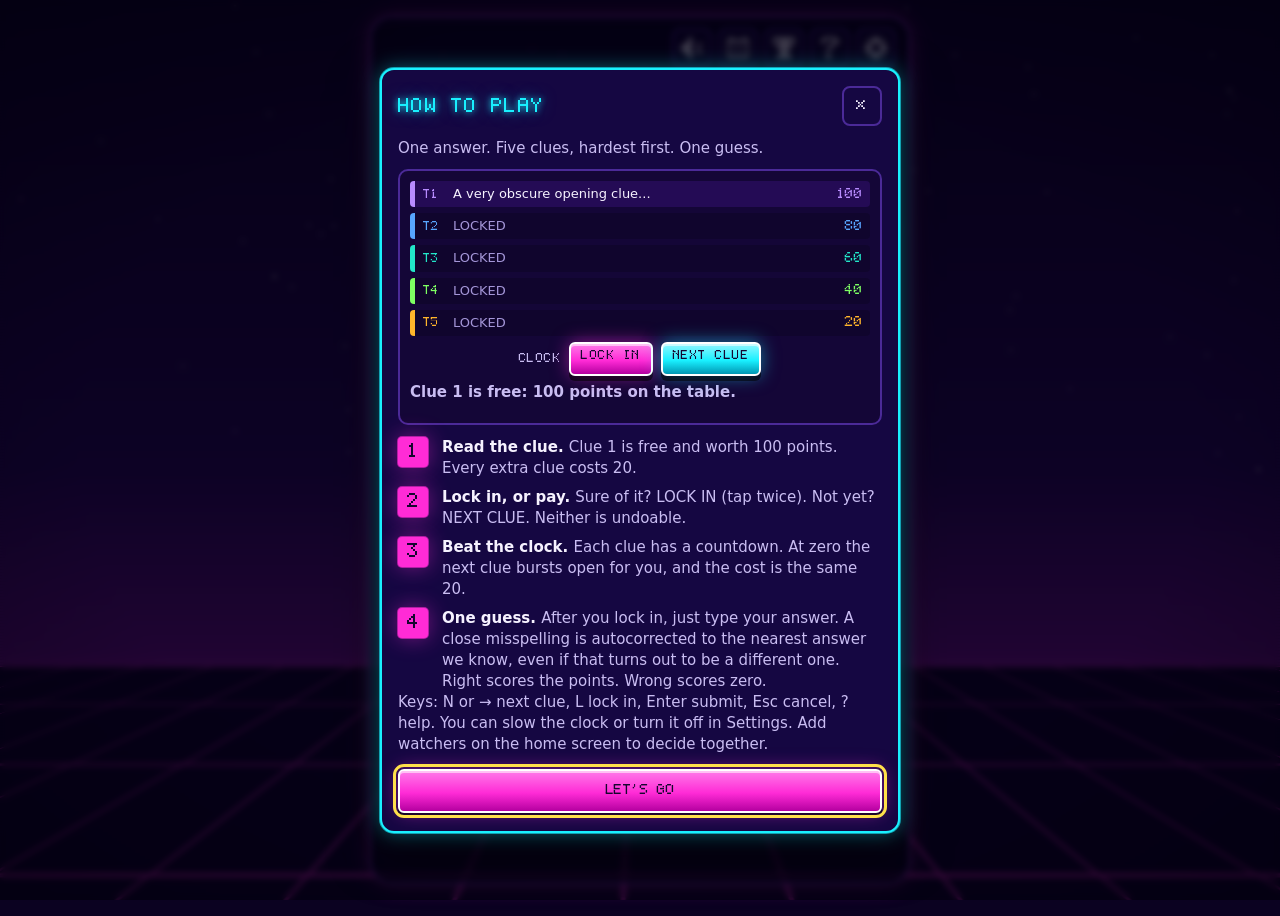
<file: beat-the-reveal/index.html>
<!doctype html>
<html lang="en" data-theme="night" data-crt="on" data-motion="full" data-contrast="normal">
<head>
<meta charset="utf-8">
<meta name="viewport" content="width=device-width, initial-scale=1, viewport-fit=cover">
<meta http-equiv="Content-Security-Policy" content="default-src 'none'; script-src 'sha256-taRDG5sLq6pEo64lqkTsDo07q6vK9UUGOmqBD/BRL+8='; style-src 'sha256-scddC0x4qYz4vvgk8U/vidAoOtzXHk8iGCM9M5PUvuo='; img-src data:; font-src data:; connect-src 'none'; base-uri 'none'; form-action 'none'">
<meta name="color-scheme" content="dark light">
<meta name="theme-color" content="#0b0221">
<meta name="description" content="Beat the Reveal: a daily trivia game. Five clues, one guess. Lock in now, or pay for one more clue?">
<title>Beat the Reveal</title>
<link rel="icon" href="data:image/svg+xml,%3Csvg xmlns='http://www.w3.org/2000/svg' viewBox='0 0 16 16'%3E%3Crect width='16' height='16' fill='%230b0221'/%3E%3Cpath fill='%23ff2bd6' d='M3 3h10v2H3zM3 7h7v2H3zM3 11h10v2H3z'/%3E%3Cpath fill='%2319f0ff' d='M11 7h2v2h-2z'/%3E%3C/svg%3E">
<style>/* ============ Beat the Reveal: 80s arcade theme ============ */
@font-face {
  font-family: 'BTR Pixel';
  src: url([data-uri]) format('truetype');
  font-display: swap;
}

:root {
  --px: 'BTR Pixel', 'Courier New', ui-monospace, monospace;
  --sans: system-ui, -apple-system, 'Segoe UI', Roboto, 'Helvetica Neue', Arial, sans-serif;

  --bg: #0b0221;
  --bg2: #1a0645;
  --panel: rgba(20, 6, 54, .86);
  --panel2: rgba(38, 12, 88, .94);
  --panel-solid: #150742;
  --text: #f6f2ff;
  --dim: #c9bdf2;
  --mute: #a496d8;
  --line: #4b2a98;
  --ink: #16062f;

  --pink: #ff2bd6;
  --cyan: #19f0ff;
  --red: #ff3355;
  --yellow: #ffe14a;
  --green: #6dff6a;
  --orange: #ff8a2b;
  --violet: #b88cff;

  --t1: #b88cff;
  --t2: #58a6ff;
  --t3: #22e6c8;
  --t4: #7dff62;
  --t5: #ffb62b;

  --gl-pink: 0 0 6px rgba(255, 43, 214, .95), 0 0 18px rgba(255, 43, 214, .55);
  --gl-cyan: 0 0 6px rgba(25, 240, 255, .95), 0 0 16px rgba(25, 240, 255, .5);
  --gl-red: 0 0 6px rgba(255, 51, 85, .95), 0 0 16px rgba(255, 51, 85, .55);
  --gl-yellow: 0 0 6px rgba(255, 225, 74, .9), 0 0 16px rgba(255, 225, 74, .45);
  --gl-pink-box: 0 0 0 1px rgba(255, 43, 214, .6), 0 0 22px rgba(255, 43, 214, .45);
  --gl-cyan-box: 0 0 0 1px rgba(25, 240, 255, .6), 0 0 20px rgba(25, 240, 255, .4);
  --bg-dim: .0;
  --sky-top: #0b0221;
  --sky-mid: #2a0a5e;
  --sky-low: #7a1596;
  --grid: rgba(255, 43, 214, .8);
  --btn-lock-a: #ff7ae9;
  --btn-lock-b: #ff2bd6;
  --btn-lock-c: #b500a0;
  --btn-next-a: #8ff7ff;
  --btn-next-b: #19f0ff;
  --btn-next-c: #0097b3;
}

html[data-theme="day"] {
  --bg: #fff1d9;
  --bg2: #ffe0ef;
  --panel: rgba(255, 251, 242, .92);
  --panel2: rgba(255, 244, 226, .98);
  --panel-solid: #fff8ec;
  --text: #22103f;
  --dim: #46327f;
  --mute: #5f4e93;
  --line: #a98fe0;
  --ink: #22103f;
  --pink: #c4008f;
  --cyan: #006f86;
  --red: #c4102f;
  --yellow: #8a5a00;
  --green: #1d7a10;
  --orange: #b04800;
  --violet: #6a2fd6;
  --t1: #6a2fd6;
  --t2: #1b5fd8;
  --t3: #007a6c;
  --t4: #2a7d13;
  --t5: #a35b00;
  --gl-pink: 0 0 0 transparent;
  --gl-cyan: 0 0 0 transparent;
  --gl-red: 0 0 0 transparent;
  --gl-yellow: 0 0 0 transparent;
  --gl-pink-box: 0 0 0 1px rgba(196, 0, 143, .5), 0 6px 22px rgba(196, 0, 143, .25);
  --gl-cyan-box: 0 0 0 1px rgba(0, 111, 134, .5), 0 6px 20px rgba(0, 111, 134, .22);
  --sky-top: #ffd9ee;
  --sky-mid: #ffc2e0;
  --sky-low: #ffb27a;
  --grid: rgba(150, 40, 190, .55);
  color-scheme: light;
}

html[data-contrast="high"] {
  --bg: #000;
  --bg2: #000;
  --panel: #000;
  --panel2: #111;
  --panel-solid: #000;
  --text: #fff;
  --dim: #fff;
  --mute: #e6e6e6;
  --line: #fff;
  --ink: #000;
  --pink: #ffff00;
  --cyan: #00ffff;
  --red: #ff6b6b;
  --yellow: #ffff00;
  --green: #5cff5c;
  --violet: #d9b3ff;
  --t1: #d9b3ff;
  --t2: #7fbfff;
  --t3: #00ffd0;
  --t4: #8cff66;
  --t5: #ffc24d;
  --gl-pink: 0 0 0 transparent;
  --gl-cyan: 0 0 0 transparent;
  --gl-red: 0 0 0 transparent;
  --gl-yellow: 0 0 0 transparent;
  --gl-pink-box: 0 0 0 2px #fff;
  --gl-cyan-box: 0 0 0 2px #fff;
  --btn-lock-a: #ffff00;
  --btn-lock-b: #ffff00;
  --btn-lock-c: #ffff00;
  --btn-next-a: #00ffff;
  --btn-next-b: #00ffff;
  --btn-next-c: #00ffff;
}

html[data-crt="off"] {
  --gl-pink: 0 0 0 transparent;
  --gl-cyan: 0 0 0 transparent;
  --gl-red: 0 0 0 transparent;
  --gl-yellow: 0 0 0 transparent;
}

* { box-sizing: border-box; }
html { -webkit-text-size-adjust: 100%; text-size-adjust: 100%; }
body {
  margin: 0;
  min-height: 100vh;
  min-height: 100dvh;
  background: var(--bg);
  color: var(--text);
  font-family: var(--sans);
  font-size: 16px;
  line-height: 1.4;
  overflow: hidden;
  font-synthesis: none;
  -webkit-tap-highlight-color: transparent;
}
button, input { font: inherit; color: inherit; }
button { cursor: pointer; }
[hidden] { display: none !important; }
.nojs { position: relative; z-index: 5; padding: 24px; font-size: 18px; }
.sr {
  position: absolute; width: 1px; height: 1px; margin: -1px; padding: 0;
  overflow: hidden; clip: rect(0 0 0 0); white-space: nowrap; border: 0;
}
.px { font-family: var(--px); text-transform: uppercase; letter-spacing: .04em; font-weight: 400; }
:focus-visible { outline: 3px solid var(--yellow); outline-offset: 2px; }
html[data-theme="day"] :focus-visible { outline-color: #22103f; }

/* ---------- Backdrop ---------- */
.bg { position: fixed; inset: 0; z-index: 0; overflow: hidden; pointer-events: none;
  background: linear-gradient(to bottom, var(--sky-top) 0%, var(--sky-mid) 52%, var(--sky-low) 74%, var(--bg) 74.2%); }
.bg .stars { position: absolute; inset: 0 0 45% 0; }
.bg .stars i { position: absolute; width: 2px; height: 2px; background: #fff; border-radius: 0; opacity: .75; }
.bg .stars i.big { width: 3px; height: 3px; }
html[data-theme="day"] .bg .stars i { background: #fff; box-shadow: 0 0 3px #d49be8; }
.bg .sun { position: absolute; left: 50%; bottom: 26%; width: min(58vw, 320px); aspect-ratio: 1;
  transform: translateX(-50%); border-radius: 50%;
  background: linear-gradient(to bottom, #fff27a 0%, #ffb02b 30%, #ff5a6e 58%, #ff2bd6 80%, #8a2be2 100%);
  -webkit-mask-image: linear-gradient(to bottom, #000 0 52%, transparent 52% 55%, #000 55% 63%, transparent 63% 68%, #000 68% 77%, transparent 77% 83%, #000 83% 92%, transparent 92% 100%);
  mask-image: linear-gradient(to bottom, #000 0 52%, transparent 52% 55%, #000 55% 63%, transparent 63% 68%, #000 68% 77%, transparent 77% 83%, #000 83% 92%, transparent 92% 100%);
  filter: drop-shadow(0 0 28px rgba(255, 43, 214, .6)); }
.bg .horizon { position: absolute; left: 0; right: 0; bottom: 25.5%; height: 3px;
  background: linear-gradient(to right, transparent, var(--pink), var(--cyan), var(--pink), transparent);
  box-shadow: 0 0 16px var(--pink); opacity: .9; }
.bg .grid { position: absolute; left: -60%; right: -60%; bottom: 0; height: 26%; overflow: hidden;
  perspective: 340px; perspective-origin: 50% 0; background: var(--bg); }
.bg .grid .plane { position: absolute; left: 0; right: 0; top: 0; height: 260%; transform-origin: 50% 0;
  transform: rotateX(64deg);
  background:
    linear-gradient(to right, var(--grid) 2px, transparent 2px) 0 0 / 70px 100%,
    linear-gradient(to bottom, var(--grid) 2px, transparent 2px) 0 0 / 100% 70px; }
.bg .grid::after { content: ''; position: absolute; inset: 0;
  background: linear-gradient(to bottom, var(--bg) 0%, transparent 45%); }
.bg .veil { position: absolute; inset: 0; background: var(--bg); opacity: var(--bg-dim); transition: opacity .5s; }
body[data-screen="play"] .bg, body[data-screen="result"] .bg { --bg-dim: .78; }
body[data-screen="play"] .bg .sun, body[data-screen="result"] .bg .sun { opacity: .55; }
body[data-screen="home"] .bg { --bg-dim: 0; }
html[data-contrast="high"] .bg { display: none; }

/* ---------- CRT finish ---------- */
.crt { position: fixed; inset: 0; z-index: 90; pointer-events: none;
  background:
    repeating-linear-gradient(to bottom, rgba(0,0,0,0) 0 2px, rgba(0,0,0,.16) 2px 3px),
    radial-gradient(ellipse at center, rgba(0,0,0,0) 62%, rgba(0,0,0,.42) 100%); }
html[data-crt="off"] .crt, html[data-contrast="high"] .crt { display: none; }
html[data-theme="day"] .crt { opacity: .35; }

/* ---------- Shell ---------- */
#app { position: relative; z-index: 2; max-width: 540px; height: 100vh; height: 100dvh; margin: 0 auto;
  display: flex; flex-direction: column; overflow: hidden; }
@media (min-width: 700px) and (min-height: 720px) {
  #app { height: min(calc(100dvh - 32px), 900px); margin-top: 16px;
    border: 2px solid var(--line); border-radius: 22px; background: rgba(8, 1, 28, .55);
    box-shadow: var(--gl-pink-box), inset 0 0 70px rgba(0, 0, 0, .45); backdrop-filter: blur(2px); }
  html[data-theme="day"] #app { background: rgba(255, 248, 236, .6); }
}
.top { display: flex; align-items: center; gap: 6px; padding: max(10px, env(safe-area-inset-top)) 12px 6px; flex: none; }
.brand { font-size: 11px; color: var(--cyan); text-shadow: var(--gl-cyan); flex: 1; min-width: 0; display: block; white-space: nowrap; overflow: hidden;
  background: none; border: 0; padding: 6px 4px; letter-spacing: .06em; text-align: left; }
@media (max-width: 460px) { .brand span, .brand b { display: none; } }
.brand b { color: var(--pink); font-weight: 400; text-shadow: var(--gl-pink); }
.ibtn { width: 40px; height: 40px; display: grid; place-items: center; background: var(--panel); color: var(--text);
  border: 2px solid var(--line); border-radius: 8px; padding: 0; transition: transform .08s, box-shadow .15s, border-color .15s; }
.ibtn:hover { border-color: var(--cyan); box-shadow: var(--gl-cyan-box); }
.ibtn:active { transform: translateY(2px); }
.ibtn svg, .ico svg { width: 22px; height: 22px; fill: currentColor; shape-rendering: crispEdges; display: block; }
.ibtn[aria-pressed="true"] { color: var(--yellow); border-color: var(--yellow); }
.ibtn.back { width: auto; padding: 0 10px; font: 11px var(--px); gap: 6px; display: inline-flex; align-items: center; }
main { flex: 1; min-height: 0; display: flex; flex-direction: column; position: relative; }
.screen { flex: 1; min-height: 0; display: flex; flex-direction: column; padding: 4px 14px calc(14px + env(safe-area-inset-bottom)); overflow-y: auto; overflow-x: hidden; }
.screen.enter { animation: screen-in .35s steps(6) both; }

/* ---------- Buttons ---------- */
.btn { position: relative; font: 14px var(--px); text-transform: uppercase; letter-spacing: .05em; color: var(--ink);
  padding: 14px 16px; min-height: 48px; border: 2px solid #fff; border-radius: 6px; text-align: center; line-height: 1.15;
  background: linear-gradient(to bottom, var(--btn-lock-a), var(--btn-lock-b) 55%, var(--btn-lock-c));
  box-shadow: 0 5px 0 rgba(0, 0, 0, .55), 0 0 18px rgba(255, 43, 214, .5), inset 0 2px 0 rgba(255, 255, 255, .55);
  transition: transform .06s, box-shadow .06s, filter .15s; overflow: hidden; }
.btn:hover { filter: brightness(1.08); }
.btn:active { transform: translateY(4px); box-shadow: 0 1px 0 rgba(0, 0, 0, .55), 0 0 12px rgba(255, 43, 214, .5), inset 0 2px 0 rgba(255, 255, 255, .4); }
.btn.cyan { background: linear-gradient(to bottom, var(--btn-next-a), var(--btn-next-b) 55%, var(--btn-next-c)); box-shadow: 0 5px 0 rgba(0, 0, 0, .55), 0 0 18px rgba(25, 240, 255, .5), inset 0 2px 0 rgba(255, 255, 255, .55); }
.btn.ghost { background: var(--panel); color: var(--text); border-color: var(--line); box-shadow: 0 4px 0 rgba(0, 0, 0, .5); }
.btn.ghost:hover { border-color: var(--cyan); box-shadow: 0 4px 0 rgba(0,0,0,.5), var(--gl-cyan-box); }
.btn.small { font-size: 11px; padding: 10px 12px; min-height: 44px; }
.btn[disabled] { filter: grayscale(.85) brightness(.6); cursor: not-allowed; box-shadow: 0 3px 0 rgba(0,0,0,.5); transform: none; }
.btn .sub { display: block; font: 600 12px var(--sans); text-transform: none; letter-spacing: 0; margin-top: 5px; opacity: .92; }
.link { background: none; border: 0; color: var(--dim); text-decoration: underline; text-underline-offset: 3px; padding: 12px 10px; min-height: 44px; font-size: 14px; }
.link:hover { color: var(--text); }
html[data-contrast="high"] .btn { border-width: 3px; box-shadow: none; }
html[data-contrast="high"] *, html[data-contrast="high"] *::before { text-shadow: none !important; }
html[data-contrast="high"] .tier.is-current { box-shadow: none; border-color: #fff; border-left-color: var(--tc); }
html[data-contrast="high"] .clock .ring, html[data-contrast="high"] .logo .l2 span { filter: none; }
html[data-contrast="high"] .logo .l2 span { background: none; -webkit-text-fill-color: #ffff00; color: #ffff00; }
html[data-contrast="high"] .points-val, html[data-contrast="high"] .pip.on { box-shadow: none; }
html[data-contrast="high"] .field input { box-shadow: none; border-color: #fff; }

.chip { display: inline-flex; align-items: center; gap: 6px; font: 10px var(--px); letter-spacing: .08em; color: var(--text);
  border: 2px solid var(--line); background: var(--panel); border-radius: 4px; padding: 5px 8px; text-transform: uppercase; }
.chip.cat { color: var(--cyan); border-color: var(--cyan); text-shadow: var(--gl-cyan); }
.chip.diff { color: var(--yellow); border-color: var(--yellow); }
.chip.prac { color: var(--ink); background: var(--yellow); border-color: var(--yellow); }
.chip.party { color: var(--ink); background: var(--cyan); border-color: var(--cyan); }
.chip.timer { color: var(--dim); }
.ico { display: inline-grid; place-items: center; }
.ico svg { width: 1.1em; height: 1.1em; }

/* ---------- Home ---------- */
.home { align-items: center; text-align: center; gap: 12px; padding-top: 0; }
.logo { margin: 14px 0 6px; line-height: 1; user-select: none; }
.logo .l1 { display: block; font: clamp(22px, 7.6vw, 36px) var(--px); color: var(--cyan); text-shadow: var(--gl-cyan); letter-spacing: .2em; margin-bottom: 8px; }
.logo .l2 { display: flex; justify-content: center; font: clamp(44px, 15.5vw, 78px) var(--px); gap: .02em; }
.logo .l2 span { display: inline-block; background: linear-gradient(to bottom, #fff7a8 0%, #ffd23f 28%, #ff7a3d 52%, #ff2bd6 78%, #8a2be2 100%);
  -webkit-background-clip: text; background-clip: text; color: transparent; -webkit-text-fill-color: transparent;
  filter: drop-shadow(3px 3px 0 #2a0a5e) drop-shadow(0 0 10px rgba(255, 43, 214, .75));
  animation: wave 2.6s ease-in-out infinite; animation-delay: calc(var(--i) * .11s); }
html[data-theme="day"] .logo .l2 span { filter: drop-shadow(3px 3px 0 #fff) drop-shadow(0 3px 6px rgba(120, 20, 160, .4)); }
.logo .stripes { height: 10px; margin: 10px auto 0; width: min(80%, 320px);
  background: linear-gradient(to bottom, #ff2bd6 0 25%, #ff8a2b 25% 50%, #ffe14a 50% 75%, #19f0ff 75% 100%);
  clip-path: polygon(0 0, 100% 0, 96% 100%, 4% 100%); }
.today { width: 100%; background: var(--panel); border: 2px solid var(--line); border-radius: 12px; padding: 12px; display: grid; gap: 10px; justify-items: center; }
.today .num { font: 14px var(--px); color: var(--text); letter-spacing: .08em; }
.today .num b { color: var(--yellow); font-weight: 400; text-shadow: var(--gl-yellow); }
.today .date { font: 11px var(--px); color: var(--dim); letter-spacing: .1em; margin-top: -4px; }
.play.guessing .points-box { display: none; }
.today .row { display: flex; gap: 8px; flex-wrap: wrap; justify-content: center; }
.start { width: 100%; max-width: 380px; font-size: 20px; padding: 18px 14px; animation: glow-pulse 1.8s ease-in-out infinite; }
.start .blink { display: inline-block; animation: blink 1.1s steps(2, jump-none) infinite; }
.seg { display: inline-flex; border: 2px solid var(--line); border-radius: 8px; overflow: hidden; background: var(--panel); }
.seg button { font: 10px var(--px); letter-spacing: .06em; background: none; border: 0; padding: 11px 10px; min-height: 44px; color: var(--dim); text-transform: uppercase; }
.seg button + button { border-left: 2px solid var(--line); }
.seg button[aria-checked="true"] { background: var(--cyan); color: var(--ink); }
.seg button:disabled { opacity: .5; cursor: not-allowed; }
.clockline { display: grid; gap: 4px; justify-items: center; }
.clockline small { color: var(--mute); font-size: 12px; }
.badges { display: flex; gap: 8px; flex-wrap: wrap; justify-content: center; }
.badge { display: inline-flex; align-items: center; gap: 6px; font: 11px var(--px); letter-spacing: .06em; color: var(--text); padding: 6px 10px; border: 2px dashed var(--line); border-radius: 6px; background: var(--panel); }
.badge b { color: var(--orange); font-weight: 400; text-shadow: 0 0 6px rgba(255,138,43,.7); }
.badge.solve b { color: var(--green); text-shadow: 0 0 6px rgba(109,255,106,.6); }
.quick { display: grid; grid-template-columns: repeat(2, 1fr); gap: 8px; width: 100%; }
.quick .btn { font-size: 11px; padding: 12px 8px; }
.done-card { width: 100%; display: grid; gap: 8px; justify-items: center; }
.squares { font-size: 24px; letter-spacing: 3px; line-height: 1.2; }
.next-in { font: 11px var(--px); color: var(--dim); letter-spacing: .08em; }
.next-in b { color: var(--cyan); font-weight: 400; text-shadow: var(--gl-cyan); }
.party-line { font-size: 13px; color: var(--cyan); }

/* ---------- Play ---------- */
.play { position: relative; padding-top: 0; gap: 8px; overflow: hidden; }
.result { position: relative; }
.reveal2, .reveal3 { display: flex; flex-direction: column; align-items: center; gap: 10px; width: 100%; }
.badge svg { width: 13px; height: 13px; fill: var(--orange); shape-rendering: crispEdges; }
.badge.solve svg { fill: var(--green); }
.wchip svg { fill: currentColor; shape-rendering: crispEdges; }
.chip svg { width: 12px; height: 12px; fill: currentColor; }
.btn-ico { width: 18px; height: 12px; fill: currentColor; vertical-align: -1px; shape-rendering: crispEdges; }
.quick.three { grid-template-columns: repeat(3, 1fr); gap: 6px; }
.quick.three .btn { font-size: 10px; padding: 12px 4px; letter-spacing: .02em; }

/* ---------- Calendar ---------- */
.cal-head { display: flex; align-items: center; justify-content: space-between; gap: 8px; margin-bottom: 10px; }
.cal-head .mname { font: 14px var(--px); color: var(--yellow); letter-spacing: .1em; text-shadow: var(--gl-yellow); text-align: center; flex: 1; }
.cal-head .ibtn[disabled] { opacity: .35; cursor: default; }
.cal-grid { display: grid; grid-template-columns: repeat(7, 1fr); gap: 5px; }
.cal-wd { font: 9px var(--px); color: var(--mute); text-align: center; padding: 4px 0; letter-spacing: .06em; }
.cal-day { min-height: 48px; border: 2px solid var(--line); background: var(--panel); border-radius: 6px; padding: 3px 0; color: var(--text);
  display: grid; place-items: center; align-content: center; gap: 3px; font: 13px var(--px); position: relative; }
.cal-day small { font: 10px var(--px); line-height: 1; min-height: 10px; }
.cal-day.blank { visibility: hidden; border: 0; }
.cal-day.none, .cal-day.locked { opacity: .38; border-style: dashed; cursor: default; }
.cal-day.new { border-color: var(--cyan); }
.cal-day.new small { color: var(--cyan); }
.cal-day.win { border-color: var(--green); background: rgba(109, 255, 106, .13); }
.cal-day.win small { color: var(--green); }
.cal-day.win.later { border-style: dashed; }
.cal-day.lose { border-color: var(--red); }
.cal-day.lose small { color: var(--red); }
.cal-day.missed { border-color: var(--orange); }
.cal-day.missed small { color: var(--orange); }
.cal-day.today small { color: var(--yellow); }
.cal-day.is-today { box-shadow: 0 0 0 2px var(--yellow); }
.cal-day.sel { background: var(--cyan); color: var(--ink); border-color: #fff; }
.cal-day.sel small { color: var(--ink); }
html[data-theme="day"] .cal-day.win { background: rgba(29, 122, 16, .12); }
.cal-legend { display: flex; flex-wrap: wrap; gap: 4px 12px; justify-content: center; font: 9px var(--px); letter-spacing: .06em; margin: 10px 0 2px; color: var(--mute); }
.cal-legend .win { color: var(--green); } .cal-legend .new { color: var(--cyan); } .cal-legend .lose { color: var(--red); } .cal-legend .missed { color: var(--orange); }
.cal-prog { font: 10px var(--px); letter-spacing: .08em; color: var(--dim); text-align: center; margin: 6px 0 0; }
.cal-detail { margin-top: 12px; border: 2px solid var(--line); border-radius: 10px; padding: 12px; background: var(--panel); display: grid; gap: 8px; justify-items: center; text-align: center; }
.cal-detail .dt { font: 13px var(--px); color: var(--yellow); letter-spacing: .08em; }
.cal-detail .row { display: flex; gap: 8px; flex-wrap: wrap; justify-content: center; }
.cal-detail .st { font: 11px var(--px); letter-spacing: .08em; color: var(--cyan); }
.cal-detail .st.win { color: var(--green); text-shadow: 0 0 8px rgba(109, 255, 106, .6); }
html[data-theme="day"] .cal-detail .st.win { text-shadow: none; }
.cal-detail .st.lose { color: var(--red); } .cal-detail .st.missed { color: var(--orange); } .cal-detail .st.today { color: var(--yellow); }
.cal-detail .btn { width: 100%; }
.cal-detail p { margin: 0; }
html[data-contrast="high"] .cal-day.win { background: #000; }
@media (max-width: 420px) {
  .modal.cyan:has(.cal-grid) { padding: 14px 12px 16px; }   /* keeps each day at least 44px wide for touch */
  .cal-grid { gap: 3px; }
}
.play-top { display: flex; align-items: center; justify-content: space-between; gap: 10px; flex: none; }
.chips { display: flex; gap: 6px; flex-wrap: wrap; align-items: center; }
.points-box { display: flex; align-items: center; gap: 10px; }
.points-box .lbl { font: 9px var(--px); letter-spacing: .1em; color: var(--dim); text-align: right; line-height: 1.5; }
.points-val { position: relative; font: 34px var(--px); color: var(--tc, var(--t1)); text-shadow: 0 0 8px var(--tc, var(--t1)); min-width: 3.4ch; text-align: right; transition: color .3s; }
.points-val .delta { position: absolute; right: 0; top: -2px; font-size: 16px; color: var(--red); text-shadow: var(--gl-red); animation: floatup 1s ease-out forwards; pointer-events: none; }
.points-val.tick { animation: bump .28s steps(3); }
.pips { display: flex; gap: 4px; flex: none; align-items: center; justify-content: space-between; }
.pips .pipset { display: flex; gap: 4px; }
.pip { width: 18px; height: 10px; border: 2px solid var(--line); background: transparent; }
.pip.on { background: var(--tc); border-color: var(--tc); box-shadow: 0 0 8px var(--tc); animation: pip-in .35s steps(4); }
.pips .of { font: 10px var(--px); color: var(--dim); letter-spacing: .08em; }
.ladder { flex: 1; min-height: 90px; overflow-y: auto; display: flex; flex-direction: column; gap: 7px; padding: 2px 2px 4px; position: relative; scroll-behavior: smooth; }
.tier { --tc: var(--t1); position: relative; border: 2px solid var(--line); border-left: 7px solid var(--tc); border-radius: 8px; background: var(--panel); padding: 8px 12px 10px; flex: none; transition: background .25s, box-shadow .25s; }
.t1 { --tc: var(--t1); } .t2 { --tc: var(--t2); } .t3 { --tc: var(--t3); } .t4 { --tc: var(--t4); } .t5 { --tc: var(--t5); }
.tier .th .lt { display: none; font-size: 9px; color: var(--mute); letter-spacing: .1em; }
.tier.is-locked .th .lt { display: inline; }
.tier.is-locked .th .nm { flex: 0 1 auto; margin-right: auto; }
.tier .th { display: flex; align-items: center; gap: 8px; font: 10px var(--px); letter-spacing: .08em; color: var(--tc); }
.tier .th .tn { background: var(--tc); color: var(--ink); padding: 2px 5px; border-radius: 2px; }
.tier .th .nm { flex: 1; text-align: left; }
.tier .th .pt { font-size: 12px; text-shadow: 0 0 6px var(--tc); }
.tier .clue { margin: 7px 0 0; font-size: 16px; line-height: 1.45; text-align: left; color: var(--dim); overflow-wrap: anywhere; }
.tier.is-locked { border-style: dashed; border-left-style: solid; padding: 7px 12px; background: rgba(10, 2, 34, .5); }
.tier.is-locked .clue { display: none; }
.tier.is-locked .th { color: var(--mute); }
.tier.is-locked .th .tn { background: transparent; color: var(--mute); border: 1px solid var(--mute); }
.tier.is-locked .th .pt { text-shadow: none; }
.tier.is-locked .th .lk { display: inline-grid; }
.tier .th .lk { display: none; width: 14px; height: 14px; }
.tier .th .lk svg { width: 14px; height: 14px; fill: currentColor; }
.tier.is-current { background: var(--panel2); box-shadow: 0 0 0 1px var(--tc), 0 0 22px -4px var(--tc); }
.tier.is-current .clue { color: var(--text); font-size: 17.5px; }
.tier.is-past { cursor: pointer; padding-top: 7px; padding-bottom: 8px; }
.tier.is-past .clue { font-size: 14px; line-height: 1.38; margin-top: 4px; display: -webkit-box; -webkit-box-orient: vertical; -webkit-line-clamp: 2; line-clamp: 2; overflow: hidden; }
.tier.is-past.open .clue { display: block; -webkit-line-clamp: unset; }
.tier.is-past::after { content: '+'; position: absolute; right: 9px; bottom: 5px; font: 10px var(--px); color: var(--mute); }
.tier.is-past.open::after { content: '-'; }
.tier.is-past:focus-visible { outline-offset: -2px; }
.tier.is-new { animation: clue-in .3s steps(5) both; }
.tier.glitch { animation: glitch .34s steps(1) 1; }
.tier.unlocking { animation: unlock .45s steps(4) 1; }
html[data-theme="day"] .tier.is-locked { background: rgba(255, 255, 255, .35); }
.watch-strip { display: flex; gap: 6px; flex-wrap: wrap; align-items: center; flex: none; padding: 0 2px; }
.watch-strip .cnt { font: 10px var(--px); color: var(--cyan); letter-spacing: .06em; margin-right: 4px; }
.wchip { font: 10px var(--px); letter-spacing: .05em; display: inline-flex; align-items: center; gap: 6px; padding: 8px 10px; min-height: 44px;
  border: 2px solid var(--cyan); color: var(--cyan); background: var(--panel); border-radius: 6px; }
.wchip .ico svg { width: 14px; height: 14px; }
.wchip[aria-pressed="true"] { background: var(--cyan); color: var(--ink); }
.wchip:disabled { cursor: default; }

.controls { flex: none; margin-top: auto; padding-top: 10px; border-top: 2px solid var(--line); position: relative; }
.clock-row { display: flex; align-items: center; justify-content: center; gap: 14px; min-height: 84px; }
.clock { position: relative; width: 78px; height: 78px; flex: none; }
.clock svg { width: 100%; height: 100%; overflow: visible; }
.clock .ring-bg { fill: none; stroke: rgba(255, 255, 255, .13); stroke-width: 9; }
html[data-theme="day"] .clock .ring-bg { stroke: rgba(34, 16, 63, .15); }
.clock .ring { fill: none; stroke: var(--cyan); stroke-width: 9; transform: rotate(-90deg); transform-origin: 50% 50%; filter: drop-shadow(0 0 4px var(--cyan)); }
.clock .ticks { fill: none; stroke: var(--red); stroke-width: 3; stroke-dasharray: 3 5; opacity: 0; transform-origin: 50% 50%; }
.clock .digits { position: absolute; inset: 0; display: grid; place-items: center; font: 26px var(--px); color: var(--cyan); text-shadow: var(--gl-cyan); }
.clock .wglyph { position: absolute; right: -10px; top: -8px; font: 18px var(--px); color: var(--red); text-shadow: var(--gl-red); opacity: 0; }
.clock.warn .ring { stroke: var(--red); stroke-width: 11; filter: drop-shadow(0 0 6px var(--red)); }
.clock.warn .ticks { opacity: 1; animation: spin .9s linear infinite; }
.clock.warn .digits { color: var(--red); text-shadow: var(--gl-red); animation: digit-pulse 1s steps(2) infinite; }
.clock.warn .wglyph { opacity: 1; animation: blink 1s steps(2, jump-none) infinite; }
.clock.hot .ring { stroke: #fff; filter: drop-shadow(0 0 12px #fff); }
.clock-info { flex: 1; max-width: 240px; text-align: left; }
.clock-info .t { font: 10px var(--px); letter-spacing: .1em; color: var(--dim); margin-bottom: 5px; }
.clock-info .m { font-size: 13.5px; color: var(--dim); line-height: 1.35; min-height: 2.7em; }
.clock-info .m.warn { color: var(--red); font-weight: 700; }
.clock.off .ring, .clock.off .ticks { display: none; }
.clock.off .ring-bg { stroke-dasharray: 5 7; stroke-width: 5; opacity: .55; }
.clock.off .digits { font-size: 40px; color: var(--mute); text-shadow: none; }
.shards { position: absolute; left: 50%; top: 50%; width: 0; height: 0; pointer-events: none; z-index: 5; }
.shard { position: absolute; left: -5px; top: -5px; width: 10px; height: 10px; background: var(--c, #fff); box-shadow: 0 0 10px var(--c, #fff);
  animation: shard .75s cubic-bezier(.12, .7, .3, 1) forwards; }
.shard.big { left: -8px; top: -8px; width: 16px; height: 16px; }
.shock { position: absolute; left: -40px; top: -40px; width: 80px; height: 80px; border: 5px solid #fff; border-radius: 50%; box-shadow: 0 0 18px #fff, inset 0 0 18px #fff;
  animation: shock .55s ease-out forwards; pointer-events: none; }
@keyframes shock { from { transform: scale(.7); opacity: .95; } to { transform: scale(3.2); opacity: 0; border-width: 1px; } }
.decide { display: grid; grid-template-columns: 1fr 1fr; gap: 10px; margin-top: 6px; }
.decide .btn { min-height: 70px; display: flex; flex-direction: column; justify-content: center; align-items: center; font-size: 14px; }
.decide .btn.solo { grid-column: 1 / -1; }
.btn.armed { animation: armed .5s steps(2) infinite; background: linear-gradient(to bottom, #fff7a8, #ffe14a 55%, #d9a400); }
.arm-bar { position: absolute; left: 0; bottom: 0; height: 5px; width: 100%; background: var(--ink); transform-origin: left; }
.arm-bar.run { animation: armdrain 2.5s linear forwards; }
.hint { min-height: 1.4em; text-align: center; font-size: 12.5px; color: var(--mute); margin: 6px 0 0; }
.under { display: flex; justify-content: center; }

.guess { display: grid; gap: 10px; padding-top: 6px; }
.guess .gh { display: flex; align-items: center; justify-content: space-between; gap: 8px; }
.guess .gh .l { font: 11px var(--px); letter-spacing: .08em; color: var(--yellow); text-shadow: var(--gl-yellow); text-align: left; line-height: 1.5; }
.guess .gh .p { font: 26px var(--px); color: var(--tc); text-shadow: 0 0 8px var(--tc); }
.field { position: relative; }
.field input { width: 100%; font-size: 18px; padding: 15px 14px; min-height: 54px; border-radius: 8px; border: 2px solid var(--pink);
  background: var(--panel-solid); color: var(--text); box-shadow: var(--gl-pink-box); outline: none; }
.field input:focus { border-color: var(--cyan); box-shadow: var(--gl-cyan-box); }
.gmsg { min-height: 1.5em; font-size: 14px; color: var(--mute); text-align: left; margin: 6px 0 0; }
.gmsg.fix { color: var(--cyan); font-weight: 600; }
.gmsg.warn { color: var(--orange); font-weight: 600; }
.guess .gh .l { flex: 1; min-width: 0; font-size: 10px; }
.guess .gh .p { flex: none; }
.play.guessing .play-top { order: -3; }
.play.guessing .pips { order: -2; }
.play.guessing .controls { order: -1; margin-top: 0; border-top: 0; padding-top: 0; }
.play.guessing { overflow-y: auto; }
.play.guessing .ladder { flex: none; overflow: visible; max-height: none; }
.play.guessing .tier { opacity: .78; }

/* ---------- Result ---------- */
.result { align-items: center; text-align: center; gap: 10px; padding-top: 4px; }
.result .kick { font: 11px var(--px); letter-spacing: .12em; color: var(--dim); }
.answer { font: clamp(22px, 7.4vw, 38px) var(--px); line-height: 1.25; color: var(--yellow); text-shadow: var(--gl-yellow); word-break: break-word; min-height: 1.4em; letter-spacing: .03em; padding: 2px 6px; }
.answer .ch { display: inline-block; min-width: .55em; }
.verdict { font: clamp(26px, 9vw, 44px) var(--px); letter-spacing: .06em; animation: stamp .55s cubic-bezier(.2, 1.6, .4, 1) both; }
.verdict.win { color: var(--green); text-shadow: 0 0 8px rgba(109, 255, 106, .9), 0 0 24px rgba(109, 255, 106, .5); }
.verdict.lose { color: var(--red); text-shadow: var(--gl-red); }
.verdict.fold { color: var(--orange); text-shadow: 0 0 10px rgba(255, 138, 43, .7); }
.scoreline { font: 24px var(--px); color: var(--text); letter-spacing: .06em; }
.scoreline b { color: var(--yellow); font-weight: 400; text-shadow: var(--gl-yellow); font-size: 34px; }
.quip { font-size: 15px; color: var(--dim); margin: 0; max-width: 34ch; }
.sofar { color: var(--cyan); font-weight: 700; }
.credit { font-size: 12.5px; color: var(--mute); margin: 0; }
.later { margin: 0; font: 11px var(--px); letter-spacing: .08em; color: var(--green); text-shadow: 0 0 8px rgba(109, 255, 106, .6); }
html[data-theme="day"] .later { text-shadow: none; }
.alts { font-size: 13px; color: var(--dim); margin: 0; }
.rbtns { display: grid; gap: 10px; width: 100%; max-width: 420px; margin-top: 4px; }
.rbtns .two { display: grid; grid-template-columns: 1fr 1fr; gap: 10px; }
.recap { width: 100%; text-align: left; background: var(--panel); border: 2px solid var(--line); border-radius: 10px; padding: 4px 12px; }
.recap summary { font: 10px var(--px); letter-spacing: .1em; color: var(--cyan); padding: 12px 0; cursor: pointer; min-height: 44px; }
.recap ol { margin: 0 0 8px; padding: 0; list-style: none; display: grid; gap: 8px; }
.recap li { font-size: 14px; color: var(--dim); border-left: 5px solid var(--tc); padding-left: 10px; }
.recap li b { display: block; font: 9px var(--px); letter-spacing: .1em; color: var(--tc); margin-bottom: 2px; font-weight: 400; }
.recap li.on { color: var(--text); }
.ptable { width: 100%; border-collapse: collapse; font-size: 14px; }
.ptable th { font: 9px var(--px); letter-spacing: .08em; color: var(--dim); text-align: left; padding: 6px 4px; font-weight: 400; }
.ptable td { padding: 8px 4px; border-top: 1px solid var(--line); text-align: left; }
.ptable tr.win td { color: var(--yellow); font-weight: 700; }
.ptable .pts { font: 14px var(--px); text-align: right; }
.strip { display: grid; gap: 6px; width: 100%; }
.strip .srow { display: grid; grid-template-columns: 54px 1fr; align-items: center; gap: 8px; font: 10px var(--px); color: var(--dim); }
.strip .cells { display: flex; gap: 3px; align-items: end; height: 34px; }
.strip .cell { flex: 1; min-width: 6px; background: var(--tc); height: var(--h, 20%); position: relative; box-shadow: 0 0 6px var(--tc); }
.strip .cell.none { background: transparent; border: 1px dashed var(--line); box-shadow: none; height: 20%; }

/* ---------- Modals, toast, banner ---------- */
.modal-back { position: fixed; inset: 0; z-index: 100; display: grid; place-items: center; padding: 12px; background: rgba(5, 0, 20, .74); backdrop-filter: blur(3px); animation: fade-in .2s both; }
.modal { width: min(520px, 100%); max-height: calc(100dvh - 24px); overflow: auto; background: var(--panel-solid); border: 2px solid var(--pink);
  border-radius: 14px; box-shadow: var(--gl-pink-box), 0 18px 50px rgba(0, 0, 0, .6); padding: 16px 16px 18px; animation: pop-in .26s cubic-bezier(.2, 1.4, .4, 1) both; text-align: left; }
.modal.cyan { border-color: var(--cyan); box-shadow: var(--gl-cyan-box), 0 18px 50px rgba(0,0,0,.6); }
.modal h2 { font: 16px var(--px); letter-spacing: .08em; color: var(--cyan); text-shadow: var(--gl-cyan); margin: 0 0 12px; display: flex; align-items: center; justify-content: space-between; gap: 10px; }
.modal h3 { font: 11px var(--px); letter-spacing: .1em; color: var(--yellow); margin: 18px 0 8px; }
.modal p { margin: 0 0 10px; color: var(--dim); font-size: 15px; }
.modal .acts { display: flex; gap: 10px; flex-wrap: wrap; margin-top: 14px; }
.modal .acts .btn { flex: 1; min-width: 120px; }
.modal .x { font: 14px var(--px); background: none; border: 2px solid var(--line); color: var(--text); width: 40px; height: 40px; border-radius: 8px; flex: none; }
.modal .x:hover { border-color: var(--red); color: var(--red); }
.privacy { position: fixed; inset: 0; z-index: 110; display: grid; place-items: center; padding: 20px; text-align: center;
  background: var(--bg); backdrop-filter: blur(20px); }
.privacy .big { font: clamp(20px, 6vw, 30px) var(--px); color: var(--cyan); text-shadow: var(--gl-cyan); line-height: 1.5; margin: 16px 0 24px; }
.privacy .eye { width: 84px; height: 56px; margin: 0 auto; color: var(--pink); filter: drop-shadow(0 0 10px var(--pink)); animation: bob 1.4s ease-in-out infinite; }
.privacy .eye svg { width: 100%; height: 100%; fill: currentColor; shape-rendering: crispEdges; }
.row-set { display: flex; justify-content: space-between; align-items: center; gap: 12px; padding: 10px 0; border-bottom: 1px solid var(--line); }
.row-set .lbl { display: grid; gap: 2px; flex: 1; min-width: 0; }
.row-set .seg { flex: none; }
.row-set .seg button { padding: 10px 8px; }
.row-set .lbl b { font-size: 15px; font-weight: 600; color: var(--text); }
.row-set .lbl small { font-size: 12.5px; color: var(--mute); }
.switch { width: 58px; height: 34px; border: 2px solid var(--line); border-radius: 4px; background: var(--panel); position: relative; flex: none; padding: 0; }
.switch::after { content: ''; position: absolute; left: 3px; top: 3px; width: 24px; height: 24px; background: var(--mute); transition: left .12s steps(3), background .12s; }
.switch[aria-checked="true"] { border-color: var(--green); }
.switch[aria-checked="true"]::after { left: 27px; background: var(--green); box-shadow: 0 0 8px var(--green); }
.sw-lab { position: absolute; right: 100%; margin-right: 8px; font: 9px var(--px); top: 50%; transform: translateY(-50%); color: var(--mute); display: none; }
.statgrid { display: grid; grid-template-columns: repeat(4, 1fr); gap: 8px; }
.stat { text-align: center; background: var(--panel); border: 2px solid var(--line); border-radius: 8px; padding: 10px 2px; }
.stat b { display: block; font: 22px var(--px); color: var(--yellow); text-shadow: var(--gl-yellow); font-weight: 400; }
.stat span { font: 8px var(--px); letter-spacing: .06em; color: var(--dim); }
.bars { display: grid; gap: 6px; }
.bars .bar { display: grid; grid-template-columns: 62px 1fr 26px; gap: 8px; align-items: center; font: 10px var(--px); color: var(--dim); }
.bars .track { height: 18px; background: rgba(255,255,255,.06); border: 1px solid var(--line); }
.bars .fill { height: 100%; width: var(--w, 0%); background: var(--tc, var(--red)); box-shadow: 0 0 8px var(--tc, var(--red)); min-width: 2px; animation: grow .6s steps(8) both; transform-origin: left; }
.bars .n { text-align: right; color: var(--text); }
.calib { width: 100%; border-collapse: collapse; font-size: 14px; }
.calib td, .calib th { padding: 6px 4px; border-bottom: 1px solid var(--line); text-align: left; }
.calib th { font: 9px var(--px); color: var(--dim); font-weight: 400; letter-spacing: .08em; }
.plist { display: grid; gap: 6px; max-height: 52dvh; overflow: auto; }
.plist button { display: grid; grid-template-columns: 54px 1fr auto; align-items: center; gap: 8px; text-align: left; padding: 10px; min-height: 48px;
  border: 2px solid var(--line); background: var(--panel); border-radius: 8px; color: var(--text); }
.plist button:hover { border-color: var(--cyan); }
.plist button:disabled { opacity: .45; cursor: not-allowed; }
.plist .n { font: 12px var(--px); color: var(--yellow); }
.plist .c { font-size: 14px; }
.plist .c small { display: block; color: var(--mute); font-size: 12px; }
.plist .r { font: 11px var(--px); color: var(--dim); white-space: nowrap; text-align: right; }
.ptabs { margin: 0 0 12px; }
.ptabs .seg { display: flex; }
.ptabs .seg button { flex: 1; }
.modal .plist + .btn, .modal .btn.cyan.small + .plist { margin-top: 10px; }
.modal p + .btn.cyan.small { margin-bottom: 10px; }
.plist .r.win { color: var(--green); } .plist .r.new { color: var(--cyan); } .plist .r.miss { color: var(--orange); }
.namefield { display: grid; gap: 8px; }
.namefield input, .modal textarea, .modal input.plain { width: 100%; padding: 12px; font-size: 16px; border: 2px solid var(--line); background: var(--panel); color: var(--text); border-radius: 8px; min-height: 48px; }
.modal textarea { min-height: 110px; font-family: ui-monospace, Consolas, monospace; font-size: 13px; resize: vertical; }
.namefield input:focus, .modal textarea:focus, .modal input.plain:focus { border-color: var(--cyan); outline: none; box-shadow: var(--gl-cyan-box); }
.err { color: var(--red); font-size: 13.5px; font-weight: 600; margin: 4px 0 0; min-height: 1.2em; }
.demo { background: var(--panel); border: 2px solid var(--line); border-radius: 10px; padding: 10px; margin: 8px 0 12px; display: grid; gap: 6px; }
.demo .dr { display: grid; grid-template-columns: 22px 1fr 40px; gap: 8px; align-items: center; font-size: 13px; color: var(--mute); border-left: 5px solid var(--tc); padding: 4px 8px; background: rgba(0,0,0,.18); border-radius: 4px; }
.demo .dr .tx { overflow: hidden; white-space: nowrap; text-overflow: ellipsis; }
.demo .dr b { font: 10px var(--px); color: var(--tc); font-weight: 400; }
.demo .dr .pt { font: 11px var(--px); color: var(--tc); text-align: right; }
.demo .dr.on { color: var(--text); background: var(--panel2); animation: clue-in .3s steps(5) both; }
.demo .dr.on .tx { white-space: normal; }
.demo .mini { display: flex; gap: 8px; align-items: center; justify-content: center; font: 10px var(--px); color: var(--dim); }
.demo .mini .btn { min-height: 34px; padding: 6px 10px; font-size: 10px; pointer-events: none; }
.demo .mini .btn.pulse { animation: glow-pulse 1s ease-in-out infinite; }
.steps { counter-reset: s; display: grid; gap: 8px; padding: 0; margin: 8px 0 0; list-style: none; }
.steps li { counter-increment: s; display: grid; grid-template-columns: 34px 1fr; gap: 10px; color: var(--dim); font-size: 15px; align-items: start; }
.steps li::before { content: counter(s); font: 16px var(--px); color: var(--ink); background: var(--pink); width: 30px; height: 30px; display: grid; place-items: center; border-radius: 4px; box-shadow: var(--gl-pink-box); }
.steps li b { color: var(--text); }
.about-small { font-size: 12.5px; color: var(--mute); }
.toast { position: fixed; left: 50%; bottom: calc(20px + env(safe-area-inset-bottom)); transform: translateX(-50%); z-index: 120; background: var(--yellow); color: #16062f; font: 11px var(--px);
  letter-spacing: .06em; padding: 12px 16px; border: 2px solid #fff; border-radius: 6px; box-shadow: 0 5px 0 rgba(0,0,0,.5), 0 0 20px rgba(255,225,74,.5); animation: toast 2.4s both; max-width: 92vw; text-align: center; line-height: 1.5; }
.banner { position: fixed; top: 0; left: 0; right: 0; z-index: 105; display: flex; justify-content: center; gap: 10px; align-items: center; padding: 10px 12px; background: var(--cyan); color: var(--ink);
  font: 11px var(--px); letter-spacing: .06em; animation: slide-down .4s steps(5) both; }
.banner button { font: 10px var(--px); background: var(--ink); color: var(--cyan); border: 0; padding: 8px 10px; border-radius: 4px; min-height: 36px; }

/* ---------- Effects layers ---------- */
#wipe { position: fixed; inset: 0; z-index: 95; pointer-events: none; display: flex; flex-direction: column; }
#wipe i { flex: 1; transform: scaleX(0); transform-origin: left; background: linear-gradient(to right, var(--pink), var(--violet), var(--cyan)); }
#wipe.on i { animation: wipe-in .24s steps(6) forwards; animation-delay: calc(var(--i) * 18ms); }
#wipe.off i { transform: scaleX(1); transform-origin: right; animation: wipe-out .28s steps(6) forwards; animation-delay: calc(var(--i) * 18ms); }
#confetti { position: fixed; inset: 0; z-index: 96; pointer-events: none; width: 100%; height: 100%; image-rendering: pixelated; }
.stamp-over { position: absolute; inset: 0; display: grid; place-items: center; pointer-events: none; z-index: 6; }
.stamp-over span { font: clamp(34px, 12vw, 56px) var(--px); color: #fff; text-shadow: 0 0 10px var(--red), 0 0 28px var(--red), 4px 4px 0 var(--red);
  animation: stamp-time .8s cubic-bezier(.2, 1.5, .4, 1) forwards; letter-spacing: .08em; }
.stamp-over.lock span { color: var(--yellow); text-shadow: 0 0 10px var(--pink), 0 0 28px var(--pink), 4px 4px 0 var(--pink); }
.stamp-over .sub { position: absolute; margin-top: 74px; font: 16px var(--px); color: var(--yellow); text-shadow: var(--gl-yellow); animation: stamp-time .8s .05s cubic-bezier(.2,1.5,.4,1) forwards; }
.slam { position: absolute; left: 50%; top: 50%; width: 120px; height: 120px; margin: -60px 0 0 -60px; color: var(--yellow); filter: drop-shadow(0 0 16px var(--pink)); animation: lockslam .65s cubic-bezier(.2, 1.3, .4, 1) forwards; pointer-events: none; z-index: 7; }
.slam svg { width: 100%; height: 100%; fill: currentColor; shape-rendering: crispEdges; }
.shake { animation: shake .32s steps(1) 1; }
.flashbar { position: absolute; left: 0; right: 0; top: 0; height: 100%; pointer-events: none; z-index: 4; border-radius: 8px; box-shadow: inset 0 0 0 3px var(--c, #fff), inset 0 0 30px var(--c, #fff); opacity: 0; animation: flashbar .5s steps(4) forwards; }
.time-static { position: absolute; left: 50%; top: 4px; transform: translateX(-50%); z-index: 6; font: 14px var(--px); color: var(--ink); background: var(--red); padding: 6px 12px; border-radius: 4px; }

/* ---------- Keyframes ---------- */
@keyframes wave { 0%, 100% { transform: translateY(0); } 50% { transform: translateY(-7px); } }
@keyframes blink { 0%, 100% { opacity: 1; } 50% { opacity: .3; } }
@keyframes glow-pulse { 0%, 100% { box-shadow: 0 5px 0 rgba(0,0,0,.55), 0 0 14px rgba(255,43,214,.45), inset 0 2px 0 rgba(255,255,255,.55); } 50% { box-shadow: 0 5px 0 rgba(0,0,0,.55), 0 0 32px rgba(255,43,214,.95), inset 0 2px 0 rgba(255,255,255,.55); } }
@keyframes screen-in { from { opacity: 0; transform: translateY(14px); } to { opacity: 1; transform: none; } }
@keyframes clue-in { from { opacity: 0; transform: translateX(26px); } to { opacity: 1; transform: none; } }
@keyframes unlock { 0% { box-shadow: 0 0 0 3px #fff, 0 0 30px #fff; } 100% { box-shadow: 0 0 0 1px var(--tc), 0 0 22px -4px var(--tc); } }
@keyframes glitch {
  0% { transform: translate(0); text-shadow: none; }
  15% { transform: translate(-4px, 1px); text-shadow: 3px 0 var(--cyan), -3px 0 var(--pink); }
  35% { transform: translate(4px, -1px); text-shadow: -3px 0 var(--cyan), 3px 0 var(--pink); }
  55% { transform: translate(-3px, 0); text-shadow: 2px 0 var(--cyan), -2px 0 var(--pink); }
  75% { transform: translate(3px, 1px); }
  100% { transform: translate(0); text-shadow: none; }
}
@keyframes shard { 0% { transform: translate(0, 0) rotate(0) scale(1.3); opacity: 1; } 62% { opacity: 1; } 100% { transform: translate(var(--dx), var(--dy)) rotate(var(--rot)) scale(.4); opacity: 0; } }
@keyframes spin { to { transform: rotate(360deg); } }
@keyframes digit-pulse { 0%, 100% { transform: scale(1); } 50% { transform: scale(1.18); } }
@keyframes floatup { from { transform: translateY(0); opacity: 1; } to { transform: translateY(-30px); opacity: 0; } }
@keyframes bump { 0% { transform: scale(1); } 50% { transform: scale(1.2); } 100% { transform: scale(1); } }
@keyframes pip-in { 0% { transform: scaleY(2.4); } 100% { transform: none; } }
@keyframes armed { 0%, 100% { filter: brightness(1); } 50% { filter: brightness(1.18); } }
@keyframes armdrain { from { transform: scaleX(1); } to { transform: scaleX(0); } }
@keyframes stamp { 0% { transform: scale(2.6) rotate(-8deg); opacity: 0; } 100% { transform: none; opacity: 1; } }
@keyframes stamp-time { 0% { transform: scale(.4); opacity: 0; } 25% { transform: scale(1.25); opacity: 1; } 55% { transform: scale(1); opacity: 1; } 100% { transform: scale(1.05); opacity: 0; } }
@keyframes lockslam { 0% { transform: scale(3.4); opacity: 0; } 40% { transform: scale(1); opacity: 1; } 55% { transform: scale(1.12); } 70% { transform: scale(1); } 100% { transform: scale(1); opacity: 0; } }
@keyframes shake { 0% { transform: translate(0); } 20% { transform: translate(-4px, 2px); } 40% { transform: translate(4px, -2px); } 60% { transform: translate(-3px, 1px); } 80% { transform: translate(3px, -1px); } 100% { transform: translate(0); } }
@keyframes flashbar { 0% { opacity: 0; } 20% { opacity: 1; } 100% { opacity: 0; } }
@keyframes wipe-in { from { transform: scaleX(0); } to { transform: scaleX(1); } }
@keyframes wipe-out { from { transform: scaleX(1); } to { transform: scaleX(0); } }
@keyframes fade-in { from { opacity: 0; } to { opacity: 1; } }
@keyframes pop-in { from { opacity: 0; transform: scale(.85) translateY(20px); } to { opacity: 1; transform: none; } }
@keyframes toast { 0% { opacity: 0; transform: translate(-50%, 20px); } 12% { opacity: 1; transform: translate(-50%, 0); } 85% { opacity: 1; } 100% { opacity: 0; } }
@keyframes slide-down { from { transform: translateY(-100%); } to { transform: none; } }
@keyframes grow { from { transform: scaleX(0); } to { transform: scaleX(1); } }
@keyframes bob { 0%, 100% { transform: translateY(0); } 50% { transform: translateY(-8px); } }

/* ---------- Reduce motion: static equivalents ---------- */
html[data-motion="reduce"] *, html[data-motion="reduce"] *::before, html[data-motion="reduce"] *::after {
  animation: none !important; transition: none !important; scroll-behavior: auto !important; }
html[data-motion="reduce"] .clock.warn .ticks { opacity: 1; }
html[data-motion="reduce"] .clock.warn .wglyph { opacity: 1; }

@media (max-width: 380px) {
  .btn { font-size: 12px; padding: 12px 10px; }
  .points-val { font-size: 28px; }
  .brand { font-size: 9px; }
  .statgrid { grid-template-columns: repeat(2, 1fr); }
}
@media (max-height: 640px) {
  .logo .l2 { font-size: clamp(36px, 12vw, 60px); }
  .home { gap: 8px; }
  .clock-row { min-height: 70px; }
  .clock { width: 66px; height: 66px; }
  .clock .digits { font-size: 22px; }
  .decide .btn { min-height: 62px; }
}
</style>
</head>
<body data-screen="home">
<div class="bg" aria-hidden="true">
  <div class="stars" id="stars"></div>
  <div class="sun"></div>
  <div class="horizon"></div>
  <div class="grid"><div class="plane"></div></div>
  <div class="veil"></div>
</div>

<div id="app">
  <header class="top" id="top"></header>
  <main id="main"></main>
</div>

<div class="crt" aria-hidden="true"></div>
<div id="wipe" aria-hidden="true"></div>
<canvas id="confetti" aria-hidden="true"></canvas>
<div id="live" class="sr" aria-live="polite" aria-atomic="true"></div>
<div id="alert" class="sr" role="alert"></div>
<noscript><p class="nojs">Beat the Reveal needs JavaScript. Please enable it and reload.</p></noscript>

<script type="application/json" id="btr-data">{"v":1,"salt":"9a9139676251","hash16":6025,"launch":[2026,11,25],"build":"1.0","puzzles":[{"cat":"Pop Culture","diff":"HS","s":"Tce5S0Dhf5a/iF573bzpOmBgZw2s5jOiEnWCdvVInelwteb0843hERV6/nMzbvo9wgb9R1dS1lmUJM3zQ7m4KusSMJX1koLu3QGXo5ElNIMn3q0GPn+mvkrBNMPClF6SvmvT0I/CGZYYuIYH/RTKczOIQIbgfu3BD8HM7Ih8xQZoNrXLJ27SFzmXyTTlRXkCDY/wEVcAJpbeYi4YHZHmQxPvcwDbMQsgTUyAbPtlwO0+P9mBXzV0dqOQvWhYvlOqQO61yWqA6Wayyn2pZHeNeDyHy6Ut5Kqno013mB60B2J1aDIi04xYdWoUfGDh5Iz8Nl6W/YvEy3e/v827aw1JwbtZWyduZg7aV9IprvKX134QTsUoFkOiK+g8Mg2Tn7hOy8mOHekoOnCW/NO+ZfaIzCU71cTM0R26Zx3aSHcEGfyAM75KAZEYym5KUebb6bVZGM9ls+O+kNElg3ivvxPi8wbuan5HM31VTGAPkJzg84SQ64FMbs8XhziJrdX0liaAptCSC/iYPQPm386KcW3NUG9Sw+TNEV5J1VNYbIaky8e8tetX0I0TS/ElfLCJ3Ehccct41C1wneBWXofhlFP1O+nZLKVwicE1qBeszPU+YeXtNWdgHzOMS5iHHZGuai1LR+bykDnyIxF9CWCO8dSPp9HmmUOc8kflRaS3Jl1XbK0fyGzvj5bgtO9/5kpzPN1jR/pabMU2Xn3DxI++0rhpYOYEaRuf8ItFyNOk6oAZ5WLIPhSXjGH2dD/B/vtaIvkkfDJQfE7zLPRH3hGWJodQh1I+sTA1Zprz843GDoB1ZnkzfMV5nuaTjtTo0e8p5apdih/[base64]"},{"cat":"History","diff":"College","s":"oR1Y1dnd0YpWCEGcjor+Puf5e2OfDc5uugqIVa7jLgmndeSE2rcS51A21immkXXJcHigpuuGUOoxbzjLbYbxpcyak79rgtDYRACxd6Vp5VIcz1OM/rZxoS8vZJVsfImV54WPvxPXI32wVuchEk1v+kjD/r9giVEAw9IyZxG6FuDasDmKptloFIbWLI/ZzFODo9cS9EJNGEAY3smcnuUnMbFHzqDCFLSKO1N1oPiuf0UW5wMPYPuCatMJtK4DQl66xq1C+An5mhjXJ8VwEvqszjzz1l4obAvTC8EKlyaAe+hdxx0RRoPuK/c1oOyC9JATLymgjFbKgyljCbSagl0MoiAjGWsxVNof1ZTKoJ/vDDIq282m2JD93DwkArMWqnz27wnv7CRAD2hviKm8Q+/[base64]/wT8Bo+NAasTmA4zEidNY53kjdQN5WVpDNUJKa+ycTXHRgJlCEtD87bDM3iXe7Zije916ou4tecX3v7jH4x1OQvYpMZmmduppVs9BXuXyowpiRUQGXLpllqBYhAACPAGajcMXArFB2Urv4bOPWAiWK5zC8sLRRmeLJZelor4GMFCztKAvxIrNxb1nW9O9QV5mT734c/gmaLPc14+xsqAtPPhaT7am82K3aa+88FTkhN4RdgsM8/j4dGa2RNJfdvzslDM7IzGNIhluNtzAg/eI17OGFqA7eTOH3JbFDaDFo0aSOOP2p2s2sM/AI6pqm1MgWBaKpVUz+m27P4TI1vZwbR1ELcwoesMUj6S94cOlPYmniElP5DmAhh+0rLTaX+D4dFOvtzm5fkouBcbyVON9uwBGszOOW1w8XMsQaa5p7wKxEdV29PCAY/spbu5J3BqnOLLIknM3u/6Q1pULhql6UD+o7VhGEBHho5v06wHM2MVStQBZkQoUnoOr4Rgwu+UVxMQBMM="},{"cat":"Literature","diff":"College","s":"mhJ7vynsUmuK9+ENqShpDkwQsrPvK60YbD7xtxkiOx3TVNVLx7m1BgYCIE/8x0mPbflifBlyahOHHM1EWI9uZmdbI+hiYNhq62WBA3n8kZbjow6/sgEl/hvzR9JSu4A/gNIXe60BXEGyiYKybsRBO3VEGP0I9khLqlk6e4+AnQNw4bQlzkwhatATaM2USCOKykiFVJ25aeGjApyx5odkkfJJO2MIrAnQJ4boDsTw9CQkyf5fSjH4cfzYmQx9BRiCu7e1+v7RmpbGyasauJXH0WojaITNCYH5YrJ3sWvvLh7k6NXxzADWL9xkcPX5w+uzF9asc1E/qO67LlN7I26dX/lpVAfVjERNQWplFhC7Ee3z+7kSUDa5JdNmsswmP/h8f+uw5ofcFhq2dlppMTo/n/mmCtGj95Trw46IviuZ2tN0cNOjb55Af0cTQh9aol9C1mwFZawATzVpyLGrIGWHF++WIcjAmIGspvjtmXlhjwwfxgTyso6aVoWnml/uFyYyH12V//Dzu8ZZEa145u+DPP9injPTJdQBZwM+5jTWJu3GW8P6wWfTZV5p2b3jBvm9/K6SnwoW5KzRrIE/[base64]/FZd6MGJ3MJOs64l"},{"cat":"Science","diff":"Open","s":"SOeGoADW6KKAGv75phDb8b8WsN+p3+1e3AwApD68x36/6ipoyZV+tstc/kftGLJzSB3qOooFhwER4Jfp9Yloa5mFyXqKo/ZNsNAMwR/rtDf64DX6lOlUcwSW3KGq+OJDsbRlBqKqSI9SZHQZ2xcaGvgUss1Qa8M9QIVuQIiDRXXXwGRAFFn3tZp95K65zq/NwJIfQUYNTk2ihx8joJc0SQuPHuQkge3muama82PV/1BbdkyAz7YCOxaTZ1fk4N7EijA7B87DBZe1s3ZP5aPvONF5vQ4253ygamSvHA0wmnSmPB4giT7y11T2kXaekALst63Gr1of+858ZaX7tJwDa+SJwShuXDdJzRebXKYDs33KPhTkHT5+t2X78gGI9huoUUET/P2RD0qo2fuT/RZnXfoaS3vVkRSJMtCdcW0/c7U79Wj7c8wRbhSH3IMrIM9folFnrf9WlZsIqea6vNm/Vmpdb52JJiCPOFvMDsVsFCPbNy68UbugpWd+0oLCwLzkLljFu+5GKEV4naRgWy9yqKTdc9TNrgKElqFeJ0eonlKrg6W4XLLyPhkA8B4qoTpGPF/FkvvOFDz1FdGKJ4dnEijoMLGFBv8B/EaIMeap3Z2OIVx4p0CyiAb40VXnCX/9yQn4lOJvsSWwfIPDJoykxe6rN5T2ftRf7HYYMjNr8HV/V9obogaWgKVP78n25X3DCV41ZjNiZIXPP63DjCO5cJ/U5FLxiHi5eC4WkJRpqAuJUIH5Mwqp/VlgwlB3eva9vSR22LJcFIC8JYpLEEOEmS0eINI6OND5VUxKAnnEW9fJ5CSYlu5CFBD7eS/lUnzBlk53FdbuBJwBLls0V5SjQu6b7w2SCgHASi5MvGLFn+Rji7ihST6jEoLyIrb76fVZNwQqYlzOf1r6xwzb5XqG7yoGqyjG2I/za/Qz0+VcW9T3lFsYQpHARxEKH/2iQ8yrF4ioG7ohcSTqUWe1InqnDmkPBaYCgMnAVfAhxCr2oQ2cBJ8eQKhdOgz1wreUMevyoxQF8BH+yBJYBJQTS6EL2W5LBIr0XXs3mZLj0a1d9RVECs5k8Piw/yK0uajodvOaBumnS/HZv673lKLEZ10816FVWKx5MkCt4nwlCELiZ5XMu4YGjpKuWwia6IN/ZMBEesns/oWC52q68LXNTbvo0X41Jbb3fPg8A86Inkd1xr4r6J/qiZyEd2BZMCSXX5dPdGicN7GUqDDC+emyVZKGjnBphhpLYbzYsCI9YTosN5NM+/LFasVFQg=="},{"cat":"Fine Arts","diff":"HS","s":"7iLLjtTz24+b8JKGntCXwYMEBHsEmmymRW/ply1EndxpnzLowtCQWeLaOksjDynkydcedUYXmByqKJnYLR/2dFqln6t6yKOV5Ib0XGShlTg3TcZNSfT6iM0RRuoJ2aWbf6q9k5deDagfR36IlJKrSmoeC7YLxfs5bOZXCm5StvrbAwQM1StcD7bdTBvH7eWSOY04AVeOfFADN289/Gfe6+FqPFJJvab2ZxczuxKOu/AB3oLVQ3BVrSBSV0HkW/20Cel2etI+4ol0+tPsI6jaoek3USE2JBivIRqAdmyKdVE3E5UoMVMIvAerw6nrKhWFTDhIpa6QTr0mMiKmnM/3FysWDPsHuySqi6cNGN5DrbzNKVQVXk9bfcQEHtdNsuENcq7GFkpy+uzNLut7dwktcHflErWulcxGLULNX94ZZ8Wl7f0rJgniKvU+ogf/tExo6Tsfvue2s1c8wVZSmzsISybGvhmx1Nq46mOGvEpjsrC6u1PwPkT+wtO+aMgPP+jnd3xPi3CI3oSzh/0ZDwdPKx2C7NiFCQLeWSSU0BEuckUPlNV2rPEOPExZ0qHi9f1wRAD+GM6irW3BtN09Xkn6EW0FfAvc4LDYhSQV3Fu29xVplhxPlCrD3M8L4qxUtt3YHvtzukz0D/384/4DVT7nqUU4dEh1+X5InAzq6vZjoi9rNdfM/fRH0ei1/[base64]/ImUoRrf4Ljk08q2vUK/aVkP7JkgoHiJoFRBwk3fJQdAnClTYng8qrygR6HZG8xytQZqiMvAv3KPaNA8w=="},{"cat":"Mythology","diff":"MS","s":"OL8dVqwIY+H+xS4a9Fp2JtmcezAtrPKuzhbGjAAUmUIS5EAfmLZvdw0vpaG9hvnt9ziWoeJLdfYW9BCLkkolkYhwLS48CuC7lgWxV8bIRvGRI0SWHUJtZO/WPOMwPI6uh76fTrUul9GLZIvDW2IGwa7/JtFOmJFNqBHgZ2FzOXNWHzIL5Cem75Agfw9etnfw+ldNXGvwvRjRunXOdz/g/DSlz0HIVHn828dXqXAbz6g7Bs7kEVOqRgWBJRovSu/InCKHcmf/[base64]/mCKrUhCAuoCvWVPWcWTcbKSv+wuEgMkl+fKbuZ5WPgMSpYquF8A4z3hfo6Ie2rpeJSW58nchg1v31UlEDx4eTQdVE2zakhDZzCF+l4oxRacJQfxj6oeypS35zC5QK+RL6NzE7GXC4bviV7Sq3vP8BfRUsVAC/dhpQSkPj5UJhpyrY6Wtu8YpH/BAyFp/SioAtk7srD0RKzXKQXA/HkyAZ2kozyBl7sRjKKGF2ZkmYaciCUeCdXdLP+Cg6dt5DLs1mfbZeiXdLcIf1qqNqeZ+hwZMUFaDRzDX5Xg4ifpSHTGsHaPk7GcHKEOg2TNCPLfaPi11Ijhup9Rejw7pRP4IZ/W2gLeNAxUwHfwSH5/8DiZZMAcJGKNK2RVjIY4AR/IvbUB45SZQZE5A4dui5pBq4TonaJJ8oJ76RIvqJCo7xz8DDitMDsfOMChPEzp0QU0Q7IZ8+3709Fd6Lotbcra+g=="},{"cat":"Geography","diff":"HS","s":"4OylHn/tRGga8OJLuUwqma52nR55vtKOE2SLEfIGTBdzFEkr990IKGHam7fMapsawGvzHtGXoeJnzeLEjPkJYXZ8SzLysFjaEJooNnBxZhMvYTZKAxv7NdPjWxUmZwsqvMqJAclYY1SO7VugxEDEqijBHgZMn0lOBO5Q9ToLIw+atEcymqJlAviBPFZiXG7O/JhszQaC5yA40HD1i+h7NexP8+/uEL4t3z1134VWfArMwVqkAen2/K/HObskU7CFKTMm7ZaBzKSp39mjUWRtA09PjB6VeyJkBNEAGp+MD4GCj/lTxYkl8ObQh+dUVh74jlfirFcXF9wKM/l2T9jYEgWUeMlFF7SGPzlVobfw4FmBMDbmQUqOuPNfjUIt/5LLoRhhjFQkl9tuPUjx3GagB6G5PqOE7DCKv6HKCN5hfiBpuzNuuHXEncN48zCg5NFQgTn3IHzl3OOmMg+lVG3ra4Lr4oqhllCNC4FZlqga8hKVrIY8H0WrWwuD17DjW+BEKd9uiq7wBh0ELuthABZiqW9exxHEh2+iK9y8Ea1GZSliN/+v5a3uNCOQbp+lR9PgNVdpVdNEfI4aj+UfPzT24zLk0m+KA3NBqgDSteigzgkNlo4Ix1m+PDkeuazNsgtAW0e1pIWl1NZm/AaSi09QX4Cdo1xDCCnOTGdDLVTVNDt6bKoGkV1VN5NqEB0zZOtADKspils9WtaSVbuMgRiwvuM1Tr05f96OMvBq9uIg1qzZsMtkt1GGkBMHylQrqHwYNy7KMgqJ6x8S4z1RHLPeJ51j5NMLHKCor16k22UIiuOmAuAZpanfcPW4/P2wnNWjoAFoTbm6kUv5urE+7i2FeTCePqQU5xlzWb55QE+OvN4B/XSXaVvEfYx0vbyVv/xPgBneGDYy6LzOmmsTBmtei0rNHl5M8pssqmg0RiwnSAVFiHPIaJfKMHq3YrakVFhaknTR6omSiyfqm6PZ4ut4Jr/iyjcLywAhAIBo8fVqaFpjCv+oGNe6ERbpNhBI8ZwnlW6O8aNHAtjdJIJQ6n+DqV5s0cbNWP8VSXEdgNp/cxNc1b1KFBub1F2cYTNqh/cC4R3lk6s1d8Qf/+eWewX4m984BRqESFfJWsjdveicY1ruttmNwMRa9w=="},{"cat":"History","diff":"HS","s":"29GFhzN0QW/sEtvm2Dg5mVZogdU5h3Kbv5uq1BxFf3qbXqCVz1pHVWSQHYqG6blYMxh1rGQ2ZfkKxlkXTGs8ImlJlT1pNeRND7/ihKJKgZ/[base64]/PKQiGAs3Hfa/vfEAwZQUiGTSgbUMP6nScWugI3Y6uBPFaB6Dym1t3JGjKVbX2Dl9M3CY3PIsUlOj18wJeStIy9Ge9FjO/Akb70PR0ouMJEa35U6J3QYKqp5g4e3cMLRb7JNLzvthTt5eX4r6X88rGnsM/fXganHaAnZP7y20rR1NX6kWVmnEgp0z0adm2jY6FNQbe8LFDWn8PI/UBOq0ZqXwF4v4NXCuDLjT1v1ajqMCpej6Q3DpNj3QGJpl45dZB9OxiwKsx4VNDT4dF8QlmgqzDmuyrHFFUMPRWTk+52Lb/2m3nxLX9bnY0ZX3ZZSeueGlVikPJsjys10FI2/6U7HQRgT/jK0bRUEXseJn8SGzZ86qyqCgSRtbhR4VX3/kUKqnRhWRZwJFtseauZ6QBblO+9CVaxKieDw7TxS094ep8rm50d2wzNfuKyg1W72oL8FNufviZvDf0OJeZSpXlS/+gog61lxUGDvvlhMXJmZpNp2U3jMTFBllJv/2P2xUUZxMstb3klBsYVBJJREGsVNmvRfmCjwfU+XhUDzLtBA/s8AL0e0zZXF8jybja3TWX4sK/LT2595Uxy6LvJDoz3qZc83k3k8IGS6wL4n2hOoiCRyHa1Az2kVj8T6plV0vb0U1XjuVdW+7LeXfT4zSsy8eGHgRAmGvgTi2YR0g11o38/LKnAIJaF00XnHv9RObU6yGhK7XD5KhWp/HcW7SQeVufZUlUd+VHiOkQ7Yk4XK7KMd24eXXrZC3hK1HPxCrPpJmVsu/GNyLKJuPmnLJ56s6Nlt"},{"cat":"Literature","diff":"College","s":"l+yVs2ePAaSOrAG5inDm0DwMaWk5+glTUdkPCsgNkrbmw8eB92IpxXF8jY7H3nCFa5xC2vzSMujwJsuEqzOpPmoOJoObGJI6xbVYPNJMvT1CqEI7l5n9CVBUajXhkZ8euumDUXb7NbHxwR5xSx9Nl+NXvGcGGWcPX0qb5WYv4CVfyz/eyxmAm2lneE5slzy3AGjAHaiJ+MemnPkiJp1tjfHpirQqdY7FvpN2+0uWmrVl45FsccNRoNp1zy3CuA813iUsv4Gzi5PaUiai5u/nnW5dUxhNX1a+tRwET46c+Ypx28gMlYezZhzYLKIb3ZFahw2nrwxn8AHW7pv1rTmLw1erQxXxl5P5AlSRcpF/07aiw11yFxfUMPV2RkLjZJ6QrQ2nJfRaIPYTsG2bcmo/snxSskKarBrke3DIurAUiCst1Wr6QCp8AxpKuinJWV4uSZN/fzTswB3YvuA7ENuVfGIfT/[base64]/J3taMip7T63YLsmQm34Z3kNivchXfb8UTR8hn17DZAoYx/6z/tr/1nf37rFFRAtMqgzbpN0AxAebJJzN6KGExP0ivpV9QIAKaFySCFE8nAnhMgrhzXwj2qbCTLcLko+96DO9XHDHLstUXp43USggNJwiFQs4UBrmI4brnPRyN5CG77GEIgZFqvPU2lJv9GPyAkQ0cg00+GyJwtFebL7YA4N1EWSH196Ss+ixH0W3Nt/VItLcNZjYET2d3b+q9KpK83WICwULRhCr0g+Zc53sfj43ItReyelwFmnD53ZM="},{"cat":"Science","diff":"College","s":"KYbURWyKg63pKlZs7Q3izFk4H/pC4nh7DToUy0H6jchEk00LG1VK+7hR1wK41b95+OXQbnHIBK7+qWMghP5UV0cRzeiVKBlcMIJWaXVtBfJKKqQtXpYK+MKR/W2r1dtX8lgPPgwmp8BwxtpwY/4WmyXBYPKyZZTkRCQ7q78XSIabHWsfInSGe7KXSQ9T3qg/ZTAvds9oN3tC+1ZgT+eKMUzfB2QbPSsEd+98nXoFDmjk8NfRBcaNA6p6Dj5pxh4PwigwiDBEX88ToLa/sJ+aCmXXW6C2XcPSI1JNKXad2tMlWI1s6lrbH8/reKz+lD3n4xiZcnz8cH2iyiTMhoSF/tUWYSqhOshej/fHwnBMZ1121tuM8Q+yGZ7bQA4Cda1WT3Cerkx6Wk5450Jtu9kqKNxue9kaRJ/u7Fjejq//[base64]/UxUcXUnyBkWd/ceE2+t32IZwjkFeK+0TAT4dFNzOrLLgfvLi3Ac8gDB1foQa64y2BPsU6Zj8zQxRTyOs1ITFcXHFzxLw99JZwd9jDzbtO//orJ8szNkfgRA4dn/1+9HDCL83m74lOeJC1tyfOFlMqnkwgXY1Ifi5DeQ2NlRoHXu6EDYOLyqn6NnyQ0NysDOw9aRqkXlqBbQverh58yCSeVGB9fW+nVQXu7/1MquNSxI6EHyDRJZJWvh5861BZWIvZK3bpBNeVcdtdM3IWvK0X+MCuvNJdQVg/ZFb0DQfBmSpjN6ts5/t8yDzd2N1DJNIOmnihR0TX3FHDw4oB/qB+LJxZr9W+sVlklgwq5rSGH6aueJqfMfU0mX+EoFMY43"},{"cat":"Fine Arts","diff":"Open","s":"1opMr32qdFbiTsDDfhvFK9IncJqn7485AVqrHBPJ1M0RU7YVJbhFFHR/goaJ9kLN121ECyH8i/lnBIrsP/8lUIqycLlBxCTOMtwKzV8EzmdjUSUmZ/v0Dj3hU83F2r/IekSYXekp+fZtoW6kUCXuealRM2IAALxmERSlsLnpKk3PFLXZJ6vNUwRI7yaO4klYpW4lt1C49r7uR3aaI+6Q35exVYKTFUTzu20OyyP5nKOun2NJoOmQmHpoi4zRFtGwbLSMswsouQDDOaHdy7esSVnD6L3C6b3PW2OI60dqEH7CrRtXAwKGk8Tketxt/GN6ZrF0nLER4Twqh4eLr3b7Ra0OAgy5G7im/xdXDpNoVSfIu+w5FAjF0bvljSzODsowV8k7Fm2yBO9ccSz4BuPsHBO5MaTA9XYZuoINUuJiLrGpcH0K/7vCD/OQLHTUJ+kstlkl8e0+8q+FY1zWfgQoBY3MUUJE8sjwln0I6H/3Lk6aU0QdHEuSHltKPOw+dqWo78jDT3zZfOuOVuReDCjSKy1Oqw/I4gwDkoRs8RKpO2V8/NFRv4uZe1eityvbz+pAlmtu4ftDbkdfamVgzIhTBi55cfkL1GBB6lZfz/J+Jhv0Cy0QTIWwucfNMaL7ZFMKTgsBLu8hCFKfLaFPbLzQ/tZOcExi683GIpOXNL2Od15QkMhNZ9/ehBjYTy5Lngkq7Tfy45f4VKZDXn4EtmzCaeJ+Lvh+XDsGofaOJBKJgnGeAzS4SdZ/JgYcS6iDv7VFj6lDS/ml427mfe41Nsi/UZWxYk+C86+js6x4LAKcCqppCEoOuiqJ5UL8ia9uMj7f7KgpnwG5U8gDyYjRVsg2FqjSA6QAvzUGpJ2VpsnbnV5lNAgNjnc0o64iVYE/VKNtpoXm827gngF9yvfshU58jv5NShtQ15sxXqeW5cyO0kL4ARBLztTjphjG5E4waUlG1Qmyab1XOORZ2tKn9IPpJstOFByr0dJyp0L3K3K14kXj4C369urXmQCVcLF5x8TF0tn5IN4uY195h/OXBDvoySWUQQ=="},{"cat":"Pop Culture","diff":"HS","s":"QZZASSFFXX6K8G+WlOslyMcNwD7Bsgp0rFS/[base64]/+YnMW362eoayGrfjDESyFJM5cNEiKlOGkV0JnbSQmOZL3m56XyLL1FEuBI27LDH1/Yb5GqnZjmtKKe5is5Y9Atct2b6o3eBihY1wUPjnbBX5xEM6YSfWhiK4Dncwb7nG7I6HU67NgWR+PH+sYPKEL/[base64]/[base64]/Kvhyij0OwZWtCF/cc8grvw5dVuw9nt730IaiwqJQ8Zrebzu5AnHM2iK56DYiLHG7rBYwFhVxkXmZBA2OMpMKKAhQtyZO91PIPXTA1TgKVvHOmwU+wGZY/eAgAR95lXxksnxPDGF6GI/+dB3EABQxEWguZRSVX9GST2QcI4IgOB/5bvmOxUliHXtO705qsjkzLT0IcUlgz3aIkIzdDKZDKLdcClY590KbBtG6sOblAYO5ZKQPk3brH1O3G/ilO+0NpSQAxnR/VLBGsOB+Xq47HOLGFtxeP8uVHkSjYjs0C/RMvkDu9g6W5jiQtJIOBVcQ=="},{"cat":"Science","diff":"MS","s":"70XPMljiZJpjkz1aySoHbN7OVE2Xl33FWMKE9jJ4JZiKZXALsNEqBRhuK5r231FTqxZMTjS5fnb47j+1bL3AxZ/9zU/ol2eDhwWMOPBUqQS26k0fyPlGk3aV6zVFGYWKKpOWoPPTaNUJoGUK31GTRfaOUvWxI78gpmr0Re8+cTj9tEtZ+eD79mPkHnOoOv5dJ90ULrPK1vwICnTL4hNIiJJsn/mv8r5aVdV3ZUJjsVdgnaQSGyz4rEOU8XiGJEYL8XgReRJuLfM3X0ohSZfg45Ip/HT0rdo1acYOS1xs5ds+7l38dK01vgN4NoFX9TYx5xA+3L/Ezank2CaI+4w8SW2Yd+rBm5xvzcuKe4QPz+lCOL1BYqXBjz5wvhlFbJO28agfUbOB6TF64tzhtIrYI7m8aYI1UaSf2EK/WhOU5UuggSLLzIUndujcVyg+MFfgfBucymp8cTowPDMWN2J7Z/Ca0Y8uUWVObXqluGs2L4d5MOpLRfVszQp73SoC7eJIeASsXKDB3wrF0Xc7UTZMmjPsgOEWqP6xfdTHh5zQnR55GyLZrMqFyuv4MV4G97N+X2fEi4AAPQXGMfVRl2unykUnZy4B/rIOZ8BN/hylLa3krjghZSmnPPL+CmGzvW16H4oMF+XlEBtbpDNQ6S2iT5v2pEf67BdxDEB6Dc87XBn0kwGBlVLaptCd/WaXJzg2WrXdc4eaQWQmXgqi++K2OYoXLlQQSNzjKpx2d3CDBgdQab1FSPMYNh0ap4RBgQXusmLNIc0EcKAQ9SKbkv4D8QsKgwQmEvbF6Q55nvDbBdOkEWBYqdyfvaPFI/gOBj/X8Aoi0mwjGihQB1FY3rcoWs93a4oO4BOzrP10fUrfj8x/ic/Eo+k0ZtZ55kkJ2B/m9w1+zywNIxdKn0ONC7tDNGXqTDxmGVQMPWZseTkgPEf1XLWPU7iN+emWkOcB/14rYwAoYVLQ7lWSP1GUlpavD6tuPvfGYLzBFcyeU+kMhCMXpPwwak0XW5gC1sE9y3kvl17twtz2eBJ6b/d/YIM1pBymYcxB6BrpiuF+tQ=="},{"cat":"Literature","diff":"HS","s":"YdMtDerpw0cF53EFEamRxE/XaXkThSJo7fJJe+zRUQYG4kB8aly6QgLz6cB8+NKDHZ2Bz30CiXCmF4Lgzg2q7mtHK7y7bnOHP2CWLoV18TdZggO2XXQgxMYnoR8ZC2jcD2E3rizu6a21ITTAZ/kn3/OW/Pzd3HlIr7jJgK9NSBZS0Zmel2ey23IbhOqru8aI17dN+MgrnHX3alehrL5Kh5HN6Irrt+1SYw0ZVUVT1U+bvnJMB02YD3xVADNTgyNzixs1laFvsCiyJgeoM0yigc6RNJmcAQw+VK7nsGyjLEXa0ufUnvypTaHqwc8HvBp/beLvK1dcNv9BJ1E0wWkdwtwRZMWkzxeM7BNeHYhHbTqfAIvLpBNCtTEB8sHD8+E5IwO22n4mj1Et8MxUELt7pZmNcm9/36uH0Ew/B2W9AEay9jIqeAcPX4Oalfrj5X9j/XMSL+4UjPFc9Gs9C/kclitFd1GFzSZrH0+8GLeYye7WlUFW7v2gvCoS+oXGyd4hemynXzGITbjA7DyTXFzn+xZQUk7ZRzepRbTcs3vlurXl6TAiwbmSMlIiZsDkI7wTBRYwTdZcAjW5YYUTZ9grOdEPO0n3FYJDPq4A80817LDJrn5QYtJuMu+nLmBedi2SM14SCvpyILK7qkefia/hU7QZnET6A9F6rTTFlva77RpfZhhHJfJzQSKaRNkWqDjQdJWcaamaGCIr76cpCnjSd/Yhk1DSd849jlDgw/OjHuzLxi/wsKbRJC5QxOYg1GkUc2COAK0qG23VmAWqnVbdz4YksdH8XwdUhe8goysannxnroCtsBloheyeKBj5oI/ddiwLLqGcy1PB8ZZ7e2UjV7g6sZhPY8SdK4LYsmTmfetgUJuBN8THyi//cHKHlt61qgT09gn7tiPSxhaNlhWyrVYnNnh5zrQW+Ka6vfdcmP3oEfiaVFwSb1ovsDIZ9ZhpGFElc/kRttsY9YSnyXnbMj/F8D5W5mjvCzFhBzuKy21YHlLeta9Qc9tXtME8stL1jkYzIDEmjh6mFKeM1rmxiEO1c8GyTjS5/yMPuPXAGcNIHn3hzfxAdZEK8nHCump+/1rckUDjrKmghQNfX7UVwShs76yGvJwSAqpp0IYg/0wdE//JNqyn/1VrEg=="},{"cat":"History","diff":"HS","s":"n9L5mmmEDdyE2tn3d5q8otuWzA3WlF1pbbk5+1SmnxfukQx04/ETuvZ+FqxiDEXVlpjvUlUSkMxOOegBQO6V30dLWkZ4u0+qn6bBPWvstvLmaojokjdHR6QLasJlia68UuN1Ceio5+3bukAN1aFkj+O1ohgzhIgHxKJ1cK5vkSJmUelCAXPj//2PyZGyRcWzyKDU9wXwgdOZZN0Z1ksomwFhOdhJxTTPEsMCfVbfGY10P8DjUnF+u1EyQeI4zJwtZvbsQXi439A1pd2SrRwoXbOK7TKxKH8XOcZMNp4s0yYycorlqwznaixJqDCfTMkiFAjr+YRs8kSugEIh7lnJjHqR/[base64]/OMTYSpY9Ro8shGUtb7gWRABi5g5N37PDaoLTHZrN1ezLQlOqeL5JpIh2FSBLNctMGbPoYanhjszSjVp1+OjMlUrTSC5DM0AbHiQi5u3FNeNG9L2lKzXWoSZg3lwnneQ2obZrgvxrY90oTBhcpr/3IQz2bpHB3P8Zl6xqMp6JafkhWGf/kxM04KLczOhbpG5LPK3ocH4Ijedlo4luvYXqOIhH3ujVO3YoP3yQociosJHLY2P95WzAG4w3HXtrwPlT2+7R74H+04PO5qgovcSia6wYoQXmHyJmuNjI6/M87ZDgGbxB+iI97+TUTASVjbwnBrJNatvc84oilqIb1ayO4JaCi5H7w2+iiSrcLV70/N2wjsoKy2Sox96vPPFboCT935eM5Eo0+ryWhmLtMeNEN7Iw74XAQeatcWSgiWe1/31poMZH5CZVFvd96Q9hfwRnyKa7FWe+q/BApWkl4rXK7/mzZXzCzldPnGB5UglBsRSVtl15iORhwPEe78="},{"cat":"Philosophy","diff":"College","s":"/gjooqIylr6ZBrDDFUpqyqdOZR2st1uGbUmgFbYpBrM+SJNqUiTZ2YDy4JBH85WNbbsjwv8167VPL/MRdi2TiUwcXH6SM+gqcaVbkrFK72s3RA9No9B/Kf9OUoQPDnKKZtaZeDPFhmy7magkyibvK5gIm4DLaVkJs0j/5z/[base64]/9NSUkkOa0e0xxe8EDyAM62eschg4GFnhMyC2nW31MWBA/TdB7xL/foASCOVJcfvCftfiavzexoobc2usdJ0/XAmEBEy0A1PVgtrX4g9+MknzRN0N0AYR+vqMlIBLjS36dbaZnXhgWPzgP2Yp1ROwjzdopAwYg08rLfqAjc1AFLduj8fjVItpuT7/[base64]/DHkhtEnJsBvmnbEa+X9hkU/akc0ArcGB9fBS2cnGkOZ3lxvePh7sPS7ZJc+r6QKwls1cmRnQLbBE7nQ3prPm1Hyl0JAu00eDJcIqdP9ey4aaL4H7ZUPQ7yenKwTWQllCrHJZSvXXfFXutSFi4hHChWKpkjH4nE5iLFIG/uHi52AITs5zULTfqwGju0BWVlZYO+7Z6RFV8Js8lLrktCjKfmMHa600OgvWoste3Gzi1mBH3ZqIOMvkD2xACP3J/moLmQraBO1RSBIbN7FPf6BeIHfqoJORuVrdSR2V0HAF2AefJeU4DQ3GTV7d6i8XI2hq6X6muzEkWreiyNQXfSHrI76JPeyQB59Q+HoOemKpQKI7BTjDbWo3PfANE2YaEq0C5rMpf0gHS/KiEh+lfHsTR2LtArZ2+kSfRcNNmb2t/lXcALA="},{"cat":"Fine Arts","diff":"College","s":"KIpXDm6GdD0YdTMbHMCAD+6AyQwdmGPHWFnbGYj0IR1GrouafeSnbIGXlKvhpMv3/Qr8OJrvyRA0aSTTkhTIEFfeXWk8TnuBo4taqyOPDFrQE4mJrlZjpW4E5yA8TcLRHmDwxqJ1Ds6zPd9L2/LrKAb00TJ0NzrfOsLGzd1y6J0aFlkH0FLhTWJpns9TJAftja18/0T+/eyYrRVIkNeDwU+G1s/[base64]/FEhUAnKCSEFvUVcPMbiYGVX8yRbr1/nUxg3sih0uOE9VjjH2kZBW1a007Cag/sBHD4gndhID2haqLminB8Mee3smWxAIbwXRridFgeda8ZvcG5J2+RpHdjfFbGRg5C+KhGVq1jQk96TDNOSpKemWpc8PUJT9ddsU9qmhF7pIVjrdAG0Z25vdC5AKgi8IS7zt+Mm4glB9i2HflZWnnyvH0p5Qga7o2YXnV08+5lVfxiPQefCCCpDoH4CIEEn+0D/cfv5U6M3CPnU1XP7fS9BCUti/3ZC0cLssJyWinE9M7zgLZu3J579bhv+MP9EYYHOmD59wSHpDmwD7kWWdrMGgQe+eglu5lXKo0kEcD7I8Rxg2qBCBPfc1pwKMDO97USHBoiDw7WKLHxe30AXqtRGGkBPbf5wIk24aD8NwwO8IbOvIeyF1bOWXHibdMHdyXXy0fFc1gXEWcCWyvCaAU4NYsPxP3BpX/Ca+X6ewvR5oCeCGy1dUtr0FN3uq4VAhoiC+/m+APqaj0NTJHd8seTLnjKFNkd0kMdnBxfK8b/RK+gm57XRCuDi+JNdce5NoYnKGgqiK5OFlBSsD6OdJde5zFUScFZU2ANxXCDru4pe6842Dqfky75gp/bu0rzCrDSuu0yRdDTcl2vsUzgxea+S3hzf/NdED3z7jBmpmEXVhaAxplmKA+RmdjMXpMHP1oE0IJ8uRApl+ktq3tgap9oQKEs94I/114fCc/cLgLIEeq4KeNIG/YjI5LahZ4rFfnqi4eZSACOwUq39HqKGwFngkxvJ9IQ4N+v/Odzo1YxWFsYHqeXExeS1EWqFfymfGRn"},{"cat":"Literature","diff":"Open","s":"e8TTv820ZnIogMSmORg63S5CK2VArlPVfHTlSCy7QxzM0JS9jtcBZ+gxsQvkGllEKZdA7gQPI6Tyc501k00LVX2/rR6eeZkcauCzfRE1tJ1le9gWSUi+1d78sVU0S1HfE5NRz/qT77Wj+TwBHynNEBX1QaxYltiS18jlkMn8nY/QQ4mmK1+y4LLJF9ehmH+0m7BjQj7iEzFAaAPYiNyf8GdlfhESBuW8/Rt0T+oKyVRIKbnk1jVNgnJTg25N8/vSRd0gRfhm16liI0cWShz8XLsXuPtTOWWmGc6SM13NvkaEVwmg96ec4RoGlxGCEZVQ7J3Boy0/pTsf+Fna8Y9eHx8KNE6ZsmAfnW0lNwJD0/GKen0RWYzPtUQCLtbTlncSrUcJruHq/GfPdxX8TJH52YMY2tPYaMkTFYlqv3jzLvUNOfYBLuofZ6+RYeKnTpk/X9tk82peAieo34qreylUnh0p0fvIvu1LWhrT8H1Mk65Cg+4CQU/W9W+5whVhnMjm/XZUiQMR9Oo4zqVyZ2V6VxxymaQoZKCh1yGWibyhZ3x8v7JyrZAQ/8n97SCKD7r807GXht11yR3u1CkxcoFrg52+O304Bpe6cLjH0ABhiwdpdjU9twrIsmhXPEyuVvcZKdhU/n8TxMM7XFLpraEc5APohpWPnTDErsRpYSqWOEwooDI7mIj7ohHwETJmInKPnjkYZ4qsiZwNIxZSzPYmO9mh4ydm+rrFeQuQ0qtD0pSUx4TFqjUsX3iMGmkQTdLT14WKRxSpZjVB+3P8Cr+Q7LCzbIceZufnKRGbWV0c6uXfmh9NS/9Pa1LcyuGpzxDJNSE9kv/PGi+9rwJalnP7tykNNsLkG6FnV8h1NzZPopeegzVGh7XDffBkqJId+YBHsjbt6bFGU294l5haid2j8QCaIpk9gNCLFodzoUnJ3Pb24sPPw3oBzzQAfwN1lA6SR35pvxPIHpsN0AO5DYiEbh61uFvCpiEpVT/dk+2v+PeecjuCzvqObo4uKPb8M9Gyf7oPNvBhPE51pzueIXZRTpzaxjvtjWH/QGsJNn5snULClyJq7lHoEH3VKKmzrSm3Omc="},{"cat":"Science","diff":"HS","s":"AN0Zp/[base64]/qropeo5C0WbMtMhn5k3SE5/u7+a+iJe9agCyEsyHbCrQ+wWVJIE/dEvcRTYASN3DP2GS5rhDtWxcdX2kUbV7+seRz+TC78fQVdCbo2BgGGgbmuTLxeltD90WdUkbZdSdMccSq0wfq+36j/iIb8p+QwPCsXgHqpq2QtfZeG65idFcH1sYCSn1YnLgThXKtv+hw6fCDtQUIhuFhBZCGEA9NqpBDqxX1sxhIMNCBk4YU8If0uOrdJUMJOdp5T64Xqp7+mHy6GzJYFXsVmzRdvGITPTwJj3cBgBZArIIUjJ/mTNd0aCSDjQgefYISYe8h0TD2PhnKGeh9qfwLCsma71QtlpPEZhYc4oBxXmXSPKqf6GN5D6qBbK387J6AXSGoAv4lZBXc4DpRU8fjDX4v3MchMwTnKky3uhw3MgaAVEyKDSF8E+yrj1F60cinYX3QulKSvsmrkG6yP6534YvyLyWUbzMYQf0X43/YXa/kGE+LGPWMTcmZRH58bxiOnPlfimS4T8S118GUCyeP2jlwocn0hmuLm74JZL5h27PbSV1G9SFi4GJqPacQty9y3W3gsthxEU2Xz1k2ATEMJKzjKmTw37PxEB6JdAMmaVjGa6MkW+GV8lMvIRIxS7LnjV9E="},{"cat":"Geography","diff":"MS","s":"HN3VH/ciJHqT2DGgosOk+dmh6u78ieLoWc0GAt89Q2WmTkusQKiRha7LO6DGe2jWOqWHLcXgcyvKjE8mJJAuJY6eEFam3jyZwplQxf+8xMQiQsw6ozWTTXrX4frT38QbP/ckzxbtmejszNmRCF7+OH7MM4Y5brfzKlBY+SLzCZ/wnTm4veovY4/5cMwL0mI4ceVyn/KQA5zh5ZFdq2a59viK3xhrJGRS2lNiYob+7xnCy6PYYy7XR89LYwFcu+bby7oYaiWk+pS5YacVh5ApwSof/raaXx0eF+DsZE7milmHJf6Zr5XHXvkZQPijwr9/DbU7LswUjJOsMeTnfoyewd+FGCEcXjtPzznVAKWhL/eIK3RDyRt9UR8Y53OxclFPAIh6UsrJ0L0Bt13hNztpCpWtxxtqMGfg8NLNEJNarMjbup4aGpUVn9P3uXrn9mwFABKX2Q4WCBgt4zCD0EHH4XgcqlHInP0LMA/ixVs264v35okEYYGgAc0cwZ3BoXfZgsMhQGW9yx3Zr1ACQ82gPpTlpFswWb+dcUQZDCc2AlyShaGLrUe1WnGtJNNjhCxYrJY3JiuaTWWsbob9lwFhOEBEoPl5LnlWw232ehv3G1bkAcaPl+f/XyxTJRsJ1edwqFUBs3Y93kWnequhwvPX4FkBGwZbqVQg8OQ5e9ghwuiWLT6MMmEud6Gzn2zkmKxS9WdcDJh3y/R1ENhqlicjsPSskbI9SuY2SjgmEuQs2Ws17iTxItXopUfLrIxSm3gGAdP2weOsuDmPM/2BvWMYH4LUT3aWE0K/cd61obR/08Y96mK6eHqwzR6CtZmdnHboPuxie9jAHGiwhtdJyO2r9S86zYucd43fw+H4sFallvYiOnrsspBDjqeBuyv7U1Nx/iFadCgS5iS+mn1HKkeGKxfrhEg6AJw2KJSeyzvwwkVL7D8jYakV/jyWDP1Jq19wDysFe6rJOi+D2M70jj39du0="},{"cat":"Pop Culture","diff":"HS","s":"aiMnfl0EFewl1jxiiaw4n0va8tSGLGHLhjDLBaeim4EC4QlzmgYa8/S7DKRiP7V1pLNua8dUoD1zbNuX31JM+HGCoRPUq8ypj4mpKI6pDd9x/21bJCcAI966fKAERgqpu5AwwMT2jCQQCcxeV/0TYuBhOX5Zvo7iwv4KpaotPajTOYSt9BXlrCS795CDPvNwamanxAdUNLTyRaZAkZXSrjRFqxQU8BkCGRWiuFKMlKNoIXap0bMzoHebu/u3ZO9xFDplyLJ4OCSSq6qPAdwa/cu/cHkkrW4lkNRl7RaDAsGkN64A9qKzp/qC2tybHvQ+IphLn/e5Pha3TUMPspgqSiL04N0SHGouYAl5GX9v3Mb2/8evk6SNWq33ReXXdRzLAxWf6ZBZdeaJzKN+eAftI5ax7/bEkrd/FY4QERKT6HY2Fm+Dh0imxJisnfgwWje8vAHaDZoa5WBV/D8RAa0c/xdcCCC+iUtp9vSxeWHl20PDPV+esjE2YppO4aSDjrbjepw/9dJWvLYIqxjr3kA4/j+/3HBlfP8rDLM5gYHu25QAGx+sCqPd/RM3dj592TDQRumGHKiOb9CBoj5Anth21iV0Mu7Rn/rihPHWCENQHiuaO9aG0UQ1Vp6qsIEA1gtOe8O53iD/[base64]"},{"cat":"Literature","diff":"HS","s":"kDD2inbIMQnVikXUh5MbRT0+4byXE6cEAMVRFzo5wUiQhQUDFvnv8JubJNxwX4DaVhyaZpwidgMvhZLlWTihbJbS1lX5Qt6fy3OVmlUlbviC9s8wQLo9H3nnURgdMJ/7mfZk71/t6ilHA+S9uA5Q3km3pxX1mYpFfQv/ZhOrCYRkp9GOnYBxo8G/Of9B0MMvnVMqKgsOTedeCbbBZquj9y0f2fQ7QzpSz7NPv2eAWYgvzk3ST/yzCRo/Qw6s2llCBi83nOeyI3Aqp1g+vjr5ew4u3ynFdtkBvwjciVbVSB4zeT2h8x24zWvKYKmvhbeiPvoKjPfwY+dZgzXvD5R6zJwSssEtHSq+tBx4ZZNVruQfL6NQHteMb5rEV30CYjEwZFU81JBPIG5XNq1MAOXsCRE6c/CFUALL6yDgDLJr9OcqvUz/obTvrEzpTfXjXC/dTzjVDOCyEO8CjUVs5YIP74nkIbrSx+kf112JoQJA+VTiZ80iAk7J41g/3bObv8q3CYUuydF5aZ8dsBK3B3/iTKcUJMVHNAU01oa1j3ZWysVcJk8zvJNZ7LIyaiUZr4rpq1oOFkcLhjq6tQh4DcNgUaDaX5AQfhAd13wJ6QDokTgfT/Uz+GftCUKeuryx47hPS/Aofe2dnTsom4zGBFHWweHM0ocXgs9xLrAaTNjN2T141TwKNm468gl29Tn/JxU0ZN8NktywOyunF2/niwLWQUqL87e10gBww3fwLQAS0pAoFm8r+Hnx3HRy92g6BPzzuSEenlHC54IS4MWJL99gahimmZLLfWsjezJ1VxdeOhHrXVcTIbP+fcZt2IAI9J/42aVk4jK15QtBuF0VMyuac+MLZTSLVySotwflOc1AEN6qhKsqJlVHqDV51fTP0qZa5gSeXD7QZB4f/tohGGkRrqXW0Sk+U+0oFd1a54gFUWpZo914cWu491dOBFfhq41XzYcUQK92AwZ9p9R/DG+sB+M4kf5zhJWe7c45BkRFRdkA5VYDRAf4RQ=="},{"cat":"History","diff":"College","s":"73nI6yPA7J0OTCZO8SyXNcCJmOXTFY4ozLknT0qHgCGKC90eBKbYuYlWDt1ycvy5Tge76lQg1IwunPH7hrDHQpuqFXoK4wrIOuS8tULda82zlAdZl7TCle2/+jaNoiWtWTi7QKCa3AYsiTxgqcCJvUd/ijCOg0PiLvxNChGiI7gjjSM1kayLEI5xtKJ+3iLF0Exz1NHpiwhI9asZIxDEZvFf8Y7eHZ+uw+sfIWvLXwrP/l1OIm9tNh0J08d6JFpXvjAfkQNpk8AiZzb5XoMDoF4uyc3shEKcbIox39flQb/YLB8e8XhOR9nciwzV8nWMma8+SWB3TO/zxzF1APQyIuIthfrqbyfMWaQaApfThBEhpXfkfVLx0kRiD83quJE/mPEK4OQzqHKxPZLx+vhEfbartmxKlyVOto2Jy8CxXXoOWOV9PSyLlS1THOq9DFTfkuC8bajEEaxhiJSBJf3sJsvntoPAMGzZ+qNLqEDP3fZW6OVL6S/qidRtY+UNHQMGDBMy/1Cm6BHo4Zmt3Hy2X8Gzc3wLbVrIetC3jShvdXnOmA043fMVrtvcbUzPl6yTNUj+jXCmZiijW1YXHiOLxiQZ6DQ7Tsw4kZpfRulWuVfemgQuMtiLbATyUOmMnJs/KQwK5VEcTb+DNxJOKaViRuqJXqXLaQF6hhCNaSeay/QqbTYunJSzaQDL1VBu9LDYKaolXaw7KqZ9AeERk2YRJCZ9kyIv8o5/cBx1r76ynD8eSnq8PpTi/P75ia3qlKjOS8S8vatgmLPLvtkH3pQaZbBYQbVvN1zRfUyuED13V9bxh0OvvywG0S1AeYUP27i3oE/KLDS8VPUIFc+iObXiAp8o5Vp8IcGTVuo="},{"cat":"Science","diff":"College","s":"dxJQwGjXjvO9XZ5eS5GPITkxhFM7RCRgxzFljymX0wF5J9ewRTr0l6p38Ob72jkBHg2UpcRs4GfORIS5TXwqUMiInbNTWXEvDL3DsmIRqC7RaeXjN7Gb4CD7cCMwJt61MDuFMAHTXiDM4gclFQr19iKMnTav6RRg32VlQHI91OPkdS8PHx8gPKyX4/ipC2uX0f7TNloQZgsTxhGQzsr0oYOJPrD20CKvZxl9lxcf1w/sKtqrs7IzrEPiNy/j3ckHHB/DJn8baVe5FbRTfgN31RBV+QwyDmt2AMcQQpKLzFOir+wSO+OyR0+ENRzqkdAg05GzHWUM895/Lj13muYrlFV5ISx7P4HdlV7R+OipGmREcH5y7HdKbbF386N4sPzOwGju3iZqiCyx7LhATAKdp1zf4Kmrws3mByb78sNTskNL0md30XNrf5WUYCI4JTDOegnQxUyZk6hc6wMMY8/[base64]/XsPnqu5NgSPZdwXmoQtJ8EwXg7LqY/Kr0zcv8dTuv3WcP356bDuoIV8zvU2yGx09CPfROqTGUE3jqKj/9G9Hin/CQcQqvBlyQ/XRCmNnxrqc6h7cVumJaSrnmF1VcHTkE2w6Whe9DIg4diYf06Tdszh5jZWFCbvcuC+KVgi1lxQMpKp50UuDcbueH6IL0QZxtZ0jFqTlugD4ud6Vgi+sb1iDFcLWj9ZJMWoIjo9CtfDR4s9SBUosp4ajFYM3X87/ATHcUM0VdNzSrpUjvc/dHphEF3w+WDtQfOBHINVtummxbiQyJyHdUudu6/3hqGowQ/QAPyJOKDy9BYWOD9UiW11BvSo327fFr3Whlegy1ZMGD57N+QILrUVjFcb5PRPXxzXy4h3vKzmavbpbBiVX9zmavAJvocJOTD+et/L7cg="},{"cat":"Fine Arts","diff":"Open","s":"2xeO6miEbb94wcrHDLBgMS8st0ezBoxljoIez9+uwNzFSvkVnnWiHng2fO4sQByKl1ZirPc4Q5OfXcjRhgfTCOgXP65mZTHRdVsFPJa3C3A20Tke0NRoYsm3x3EIq0ayaGHB08GeN6U/37jZ5LNI3sXBAAd78v0SJkPckS/ozT/0EccYU9j4SgKN/PyoYssFPhYYPk0wFh4FaY7L9rQGISEFfAISW6LohjPESd67BYH6e2RQR/ZR46+c+GkwmREvVJ+KsdbBJ+iIavmxsyZrkCBeXGuY8KIUap7L0uaSad2uGLVKGpRs7b/[base64]/+g7CuwwmYeYggZtu2WAoiOVcpjyv2eyxtnDzcia7mxieg33JkP7UYPOXQI5dh4ulXzywH96deXaS5wOQ6yBoVoVImTYs2JbkrWk5u1qGo3wG3oeFtb6AKfFQyRpKsRTuAs/mbxc7lMQAQbFhaMP5bzHFAchpEwUPvKlwTGzc2jJ74IBzkmbVpkuSBcuWqdvyVE1wIF7/9F0dSgRdsuC/vFgE/tBJYvELFjTHAS/LPgGg7WAFOBziWo0t5j6h2bE71URjQYAF9tZ7YbLYAySP2a/U2kh7EdFwDtKXhOw/fvWhukMqgh+vbdwJ4DrWxHPzaw+I7IMqOOhYVVNBTkx50XQBP1xVNQd6WTTYq1mFSQz82QHTp6s9CKB6diCTUShPPe3zJ8Gf1B26DszoRSxYeNvJ/Ly8gthWiY7Kxbu5LtN9Vhu9Rl4P5vC8wKw1uDWFaUjX/0usEZobPa6j4oc1rmroLlYlYja0yS5rLTnTXi4lQKzQponsdmkmcvdkeNeSfOOSWMndagIYbQUu3ZZNCjUVSKJcYwGjjusvGNKmUQB7TfARu6LFrx"},{"cat":"Mythology","diff":"HS","s":"ANjXNiOFp+00UzLO1LlBv5IIvDgiaNzGK2ZRwFiZ3LN4/at5QxyyODKSmWqJ46lj13Z0vALJMPZbm8VJTwOKpD9HTHqsS+5M1jj0ODvIeaS6R7C2frWX2QZrx9Pj8ovmL1bqpTgSarkp1dsG7DwiJraA+Ip9ZTg5NuyCotA6e+qxTQ92W4GKbBFOAAXcKgzjbECJLfPumW9/hEL5OlJg6DsNHldTIkcFEJk1d1HGhXGdx2XHEFUb4IfRyqaGSC8dOQtFA0BJUtOHxn7PLzg64ppuD/4Bbwpmg8ngFTBtS23MpBZ31dnrgHHQ1Oayt/8vxDHgAml3Vn6ue9IIsucK/OPWqf3s5RJ1kOzbXFONXKWDxdRkHFltz0S6gObCA7c3bkiXu5PdScsLq37kGwuqnL4ByWMb0HCBkUkE2YYd59oAKywFWzrujYwaChSW0GdrHgGEif/LXul77sDqV7z1Xbj1N2FKkEcZuM7DdiFjJHfi0a+378xFDxGw2Ijam+KJnQq/3XCgnnE8bJ6ndvEXniJ/O8OXl+18b4ONVgcKK35ubMNiwVrGHVQb56ZRCDV3ZG04OkxQQVfZu/90Muf/Af1ZlmkLyrpdm4lnj7g8/c0zlfkGpugi4r4IhIidsgggEXF6FqSljwmHi7hPm4QPELhcAgObo3rUoJTp3nU1g5vnF34wxRkNHE7cj7gEFolfBQsD9bq7Nv3w7MokSutIdaKUJWhqJjWK40Qpo7Z45owFF1pvtoj5MPyhSPITJzF83f8x/hta0+ZxP/YT8HwuwPIMiVb7F5eGwOMxqeRn+WKcGZpbQ20DIrGSI29HTM1OcxEn6dvQTpC2Uibc+TQr15h/mYsUzAMaOaGUKBKqvpX+/sHQ2X8V523fpo/6zCTagcFFhbEGIpLwDqb/Q7sqLL3m7YyOg21GUIT8wVM+VQ0UxecAam4MFt79KYFdU/q0sGkJQm0M9+Psm4G4RLop+yL5PBPLc1+Dj8LiZK8A7xewxy7RBuJv1rsyN2VKC62V35NXhhCz0NVTOHsQvscd1bHvp4fnAwelO9Ms3vf+viGqotYJ5bRfuMdLuV2wY9EM"},{"cat":"Pop Culture","diff":"MS","s":"TFoEIbmItv2lcbPlNPHYJxKuJ8X9Ut8twOvSzLY7Q8q/Fwwiiq96AdAv6nglJcmkydwP6byDCZEQ67YkDb/F9DHXum+h8ksV80T2yumRYyR96PEqt+OgCgWA9xvxRFvx0geSHUJhylIF87/oHndp2gIWKh//PFxkizal9fSD1xYGwLK9R7TsKDFVYAtzL24jfm+le657gE36KcnnciM2XMoGpKMG3XsM/7qAOcWjOsLBgynUcjHXnJlp2v2ATVHy75TrLFPM5g+0ilHzydC2/EP/I/LRSqxhvjA+IndRjlSC9LVbhIhtBHoQ5n0aj9OIFZ0oPG4ks2SwmrgBSDvPcePjs7hvWZ1tILniq6at8dEXimCGCfl6mecycYa5zML09Y2Un/71fPaBFbvNSGAOrw1UdPz9myjtMUmy88iijI3+7bmLMwGJWsH4aTTsh88qTxH7c1OocIiGuWZnWOrBqMuyLFlRHHg7BOi6+BtZTgdks7m40rkOnf65c4z5XC//4ei7gPAVKT6AlNawse2lKxOzPEBT72ByGgJmlXri2GEkwZRNtDmR8/EwsbuOd7KDv9e/DC+plPSpfVNAAVUPL9J9xzpPak4wAaeBu0TxDDA13ukYZsL733mTAxWYqxlp9AEXA05oSKFG2peLygo/sj6muHyTb9j5rHXCixxqcNLIzmGZV4nFZF6JO+H+TkaX03/kL1Nx4E18X5SmGZFVmenEzFlkcYtc125XfmpOyhyQPEaiIU/XCPELY9WEzuNnZNGyt2YVQdrNT9itcGYXuXUcFSRWYy7ncbsCfO0a4I7Vh+LmhCWZbPrjbClauVgdDokDhp1oYOHzq1UNQTLvrYplkuTqlL/MSyxWezozILWGVBn3b8EfmRzXCRGXVjCiv9NLuBUBxfsBf83K28q7hxwfuMom7cqdbARFPoWAvyyFMSV2iKfMPmSfjlhJEJKJ6uWC0HoH2Bq0MhG7Q8XEImM92IO2FHSfXz9H0gmfntFqBJq8tW9KsBNlc8qJj9E/vCVj7wRWIZ0515Z1vpBOEF7FdRXO/RXWTn3BhPGayWgSlHNNSVXNjsp/Bw=="},{"cat":"Geography","diff":"HS","s":"nCuOBwEUqjH3Kke12x7ACqKwA6ZpO3dHp3zujJRarkw+vYQ0J01XGV9JHhwCmv108KUZ1w3UH/74vW2NnDot0z/rh6uOVn76Wg9Nv8Qys3wk86OBYKLxdHnxR/UBFp97tCUkWcYCpGNh34Tr2nD3A67D0KB7ulqsUCHQMWsyOFaNOcV7xZGW6LlQDNon3vyCfuDyjsMFjgOlwpni32sUwEHMTM2Y3f1162DQvX0p/aOTqaDBQQv98JSX3Cn9RdaRaPctbQrJfsDVEOZazCwcwwIfFeZsqtXwA4YbZeLNMt2lkuhTIRTno3oSuNBvma2HBbCWoLC1Rblp3i3UlgYzn4jr3XsrtEq8EsAcStXGBdv4WR2wP4Qx3tun1tkNjT1fuW9bQ/HqD+UgRjrq7alUvEv9pKXz/EOg5oMc+ZnuQhy+EVe/yaDYFdf6TUszpQv6gxJzrN80ChCLJgC9xZjODQBL2trIne7iPGxVUf1CWFctZ3x+tCUAZu+OWPSxYihO97yGM4PtJQoSrHrQY6aVgaZXhgDrgFvuJjYTSUXV8QP1B65tWPwOvBuiGWBVrq5mwCnJ9wdIFqwMwnWUAVFg5qvi2+O/7gLWkqgo5jyPtXV3wzah+0JRqZw+51FkFpvJBeicrKHrwwcSdyKCwlaFgJ05Jq8zQGSL1p9hwpmtld71P+x5yxU8Jo3XPH5Ohc5BbWRWE5Ft5T5lex/vhXRWZO2WLR7gsi5T1oZSEth8afBzRtXRt/ww5gPShZGB+bvzZk9P2KTz59sw/dKtgva/SKnKKqu48lJnaNNQ9xyIOaLboV94YtNEq9lWS6gRNW9WAb1I/eMVHn1k6Y4EKr3lDeBOGseWVR9Um9WnZD13Jglw2K2/m7UH5EQrbm7mE2+EOw9lgG2hCrDr7nimQlvnO0JqIZW54+uxbXCzEjqEY+E/pnnG"},{"cat":"History","diff":"HS","s":"CdOsFsQPjy9pNJYMrwrLrOVe3O1JcSTrjyquUuJkiSWoEmXZIpNkB5p++pXrZZCi+iWUO3q4PI7Omm9dKsH/FDL4vJU67WlwMmlgAmBvW/6FUWruIHrt0XIDLbztvDySXnbtmuuew4sykeuQZeSOWFEypxtLaiusOh/7MfKj4I2PxKKAkAwMPemdDLEO1JofrTapoV8AoFHDRPcgW4f4AVNL64Gr7ue/[base64]/mzD0+rRxdhHwPWWTzVeV7QqcNVwDj9zqxJ3zuDm4tP0GJ+9BNLXG5VZ7M6op2q1yjebFc9S6QkqRDeLLKtKycy648DS6WPQM702yTomWpZS/dObnMXWEjV2U0EjqImVKuu0JByfev/QPO34HQPyEVLB4Q91WE6aUV3d7K+WNJM8mtxgnUhvzu6b+6KGw/Wbde1ATAonH2u3sAHwzt57CcWMRwB9TCV0u+a0LebzepnsWHfgPo1JGsr4Aqgz4cKZWha5pCjRDulsa4enanFDC4G/E2ho8iuWjztKTFcBZE9Ud1OuvS3Eo8ANxR2gsZidd5uKjLKEh0MtfBIGinCPz3WjYhK/Ryx2QqT+OVQEsETcGxHSmHoJuE+Fv0UGzG62U5MxVvt25rn1kJdZJvKkuZsAuJd/9bGUxQcdMoMSgjRIsH/77R5+3fNN5DmIJyZY/OJtRy8k6u/a3Y3MpW6qqHmBY605Lusbg7BdjespPfccUv7U8+CxqyPuBAis8lSSbRc3lxNBy21XBOPKyPpuHKrFGcK5tto5U+LFSziU8k="},{"cat":"Literature","diff":"College","s":"Fd1rpkVUbM5CyEuTEdgJSXNSJVbRMeu6chrFRcuMBF38KoUM5mU7ZifUN3pwecB8Fqxec2Jmp/epgwe472FIwglGb+sCSU+0rI/Y0Dg+RPVqNC+83/cKqnNwXOparFswRtseUF7pR+yEyIaK3+RArqMseX3m+2C0Zf/SWSLcpflaEQt0T34RChwtSm+h3/eLq/2NZH2ZIBVi3vjQDhS3mImus2+0qFdPQFdN/EqTx/t+dqoJs/sUyMsGz52HhNZ6NOIwXkF3xAF6Ml2aAeJY2qlZJO7qGKrFXvPOCYK6USHYx7yVmUA7yUM2KOC6qKlE9lN3VOKANfI1gCQl+b+x/hy+8o3j4RDXS7Dc702VfDYGIUPIObq2PKXlytsyI+Tj3dNE1PiZRF7cJkaRJoUEXzuwh8iF93DhH5JQaNwlsTDgO521PxkAPN6q6PUaV/7p6LUkptIzt+HQ2UUB6dB1lulvq/1SGPvgTsWkfeBGi+FMqf1BUUBFAIlYVsmYL4++Eoovm7FR0pYynuCzUuPIbJN3ehyT5tTgR+2zaD01cDIhjDpgcHhE5Qdo3cPNv7GtFdr8ymF6Kg6g/vIbMPQhpn0P9aUtUAQjIfo0I2OR5N/Isrgo5MyUJWK+/l+qu/oC5/I7l5fELHIACRbuZP9xwpnCrRcfMbte8TWnSH81eemypVgtTiq6sqxsbR2/tFXMfi1U+ATMDn2Reoq7Wu5ewpYHJtad5Zh5h42Jv+w2x5XIehOxjatZqnW3XfdjdGiqPdyq2LFdV85tt+h/[base64]/fDLubNl1Tvyvkv2dh0seATJxklQ+KDOl0FJmFkQW3aH1Wahy9IQhL/f8Jt"},{"cat":"Fine Arts","diff":"College","s":"ZlUzpJrvJ8OqfcRCjgUFg+upa85SS/9gbRRhd9Ko1WVkUidiqfuK126I29sJrqLhQApuAkpi4t0tqyZSiNACTX5fnbi1/M7yMfGdXwk+0qs1EU7eswzzbwo2rS8P2UJkXCUz+KiTVfeh3DddZ8/4zPxzGXvatLGWvLGQW7EiwXhb0bPwCDLOiAFWCEM4nXyHkwR7LadgwAWFdtmiPrFZOXghaZ69+vsoBvjWltKryslfZ2foRS6t2qSoM40ce6IKkdfOHrp1APX6+fIN2gREOfzheUsSrWBDdMu41l5zN9XH8ugk/6M8W/h3YFziTBZiGB+dTWnfhO3nhSw/D4yaXlkvFJzqgNoRcX/UqFcAWNRxkSCqn/es5SscOA0+NLpiv2KBCukmgpSBVIcDR84t0cSoVtY+AqlDMTraMyTtXUIwqbYXXCtO2Y3BN+72mu6HKNNKmlxMyewCDIkPQblFjdcJtY9t8ravcCocgQ0xqAm8D0oakhWl4KvQ50wT4r9qvrodnd/[base64]/BWym1wdY7Y9lbRdkrQ8faHPAfGBtF8enLdlB7X64rLk1Zj28ZKtwPUFlb2LX+QGPV6pVTRPS2PohuqguNJetYWmwl+m5Fkf7Irq5y6MKKJdjf42nxmlifx698B/uoBIE/Q5+fGDiQZf31OHn+1f0/opTtCvhMb8gLAkXBUmrJny8g4xxg7KRGEJGYVvfVfWpvuGcxJbWAtc8PcGYAOxLKPa2lhoesVnl8uSZgdQq+u1QZ8BkWj5G4dNVlVNb98Z8NWxR0LhsaGpKgmsgnWQmJ2duQUupJDMCUwuQISfrdStr57xQXdItey7ZfqvgvO/pz43rvn0yAJnu6VGdKjRburG2SxU3ZzBrUEkkTwPHYWfKN"},{"cat":"Philosophy","diff":"Open","s":"C1ck4Bk8m8P8GG3vwc6QT0LphD5C1gPU+Zhqppk0dgtnK5///dOfCoE10Q1qaA1C4GPysgBtIwmzGjq2lbAvC1ZTHTdYJjn5i3WUaAFqOD6JeM8dJhzG7/H4QjYVy/S6DP09OO0hiwfnqpHNc0GG4Ljx0UksXlv/ofy0ovheNstfzovW9sKVQ6pdE/iYlBff08WBQAl3yp8NlNtbReNQW18rExYljQN2FtLr59bWnmgR0ptFKm84LR3hl6Tqr8Madcxb/BbjsItEAGkgVwDhspNLzGbJNYJ3iLhIw7v9VKhH3VGiR9lEX2xdlmtoEEHPyJ7uFR4Me0lU1Xe8ofgvxvXK9pw3Ra1Y4wxrTiT6RLuLQfwfy8OU5fdU3h+tNsUnqCPMgs6nxaA/vusfa7mlx7/wuNM8tYuaxEX4S4ImyOdeqYqE4E5e6DbIqeSLDth3PGuiqv0Zu90RUm1kI0A1ymH2KGgM2WNluHpHX24Q00oQZrFU0cWoP/SFwGZ1tKHeSvIV0uvoQ4FP/lZXetDj17qOqRnIFBn/fYo6HHLiyKGIay8NyVbyG35a4AH3WMBf2+AVlKn+XkxnvFgSerMbSrWhNBQw0wOVzQFWzkaF0CCCSpJhKWyAC/fueZMG4nIv23YQtog5R4Idjxucfg7exOZZPyRTgIrlN7xumuHXUNyI9YCcCEF2K9ZYTQYs+wNjy+qj558OBl7IaoGWotIvDwxKEJh0V4IgbmxWl2NNbtF9vHuJjoDsXT46wq0SmkTCU/hLkm5j0q3j1tHrwi6iID1381exT6X0PfNPdLtN8tn/dyCrxL3I61W7u8noAdjDwZoxCIoiJTuyW6xxZD6HECMvtPs8H2ZXEkOeIX0RRmgeNHPrxD/F1BJQusD3infBGa0IvGVXMt8eFPNxcVfRIdh9IDrS+PlNrl8NLaG+S3ZxiF371la2v3VBaEpmJVGoFjdewIZ0CUjoDJpkYBvMm8r67+422A=="},{"cat":"Science","diff":"HS","s":"ljoypSKSupIjaJ/4ewAyRUlvRfEVZMocy8uBUZpM4N6zZ1mCfbhwt0jYeX+WNJN8MTLkG6tOPw9xP5HApIPmTlWR68V03LvDXlABunxy1iT5YiGy3+X03ZqB7QQIE64e/erpSmxb/FT9AKVfXPYfg7e6ny47tvazNsNtmDrhbj8eZIgxp1dRzNXHbGe20M3qElyZx3UcR8C65bJZmOX3uJ/tzXYOvBnPoFrwT0VB6PFJ/lOAhfYIhw6iSDqFxTAXBOnSzmhU+IVH4dTA4UjBD/F81PHlrqApjH0WsxQ9RoRLnXg4AFTFL+9FqtrmBY7GKOwE0ZUQGJjLbRhBxJEY3GLqM9jeTecYyXiaei9raHB9Y83A5y3KLC/M8wtQlMkAic4a9CvEYeaQBcydZnaiCaqtFHtTA5t0BeomoewpwOwOoMYL1p8YYusCkjtmGlByqEyTnpnq3HlBcjxscGpk8YX9VeOPCA6uJpyIGG9O7+kc0f5Vh2Y3tq8HZlnPqO71uGJN5WJmIsc2QBAj1EuTghE6pgYI3ij6MvQ/ZBUSDYLFdaHaZWlwdQpbRa3q+pVIKj9GnIERvjtY1MINwLmsyEvpeZ5pAssuUq4u4fNzC4FJVIW+zBQMad0DLiMs8SjHc547ip/rjFfsPH+8iDbyr3t2HJPHnvXzTvss7l0+64xesTsLPt7anJQ3pb5CVFD/TpCnoyRNRDb4JcaC/oUoroor7fwpdRY3urUGSDc0Ktiw7/UpkV0eQQUgKGDuGzrKlKUp9u8+fk7/hkZzs2sdrAXqDOq72gtY9fFhwIJKpRM7Mo1qo/kOKcoEl7SBdqp7s5Yqz0NmYS1jB6y+kW91Bmrg6ENTnIVSvtiJntlFHZifq49Chh9GLDw1EhET49iaS5xjwAA6kz5axfYC6fnqlwKBLYhNmTuz3tCl60Ze+dK0xysa4nIvlWwH0a/lQLgMwCu8"},{"cat":"Pop Culture","diff":"MS","s":"Wy0a0JzzGTTfjRfLTe+silEnQMERV0THXWb/eA6lXlLiC7kVC96NICn1O/X9+sFm0Uva8b8DLQnKooNA7bj+bDBvVZA5ZvstESwqKP2lrGI9HUeqiWQvwNjMBVPLbAXeWSOBcaXZ1aQfE5CeUH3+3hBYpWnDy5TayFmsxuQiyg9InjmY/mKVeywP/C5ecQNy5X4hi1pNpzpuvqT83YackigZmWAHGDLUFz+uYEBqSDX/D2GP+tWaJEBkSvpkq4hUuv4fVs1VMQ4ZYXvkei6nWm5niBHEX9oPU70KDE46M9sU14NFO64eskV8nazQcZrONIMbR2/US7AOfWSHBVGWB7luZEpdztoVLZiJG6G1vltEioXI+bu4LncdiZ7y9tGq6IKqlr7fxPQTv2rYMQDDHw0VUoMNUgYuZkxl1YTOTtRZM3/ZgJQKXlcE2A8UsuU+pqj0AP25zEAT5CEPxsoFlbOw2GJMNXA6BxxUg55Ug+hfYFb/Eagqdem3sx/453bh/uBmW33EvP3F8V+MCjcGrhYObOFfnNsQG8vYm4LVcEoTFBV2EXKq3YQuTy78qdHla1rA8pt/m03/cJqUUoRV+m/6JOYWWg4pJh9hACtBjifsrWAaWQcZrDA0v1wKtDIfbZHRAAy1fMHQ5lzuEsleE8b854NQwhrbVVU4uJ9YOskNbKjUXh7HqPnuIsyCAJdnaxoqKg/CZ72Uo8HM1obsU1oo79qQVopZfpwGptgSqBWTfofsGDz51bG6OtFgtkk3YmbiPtla2tcfE2Xd9f/qPnUiDYNKVEvf3CDIt2muRkPb2CTXAPciq/ybJNcVop2w/fX7O1ugNDoHtqNF+p6hE9xMc3QVvuZz3puLqwxhPQ7Fo5zCuF5EXM4="},{"cat":"History","diff":"HS","s":"tHv/A9/PF6d4JtD1v2lUAKT/wttYWUFp9twL4LQk9rWGGnfwgKXxEZNiwS+Uu0cubK949+Z7Z+9VFoxW5atFRHmvVzbSXeSxEr8SX1nJ8T7G1W87/5/V1ezeWFQ+B5HjkAf9LAxF2wY90pVDbEY0AiCG6kEdy7Tgbsyku8+DVdVeIMLBYZg4T0oejNA2+wVbE1Zz9znX3TKyYiy0pY4oazL74C3Jdko1Og3+AS4AXZzHX4FBQwVTRwrTLnLaqPZF/uUIgszylNbWvnYAveQLMCtNEVpKgOO+R1jFp5cV/bsDW01+bqqBjHmiQemA+i7eAYREHY9Nvv1PMAJ6U9XAof8HIDhOkEMzgG62gNk+OGkoj3o4GvOrh9eHpIoAny6a65B4UPKayUvoJ9c9YXP20Ov0/mwoRcPE+uZetvhqSAkwPOQ7hnFVQntmgjnOwaOqxrVqs0jhr2rFqC0XH7nOiWVGDdyG5Awaak46d3T/YGN4i1zZVZEV7gLqHdYqCXwRKVSmF0JNIcx9MmIMZ7Au4IXreER2zYyp8W+SEz4TBDzw1iCJPjpzVzi95aDusqFQLtl35tRmeDRH5rPbGF0ldKwUB5SrZ7HULIiPV4xtqztq1uyuCd0vXaW0Rp5m6mEGBFcQ6eZyv/IjHZ24EEk34vqRzZ9f/Ke+h3sFDZ19z51cGhWYFjhg34+roum3MfRDwW5OfaHT7u7NgYS2jUsLwfX2XYQnOcG12i9Ys2MVVusGLTriMxu07a/eYdblJKzElkPzJgpc9T50/YMn+pk6djE40DQi4o8C1+SmNz9Scsun0XvAWGAwczWMsLcjOejJzAI1Dl9/D2FSNQFEQdOCWRnpttDabKbbI+dN7uAZx0oIAL2Ibq1d8/Rs3HVhDuk+pr3+O95hdjUB/mE54SIR+C+N1Z4kd/y1wb5b2S+SD0gBL7HH9kKZU0xSCzN+aoqKNNpbWmJPjTS/oBJUnk1Bwie6sTOHJYl4GwhZ/w7f2u/dAilUJsTyDxSNxwqcjX5Exr5PMAGHdcu0LDautBivGEh/jU9TyoAAnd77wxIlcqctwkFvhd+/2mnQDhQzdYLl"},{"cat":"Mythology","diff":"HS","s":"FIki7uFPqGzc165PpfvpFF3I6fKkNbNCN7cvIfki+L4UB8BNfC4pTEyjvIeQez+neJym4BNzuaZlR5QzlE9B/LS8PDJHKZamjTNRfgfDAiz8pSf7WvXhcLwpQPA1YEM9NMDnPFyaa2FKbvMUjUYpN/t4o7jnVkNEBVS0JTmRc4+LqqgEKxTgiJiMDTN3G3XKj7TUsqBlD4a6H3mSW2OoxR12mdIJjIWvW2/dhy5DEZb9lbiF3tIxDuUa2qljL/IgrNRkGg6vZ+KIYBbJ5HuDutx3HOixl6g2y4nhMqPXJxpuMoBN1AT4Af0COeq78Zz1WPplOpUsPXOCPmLNNx9UxgAxZYdtUxZZXfSvruD8hebXCt/MrLsDZxqf0iRH+lkygjmuNUt+UWXokRyLMSUy+S9mhzOvpXv/OCquGXEu/qqKxPuR1Mr0OCl1nV2d2aCwO8j5NBhJSHYTdL5w6ksJtSOboPLaYK34eu8p4q5Jx2r+5ZCrzC5xXAh+lxtkJFOf45MzF+gbsTrpGts8BoBpqLjNys1TBrzGt8uRPI/k4al5GAAAhPBnFg8Kua74O33lHZ32K2PsNRYAFcHxtzAV2y5Qgc5Cw9zF1Wxjxpjr1DsCgvLPGD1Tvj4gXKiv4bt1ucu9Z6MD01KwcUrRGygpBvB9wl4w/tqzyDkOMQaiypHruXaARGSN00VokMVTVDAIQEqnN9oTDA0aoqdK9NT0nSrA7ZN5+Oxq6sUs0BQ/OFxONjmAb6lZz9dCmcD1FA5+uaSdGsj7MOXxkaeVTP6IMSjVDHOBq1RCB+hER8vyy6eUD8KdLk8VcEhiQG+ZwZLRzX1vMtRlDO8wTyK92TXPJ//mW3fWyT1M3/a5epuQblmaDljx3vFeYZrdHUn2kpUmqn2fnY/Qk71FLUi1GQIzHbzv4fBIYZs="},{"cat":"Literature","diff":"College","s":"MrDH+cdMzySi3SxzbMfUvzMYm6bZ7KZ8DHKYylWsIHe/q5NUa3rWZcqs0b3qAFHKJkIR3+5Zhnzn+UWDQrA8YFqhcUGCCqFH48+UUCsVSrtbH+8/NTZ6qiKIX6RVigJnbcfJq/vcex8nIZ+VJfXk7Ra30rTa9bp/XLBKV90q3y3JXI5aqmLuz9yA9eo28yMUQE/xNUzmCSZW7Z1/IYFaVYzkclEun3+pjmgJlxFhbDdFIzAjJLIkboIesKQP5mdNVlzsMlsrQJ3lNKgHsAkM2ZmhCeCSGi/llUrmMDrlI9WLxhIFvP+/bGt3r+8aaCYsfZKDz2b8bf2+KxGfuHEdtEVuEmTCFhr1VLyhu8HYTaxafcenY9GwrdD9UQFhWqK4QaENcPNR667T7IRNU1C9aiHERbRWtvHIfj1Uh4VCStNlw/1VsINFqy7OzwcI5cw/7zFGydHobjT8xrWojwGzO/pcKlkRPX/AjheHwxHXst3KsFkpXxbimN6E+Iq+lGIXXNHJQPYujXA/pq3mHoJioPgyiUNSq0aP/UHmbAy2K8/RzCYsiMUOB+Fuv1Sa24zu0QuHlR+SatWP6u4X0BfmZnCre2wYLXmUqIEhJHNNmGpRi3aLl5yfXtooSQXu1I8JmfUN51tjNxZywdwkBeUpFyDRUoon85o+d42s0uaySR9YKRQ2gVRIH3/Broyf/[base64]"},{"cat":"History","diff":"College","s":"FGIxoZP3fw2Av3t6FJ9vOmZws/DShyE+FeIXRoXqt1WQu4dJw0YmWbsNh++p8AVgH6a0aYXaFcKMBowTZQmOIr5eBimRUaEi4K7x2BI+5EYWEVwFKD3R1WHgz650P/Q6gmbNx0ixke3Y2cKzUP0DkDL860ORciv08vkhKV97gz4zlVpGbT87JS3ZWMo3Atb3RfdhK4kxHIHBUQbc/orSkMXonSPof9AfFzqARK9j7m/MEatp8V06OrOnwCkCxDcWKf71pmh+aOxvTwUAAy+D6YQV4p9DYcJEVYkF1EaNQfowFSISK9QjiAO6qFkETY87plHTAmxoQ6Us6PS8JrNwif0vc9RGOt6ZaZar5j0izbTkTboMvCl5acr/lDuaPxFhzjK9uyOl8PJNTUIOh0Ewxzp/ArlhLcw6BYkUhDly9a9Ep5RovnmAGCB1NiFSebAL3qgy6zE59APGMyy2Ao5sScE46wm2T/pWkqpNIBWv/6qdrnUTaCK5PbAdIJ6ClgD7oiZ2AIyvyiHr74Lj2bsLY7EB7jR6aRqxTlSlViEzL9i6QXwnB++kJFshRv0gCu0TdTAG/bDLD4yb2j74zIrLOiE4vXSMvk6l4X7qiWwPlOGhgYhH7lyMXEFuryDxr2EqcVi2itZoI+a7kAg3qZ5CGIRRcXHBFLkRGOEjrzV3arv9Sda0a8beqJmcTP66h/5J863cuRRlVZi42B3G2tCheHBwUWfcxyfPGgwjFUiIZM28eUvLzxo89eGG6g2X19K2RnqKVToufxydM5gh6190oVkUNCJFnYQsleljdMa/TfFQtGLRg8LTtwpgbnDzBKFEoVp+qi9XPfhj2GRPQKL9uiv+lNKOpcLNxWRkqZDaCdx8Wa8xfU+EOtAZQCSmykRdUKHKRyKrZ5om0pxIWKtPfI22kfz/RjyBm+CALJVO4/Jbfdh027sS0Z/r6IC8g2/HBuhR9fIlQAbWRSyEYGU8PJCJPhFZWcTJu25qeTxzKM6kEfX6Jb0dwA4whL7b9L2FMuDwNT9hVwv7yGJIKTaYP0DV6j1IExinXeqxtA1Mtl1Cnn3GmqA+oYdUOTwL/zUAArUu45+Hce4FoZYnFlfr4ZnxblCO4RRfakiabCmKsurKx57EK1M="},{"cat":"Science","diff":"Open","s":"x3zkhZ3imNByirwobU4MgIdMTl4TZTnJNg6agrOhW2C9wHoh1nDZrYKotkatGHLKhzZUNq/oyttc1TmhHpRyr7Hzt5SgsRWUqFzdozptFTOrtF6xGJM83WLwhaEJWOD+9s/yK13+DrOSsJeUEWT6+3uHpAuGrlGRKyElpWLJnd9DB1vJFpX+QKsUF1EaKoMS9pj6/VQrpeRc9fu7ELs148OMdgCPRzSCo4WBYqn6QoXBGtiTjbzEg76ZGNAIah9LHE8hwempbw4fbEu9G8J4/rTJN/7gEVjdytRdYoy4SQP8FIonOKHmKCAQ2GVCasAXF+soUmMqkTtgVC2SIRNY/FB2G6H7koJekcOtSTmILhYAAon3tyW63v1V5Tm0RdB/POJL6xqsKfv3Dy7zO6ApLz7HgARnbkWZC04SG456fG8TMf38fYRVQcSwjN1mHkBTuKhziUoQT7xn9tiFrIXH+0DaUxMfIbvQLfcsbN5BXfPKxHELesy1k7mPM8OnouhZ8LFsht1O58jaY3aplf2poydQ5tBtCj0ZMYG9RoR4D/FzuGn0/Y4CTbHVKOaLe0IYL5AhjKk7D/c7CAS77njIO8MejwQRnlghQHUOIMrVicz2kjcz3hOmbuNLoJomCfxqKN9vUdPfD2J61fJFo6Z9qULKq2/T8z8QeTGAm095BuSTcy5Em6vFXczKbYzmyusURNmsqeL8qJrhlXmZMAQ0oq/3Df1tqLcAl4TuE/z+v6xwJxLCXjzvk268WgEt5j6Lno4jsUIMSPmiy+uZq2lRZI0pu0rx+8yROzKWeBFbYOZij7DEPW4Q9ZbGqPZtAtFYPyGtdvRYVJt3sDK/8O6H0aWDjkHjWo4pPjTkmYtecFMHtUvOvk2Ypd2ckYTX/zX86FK5tojc2VSkviaspkvBDNDnjM/TW7jN8oy47QRY0qo/9Sm6nX0QQySazsrI1HcM39TBhGCodZQIeczktUdK2t/LcrAKR+aKUZbCvfQP9uUxFEU4+3oFMuTBRfBczR3MdDbnNSca8BXZUD9+JonT4R3psHObUQR7KVEgUeb8r7yUB4NcTLPPJe4LP3TPAK+yy+B4EALE2gtJ97KprjkVtRMUXLOCbXYv/waPiktlC6QVTYe11JlkHOw7g0at1PPSeigoFJ7JHri78bdW1Y2NfPJSnesJN4fgp6ba3yYN5Q/jzRxhseEt50tID9uXiz1aQ75rPc3T2s7Tz62XGiu5LEhusssn52C9N4olN3GNLz/VDa5NNQG76A/n/+qGgEl8RgAnetSJJvtQnUqCXLDM/yVuT90GlrR2rE90K6LGc2mwtXXw0sZStYtKvxvWABHHpO1hzn6Li+wyOxdqptUJ2tJUCDePWzlzHc1o6F8iGVVtJwpzRFfQcYrXvF5qhp8eL0FrvExN1fKZDdoX"},{"cat":"Fine Arts","diff":"HS","s":"vOsHz4m7btg+0QjhhTPZQUQ5LZ0M5KB/0M2Kup/avhV122+wG/6wAmv6U+NcrX9n0l2uKXXt5nKOAnw/9GRxpjw2qW9kXRxqjZeyw3lRkfwPLtAV3BRJUyAl4L33sWTb8dZ5YNPZJSpX9LCroZXydB9rzOVQtYs7t+LN3K/p/UH5myhn4fY/HwfIdF/abVmebSACsOkn3oTRhh/XeChL98/EISMnuDsiUMqhl66800b+kb5+lN8JqXbZpJYZg711xpRDRRSUR7qLYloAf9lQzL6uW2QA2yY4ninFRLHipX9MR4GO5yHqsa7sSNqDueHCIerLXKrlea3p390X9bnbGxrTD/29R7H54ps/LHFeCXcCokCDNJTIG5uf8akf9WfqSqJBK3w+OlLNRZr6jY6uDHpESjnAz00t7bxD1vy3vUp84/xVVVEpKn+tuyINqCKsSofuVdzwdGf0J4pj1lwVegT51n2KC/E3rg9FonenClcmjHOC4653pCSydjDrGZnJ+ZOIN7fexJjeAC+oQpfAnsMo/3jGP/JYZ596Mv8qEAOK+Y9l+HsBUP74/849gGwquratzYYOs0AyYUOFOezrnYzu6B631E36+Qe3xM/vabqBYGDY5DCjuzQyPEmCLAgFSBTpDA3KAEl7dMena5jhMzuh0OT+IPL7dB649yo49GVoac6F/+HWRCtU0nJxB78jjUNwLAaXSTFOIp+Pz6bbE97f/Nj6U3MJExoKV47kyYsmw2xUKcpaKoqj3I9rsDiK7u+mz6U0G4HMg71nVlvHQFNEH/dtP1debBtsGiIrPnYmyBBsLozQ8zGH+/N7EnOwlOP5ss7VYPAEydUM8GxcookTnUjX2HSSKfg1RuA/rHquSnXdVkAfO1aY0fK5mmOQQmWfsO5G6E6b6FALBVCVo7AC"},{"cat":"Geography","diff":"MS","s":"yJvCMnkuAltWgg3q0rzuxjt9dLbsG2LJDAsBHGjAkROrO0T5RS6hAUe7iIWBcWGzC9wdse0aGhOrZSaGJpluOXnyB6gqteTDHEgKTBMq3znXyOub7+JUI9XjFfSfvOINKZaZLJ4WeDDm0+WvAdrp+WyYgbjVTGFTidzeeZaOdA7UZZ9r1rv602v0Pa5JikltT2Bz7Jf/eQWzguphE2n7FhA4arrfXZ2jGYGeVTOo9ibOavWDqwvwG4P4zRv4EaA4cetGjntBUOEh1cZvZYUjWYZAkz5FISG06tr0YwpwqmQbd8bfnS9hdafuirikI/R8ywxbaiCvykMj6zQ6Nefcwsu8D3OYEs6qzCOIGuwswh+jfOo2m1t4yi7ds1u7ADs6xEXK6d2BrSMcLVxif6mIdBqFittOZAjI81GtYrO7Jds/rQsfTzQ9MMGwp5C2OGiP41paTmzTCAIZq4lOhYtjNDJDGTWQT8VZGU8zjH3Kn6wYJeTpvz/5aSpvv8hwPoatoPX4MBLOGrRbd8Tl3GhNq4trvRCvQo3DvhWA+7+19tDbPsxlEoQXJpNuPkJ6JZk20kw+DbzmjV0u5zfvZmzhZxd6jrvjB9InYtx+MXBaM014ajmuNhLFxk0CRVkK87S5nmBaFQeDs707yC/hp9dkZDYH1WgdfUVIfnTO2L+Mfov6ZtP2W4PA7Dr4+Uy+sNXbm6RIHctp+opk+ZhUyXz9ryKCh8hR9I527EFHshSvPfhEtXTLPwxoDXH5tv9tfWiI9XdZKLN1VY2ZW4rx158z++9cI2Sk7P478Kd3ANsW2zxjFlLTvvA/nfr6l3vq4T/UU9QBQ5s2K2pmZzE2tqY3dw44ehYlDyveyJGDu2ulDUzQk89ZQBx541916BoGbxMVW8ECMe0mC7I7BMrlphlwE4t9ezZa7IDUAE56rIi90UTV5P8v0J5SdrBA7OvejLGy3NUIIWfqX1oWddFEEoxH2PARJHb/L2nWNtvdAjLqkTBE8wQjb6orMxI2"},{"cat":"Literature","diff":"HS","s":"7MxI4odoLvRfLUetKQOmkL8qg2TdysRW+7TEC3bhCI/xxdtZ0yYaxAWIUD+fmHzUJRi18B8r4YRfw/r/++1PMpRMqu4XFWIUEMF+0mtz8XhLN6/tZnqhXi8SSWG53n5OLyIE0hHw0OSo7jIXkRxnlxKTKP55+vtEOWkT8v/[base64]/u3Rux6afhMfRShnG0zkU7jezq7zC0Z3xHCyo24fJ/gLA7hoHcvIMETNBU6f19YAkwjMtP8+zgCY6yj95+Y4s+6TdueVvsUy8fmUtwN9KAnAx4jDvUhc2H5B7Te/AYdVRQPM2rihMoWzpNnta+CB9ohlw3AOsnPphJU+rBGkjo7Ig7WPrkIzvRlvvElXaZcr8b2OFisj8h+xa6wo02TEuz3mYBuXQ4TikzZCisg/ktkPFK0yyfAZwbvFLnVaEne2SSDY26dPwaCLUCC0GBkLqvZfMJUVovTvsnlOkAdqebpbXXvKNGxnPyGYnBSSbBDqmmyaaCAZ+5RZURqLQ+cX2YS8bOvLv/XA2IIYM2OvU7sTWW2Eizt/twRE9yNrvtzmFA9Bc8po5TDEJe2q2SYEeo6/JhJujTXUGHlpwj5uQ3esavUhK85Oq0N5YrW2Y1o/2c1C13hEwZL7HtAPPb2kngED5871LACRKctxfXX41jXRV6OCNUB0A2dbLkXkk65JSK2kcnhEgzxw0vmx3c8FGB2sUtu+tLJL17MOZFEJU54Cg=="},{"cat":"Pop Culture","diff":"HS","s":"hEg/KpqFwejAzmbM7ORMRNt/uydzM8ngmmL82ePMmOW37GD7fqjrBFEOj+nQl9m8qNnmh5zio3Dc5HKyLN0l2uL971TJYCmi5m/Bq6Q+uNjPsGhsug3asPRyXniDuDFcnSO/0QXeFqI/k1cuYc3TIXhanh4l7fxang8MRaa28i5H7kLFycn1TlcBZQY2quCVXyo0qCfO1bw+k5VKpnwSSPPCju8aWUHy4/IB3DFLK3ulSg/dsDVvKp15SEPjNwXemrUyT7PIrBMoHkyh78UihqtjE+ndbATkZni+KFLJ/G0YWOAU4MowS/tNx6LucKGZ0rvZZ+GHGoKOsQmH6SlQ71ypgwanJEMREqt9YYIaCMjj1vR8tNXTQccqJX04qE6QA5qJ9/1pPgJeyMCF3TqvFhmsBFWp2maqQwKdVYR1OL8elQed5JS7ET8eFPOoX8R2n8R56L06sCFPeaf16sSHOIvrvxBznM2UNCmOcNq27WIh7FEU9O0L11iVb3ZXpKj67c98TqOv4q6OZf/FCblYwITC+xQ9nm1SBJuN+W/sh2ZR8Nml4XesNuPQ0Z/VMb2tP/TFCdAXGklk4JNvjzIsXjEkiHPsdH6pq7M1fLQEzfBodTgqmonMiegilZmN9osUdMTePMhgGwYJ+7lM+cOxb8rXtUNxSd9d4+QHlCTAarhz+Y7TTcLt5gK9OwrqWclVWKJ2hTs5vhs+QL8FXsU8o7I1A/cEz5cuHMGpOz1sj6LA2o2CW3qdGCTOjgUfqSj/i4xCSXKmPyE0d25JH+X/KAz1UcVazwT7xIc+QyI1JxwcMi5vjfcJo0QrDQA1v05Z1nytbE2xrXSfut3y1oAGXo/pT1qyYuBAAoEPqT65gEBYAeI9KvGbYwSwrTVsIJ/4QHT0nGqqTv5vRjBsXFUOR4yUbso7cJIaSrfuE4mqEAR6Qze5EjheaSw0qsez4pQlbFaniTilJ2SpomI="},{"cat":"History","diff":"College","s":"iLZFx3+WqaIb2hTAoWNV7kubrxKFzeK0GrMutIFE2FLXAeIoALvhdixB3sa24orlpZbzgYooc2MArZSJ5kpsczcmeTIQcKBzrTYZjw5QUPxGVdSVemuMhbeAZqRPcmu8W5iCBfAFODNPRBnrjrRd1H+qlz7WttJwxhW+hgVu1v4IrUn941lhGW1Himztbrp/E+2yDAMjA+Tj/aK+8B030Uov44psVVTQzro8tQGQybwbITpJuGmfGOV+wngA6fWD0qSIIcDDDmTHE8MK1XdeU1axWy7z6tuZiL0WZGDGej+qhH6YaRTwkWTA+h31mj1syH1SpBWHkOMQl/kYygeUUOG/gkrU6Q4i2cutTdI+HTGJaE13N+uAMJGENOSVHAbrL3uAltqCMMYovbgW3QGqRBFTuuCJUZFdx2mzfepyzQbG/LwnWk5SD7BNfl3wePhICkAoork+UlntpR5Sgr5chnDePuMFIYoeEZIXgKurxrMyYi84RqEXz0gViF6FEeh7cQW909nrTJLVVzhiSJcX3cMwGGfw06mTJGu1nWb3zFd+sNm3QlqIirw/Did/uLkM4j9J/MGm9Fw+GhlMrHdUpxd61BADTxHuU0Sj2UVW6wM23cDPHdaNzOLxGkyAPjHMbgG25TJlO3J2Lcz4y2eXjuChYmGVl2PvHZbNrg03NC+hcxpzupO+4IZm07cRySnvfub8jnb4fdHQBEJswxU0Y8MPdIOa5AC/6QOCE9fH8SQRxs3KkERP5ncX8AZYGg5M14ZcY5hXRgbgNW+aAzgZncuUw5CtecL9EYnlzX384rKZ4NC4v5SBqpGXY2vmenkCI0xCcXKn20u4NP3YQC7RxTss6pYcB5gyWei4DJmua9iqUSLkuYX2+IEZc6GY+vQCZjDfB/DY1wTqVUT3gh4ZVpF3lMegG2IFdQ8mTJkAsqxwpWvDy4FIraYywqrFjefFL8ztskqsRxjBYp4Q8AN1sdrmgcXwhxrSR5luOSkOW+Ng8OjOLzl8F7dWzpq2rcDyWlvHXsiv/Hks/ew93be9pDv4aaQX9PSKH7iTooFKmkLJ9nYOJmggBlgOAEAk5Fg8yAVpzebpMul/QUGq38tH7VsXI2eqCaEGYlVdetN3EA=="},{"cat":"Science","diff":"College","s":"shFFyIQrVx9vN3/ckHzPnB/BIf+ShSOIo+Fk7gCQHtw/KtcF/Q5UIbq8Bij+4cFC7is3waU4GVgUW2Dn8eYzsIulyK581Sn9ErXD45+pFTZQFrZJCEPRlL1jun7lLUGIESxVfXv1usdMDcmjxtexS9JH9KisgMXKbZYXbA4qO2p00Y5NW9vDKshiCQ7WdNT3qKT/t4pq+bzI0dNrbf5il/Y4964vmAeBbqszxpnHcr/NV4+LOlN6CDxNC5NcxqyJJYipHO9VwuMfOlHxEqi8pz9qrk6jAScWxFhSjpSOrxiWksRROblqzy6+EiMOs2knizDkLnsjb6kww74SJQW5u0njo8oGrtTgiv2832Q4+68WQ9G7qlAXmSx2fdwee/rYOKyATpw7dGu42k/11TGSxpDjz5Ltvij2dyb6Q0pQuDbuJEBOvIyzlEzA1hPRgaMZmXr7LzwJ19co7M80diKMg4TVBGd37NruMEC9cGms9qIxXWsKdt3ilQegXK8iazLF1Yvgo7u7YCCbinqmouk3rJeph+YlfPrXOweK1GY4q0YYDULBBuU2/Me9/N7zjPwjlfMPB6/Becer4lcCZwYUyK+SSeVmgJ75SIq9cQ9/5CskFbUTyAYZVNa/zqNpunDiud7zeHMAGlWWn9D8Jv7DhDlmKHLRFpsAXi9Pxch+LnLAm6/l2mygVSk6xKDWnkIR7d5QAcOblxcrAxAAuVmhLpyH2l2umuUKdaBLx+pKosLgbQXcAb2nqPCTmKmig2dere9wBf7RmmMQg5UogIOoo9YEzgm3QFBlS5Tk0ppCDC5QSJLOW/aLLbtysx/lmtaDTF46C7NzaGLT3yAOlhJjVQNdhoieBPFgQEV3H9vTnAV+n2qmW8okE/[base64]/5v9dGrbFf72FHDkQc1FPHtQBlqMlRrU7FEnpT5xb82h41076pkt5AiiYLB/80Wt/Q979gnoiBtNSKPbbHD4+IdhA45C1"},{"cat":"Literature","diff":"Open","s":"bQdkk4TUBkQn7qwM/6rSQ/X3okJTw46MG5pAcYr2sIqEGW1+AppsI0D2z0otsY1+il1KuTx35xtpaS7eH4zG6WQnxLSY+oN10M9VJXLGTZ1yKzTX6sVNd7fR4AGpHj+riqrBAbvxFzAMU7iL8GLlcmCw/ziU0qeTGlyUcVMCo0zBB5FKGsSlohTek6YswS60OgY4uxAJR+FJnYDnjtbSNnw9d9e+pCVLAVaGg6VXYnj+Ab36Jq/JsOTGN7YtHyzK3Qpu9azpIeSP5LVGbMnungLG7j+7fksKNfje8i05zoqN4klRffwt1+slFf2GIOvxkUOw7PckqP0/sy9Gcm7cpLu/acFPf8cwru1P2gRr8XlzfAlRefFforcIzXzTevkwGsHDFbPzTP3IEG2waf6uM3s2xbKafHlJjC261t6J1Yjftlhud8uxMzvdGZCEI/Gun0tIodtr1YRHZpySkwACfGoBCTK8n9bPbrlinm0zzGE0MXlzsR1/5qIi2Fu35lRtRlgaKnfiBCIUxvU+KGyeV5xR+9fJ/Rm0aj/KIFM07cg5tI3hU/4c8YrJgsWKbr5dp4FL542aD/jUyjoFn+mlKjgKQvMr9flknL9tYQQVuIlVqdyOO0WiiwEN6o+ffpnVkDhzP+GKDSTWLoEe9Zg/IGaCD3H5Y8ugTKgLfVU8MkaGphyJkjITS9Nu2FkftvmqLFnx1XfWMc1xvm2ZFXJk5XU5orYsSmtiFksH9NgdKPdc7kxg6wDtvWa22GoMObGMkPRypfTPPVwZRqXTDS7aMDzzaagkrp80TxktRmX9qfX3/75sUTI/p1mN/yrtIVzEwXHI8XZgy/x7nP7VYUdbr3BQ7LxpLThTcl+TnnloPCesxuVHyxpRp7dAB70U4YKYfCCB9KUy1E2ey8lMpFoYj6d69z1LxpHynOvXdtTUNhyOMXoXrY8heHpc46zw4nFzkkLd+DvjGkqBFL7ss4ORcAd7FBx6D2BRwqoaaqYUJjROr2APU+77FsbzPnk9XcuSD7rA2HLU9JCwK1Gd/mFgvTAtOax7G0UHiW9UilRy7kMLl2qtBYfSsSJAT0aWlD9ybQyQ/znJ22DlD3SQwFWbAdw="},{"cat":"Mythology","diff":"HS","s":"PXd10HVQmpMp/[base64]/u4veifYgUZcnK6YxmuWn1BybXoDg6ZdCPduP1QcWJsqwQIeSnX9POZmv4uK3EHEPQmmpqqdpFubLYJLyCNbAmXdUDeItE0zE7Febw19Iibil0GK7FAp2bkbTCBtmyyUNcjKcF+evpua1OdasloKc81TwbLWHrypZYp8elBGFjLl0je/bhiMbBwJhqXo22ihHlEqmIiY2DLMWLwhfwXBlMQr3WnamF7i/l01LcfpgstbnV2eImGJn9to5GXje8E44GQt51h2wL5NB3ThxTGdCMwzsVrHz4edMSi37t2xmwez1kr6NF279qbgh8nvRadydmYIJO9u8gM5Ycu6JCOtsMvMJH6XMy8LmftAcPzFLrY8OcoqGCSd7Lx0CV4I55xEdMaMtvdomIE0x9VMOD9RLkbLgB/AiK337ep2cjyIls8ZIXl0z5d7aqbQfCnEKgk2FNVZwBuBMwVHkCS7gW/+cEbxEY1evOTleuhvvPMDW8u2h4Gf+51cCf6R5DjpX7lPLLalMImYNk88OW7bqTUAjoqMuhBZYnF+RxPZLleZDpqDRCkUr3tQK1ItFxiYHQwfAXg/RR5GrPrCaN/ykt9xmMn3ZvoMky38s20="},{"cat":"Geography","diff":"MS","s":"dYphF6ACkyOujdw7W1mMXl+lddUmuzaf/hLfW5KImazGHsL1T79H8Df5OOFjjPNqJUnWXMx2Z5XiFAfRRTTdGxUs++Yt6SG9vZEWT1WK+2bbrKXIZh3mZ/UI9nB2CTrD4u8y2Z3sU/On2xhmGR4B2UDRtl6JExa3Jcjo4weR7n3Jgz6dOluDUpytzIThuLW65Ln7tMFMeuRSzYJ+C0oQTDbLAX0/ERj9hvTDlqQjQA1Ye1MYu6HCGUMNsjplUKKNT6L8SbAM0SPo1dYMivuluR9jVlwaDLO3cYIE8RrXZ4oXmaBYDKWFRdAAGOiKcYLnva8fp9elIGuEGu5Ua9j1pl4Q/kjipLlcnJjx9He8W4MD0mRwhesT1LbP/b5glJl1Pce6tgqWXFlfrUB4JJGMLqTTuUeSvBtyD07KQnYu4/iSFSR98TIQ7zKUpJg3O8f2zfPXDk9YwtPkG2j+XtkUhvOCanJNGaZMxE0n10rLmqVAjwQj8acrHt6290Vk3bcYQ2aMeTsyuC8MSF3QipZr3O5+fh4CUc093L493vl8NmhtnjE6KJXPM+hdvbvXZm/m+0mtLRyKSTF4cZTe0LX0H1oH7uTyuN/uoVTg+/tMqIR2yFExWjH1UXydhNBqfYSaeaeCRG/GNDOf5Q6Ua26xChb+D8il0RizrSiRPqFvoWoBfHk5R7btVP5YP7XyX0XpZRwiCEqi1y6gYlt//dxKXrrvau6WiNQ0basiT6hmnVpe6w+vs+YnpfefPY/hzCZDE/llDu27WXNdlRyn+xsG09ebNCgUcAsK74o4cgtEu8RSBbstgPFDUrMhI+OnM3sMQR4j9cpARkz1Rkuf5+/WssGrQ4yp6Xwx2VyK+9xsy2L+wfnAkQPysO+YwKvuEzDYTxsQbUGUS0S0G7SREG0IuboIsycoichoD57SocKU1AsWgryaxDthS4xi"},{"cat":"Fine Arts","diff":"HS","s":"sJdXDa+ljnEKkLrppA8u8tmT8lqqf+rlj0V34CEjCWvp980Y0whCKEMRt8j7brvPDHKGdE/uebgGYMT+I0gJjHUzFwtKjRhSSVo79ZC37vjB7VWcjX3n4eizafEvav80h+bmgqhrYf56GrCb0LUeXOQ0e4XO2+6EdE+fv03v+oXAtmbUUdBtCP0nvVnYeiiPMj+kqeehz1TMax7n0ui8TCHBYIH3HI7TSR0Zx+I1xrSMO7hRW9OtgyX582yGr5Z2Ki2pN/LD80H1TYDptYK/[base64]/Kg7ujayogK9keS3WT3oBTelMlpCxunT1pJAXlX4S7sIPVnBZk7ve6CYx7uixeue/esuvzTlSTChUWfELkMzCAONYB+cgr880rHnei+PVFXtfbbVG6ljNq7Yc45tGXZNZTimtUwfBYehuKF+k/Si2feUe3Tb0UwO1gqKAa6DK3RY+2svQMJwjEcJXYpCQwl8ryhElm8cGYkFKOMzCZ/DTABEiQxhppEil/piDT7lACKOP1PRugB/R4y7llD+rsg5vj5qVXeKkaFmze+83HP3oskIwIoEjVWFqqS3Q4d3oRlKd5XdDDNuZ/+6fI/OmmKr6XlrrbJeqMFyKGwK9wQlHtT/sewML85h6ioFv1y/ZR+jcFTtqLznnejlH/hTXEwTujmUmXD38aLhzRR7ZoNCEHvZ/D1IFH0210OCeXvuIq8fQWiwiiaNqabYkCuLgbZSwJjAVC1fIFyPrbeonCeBFg+Dh0Kcmdu5OaMPdGj57BqLHJC8EnrXoCXmz4="}],"archiveStart":[2026,10,25],"archive":[{"cat":"History","diff":"HS","s":"oHQ+mV9AN7BT1CvGiS+idm/u5nDLAzeuf//qfGdQtLy3CnMTQeXC63bdqE4n2pRYyqSX1T+yYgRqVyBK1QEPYO3LOcrjaCIMbyVzVaGp4VBClnYVsLekBPJS5Fop2xyrTGvM4DqLGeq1vN4rGPT7CGD/4hwYEuTHh0GEywmwHAPgyM3/Lp73gzY0PXzSrhw7b/Co+ZIO2vtvPuhyLH343f1Qjydk/h9lOdLL6e1JVGTWdNxmF21k3CMoopxy8kS3gRvYSYcGWo2aYHeug2RGKBxen2X0rT6SUUs/BgxNSjYCMKVwJNPCs5eyIV1o762vENg/5Hpj21eYwdjE1Z24zCh2v5OlpQBlMC6/TXI61I9SLxafsl7Kt9unEZ53c3iE9YnvMFh5Q+3rfAIFWroI2TN8cQ0K/os9DuvwFEkgvt8jnknEfutU4Xu6wTFZzxY4ffutm4FTvSprJMqRPRsYUV6bJC9jEEC/TCu/E2m9wbSDuKukom2fKZpFxLn5cvlnu/Wc8canh7aK/OFlqaQrjQo8ZGqn5OX4aEkyUrX+DlNuYOdu8N4cXmN7jhrdU9rJhUrZepfH5i9VhpBH2QbTHug64Lhxq8C1ItwkOFvRuilvatKpBnCMpnqakz+GEZ1tO/wEG2u/YmE5Ls63RQSBpwL402LTuUv76SwzR459T+LJkJswNygDcLiHt0M8/moAFB8p0TIL5ZPzuqLVRY13U7LNuSIXIYnVczfvNVPVsGoiHAqcPgvcLCXNMTmHKHtgUlLvCLJ71HJM/CqrD/W/RnlSzjoUY3SJMX5zVuI35O0xBM9zIr5wPpQ4EK/r13FwwKCNg8x3TMwY1mRja9vsKbQ9lIyibRV/bmigNXM/iowLQQdw5CfF+oj0NBSJXksw+u4Tx51FgIp+B5frarmzjs2APh6Gm1AOeNzq7W5ELyaQm/YzdojgMpHG5BpH5j6bJZGtiMDFVQPtfmfuRMMXTvSKeBe9EhQOSQUdH6J98K5lEwtJAzT7p0oG/2efvTT8zWRlnjef45LaskS4UZvWDAhispHgAIG8Zvld49JNsi77VipSt7PrKnENCg=="},{"cat":"Pop Culture","diff":"MS","s":"P8rUlbmwbhj583wOOg5P1ZwC4gnjIgyqTyuBLwLd1VPNGpF2GprE0VP1VW2PtSQgQ9GjZOc5B3Rm13vRNgXHi4FzXFZpzMIJMLS8K9tk9YicAsAsezJcF5AWWhjAhxT45H8iXe6l8zCqtVhrN9tSYVzPcfAko38XDlwvB5sCfnRooaHCvIdh/n3qnqG7PpaunFbVup2urwS3bnjZ7IWIb5q4qzLb7s1pSLB7i8pK/ucqAEcd5d0xpBxP1kstb+z8h6Rd9q5L+0Yn/sRlUmMijVGmYluD3Jd3WO7DFB19bW4ZVGmfi2AtRpMTVlogquWtm8nqw7u8sFotDM0sNFRmZxlg2CAyKRZg35gBZdUJQh3fkk1gfsSpGZwgZKvs1sqt+ou+rukPwAKvfjVxcto8ErlDRxC1gfoPbDqIGdJxwE3yjAxvbKBYCUb3tlyNmQvIJhC4i9be/3vOkgmUXCGGIe9MWbqzquakJyKA5RE04Yko8fnDdELax0kCwEY/6CEFj674IzcrmVg4fOAdE6cH5m8JKmrErIebnT8fp/nP7b04ni+kVEhuwM8bbkyGEdPfJZ9KcrAIPb6slk1L2VY9Wx3JEh3QsbPHOhVqvLV6HzxYAblpWg0KwkRhlsO7VKTMan2RE4d6HKdBnfjzzHIc2Q7jSEzOzRPd3MhxZGjg7vcv4BIJhjUUGVjdglLimgXF3frY65g/7fEH7+l8sBrzhKAaWnDtrrii9e4zA4FmdEC4vhl2UvbeH/SP8HxbGZ4sEI09UPtH0nA5HO1RgFNN9a0sJoBDlddpN4aGYersHQdXlh04l2E3rJzJwMDdPRM6VyvIuOBT/A2mDY9/TrTYEjuRw+Qo/ABJ55Xp9C6ICZYBRQwBrQ0dzV6J+NPwcFk2lh2P+/ybWr3YRzJs/hpW"},{"cat":"Science","diff":"HS","s":"J2/+zKjkqYRZ78o62qo6jtCt2GH6UFVwn1gq84cqGcneX1Pt8TlwZQly8DyBHxIh298GdTefx72UpZy2dVlU5Y3BCIjicL6R6f2wfMRq5kn4XVHhjEC5fQM49T+Hd6/mpaUQCrCljeUL6x9AoQSedqPLj1CxYtsVjpXPogkWEo+eyT6J5w2Co7nyvWVok2ZfELrz2R6o5twZIdAzBOTtNU+l0YaSPa+4PLhA/uU4lD+emh4Xbs51SMXg6rOw6gZ6zVWAXgCSoY18MkAFjIRpFmNf/Z4GI2swy7oxcvUbP3zBoXZoPfp2fPhhk1LpZraFV0CrMXngdmdrxE6WIBAFE6/One+nxzf2aiCAUA0ToKitWka40/gDkI6xTDucsuTi1yT5O81VQvNZ9YVM9I5shd95cTPtfw1wMt4uTteaAtmhW6pmJI07eNEOVNpqKLpzs2cVxtvH4oRFoyq9XQocToRGqKoZI+fBjLSqJ+0dZ0olR2zZf58LI3Igl+OZoGbbg4RVFSxFCjBwiqP+VMtmyRzv/REusX9PlK0SkZNbfXIeDHu0+MCE+sOK0RWcenLahi/VjC+cD6eNGOuSV5MhOhysI0XI5oXlHfLYL7F/1gyJG1Atx3Rw4nQmVgHugph7M0e1aP17FzrNyVynXYfK3Q6fsK0t8WEVz/DYRmji/64ZOehyZnsE39HqyRnW+QItVbyr7iETwSbPcJnhHGMgdiZMfl0/eFrgCD0Leu40cVjMnJa3WC5XEk5rk8GA7Fw+JulIQs2EYpCZqhKwW00BJbLu1Hvo80zGGhGXM44vTV7UmO+Q6H4Otkp24IxbEJLSEgYlYIAA+kjHJMAEalP1X/aSEf9VscTKUgFPY7XRT6A4ZpQ1wirs1kSn/R6/kVpenBSht5EVZexPT1eP8PrRTE8+3XGvkpCPsSJVcA0KHC9/m9pIkTR6U6B0qFqva6CFvs4="},{"cat":"Fine Arts","diff":"HS","s":"G1x66mCI2xniEL8PwgPSYDpLZXJ0/qZFTnFp5Nllo6/P4Mc5eERtslp0nOgVSfl+FHyhWUIvY7tsNEW6r6+5jyzKLnlwQvNXXYJOSZ3b1vxNAhN/Ww70z024sORq5XpBF7cF96uFuhndjTrWhSRqIpvvR5RIT6MmDazLXZhoZW9oS9+HWO+ODD9x5tffu8zCwGUJa4F0Njn9DgLMIDmvWyv7Xoq7iw67ipyDbyA1N4Accb7YYLDLUx7RIrpCCD/cfmQP/tKoeMt6jrUaspkVzx+F1WNgrSBApnQlT8eeh/TB1Q2KZgLSmaC6CGtZbdioH0w60XVBuacAfvsYbDUzyWiR1Y//jNk+eEhDxiZEI6e4PwspF8cnUcNv91RlXmNXdauftgFmbCw+Ah25yREjCgkqtoFcjM+VRyAfi4gm6gPfoaBDjeIBdpe9N2/I0sPEY5xCk1FVxuPS4wfP1crPmWuGDnx4sZJbOtc5wOCq/[base64]/TJpZaShDGiNH8bcRCbhz4lsy8mKwwtoQM6WIQ/6UV4nmfgqwG0sJnzGzngjbHN7f4h4K/kgMlgA9fzNHOoHojYzDJsjehrtysJZAxtJc+0TQyx7YzkxYI/Bb4t22YpQJSY/Ia/Ki8mPN7CK7JZzCiqTQDCeJ6RZKL8uxSkzcH4LY47YuG8kgbm4OsRYakKC9UXIZKmVMLvF2ub8AvtMPdaAoWNjpq2W2wsPDlHzT3hqE/O6Bw9rV6i4cl/6Axh/NO9Mz8SQVVJr+rrOJhRlY25z9A=="},{"cat":"Literature","diff":"College","s":"YDU2sRXqcnLuaW1Z6Gd+MqDsMwTVSItV3BZJnZiEPS9b2qL90KdlcKz8MLl95BT/YY51RtRqHAn3Vs+8VsBUFqj8d74CbLXL9embDhAs346nnhGgtqdvUMlDjvFt4NIMULkRHU91BHhH5WI6UecD8yFQCgidiV3zZDO1m0iV25AM/T4wbI+zMDulJlma4YHASSsN5fv7p5TorJHh77N6/gvviMHU7VrW/aImjoZwE3OhTnCLpkQOXgM2p694Nz4pUL5Jqo5Q7Qwn8NxIeHkvw8WFqftmSVJXVTw56mIGJ8WEgcsiPwh9w9GZS1bGz/2SPsF/CioDdN1JjPcuscCe9NXLFF2fA7X9LdwV6EIN3EEQyQLXl19npueIRJYoycCS8Zp95a6QrluPtDq4fY8j/euf/d2NzfVRhDjGf0tVDf8h/gnEmKgrg7D+wwHPFJ1/OlewCGnQLyf9q9fIiMhgR7KiwYJkvxZP5Si9pbIEBP4BVKw6THDg72sD9Jh4HFXi/ZYQQzVRS3FFFtI0KQwOYunlkSgXfEDbEurmydPnDM2+XAoDmCmFxMfmt8fBBezVmEEy+LdSnjtcT4sHQ7YzHarY8wsg4HyoWuOzBgoJRd42g/FDj6EKazcobhjmOt4FX6yhJpqPuMMDEWPq5F9TcwmROcrUQV7dmfF/oHsnisGksEB8CPfyNTDlNdyaI329gCoNEy8o3hSwliamjgcTX17cWepPuDP5dMFmuAVSxnKIMDGQKBLakj6q32UluyHAI+pq0nhKt3Bi2fb/Uw0qlOEebdPQtiYXqjmEW9f0pRXAQWQvhhFXn2Q8NpNCtoURlewP2Fof6BJyzIx2gribubvdu5AIoJ8YiO7jFX4rNxGUbm57spYwPXUwCvY5uDrWkDuM96Aa4iMbo+WLtSZAc0PLzFFLFPdb2Cmw2knrJ9j3398Ua9f2WunWcXCTZ7iOmt2q9nsm9kTBjz+OHs3JvuY/zwX8uuGPNpC7tMMCj1bNP+TOCnUWMPUQET50qsjkTf5DDDikDztvQPXJr/aq53geXGVC0Q=="},{"cat":"Science","diff":"College","s":"aIXXOW8cB7GsBvsTXBiBKkBK0Harzm2NhAaAkCeTvhupuewyHO0sJcLaYYZxrIBTKCiUvc+1dQUzy/p3x0Fptg7SHT4j4CGn1+y8pCv/nVTMWOaP+mWQF8FbiGk/rqHeoybbs/8EGmsG5wq2MasMIrK8D3XxGgaB8nUz0AxAWVq5O74botnqEIjBOtDlxVEdXquKrBwIY6WnAUEsEt8Q4HRveW1xwB7dTkiUrhArSwknl3iLJhrp2W/YbiL9leWODsPowo4lxncXWG0RhoiSOqEMkoekhtM/cXpo/5acDwEzTcnxXBG7F2WRVRPv0874GLZrCJv2kstd6QoNTC4mrE53GCrppk3rXlHHNilQdysSbwmReqT/jnmkn5r38/kRdvdQMH2g+WnYj/xVULkjgSiTFi/d9esUiypTy/57zLIiDnaHYtPNZiCsx7kwqngSmaCII8mnRBirRf3egTZEVmtrfngrElMyNfClnwfk3Wa6lhLYVZ70I3P3BbM/02Qy2cPXpU/EuYgYn3LssjFxB4IlWQ34RONxB8HkOzcdkzWnwUs6W49OEHeIYAXBIttSFC9JU5fwH/u9H3cf8zkoA44pAmoP3eho5AfUOduwPUkX1vfAbjdR/LNdEPP0VqE/0FO3S5waJzVdT0Tij5v46mSktzxxgi2fdWmH5KCPvn9r8HZHI+wKpQo/beOmPgrT5gPUnsM/a7VXD/EROOKlQtq0dtpSFJZO7PCVW7IVorzNtCCmjoeB3BJvNyMkBs+aJLearx71If/SpwUu1AqQo8uLavwxFt6LAocyGLdsVB4HDnbHjwuR+DV9nRLJS+ItSpO9UAghM7S5M5tzKC6l86q+LqtEjzCs46HYLLxXDYE6jZwouLTA/JBla4fW8e0uoYk7Ol6udbgOQqDx+6SdUziqJ6eNr5iPotue5H8JDGOLRqWee/ktRtG1XTBB1bi1gGAgS9e6Qsczuaw/OssCEKshaX1HfiKzM7OcYrA9Q+OpyNBUDb+IHxAySTaeF257c+ixXPd4JndzPgXXipNRmXl/6ki/4fs/cY93fzmz0q5/9mIbqe51Lg=="},{"cat":"Literature","diff":"Open","s":"xJ0msoDeTj+gtMty+Z+2qTcIaknL0lG1OM/e58kBeiYKrYhSGjrkoUMK9JrjhhGDlVCtJIPmDjag003vqx9x03HjzOM7KORUjcyC3PSdjFE5t6QgCNjEV9wPIStFM3FHCDjUG87QZROQlWPnvVFJtlWbec7EjiWN7MOpcSyyGN2rL11AZIBi2MuZib2AFEcPmZg5fBmDQtLBV/d3Whnc5mcjqKpWMx4YT3GaXYIefBkXitfDlzYNiZ2fS5PuW6bbZwqKMBnF1VWA3FDTo8iPxDLjA8uDre8XsJhheEDaXnYeSiY7Cqz1Um0Pn2nRU4yXBgqO+CmhknZqXNkrUBQc2z0NhX3uM5wWvQGgHPWTKdkfURQ35GMiWiWtQpNrQ/sfsQmECv7CVTUI2B1ShbauuEhoQ7P3x9pXSneXpUdTYrUOvWpThBAKVCosjS86bp+M+VEUY6i4yzulhFlnGuozu00gK9TfVLrdd/535gjn7nt1sEW/2W/vxjG/QEiKmtQTdyazfukzS3dPlErKc1asI597zPyPT0iylmA0kYKJpiv4FACmRFYfG/p8jwCdUHAybnEl3+ENQWP0NSRq2066nON/wfqkaOlnXaeJ0tgBHYeCliZKHwZtI7pF5aQY5mSWN8no2r2AhgRAuWFC9RXmvduykhLoE02VX1aqDv55seqfmuMjgOGP3WmHdFTArVjsgakBaTDmHq6jrVMfd4Llk/Cy7XdvUxmjlj0ySjfJRsLH36tCP57ZYI74dPoY7AhdJnPUcooelVemEQPayU97wC8lzzbq028hMFt43RZvjhxXeqUyW0JxCjEXtzWvsb+zAcTYqMQw78KC1plpd1hSaeJ1K9wyP8S1cJ402Wbzx1ezI3HGyhDaWuYXdXsjlAo9iEcN0iXDEWZlQFJMz+5m9YP/T0D+L1dwsn6oT93Qy4Z12DMc1FeidDHV1yyB/lUI6uUUTb7rBOati7WspEU7O8Ur08E64WDlEaXXybOlFzMTitrf3p2yHZZXu69TUZxWba78GW974CtuGm8F2nkjJdj690PLXijf5SlCfhct857q5zjW9ejFyHdVtIRQ2K3QYOJE9H4uQCbbtg2J7rNedP4CXjjgcONHSBvK7yUmdxbiww=="},{"cat":"Mythology","diff":"HS","s":"/9ykgpTFxo02UTLWdpfyHLqU2G4CsGlgkc6YkbtBMQPhupLaZbmBrywHH1XT22ZVwKqDkYUaTpxhx0jj2AwFb9VhV6K8ypqZ/G9GSmCGr4fXQKHTHkIYkw1oFZNkH1O0+HFUbBuS2Wvsp6SeBiRmDb0CMM+6q++agEiVK+KXjMIBx+G3zzr3jZExtvA/BhLFcNK/IrrHLs6eQ9nRNBLuMPrJ1E3Fu9OAIn15Z/KmEAYFtVfqlcS94P9xtCA4rO0wsLNys97HX/[base64]/duxsBzMXSbeKN2v3y8oA2+ojnJb/pVvsmN0fZzQBUrDn7UCQwP1lx3EWT5Wat8bC5QIt1YzdNBXWWqNghr1JjDBVe9MZzpd2QJ5IMeib4YFw2zZqpKfPwUyhW4OWxSyG2gHwAcETkcxXHx+zDu/A2s/5/Rv3U7j9vfxFyBDpxzveY4Wdp3nmi0P4WtkqbULqONOSlKhua53/Ice2XZPOaj19L9nUO0TkaSPHLX7qJWaP14XkhjfOy8y+rG9Ckb5v8N/xYhpQolcldInatCuBNl6fKKkH/g1ybOYEY="},{"cat":"History","diff":"MS","s":"H/Au9ZMFsGgyHas7Mvu44XYHg4JOS7JKrRrU+ALvuRPHJlAvwN8fD0CzehxqIWMQINIP77qiX8MMnoxDo/dB1Ws3E3RpEAA6IxFj85G8ih83lhFCFwK3au4EYyLzIdIeFVoau+KXtz4Y/PWfZLyrfsrcFGNudouDt5ydmiRd3KEXIM5wCNr5NvEdmhhnjSRzj9edfqVsBRAB5m7G8fAjcwIKlNHswAeo9urst9LiKighS5uFWOTNwg0qFITVZa31qFTbCzeAUp9JF4YoU+txD5w4EY//VK2Vza5DRBrUsyOu7Dlni2GSnY+rLWop/RWbBel3zfK2JS+ohpwf5TvJZvYxG6d0ackFJ+EjLs1V0QrFkQQTV6EBm5sQwigmtHkS+t5QmsBF9kE6R0zECufUCJQh5Ql8CMeOtJ8eaSnWkcTwSKn/9nzQNtb35BTl3xc8iOMyf8QOKGtOpXj9Ta6TFM6BDXumyjrcCGV3OB4wUy8K42VJCy6R5fiSVPmvQ6k317kEiuUVn2/dB5/BWQVfYpYuMZlS4r0mysolVNdjfm5Udhl2HgNYtKaIwIJI/Ipfbd7V9rJvHHaIg1V8VWlxo+5RTH0XzSuwnbFCMtIOFF2tU+zifAb6kKcAqdrSKyD/YE1JhFvJLIGD2cDqxf7nePgrkNIMd3u9dBX0CcLT0xdhEejJEkcpnG5N8sSnAEOVj1QTGWaiMHQSpo0Ze0C3eI2UTs3zq+vmc/dqApPMOqbZ3svEe9jxYnnqHDmRzs6IxaBiKXYK20ynyWjUHHBiBpYKmoqtzqCblNORTt5S/3NsiMDZjyq3IfNeyXt8p4A/c/Eum0pSO+CN/[base64]/2p2Pz06C8AZabRQ0behSn/Ss0IMoKA=="},{"cat":"Literature","diff":"HS","s":"9uu6zX6a+iuowDh2/gsgieLCJxQSBM0IJHgqusNpjUiCcV1L/gKF0lgW8MqWRVso1R+VD52VWVSYhYTM+KAodSpSpAML6e22IA+jIPzSlnENxpvmFbpTvxQlXEEU8lCQ0wwaNVzWFqx87MWn4D/2fL3UvPrhZPgZRlUEaW1q80aKFxRG15dpRmNSL+IeNDy7rX7lW8XOOCE9FYInuQoBfvs7VVoiT7WN0FKr+kMEwIy+BD9/j5fJNVjVdW7BdnpKzpeUGgGfsIsMZ2R5VzrCkpQJALjyveGq4UEBbe2CX/JWZgzWVc1uj3nZWpFv3KydXWdaqbXLIYxD9ZKRiU6SjByp57VUk5xei+V1alxilFPdRYqLmcdVWBBylmLpMeRs2tHbCW/Svw4tkJgGCUjmIGiUD2/BoVJFjy5OSYWWFY9uJ8Sw2JFFrSBM0iqzD1j7ISfdvirH+WzYKSJGsR0hNUlJDghxvj5EbF+MMg90y7ZpXL5qtfWPdA2oKOBgzs/4RLn8rFRh9lIrDoLBCRI0y9DxQra2heR3CoYxMy9EWynzGb90nAHzllh3cR1MFu9zZ2OJkMSQ/TSu7mfLN/jHLMzw2AFtzP4b5nAEn7ootG66D3ufJKLgx+ImwDj4VOdD7JPWX2q/c58Lb7sOct6Cq4XoH4s8tZGrHJJD2O7EkHwc18TwYvjGn2IHyG5gzAfoVhr4BZhTg/bxx0vQuEXxMBrNxGJzJR5BbAWjUNIdu/unoEo1TcYYQkQQWsD7qiovNfYxhVSGFREc6T6+3pk7t1piVAmPuf5RHeYO7PWPI6lXM5S3xaDZwnT0pP3zkIuhYqjj/bQku728byFetooZsV/lGlh8V1LsqNfjn8//Y6DUr1ol7RbPdOPH3wpzr4eBHOWrR7FeRAWFKRUg9YuNHzQtOV1GT16dN7WOmUq4s5aDNtptu2Sr8ZEycSEYpwkZOLA5uypB"},{"cat":"Geography","diff":"HS","s":"B3pAKG/kjX68TayeOSi6IsE631rVK3tKl+WH4Bc6pYsbAn/q+/4cpiuPmNM1GwbUS8wCNTAub59refc7WNdpO3epescv0J3HzzKQugtamuKoC416W9sYRFDEDSu9BxL80ZzOh6ziRmK604oTg1sSGrJQvVadHp1GGH5brd+ynGuZEMM6qT9FdfxP5fQOCpLSS/M0McxnR2n10g2XRsrb/LiVkSKHz151iPcLAqoiQg4YiCD25pEVY8rDpuViWbbnLfIuc43+5POjsbS6EhY+V6GKmMzfoHwzwgHUZaeZr7W2xPmOm6/nd0ovrRB+7SS3L0wA+8WGjU8wPfgQGABoOSmMlqChLUJ1JjMvnCe4aMInEmw/5F6rLkJryld4izy6mG6ILcHu0gSw5NRzcZqmC/6cC7Ff/I5dBZ85SDpJ77XoTbYb20oB4qrHckX2D0693MEP/edU+RkBz6ZB+N+0Lp2fQayx+tBbRcWmk8dKFmBRNnA/0L6Ns4Of+KMe2K9WJ6gt8JoGWynlX+/1d6829SWkUet/+xVok7K6ZIyFDN+Ydpt4knCr2tzxuvqwlhpCelN3p7+P2bHHX3S47zpI4/mtageVVCBF53CbKBcQFDst1TcFnmAQ73b3otKx4GXVPiDPUraBGwJwet36kHiLc4bhWZiLDzvbsUkzSQTHnSDZ1Ksrujh0qj1uA+JVQjLRarV2U5fK+dEoQ+YMKao6hjXrXnfOxPMM6sHrh/xxIl0b3NOCnLUs6FoJcfhtJvXxpS7e7/Lo6kGd7NSwCinH571QFKevxeVyaayJM+Ghu5Tbv73/XpZ4fL4ZkqO5K5Ek20tTHiL80B/bhPUCqCyVU/Q+BCB/pXpqyKVbU9hypWFgjMXTwnFOEH3EGkmvSM2mCd7TKBJRwRQEFR2noyQRusyhl+Anqha4/Nv7AMz1vpP83rBNsYODMX3xRJXHPy5PrTMAvraHW5VyC2Q="},{"cat":"Fine Arts","diff":"College","s":"EBWPGWd3HZ2o/oT6XA9vugHYG64qXNkhmdylthHaAlEZXGDIfdu6jbgUoKdCx/T0V9BWHrA5JZm5cpJz3nDRpJhvkI/3QLt9eIKw38jDUHBgRpFvvYd+AFQdb4G/5KanTWBi93U0bOFYhKbl+hNbKymTOttnLAwnZGmSbTBJXBz3fGBI1X8/LwBNLyzoMOk4Rcv2UaPQfW+HmxlE4vCPIUxzj2aBI9A2WY/7t89/l43ZGWhMpTC2Zyx8JUG+9ZhqKTnXJoF75Y3qK5JSk/10AmLgZ0d87HDRJolwuc1i7pczQiJzE0Nm7GJ2a6WEZma5hTGtc4/L5sxXFovPYaAFWLfPDJ0nrog9+MYwRDf8uAGC9QrO4PY//p4g5NvlKaFZLulFuypmXK/cOH+GrCUxdaUIwUTkb7o9bJGDyozIs8wGS7n3Ft2eg4du3P6Fn9n63u8PC3uzBLJ7zPEW4JMXWLi16dLO6Wh1e5aMLfhAMv0fZlwhbG5oj0xyP6GO7eRSUHCQ8AEi4e4oPIBOasZvYZf9rbM0WtL3Yy8nuG1S8xh00x3RMreHRbbTKAdcLksnp6IMRx/su8yR5o4doK+bHbeabrdnFy3mvqmv9dnMEZs1UiwGCjh5CBBhRM9jF/WjywwT7Up8YOZhkXVHiElgUivyjjR/W/hKg+xbCBghMKm+x2uBXAoGeFyB1n9WyNqcYVcuKkneZj7ExHzqxe/seUF3rLI+jrzGWtya3aiYDta3Keijc5kH4TlL5PrgiIWuzNgBtMCfuVLMURV3JaOAuRILrWnWVV0PopmdP4eDj+LuKdKklwfu7A3b94dRyZbFuzfmfLc6EKXScTZ/8nESga2ioc1JoIBcqn+kpiXuqqOiYOQm/CVjMIi162cXWETKKheWYYv3VXpV/HBRDx7f2qsrGOywdhGLoJC0c8XPf0KD5prOH0Hn37EwanGG4GYaci2PW5REFfvIJHCwhTex+iBn2o6LBc2c3nFzNdyyQzC5dJjrj2FN5A3hIDXvsh0mtx4PGQu2yu8txmoVQBWZg/KIBrBaEw=="},{"cat":"History","diff":"College","s":"0/9CucHewVqX6zA/yUf+tUQXizx/wH81SiVWZMU7AhExis7IGe8NgD+u8OLDUHq8fuyaWQCxHbzRHRzanB0GjlgtgEMG5D7lv8TCYQ8p2nFRpscObUWfHSHot9Laovg/0rdHZfYeA0M1pj/nnehg+fCPfL5tC/Q4vqukg92z+pkmdjmbsNr6POPibJ7C/aM3gO1RNxzEmkgCh4E5szCkC8ijcZx4iuQd15DfgsiZ/x3boq6+Ndu7tzcppsbwkv2ddyRTs2W/QyNrsAyWVAkusO/enLrLytllcCrpQBufc1FIwbgKtvg0t5dYcUZWJNXqQmJCFmTB4hGyE0HPFPZbGOQRYnbTVVu8ik220QgRxHqJ5KMFKBpxtHKZrAttTfe91V25uv3/mabqHgkt1Q3BBMqSXaK+AEzZAe2L55Q8xSH0Qu1L79PS3cyNciNw4MECkMLkrBarGnRG00T9SHaOEny/p2qwzU/g2KVAeMP5LnYLXxT3c1tv4qPi9LolvePQpxnbQn6QfHvtOZf5x2Lj2AbA2xwjmYEZa7pjM7wtoZ2QFbkyN9Tpc9ruRBw3JrlMGTBtxTzjmpqh/YxJe61RyjoRRnTB4gVNJQCKCMikovaIlNxxk8eroK740fmPg4JoVyeuGeaAy3wIqoWdTmfQJFu00n68AntgErCCqaqdkWNrwhEFMeLigvcSdTMzrdJjc80LPDICRJhRPebJG1pgJOyr6/JY0tr2jzvCD0HtCdRnw2yrO5KIcIWrdiqKoxUkY0Zzw954/xOgWuNZZLO+kCW6PDAKcys78Vra6ZDIMd6DslJwE0FYpOJvFK8FyKMN+c23dlCiF9GhzGkfMKg8Vlzc7n73SxJPDQzKpRAbZV4UHopCwIipSsroundCned+TEMVFxVn7J6vGbb23+2GdP/DczMJoFL1wjCD9IuMyzj6xTXo4KbU0XfDBmHABIqMAUW/dlsQ/elRYi9byXKLvho/SXFQPxTYGnxNrlrLHS0Nv+5CFlNlr49gl4fIW9yu3aTUtBBaZC41yBGls7kjZNzRvxLEmbyvy0tc98U/UdpPY/2IlllF6y8jA6SzRigGsQLYxFSxZN0b0r05o8e3OhaX0Jdpd2Z0b2D+ch1O59yNRS/18ejRamkLzk99zi6tiwhZ1X5b87JccO0a/yU0lCUkj6kiNtkTT/ms"},{"cat":"Science","diff":"Open","s":"Yn2lItvdRJp3/XWWdpnoYiis+FVoyqc3FVv7ykMDVBEjRedq5LAuZX1OxEL1iX7RZaaENLlN4MXzznMUDi9SPA9JedJnCO9h3Z0MRy7XwTDOp75J4248E/s+RgHyY5xJ6BYvIMIifIxywDb/GNGJ0qulhAsD5yG1wUT04osyL89Zftr4NQoyfCVf1g7Nmykc1e91n8JpmycEGyIg2nbBgNUkf1s4W6/XJZB7dRmmGrEJCtDDU4SqM4n76JwD81P/FnrRGBhK0LwpEcmjOyCJowHy+kuKF1C0Hppld2CuDROpUu1NDOwy27L7nymG9et73LMYMYz4ET2qApm22DIbDoXEHlNqIm0d3nZ/bfxEKvdsS3Do8hM2hgcoB9Gf/psh9hTuSPuXTbO0Uuz1/tZ0iE7WNblimFklt6rfZYHIjESLo6DXBSL0rKEKeL4uCqzXCWx2CWzFMS9wXyqUmmvDTmpizfA4TCflGi5rCzfK4Nyyd1l5WYTzi++iLFlFw/3qsrK7OPpE/X6dxqcDNe0EHezN8da00bz+VsdlcoTbLk1zfUv3SQ7F6HyMwOuEsl+428oJMdBX4CVcR4sS9xqhkqmk/DD3ad2Y/lhyd84oOqFxKtbTYSYd9AP8cRUz6pq4GP8lf4f0oQpH4HkufwPtNdF4vbhwNQnaPgqc7ufhqShcw5fJCR4oxhl01P531ZQDt3SnP/X6DBDzoA7Ykwgo/lcqYFy7fnKxvlfwkV7qwRVURVjGC616HVC6B6Oveo2UWXqrnzAYAKGVlyi+TiEXUMKPPa42Fle3IsGCm7lSosPYaLe4cHCFYeWwU3YqaK06FvQonugZlHEVS0WFKyFSc3LAAcdtoS8ER6gbb7gcKyqqBNSI/s9iFv7eIgpVd8tl8CJO8AL8UTvEUkfe5h6jUMwSrTQFkJgufFXrD+1gE6gNN05O2mto2F2fUwPvCgLK2NFG06pbggiVoZDCxTeU/yGHDSCYmRDsqstKRW3hK+Xf+FKJTEJOGD5ffVhrrSPtc3Wvw4ccR/Ln8mCNflODeJfWDCbDYqIJYh1kJwNWXj8/ykD1gC+WKd3caDAI20PpY53cnoVBURGpcnQXUX7ZRPV8ui+oG6O/rjC5BGPBD//IoSmr/L7QZVCxMlHNkQuYn4ENcWSZgwrzpdHGs8U13wEK8tfwEWcZVhCcWaihhSzYsNlZMoWQalqufg6gxh101LI1w4hv029nAlczOuMjKxC+n6cZOr6W35EhqgLB4dkHAcMCxwsPQ+LWjx55USezai6PSvyr3m5B/3mZ1dFCq63H+D/T4iBWHHiuftXl3B9nhTPbNsKCUva2mLcQ9SChIv/3w0jx4A=="},{"cat":"Pop Culture","diff":"HS","s":"PtqVsOmZVuJw8yMGRCDEUuOPkA4wNfNE5i18PSgvcvf2YsJMAZIdVjW7c7wR+b0h6770K5N0YEbH50JMI0gbLQFcYgKZimAvuhV5zz/tcgLNQJwOj8E39t05a5POwFHXUghLES1F1CSuWYwQMNA86YzSrVY6eaqEdmhcV7l9as3M+2LzLdXdnUJRH+cJZMD/rSPG5bd+Q2VPCmn3eppY0GlR0431fKyNO+Ea1JmICj17slM5uhckRfJLjxmhU/TqO+PKd1v53+NeTkOcjj9OOlKXrumXlgH+4VwsUPVmA6SrcZ73UpVugNI/ChKYjFRRu7G+ednwBsXJfvoN1BfsV5C0ijRkRR+94gci9XdsVVZQK6b6EdegXJlQ8zg/l0t9TmPzCD20Pa5KYED1XVuUNJ+Mr7CRhgf+Koh8H3XXg5i6z8hy3yUzcQ2LR8Zpt+ajvvtOexqxTDNwPJTx31dtUwuT5V+EJzRpRiPfCYWHTunbf1RB95/PuN50M2T5hZOZJo5XARBC4WODheHax7GdSTp1ng4OxVI1twBsbHJw+DkAvCq8pdOmSezTmMQ8vD1dPvrWs/b6SsO+3Bh0+kXuWf/WIw/JLL9YgEYEdOY6VYdbEgdzL3pQ4aBoCzZOlOnYxmEGFpchasTo/j035Ct9leq66SJTj5HMLSoTWHx7q2pigdz1EySCMuG2znYSdp0fu1SIcRS5zQwAUDznoOgUucGOMZbp6U2fzCddLRkVW4LL3f9x+LXNO923+BjM5hFWuUzHITxFY8EXRVEK6x6TY3hMBuTtt88sHM371FuI9Bc9aRMPrH3w4t+ykztgrNnEjxjeht/IeZeDZuQyJ3prbwakmrq5E8xe1ZWTZ5/kJvBS4Llm1kiVHXytWtYnKZ9+biKmFcJ+b+TtKMWqa5d+bJe+BcmGNNjOos7P0qVY76h/RutSdPoSylLDccxlOyRfY+MOAPbw9d/uM4PXII0k"},{"cat":"Science","diff":"MS","s":"/Sdr/S5RyHKQc0i4keenDosUuRGHxjtyFXaIoETjGZwGvN/rXQd2vXMU5BrKAanliCFUidY5l1/0D/onAQm3qLYRy1NLMzpe6k5aoGUWlLgu7a+PDBEefaxSJCQ42UxHfCOa/ylEt2TNT0DjZGqNZKrTPAGc+SVX8FxrjDlsgDdCctIG1dlIAOT4m1Z5due07ultAgP54EtuRXk5WC4nGVi/W1TxCMueUqd9qm1tFWtsT4cb2ZUfaw8MWIr+an9JQ4tAFGmdTD8tKUe+3cBrAP6Gi0V7jU0k6wK6dIKLTlN+1/sC7+2AkAhf2Tzg6Fo+BTMW1UfSaIGF87yJibcmcFkZERptRCE/08XTYHTv4ce23L0ycLtp41ennHHDrb3hfJATkTMnOODi6y5qLpZeUwQQfo0/KFmKy97CHei3XtQKHz34hGt+lvymC7d3koUjD1zYlr1RHkTCsOwdnqvArf5ldtcs8tYseFJmV0fe0Lj8vXrsMPiIPT8PVyj+i1aR5QqZ6VfzqDEJcazr0goFPwjG3vAYrQDhjOryq8Dv+c0yGlo7fEobFzmHn83sjI2/OVOcSVwy6b820ZoKkFlUUPpk9lUMqVo28i6oncF2Nk/[base64]/y5FcRD7urOD3GI/ZP4MnjEH+1yqBsM+UxW/nYR99qAEaiVvh7hBRkEIEaouwg=="},{"cat":"History","diff":"HS","s":"/MuoNtQHabwTLK7DiuFiPGoZ3//[base64]/OEGS6CwHsTjUDk9ghrLHZf0Svgpchx0sKvuRW+Mvypuk8q8FtHjFgos8V9/v/oQGrB7AsIPN5jqZqhrM9+hj1GFFfLaqW017KM9Xev4+2nDh9dO7O1sLdN8Cbf7BKSIus57qjBBpAzdugkXLAz8TiKBSFBYymxkUTaqnM81VvYLji6OjD/cV3NuFx/XTAop7msa/1CnYyK+MSeTh8hI2IrouHSHsU20amgyDqMdIvvokD/bsU975PsxKn75HEVuhFN3z6ihvp8xlduS66rLBrDAQ3f6GMAAVL3GaM7c5iABD5NvCJsZJ/hiiUCsoTB7mI6p5AcHXfE1UKjQH/ZILpom5fNmvj7/Yo2Oi2VfZAvQgdrnpV4t33VmOAEQW/+tBMyGOteBq3Y15AyI0ibn3yVsPI0s2KwBkzc6tYCr4WSVUt8fYKUXeTd3SXxnDVebRI0Y3o/zKYiMtSE8ELNKxVJu18z7izxXYItKqW80N3+2iTLekaSU32+NhTf3DtvrtSUPTBpoEZqWVGmgnUODTV0OH8BjEBkWvyxi6lpgxJj7rpxQwmNid59FdrIWslVjDptYPr0VlKgeCywBXlNt03YGgmnUPJf2w=="},{"cat":"Fine Arts","diff":"HS","s":"E3aZfeB4554TNQvvpN1B61xhI62cWNYUj22SWzVcbNvOTFjWCRptazMoi6PKaGrseD3o05X0thRN69L5ajnCiTnYgCeG2r8QcmH6myQJt1joh0WGWXV8LijGOc/+9rwOQMXRYSfqdUTewQfEDeDMd4+hxn8Y7CANMy1uPl16k1dgwh2CkRgBOLtdqvcMnKIlQimc2GtKATU8y6v6iwSX6iFGehqtsqi6hNxgpUy7m9S7EGLMyhzraRsCpT0J/gVifO26HxdjT3ihnC2IZNPl1ICIpKY906DmYvQ52NdFq6bTFKGMHmDaY1Ck48L5INdfgOEqmrjHDa/kkHNI1jfFDtNLb0bYmT2d0Aqma97rVZZWlBn4ZgvPDoJ7gC6KAV7EhjLbqxkHGzr/D1dj8fh0dFXK0OBzA+7Ehnnk279ILRIjStEd5PieAl3JOKfPW/+fp6o+OTpT7CtENL+jYZW/FetcjKhcgsOqolHNDY7d7SIIg7/wNNHD408m7tkle5kvV3+B6GfpEGKQzskY+YW60YoXTS8+fXctbpm6dEvYF+/FgvrJlGh4nhajhvzr2MjwvBNOtbV2k1NLizp3OW4LStODp/s/ji5u/M06VO/f43GkEdLZMleaWxQHddvIpp9Wz38mYr70IUuYNg7q5jA3esCv4D2tB5RQeplrY7l13dsxkilcGqKgAIQM+10nwtuR8MxAC5aNs2s6CB2PNzMIcMJsS0zv5n5l3T1/KOaQZNnXwdb3QV8uHTMBGKHl+9mqFmTFpYK27d1+TmWLwh1Z5Sf8Y4AOB00n6Y/3BKtDQNGY3GQzhjvW+IVUKLPHbmLXwWO9EeP4Gf+dc5kiiNuqYk7QqK708ctwA25whuYnqoosWZLCUpBaFgslGk3GPkIbHJ2K4IVOmfvFxLqoWVN5ytZ5GBWwKQ=="},{"cat":"Geography","diff":"College","s":"[base64]/IcnmmSmSCzoZw0hpnWaQpDBnGRDzLQMsbvg2F5PtQ7IlQ4f2mFIcbq6EWorQbvVWYAhPZERt/g54uxL7mqycZguRaYdBs8xsx40Rns2gOXHwto+ne8kHokejCV04v3vDT5gZHkUtqP1BGgnBVExhHjryWjY79QNuyPKFXqdbMtSiL9F67m+Du/6MSg9GWKGF/oB69/uIiTUvmw3YtJKYrCiZ/jZlSn8nyQb0xc+aH8EozWUr/SLBxOnNzIlr9LTv7GlEvvOqJCCuq/MTInAGToTXw+xevGOOO7NAIqSuUQplQgiCUozH89tjOch39nFJQ2Owr6M7xkThG9HRIgG5CvwCxYSX++QjcMmlU4eb0uG+m6RioPrt1Um/rEi8iQERIiCk+sYkUk5LGCr8Wq/S27lfYxQSKj7aRhXlBVVK4R7ck14QVeRoEuOcr/I9qcOsICvcNwW9Qi67ajcGn6mPoXX4QR8MRQNBki1Pr2QhNNefkT4Sjb602IJl7jkb3CC9r5+uCxboQ054MF50+joKPgdBblNTDGAdOXl7Ij2G5Uj9JyRl5wmLv4uJay+BSYn+/1d03ZT6I8RCsMC1E3KOb4hMU+tfUzzDYNi+v2uVZs+5ooB9cJEMop4HlvyteCQYXxGeWsARSnIseA2BaU9QWdxMAhdhPqIm+wy4iUcMF2oeMNCCjQLtOjCwlfn0GeRiVcCATMhLUveBf0u9VR/6Q2G7E3D1XV54AYxLUbLSN5R7neYNURWAEdymG8hs1ZZI8eqOXlBxhBGPL4BuztvIVUtpkHXDS5uScNC+uotMRCFpEgcTOpBAf6/Xi+iNVYXVKMyVdYdI="},{"cat":"Literature","diff":"College","s":"Xcp/dNd5C6mnseGe1G615wKW6mpLScyVfmot/XrPcO13jXbrvOg8gW0b5eLj1mOg5/wS+A9s5USv234FV5Huv5LcEXgAMvkw/KeYH5WWvcWGesSFiLNZG/30+IDgxYR5nwH8kqdcGRy7JPHqj9VX9pdMrkZLwPtMbE6DgA3BWjElRByWLaJjXLY/mwnEuNhdqzOcTY+3b1iSs8CxMRLWqOPFfocepdOVscXr7Y/fIOWO+3TZVJsR+VQtcvBTogIv5Sw0kq/UkEANkvj0VaOW7TIUPppCd/sjFMOPd/C5H1QXo2MV/Ux7FU0FRUeedR7unQp1EwaD0uwYVHz1pnxy+FBtUUWQNpCdy55wsX1Mxv/LtKKSdV2UIzpiOulACmvVxRe0xrAng5CkyNm8OWj75ykiPWkMc7uo8ndn5Xm0ZTWz0zRgcwR2T+poSoLfN9u7h+K6pvMSeqzNxAo2N8rKsnaJfd22OVWuJRdG96/bdN1uAaTB+2Y/xKYbK6tMSkLbF0isgwSSKmRq1+8AGBbBPGYxDDyoWwAFle6hFzAe6XSq1qVVxGmV36wPi9oS/[base64]/qh5A0f87Gh4SZT8NI5sItAz8VQc3MenYris78UQnIyOOplImSTvt0Vkmf7KToHITdcI2gOoiT5GDfYWEa31qZ7SuNqUoeo024g9hWleERl5P+C/o54pwhQi8b1cZ6nXt1zxUvTWsKgLQAUvL3bWO518fjrtw3vwHgTXmaU60+vYrL/O0uR1Kg9TuUWUusW0s1VNluFdoPh/bdmxvmrr1yA="},{"cat":"History","diff":"Open","s":"UBX/w1fOTZ2SqSbA43YsJPPcfo8cPOEKX2io1LlitmaOBEEfSiw8e5mePRCXg6EI/GLoKu/OnR9wLH/acJ9VWLxrq9MWSui/jzd9BTzyts1EjD4RX0S8xMG1VkAw3JRTwB6njsvps5G1mdDRiJvEovOqRfjTzQYIfCQUGzKku9Rysi3Xxhac25YPYZ4mPfq7fBrFhiCfbMucBgiZw/Gnk+lILGk19ufhhunKo+G+J8g+1+mjb/uZAuRP335iFe2vNWpeIC9k6ehkqi6rCvs9zc8YTRurlEbJVzqfIBuBAVKeXpU01rgKfAZHLT+QhNG27RPqj1OH8rBeVRSk8PBoQ2mSUpRp3o0xrQeGUNkApA779R5cbcxrFEqGSk7X2seSBVuQEByyRgLqB8HEM7sdJd/m3Belg5ExEufuDsftr7C8VC9vpPqsv8BKRrDQ+eXPxL43TslqE6RTUBJsTVc1v/+KpdYcSmv/[base64]/wucSAHEJ80oWKIg9zvvF0n0lwTptAPoBSQe/[base64]/5e+H6jk5IfD+Io9I8oAJ5pSJsTgtSc6gfB/KlUcVS5w+wro8ypvj6AguE6QZlcICvT9YbtEG1lRQicjH0txY2J2J1cjv22kHQ=="},{"cat":"Science","diff":"HS","s":"b7EuGk5iDLZK8XH3Hxw5er4xnxOMeARrDdyrz4tESyWMmHHZzyir8ArKC9U2e5iS4F4DApt4slMZ5QEZhgQ7wWW26SvE8mh+Utbhj8TAOawxl7JxlB0cqkvFfWCeO31HQBjMz8a/ijzOtaOjOqgo4whT3WMcSHAv5Wfsjxd6xII/tQwl/XuJh6ObVxQT+hFJeFUEegA79ysNqlMi9WR1tBHeQBTIa9ev340G3FFEjOSR+TKCu+JPmxZVIhO50dzUR9ge0hG4j1jKtg3XXG0pYvCcI7Qt5zGfohvCUPftblpmkGt07jIeLZCn2mLCvliHx0zrGrwvL7/W+O6nRr0qMv4Xcjm21/wt3uSdOD/Fq9nvzrSEgQm4tx8QbI5gdgQLwhhhC7hJVZs5nRSy6ke7thWqcmBM9mofxPkhGu79xi8Y835BZEI+8q18LHhcYO5kPzHsl1NhxqbnXaqle8glPJ1K+3Q5VpWVJlwXrBBrRl1u1lQqgSIoFglbvJwgVl++srrCTUzOyD5DBKetbL5nLnG+b6XxYCAAG9E/9l9rxCX1Ce+RM8hOBCPHKyG5pjkapBVVJ5CG3L6hUlSaoRHh0UBDMWtgQeX69IFZm5oPf3uMSW7Y5IUmJHOMcoMpSHYsqo9TCuEs7tP2iQYO7eL7U4XRinSYrg8OPMnYmBCIIY5gjWA7DR/VZQPae8OBJNafVbY9viofnlezOzMjlTBr0jFJ6NjyNCZTonYkVxUEV+/vBQITr6zsYLO7p42a3UjWOWUNJk7yOiISqAVuYgWZUxNTY/rKXFSyNJF/MP1ZnJ4lA2NSGKdao/RjeEWyzqXjVAgReW3bqvjPKeGzgHPQHvCEOY+WfnoCWxNm33RWO39Md5yAMAKXrfrG97rGsBWpe4yHmBsQLQ4RlfbA8PWwh3LKRuZ39ALwWEJeis7ShG6gNyqCWxBoVGQjTQJ5cMXfpBfFxgZNYGSo93KbYdjJEmP6K25U4C7wbbzshPBm/x7A9/Hk2+p+zHamUYU="},{"cat":"Pop Culture","diff":"MS","s":"JyiwEScMb04qHrGivdn+hwf1OYb2qpi1EeCyoTiMp+U1FXeYINofLvLT7g3MBQYFccdMdhnaXC/ZjetQp5MoWW55ZmCLCsLQbtQShI/LuKPS4U6euohb6F4NLjXXV8P/LmhNXOpkyqEbLl1Bjljtkze+oSkShuMMK6ud4Yuu/LvaQA3mV7pzyNrFGPF/l95Q/5WvhelQ1syGYukbtJIMF58NPrhMZveXYpZhQTAd3hRuPWEsZau4RYYwHXlybfR4qrxWxjykiLGEVRir9u0s58f41f+ecu6C6dlrghlmmuoDu1ghyFJhIgQhET3HfDM+Y/ic7RMx3vaaLBf0Q6aHp7+XOkhctC3dyeEQqvbbhL8ZkSZX3PG2cicbRV2q0eAkmOcp1Snv+cF3ViSsfE0kZjCXSNIfC3HfFI8jV+gmxg+5NA+LLPJ1zOemUPe0ug/bAKApGUp2FXsEDC7IPghT0JYIJJ80/GUcw2Stn1pzBEJA3/xFOXlu4XRtNLJpv3gk8KP6bVCfX5LL0Fl5ixEjhPvbtvT9iqexer2485XFDd4RdJ5KvXzG7UvOz9mTyDmVl2buuKXcXaAbGvKK0FKWnbH6/1ucPqkkkHgUiTfoaOSCdcoM6Lm0nNEcv77JjWkpF5WYg5lHWtyQMtAOkNfRX4IMspHpTFcZIAGk1W9AElQpcv39lJi8JQojxe3aEYhN2FVmAIRTaA7ZUQcjlHnjxdL1N6HRYwwYB2n0sT+Yc/U3qyUCgS2Q58+fGpXLfaqmJHeuxkkretgMhu3qk4PDql9i/KHFq8UwSfEJlHe4KeJpylEbAidJU7mBz/fmNjPn0BQY4zPjRiGcfop3MR01O0p2CGbacT8m2rDVxp6scZZpRHQjsbN4EUORW/QnkcYYUjrV+9/WJW8rsNhKWxGJBvovIcjlNDLM2vnUY1RwlYhMJ+YalLqbeJLuJ6jaqxMjx7ZKtB6b5++Znaz0MeKoJ8YfBAk6Rt0QNzuoCPSpxlFKewZpcIsV9UbBQA6Gly7pkQvRXEuTe7mCVieDhg=="},{"cat":"History","diff":"HS","s":"/B6Cq2LY7KbgRtGmZs//+v1vSIESCC64/19iP82YOl/OyxL2CH2fw/aKpYWGhDRhLJxc2JZvNWfTxr+azTSAufNJ98sWT4OyytX3h8fyPzwEoHPAjDQoT3k0JMRMLNALjZaeWvLVnO5f9tp2HdJ33GTAkmeoJqS/Ce+hAqHpY/Ijyd/BVWdl8gYgxaKJAfnH0U2GD6QzFmod60vygES13QFYBJ3q2MOUaMspQP+XsUSfZU3HBiG1Xg3Y+8K0bT3/9EIliStxbj1F1+q4vXRgXnkgimhjSykSUv2JjpWSSsHcegrhCSBVy9ByW/fRFVyH4IzUYtrybFxpXrRug7UKlTNpFU9Qg9uHD/bGf8UVIuKAbzX8IWeYF/dSCWIchKciJng4+5XSdgqoYhmKeDUUcNZPi8X6jZJUDaNvfZH83El7LVV25VQ2VszAx3JFvikrO6hSuf4cwkvYNbhU1vyld1Fox5+8EZfYh4c8YCbpJwjJypllXOgY/KuIdq7swz/0Nz8zB8mbXyn6RrvAH01r4AkjZYRZHmkU4zSonpjhIGbc8XEbsfb0zt9kzw1VbXIahhwDqL6D0zev06IzWpifs1UEb4ZndSSQWBUmFzKexsE/7XOOrMTn8KZy6Y2W1SX/[base64]/9wx5+8LbkCtW0zQVpaygEoD+xie00tVtxk43SGRU+XsaSJJsigDShvU8t1YY+aZWlTqCrDddjEZBZ0HXipTzG1F69Y+4bG6nfFQV/1trhbdVLdaOSAnHrSPcO7h0Zk2UJm9Mk+0eXNXQ9yzQJWdQ3vmFYL4n+Sn+oMf2MLVilHEdx6nfQ/IiIMRq/cmr2Oj2P4LYlUjvwg/svJ5a4FdHL17aGyLqDQ+tpyjURV/sduM1XJZ3UY4L22Dpt5bJOdzC2cJiAf+kIOxZqe1CmWDbvBzUHSXXAq/DANeEKAja84DHXzBX0CXStjO8bV9Fv6zdbOpCe6WiHql+SwIae/v8zCds="},{"cat":"Mythology","diff":"HS","s":"3h5o8PKZBCuG6BBFUtRb6s8DWwZJDi8Ed3ca9Afs/4DtP3edFAhInnBo/oRuI1+4fItEOVv8cN77U6RQ1tffKWztGrioqoyfOvZlgJLpEhZOhydDDKSbnU/bGn2TbC4cPWeXf6AcIYkvmCnapN0G5m7OLZEn7ohJmxoP5zmAHvj7Lln7Y0jJhfZaFxQ1R6yfK1YbgMMW9kw+tN36HTJ7h2qKHOZdgb4+0XGvSYpm3yy2FNS0fuKqXoxYfKHw3HcOHb425YadDxPiBwIX5TDTQtng0xSnVvr36De09YGwx70FgfMCP1oR+4/A7/1XUlPWLM4j/97Ppn5oEkVlMov1gaT2j9w5pIaQ2q1HQIFgtN6XPXiMpxHKbAoYMgm3iBSAkSXQg6yC3WyArI4s9/1tZ/2PBoVH3ILCpdEjTg6YkT44Twh9K8UIESR9pqqOPbwK0Vgm8cHJmVbPETdH1B2/nnLm2TeCJw4NhfDygUk911IYxdvlDKRSlh08iZiT9Fhx1CQFA9KWw/ywt5K74sAXnkLQ+ueg+EkVoRo1ko20UGou7zmz5m5LoS/+jNDrZ5+V/+3fH6H4oRDXOwDUdl9o0vcD4TfNsLoSNLvZP3NJ5gMkVVfoLCXPciDErWGSQ9G2phIOgUbdwbpEmkoWBZLYA6Qnvlj9CXClJoSeMD1ccwFR07H4Ak13sxqvT+9o6YM4QWkBwtlvGcLJcuZFb8guwM1SI4Usai0Rumxw1M8fLvGfYd7WbXlkBsAfCkXphP/XY7TRcY8VNotQsytDZjCNnURuCon8i43DbV7T9V63Ja+5mTRISaM5nsc4CvlsLr3ZBfuT6QuVkRb3umrtCPk29A2/9s5wVT0pjCR3tqzphv5393HUGoWe2Bf9mKEGNMjqhkEN+korGBZeBu1CZRtosaj3/djtIw5O5bQR4Ta4oc3M4VbAhnUcEnOVe50Y+nHJH5N9f/D9W0oQLbSc97VCVPR9XUp+FDU2t+9PE5lJ+azdf2J8lcHBRIGxm644oXvg2q4ihPaaYkFjWRhB9aO2X4ymU3DErPJO5Ok="},{"cat":"Geography","diff":"College","s":"L2gigUhaknYCA7FxcKeu4j1xLQ7xZlpggU3u/ejrSMlHMUozeGjIAKF05aU0GmlI7zUWzSeCPzFvL+gu+wPuFlKDLi6vF0llJSXukwETpqo7B+9wLhwCJaiuH76yYVbOt/wh9Yr1Pv+P9Vkzl7SoYIwYKX2AK1N4luGyeZlnmOxVaFkl0w1L4efwffoBtYc5qAVQ3mJXS6OGwo+HyDpn+kX/eGoMDQzuBqNfCzqiandwnnbzNDc/Ty55wpDrx+vd2lfofa3OerGyvJBSFkZaJVI/Pw27qz/vYc1wOcrRT468MNJFc94ksBKh0qiyssa6rZQjqMN2CapiOwL57SPrd3uh3H6qMJ1yXdONvDNbWgMBh/at9ytbqQaR08Ziv4VBp1plv5D4rAzDG5G7H5Hx6OOPWB8Riqg8e+f9mRhlR32ayuUm5kZMWGtZ+ZtI6aepa2nkWXIPt4GvNbGNs1AiKGmdR7fCAKLr9TFZl2u5FwoiAlpQcd6+SiKS983aGDykMmMEngROT9yZ/nWvkZQGjDecY5xUDQiRA/y6zif9F3+0mysXFsu54xoXSsLxDb88DJ+lfyIVhJhgqGDJvqkHjVVL+zdomR5JzlAjmLTUNgWwdfJJPpVjUietWgyJUw4nMXTxUe6G8wRlvYW5vbpgbJF9D/3sZ/Bm4F0BxTABU57OSMQVPkQB9b5MBCN0NEjcmJ4H16DHiUsEshs+YCfQvLIGbRTyye1r+G0FI2PGFMRGc4sKiKs3fACpGuVnPTH5I12+XWvDMDciE+dyWVIm6cV3kyBAEQhQFybPsAczZLvT78nHllKpCQLv7FJUnOQCSDeoNQTyrKRFxxp1/P6fCroh7jY7difl8zoY/c1ANXEtr4nhiWxDrWpR3FD8yKbUt+hdX8ipzx/hCoxeNFmzivnoFtjYkG+CL7OWJQetcNgBmMA10WUg5umQ2hDsDVhaDoxg5+Yzk1iMPZtvjkzp2c5xPrq5eQIvoKWJKZJIzgt8icRcpGyKKTE+SMJxTvssu922FbPaFCPEOID9tABqzv53DbGJK1NtMPt1BM1gg5jVqwoYVh+N+8Z0QHn7xptMug=="},{"cat":"Literature","diff":"College","s":"FLLIcZ7sgVGUQ2DUQOh6WbWeztCdLf6TYNvV5JAUcDqBP8PDGEf4Ytlwu9l+ZOS58mphMd0EAqbCTtXnc/0C56EV166nYTx0uL6P59PLCIXKbUVflERpcybOcNj5ECVbzEFez7j+uV+kGEdJCawCIui9cxPluW9Gre6TULyzfVYT/[base64]/[base64]/4wjTs9OV71j6vaME26uBT0Z4HXDb8QGeHyH1nmWE="},{"cat":"Fine Arts","diff":"Open","s":"XmHlWBrCeC/K3mOW72YQELeJbLgc9Isl9DUUN3kmfPQSw7fA5ISx0jWbev6m89+ArIjQ50WKn01BFxZW9zPQPanfLkJS5p/wXfEuDYkEtJqCdAIcTuBKBWvQ3VOG4g5lcVg/vz4rlM7oc0gxMhQMHXxlmlOEn2PkSuZ9QAuN8lSqeeQ3JM2Bp1/7Hc+PNNsycNnFY840ypWMTt9AQcjVWQ3no728LaeS6D/yZEBmDdkHRQzCYPpXvaPXPO2GkBgIvL1VxJzcVWn0u+c0uXn16ZOVwS2HAfsujcGjGDEEG9x9YmzAQcdDxRfqYWRPbHZ7HT1CvAxx8igDE0jiDGDocLUF4eFbnSIkWuiV9L2MCB993+Q9JlWyvQKNg95fcSAb2wWW7LZbY4N2UVr/FtNLTQwSm+Y/VWhjTFP76q8259Q48NsO1MR6XoEJLBQISOT1E4u9wzj9a7VkIciItYRs5k1aYD9xQwKO1hMCQh/5D8SorkY9uGt68m2/hVNi/fDcPEZd2XQhxphk7VFgLia+44gOek1cXzyPIrrKhJtSF+r1OCYYPiesbzGvA5y6u67X05Be9Ef2ioy8JlrJw3xoJreMzXaOZWO/5ulNXy3t9z41281HaQHqerM1H1jFgWtwDh4Onkstc6iSKO8I377pr7iubFtcxP2bfLz9O9DETCOjquR8gjYcb+tXuOe1ZoFfoqnC/YL5KmU6GUsDkJlu9JIE6vsKFq8ceqlPRQW3EJHVN/e9oBwQjlNvASxQXb0AVetVCR6X7n8LEShOVPBcjRwSwm4evstpH3Aw7Bb+YMTUvUPeDUXYXoJfrUGtFeAkn/auVdceZcypIZWSBNnd/CEKrJTWuTwngW9dXbGe7BAf2WaeTbMn+yH14A+Ysa3gaArEiXLfMoZFi3/GbiakvJo7d2r8CDxYC1P1x8K6Frn54PJHclXr+UL37TLwMhQDMl0j7lr7e5kumq+uY8ec/yMbMDqRKhAlCQx0TmaAIYxY0fKw7kpF8fFm8zj00X33xIt0EYmlVoxy+79RSfeJ6W0Z0FGGUX6s3d1WwCMkZ9SoVEe+mfNih6u/wbvMWq65trcHlVrhknJIauJGxz/XmDki+UyIPseyx5VVQUg8uBlG6opPmd/HOHC2sp4feYu/tKkD80UAw5Z8CDdKiO8gLq1mmXDCa6GK9dWDamAOCy8Xmwv1gDJ5L5QNEr9jv/jVFXqGUpvMF96HzO8lffde+wVKXaHsopsPgC7U1CZASi3uBJ8hogGCJN4mJks4HLf1YMacBfYz"},{"cat":"History","diff":"HS","s":"2YN1/eOj78DYkHu8LZwUFE24okT7ld96XMMlLA67yd1N8SicJzNqf+NxdE7LdYsojZLctAu1Gh+bb1ArYQRV3WVXAS0EyZ8NliuZK2y0ZuMrNt+zq0sqR2ukkRWmOggo2is98GwY7LerI2kbmr4vL+HlwwCJmczC/1lFMiWHdr8MkH5j3wZuNkkfBgucdrZ5HO2KBOPx1srt1SrI9EA+MchY6alxsXp4z9ZJ7SXh8e62k858q6HZoEFQH3t7ZIQxu1c+JHLUdAy8K8JxAZECBeBP7ukqTqJGkTPTWEzTAXR+/drQRtabMrh9mscdT2ndT165Ar5kpHOJXjlN1RBPl3lRQoBJ/a6eEu74odQvSM7rKaOd9kp3VBOG4CbKEk3zr51123svckaxCMdMSJt2obwPpiJXgbrN0BQA2ypailJG0nM8CaSD9w/p44H5tQyJ70NeZKqMoCXP3UKRwQNwNwaSmT8CGCqxV5Eb1/gxg3vm0Db206OI/JUP0HYQlLAn8DoNvIdcHq612ekrSx5lZbUlx4zJdcGpFulQCALkLBqgdB1TDvPZJw9cH7oD742IrNYBqmklIiI2qS0SOkfi1YpZ9u9q8eRel2TI8X1/qwMOZrGg3n9awzGJ2lJkQcliCk8Yyxwuoi2FQc7djq2k6hkbcXG8ZiEvJ4pRsz7j8W9SR8UgOOM0XgX8QhLDm88+sMOQjsppY06jOLycI1dEO1+rjIqbm9DP7h6MXdoEJt9jZ7KDEr6Pdtj1h3sKve9+MTz++OoH1XSUuQIpYjJ+PKKvVpvUBPfl4mCGCH/++loxHWRgbzB60L1gr94SUbekmgqsrMeiTul43bWm43we0seh72rQr8upGfpsqeq2ZNO8o9dXfHBm2Q=="},{"cat":"Geography","diff":"MS","s":"fN4nUK8s6RNtZBMBrka4/Y5ZYVhdkwSoAYLGgvGZlq8pkoNj6e7uJ441HXlz5WYpDz1u8BMqfGU/2/nJ9kwGeBer+Ceo/J1n5vBMoR8tJMtr08T80fiDf0OPUXpFUYJ5cfnkm2cj8DMSRPOKn4HDr7dshbf79X93UTkRoZZH+vB6gPUzTv1StDaXr0h5sCMuvoqJn3kz0v8+2FNNKKbUSRoLGNbeFTY4p6nOYJQ+cC8t2qNGqYNE3iSwt3C0Z+bJzooOtEQzUNuouLRpM+oAZ4Kf/qolwddUxutucIuwhcx843e+AdxqoBFsP/ulsIEoj1X06a9+nk0kL6fGTzgAIamWRjLrsyc1rk/1F8OK823nlO2EqolyIeyytOoB10QNTrKDsp8lJ6iBFTnc9snd3Z0asoIGukE1wuyV2s2t3atJ60TBy0C7sqV5jGjjxNuw74TVduOfOfsgpVYAlpnfZ2IfaOW7PMauJS78zOeKvCqSdKGUPvi8te9CwxVzEq4ocnIxDRHE6d52q2tJfpmu7h/UO61YfZDko1NkhpFLoqnl7pXFZKfBdc7hiVkT4xr27HGbFwK0rWgJKH0xQUsji7QzgIiE7KVC+cx8/TK06T1XPwlRmG63Vl+BYIQ9Jq1vB+xs1KEQ7yls9Jwzp8ltf8lrDj4g953Y6ZKilpAx2jyDF8JHmGASv9LQ2FZEyaFCooWont27RQvQ8hcU8EQPBTBEc/V1ClC0oPToxWJJvITWsiyx6dfUx7SnLhJBhMX5yWpRQBr7/9nxDS9pSzF6Rnpsk2/LN9Hq254HZVqp4G+j7xWPCzD0tr1ECNAdT8vZR1MIFPkXJQFW5mjejKslJ0AVrvmYz3ecfsrq3Ao+Y6QMOk2QPOVSi0/GSTNvwWrLN5ECSJX2eIDPES3lNaOflg=="},{"cat":"Other","diff":"HS","s":"4m8+5kDpjz8hiwuPZZFZOpch/+tHKAtWlRenJOdAOG8N2mHxtKSpMougcLtKvdLDAPGKCfqNb07OwVU4moaVyv6K9UU31Xl1mEbXvNdzY3Mc2AoWB5WAl+E8YT52WPfu+enspH8TKUWv8uzd0BvQWsHyAsmbSsBtRvw17SwfjcMjsik1WC4GVYn4ktD9znEbKKWtcnFIaYBJuf/uSDrRyAQRPv6tZM7sLa2/NmAXdANg7Bohci0TvdAcQKN3C2UUmFKu/fd0p5aetOLK8ECOnAejEdA3+c0baoa17lEs5CwtXYUIgIK7peMwJ23JRuRlhQSiiZmvLeIjDjo3BDQPJ6+3ru6CZZ4XJa07FDpeLOy9IND3TPbKD1I59i9B8RG8gJgvlfygznbK4TVuM1IuNb8px3xTrk7WNclnXIGn9n/jg9aw4HvTOHxO5fO4xKY++UxYaU6WDOSD9oEt8S572FejZ01OAY8Z++DZlaV5JBLfRlIb2+IfaUU0a+oZNxrUI/rbfCDz13kWKQPVB0Zqb0dk5jix7uXTbumZfWU6tK4Xm6JydGjBK92cChVhg/4nw/8fkW/b1PaZbBczweJ+kQ7wLcjaPZPUWNuZc0Kfb+x7yRsddhBzrOyN90B2n0fGO5vWDzDBVCwW3AfwNLJMTlQeGewragKehXxurCO0X0LyVBnO5Jaz8AYpCN9oyZ6qUjP1DKQGKnCj5KY5LKlH+wY58QYX31/KK2BgLOGMM6Dhl7y98agDVVrgGIZ9/xK8TLR//Vi8+riKZfBfKwiIUQfCvqAtt1CD2/v8xFyBpzd0sBnLmWLF0JjiLZyx7pR6PYm9owOtOdZZ/oDOOhRIj+tPFK9sdLoTEby90XtxhhDIal3P"}],"practice":[{"cat":"History","diff":"HS","s":"pCMh0n5srOn9AtnRbPxz1ADg7fPXMsSXk0JSFAl7LMlwdlsC6cAhRzY5DAbCwiej5/IRN72ni5/o4Ma/sV3aiSeIjvNuCCfeToqN8fM30hCJTwd8ao8GknZNy6jzwhKrpGBBs5trsx5X7W67M7QrKVejhY/7bOY8MecazDUCWrtPJIiNxmIB8D1QC6Md0kiNWv9spyfwQxs1aeDL3aCQDpvpIqWOas9HU2dJLWVdVnhtj7EJhXInyuszx3StG2qxi1h/xDCD7wvpmXTEVMUSaxRmt5cUFYQTsjDXBomRKwPOAeepEtAFmj/0ObvoKHKgp8W+qgme06p7HfGLugWf4fKpS9QxQKIS5H02iHJGkts1bydIP4KRpYFUxIqIv8qEM2JC0mOk1nW5OhnJvpQyxYE9QhUSjyo2vFNE3ou89ORdSgqE5dhyeeSr4fClOUPDJOtMN6uuASc6cdfGzyY8YUBeICK/[base64]/M+UZR1Pf+RGXtGSuTuKDiJ8nPbIPbaM7v4yrvd7q0ciSTXmHq96r6VvDIzTpobjvsg1EGFwXsFn3twZCQJuHI+tWCPSpTz8YRFkCaW2pYe+U1EMOE+ge5/+UcvfeSfkDTGxXyd5DM+q4rcavTWXsRnukmN/SFNN84D/rmioJxlG54fEgiwnQ79IH4FnHUSBG2TGqRLxg1Vq5/2xfm/vbhn46JIGqRruS0je/zWVvDgoaafNM5DYi9s9xfzY+APqDsmpyPELHS7IawqmrOxTx4H7f4BmXCLDuwAKem8zy80u8AkvRZKAiOkv7M2VnfHv6N2aN4z51lvymvBdXt9W9IqBdpqoFcV1HME="},{"cat":"History","diff":"MS","s":"lraMXEPkvVZh64gjoF8b/bJHoqdkHccpQWBtNfOUz6uowYj3Q5ciVf7qwuWDzyNg9JUwlJ/8vg4KHWAqVR6RuqYQwl6tHvyTQAfh7YZvfaIQ2VgLi6qf5VzBGIg/y8prWlU0mhLTYq2/E/ePBWDdILEmSNYsK3C4VAr04Ze7LkzwhkHAQEBzSzj9brQhXHFE1jfyjWAFd5fPk2jLgLlathTyUv0tyrlOfrltueWyJT0inU/e8+sWm+ZkYb3lvPUdj3W7uHa0kvBJpf+seLBYu/TwaZaRD+V9/GLnHDaauAzXSxgJXQdp3H6rW8QDQHaDHCeZNR7fZ8O1Ncn10VWamZGFUm/0jt+2cBviv227j+Qa9cjlSUyauDVRLhUEDhlHpKn8KP1bOubV+twRnC0nIdsFzjq+8+5+7y0tey9a9WiLyw+QEBeTloGDz3YMLQvwAjLV8zR3nCofEkJZLOmOmKgjpZ2Kw+DI1edfQfFW5OcNYLC1m+LDa/itsuWxlYSS6WIaKObESrPN/DnOPNbkaNIX3QzMcDVfkszX207JbQrMg62tvUqE+S42zTZ+w3DsjPaYxnvN/z8lp+c2pWI8c9VUInc8R+n7Tf1rSk5bFxA7sl8xEr6Yap7mhwoz/[base64]/py5NnUVZX3palhkP0pXVYQniALVl8cDCZbCZ6/jhtrgXLRMgz2VQFizpLUYMmF4OspEpa6EC1ISDnQFH+l7Rpnj2zJyjzgfFyyV07JFWMprz0aTUghy2T9PNP6yY5C0NoCKMCCjHeg7NMbwlNtNcioU4lcAb3c8VtCsey6I5BLEcX3Er4KSM9pCecw2Ib9RYJSdyNO2l10oasZbgS5AvjRiuYoXqBMbA=="},{"cat":"Literature","diff":"MS","s":"c6XYS/wl5DM1UsE86AURgxrd8XLsXiCypdwRHKVQbJjUyLSxJ0vxtYUr8JxKxeXxBqsi5UdglYqB8PhJTfxyFpeUGpZmgMlgyIhDCErlEfK4AD+UJbvdzB5O5jAgNMSu7pUb9QfbdjfdHJADFRYNUNsP00fZMnDLmHcEcAhM7UGbkNOw6DPgCN7rZSBSNVSBe2olDYYR86O7n/W0xqZoivL9rYwFEX/cBU6ge8QoRnuZC1iM+Wnw5sCtjv4EbuAYK+WuRk+myC8i9GiS87R05g5TtcBD1E0ZMk0kc7ofePPvUOROOX3jfXORkESYYzGEkZ/Rzxey4t8IdESYJWLxfucTgxRLxE6UXgwjmFidtRULsJxNw4JulUauZBT+tqPtULmZQQGmbWs+Jz47nvXCXlfoerJWGSEo7sVEXkX+0LQmJW1oaQu+Vg3QHXEiWSZqrQS9V3j+7J2kLB5ZhJD6EwvFFkd/rT+cMHP+okpgfhAuNijkPnL4hnTTioyneUuc3l7tsGAz0rdkMAVv5lneFDA0JlTSdhOCqqJw1cQ0I6hAf54hpF1ewcCWXF8ckZmkBmaQ9ELEp39uR/JyyQ/s0pFdoLQrcCfbsF4Z4Td1/5pLmq64DEni5bQQC1LStgSYvNrL4vmsbUsEsilMXUuGa23m7z80ai8tN9vkQHhRIs4EmxxuXkhTK0VjvvxatLbFPXAOnd2G428EJaEmbOT+qWTvdRZq2NUvmA82dbWHIxQFUQ9rZrAtXLUv03NKW5m2BaDsawZclvoJjSw7REF/mzUKdLI6BAIrl94aR6uuGnCjFLkY2l8plDZGp+J8ll00BjzmjpfQHcaow9Qc2e1DQ7cg69WjPnM5ZiyYFccphJ33t7d5HKazoONtBuISeSgT6fgM7HhDXDDqsK/1Ylc/hAUqEQXLu6CFXlI7wmU/tPDlcf2rR97xrhZQucAyOtF9jOlYVYoVMWH01eG77i/1W7tyUBZceTqv/RUTLBc="},{"cat":"Literature","diff":"HS","s":"qXzo2hXd7P5TY64D6+REQwJztNDEj+LvjQW4qZq05gD7pJrqqBDV0cTq770oVBS9UeJdw5PF9jQjN4ayD9BVsLvLHPmezaIPjzoTVfyXW9O5dVddv9UMrd8B5VzRbG/H5LcVr0GqV8HquNKBmDkicd4+LO3s4yKbmcDkr9j6/V8YMeryuweptbrr0WJFBdR8ZMkvKDS3ddg7qJcgNnKD8w/[base64]/0AbKKW3v+IfnYHQs7+Y5OYElhyXInY6WBOgsJKw2LFmL7HU2J0ApoLkj4ve/TA60JNMAe83EMR41S9MOrVAesWkQQAndGBH6hICIs6dwm9ShQtz96WUvMVKY9AdGu2m2ZgDEVB7ZrYn1TwfC2X8ywogDL1oAZWazHhTgVqwWEtww32vqtiTKHZN1mlggd3If7NxeOxeLpeBC4UOPXxAh0UpSE6VWrFuoa8lfzhORPMUneLsC2rTt/yfIun/8lZs1SQ+V2h15SfwibDn8gzhVVd/C4n/s1iT+ocS3ov/swCXPz5bjeQFOFWHjk43PRnqqNPtIbbwCE33iYftbYwPIg9QKHpgyPvz6HBVS9a/650Kv7ZTQD/gfnyCIAlcbOz+AHtOy/Ae90OGp8eTDG8FWlIE3qPlJ2y2f6OyS919NdE3pNPikv2QOouaIVB7DuQHyQZBUF/L+okeQfN9KA+6YkHALiK6/bBbxsZRNfJaNmIiikgxQcTiZ4QLUuh4i8IT83YpOHElJtSXzdV348s5W0eThVMQy+Nl2RF6gMUJLv5RCvKMlq7LMofFUeZeSk0Yl1rZoEFDmneVpMSDSdsyVDJHThySXm9GjwUOAlEph"},{"cat":"Literature","diff":"MS","s":"yCasz8RybFBMpYkaoTLi/hLt4AASvRtnVyM/CDwFOHErM+//azxp1TejriyuLFnlJavyZRJ5SZo9NI9upkZ3wKJ4hKtbHu1C/QyX4b3PJOxNzYq4t3Y6zLCQfENx4Q7DaGQDESuaxFFCPPUoCCtPsSd8580as7J6oMo6rIEdvoYzR8z/HGxBaplCcB38dX5DUaj71GLtDGdM6VfRrxxRYbS43CvaRCokuAtf3r0NpHckkZXHUMOXgsYCfW9ooVkcb4eHUIlTg4WRGfwfN2LtNmjCxG/yUyYjootdZX3jeBwoLDx/[base64]/rA3CAYJc+ku6Bz+hFK7btpMHHLyi3fpHmvjeDgQOKoLQf7oCyGjqTbG1DBFcGtgbOHbQpWAziwwoHYhCVxuj6HyyuoxG4Cf0p/KIUfnNHZJiZh2klkzhO78PaxJOja1nIWwJHuKoWEAuaN8+YhQthXdNoTrYDrG+06F3qIOAABoAuY/u/FklrphSoDPIg2v5qfFGh7osv14wfCSQ76k7a7lzpBx8j06xcrTbXmx5Q8ZyIKBM3shoaHSoEV0+AIV6NcHvAgCTwl9ALwy4H0l0Yy+aB1RchaQ9JcgtdDqRJykN0icFAS2nsJLv7VQnVDcLtzUmVRe68Lq2eOwFP0SVIC2s2PpLvmL7isNCViOedypTgwMb/Qwj5mejcmpXWXnucE16dRESCJc7knUpKnyuseqGQt4b1+5VPGwhEZKTHvW7qDXss7dCw2pqzuAiTPhStb4sCJLT8erh4fLqomPcs8dUKe2E7ILA8UjMCPwSaxyYVS1D8VERk/Q37v5RlpY269JOY15UZ3XWeTt0Ug7R3CB1v7I/gGStrL6XBg6rEqxeKpi0feJgBg//JOWqY5CigkuT2XrXzWDIb2vH/SCXoYoZnSzdNriY6coH2PQ1zDaXjpfK0PjnZ7HACd5ChQkKSO2EkdK1d6AW9OBMR5S5nj/F/831w7rUJAgspxZMMYQ="},{"cat":"Science","diff":"HS","s":"jiooB4qdhtfQ21XjNmsY0qW4ivkKRZugwTr6GzRJIhfo6lmK4aJCTUPTvDnNOtmCu+TVm6f7mSyzY85l5lSBKtUU4UVzR98Wx/gWQc/vOXp4yajIXdVcaFi/wJDlT0M68/rFYyE1sZcSMwpytyXAkUrO1uPUx0HvDcoBo7sDpXaVBijATitgYga5Z1hzELmJVy0MsdKus5lvW5DlD+7x57dqNFxgO4GqTzqMrBnirsPCWrLBEA6FvU05IE6b9YcJAROAigqA9Rw09K0+fcPqCochHmytLIlBoDShAX0GqorIjwktujYAh9GOsv74CDy4eAUpY/hhXtO/7mcEf8agi5T/4UY/++oOzQhvxCgqZ0fenmOknHlXPjaenFt0X7neEWJt2YbixvPQqi45aSJPrC+CsTLN0T0XVS7RKzh8JfynoZEtj4C7Dw9TLgkDgrqR4d4TX/k7+ubmeW3v6CKwLtLvmZcdA8rRe5TTVtkB2VYgzEfB3Nh/MsxOud9YKSdVpoE5sUqbhslCnYFlzrLd4J9hQBHTX7TsPiTITrJTmVVajA/JWmE5VDgngoyzYw4duA86Omf2Ol6UWNdMzz7x8lv/kEizN/1F+470ByeKPDKpcM0PyLjnpcw4f6eOGC52w78q/LHWFhXH3qwXCZiaOSd2qhAlY1UWzEIT8L5dXmB9KnQ9k3ngcBj4ejGeu/hnljC2AsXkoPV5FoMpYr/uDLJYsUfp0aG0RHkTeI5NmU11XP8CuOomkRO7vfhUL2Y4HDxjCzLAhwaYTmF30SLALnOlUgxkX3/8SE7yZiMyjcyIefXuogQ9TOnj9yVzepds6E7UuhmP18M+9itaFLF0YHlTY84ycTgtJykkMXHKONYRNS6v3Xqe0Xg345W8KLUhJtqBIcsjrEhFCjgIaD9foGXR7AJAlIzHSOTvOu0CZ7nmFChuQhrOIsY4JwWbF/l75dLgLbWB/bWPfgX6g688OMV1LI/YSMUlTsPj8Q0t2+Q+tHHW"},{"cat":"Science","diff":"HS","s":"cGSqIQ+K5+jiBpalJIoa8G/hsXhInpJ+ExwseP/wX2zntNecdjdohClFc5FAhYtTOyZ60LNjreq+QzuZ8vS87cmUYs4icLto+2cdasCH4NRNkQDFQERksku+XKwnBqrN0H/xs0jDADZ2+n063PmLtY1UCb7cg9JcxomQsWhjfx3n8ZwK1kKwpcLfMvnZuGb1/eExVM9eK1yRkDY9FxuMvjfWbeQRE2niVPXQhW5rfyyZmpnzgQ/2q6s/O6zD1ck/CHMphLRmcfp1PDFmDUmwuK3cTa+EZ2oLp0C03f8bMBFzPQqyanDF9IAnmmr1tVZAUFEZQzFilkhUJhSIGO4Jf+QrUkjd5zyJOI4Zu6zbGOoT3wzlclJA1m5z/jGJLeKx1Zs2r5eS3NpOvFDa0wEtPqWnmSz/0DthiKL12wMBism89oJAr1gcZeH+ZJlO3gmeW0wDFmMjwaChvb0G7UQsRCsibrwgWcObjm/q0L3X/hl+o792yXJmOFJ0qkbcWDCK2zBFYS92DQOFnkxzrtlpsIhusDJwxybGVpRvNS6PnvsIg7r+n2lqfuZLLE5FWpzP14+UoMzBW4Fm5hV2UNEWDfNcWJO2SGCHwBODpEhQRGereiDiFF/6UO/aChG2nXXiLpGggJL6L81m1ji8EsWLSoCP2hZVjy0hieqHvyZ5e5+x0MwvRY4tNveq2no+SwlYpwujG8B9Szo/UreIbnKwPbjobNcMcHYYYBWRjxhNqa3P+kYuqQHtItvG0RETRGr2zffbmZRhZEIoaC0fWBEX2bVzg2jnAEEP9jiepbgs3/9HZRWZR26t/StHlMHVhgNmjfKMcwOXRpzHFsYHyEfRHZu832mipXQ7MQLjpmqej3GqNNcXOzJ/A/t4r9d/qyjPisysnKvmhscMMDQtByRQX+8HeWRpQ8X4OqPzcf6vxzxE2uvR0Q+ov23DXOvDb4kC2YM1npJ4i/JUFnZis7iahQ4lbWijgivxCMt4jelQ4w40TIBD1oggDZkhVmN6QjCUrTEMu89VAFY77HqzCsRjqxnnxbGSZZvGEq7FMBDrXtKo4vGZbh+ehgBoRMy6NEeq6Tawakruqi16MpKB9RJn5Do="},{"cat":"Fine Arts","diff":"HS","s":"b0/y2mddKx/MZP3i4v9pqaEttILYi9aKx2iuh2VGRipj4f5F4XR8SxkkoYRPoopQGOmRfP+gqQaT8YpsP5QvKxZf5yJ7sFjTmSNGF+0ru3alf0kIOkCoJHqmEGQ7XGq4i6IkPsD4Lo5vPumlHEzGTuFuQXLkUKcxYoNEpEJN3PFb2L4gOfWwd5vxJv56zq2q/+KQZ/6bD8ktG7j9QFvBFqLQyesfziAO9cHta8MnEXormIMjFdqKUYleQvoad0cKWmtLEVwIuwSaYeU0W8Zoj6AgflQtn4NhVRRfxkzpQN0gahT3XoHnd0GkvVhBwjCj9fott1twPQQUMi/yP22y0dMx0gihy9Lfp7nWYBTl0CxTyZqkaXBjCUpTE+nQkfRveHMDVPbBfstf7P1vHuyE94ciP9ownGV7gsM0Jr6Vi3ZqwRxS9+Gc8wnaTdz8MLN9yuvbz/zgdpu8hXdYmbiLFpOxlFltH1cG0vUwS3QE/rbE3LmSlE3yQY4VTRBBkE0M7bVSkFxNrmPeBvw1PFG0Cq49DUOXJw5w5ibRxhshOF3IJICl2MelAqDqLyIPRF0QZXO4NZ0T34zDYVw8/fJ2hSWhhE/6U5pNg8Z4vqQsUDmmv/FDu3Tllw9oF3DhHWD4bySUyAjbft1ClC8dnDZDWRur8HotpiejE7XGlAgNUcdf5SLusHnIdWgL7jh0KizAblhcOWa6qrdOJYD07ZPioA6TdhVcTgeHSlbmJazXdnJfKeMPXGkTF3Wu43Pcfoh/My48JwH53AWUkLAj1knbvXVAmILfrVlFyo3xclJ9Kx/5u5eZA6IkImPxNlAEqTv0g4skIPmvQgK0/mMT55117XMkUYvwWuXI+vQgeL5Flq1H89RUDtbHjpAvJYxV3Cb1aRg7me/ED+F5QwjfIScarq4+TP7ulDkLm/ykLRsWC3bG01Wn1YOzvb1OUKZXP1TM2Yv1mKtQJjNutfAc4pXqXb0boy+zVEO/c3hfTxPv/DquQqZ0/TSrxHGmOYKeN2ieFP/vdYYoBHDxvA=="},{"cat":"Fine Arts","diff":"HS","s":"9r9yKSF3R6pfbcAs+fU/IYXvYD5wK5rXFuVtPJXT1DzMQNTtyrklGw2L6tVktAX0iju5wbslr8Ma0++BwtG0+MbxFqD8w4rKeBohF0CMVi2p3zQgP8zFFCQpZTuZ3MGZrS13gvkfKsLpnHbFnLhUQEx2WG4WwUNyJnFxH4GnXWAD0kBMX9FyZrOfurrBS6G79OpgNZhDtjnQrXfWHu6WIbx6q/0DjftPEycgDQgAbfaJiHvWedE4w1oVS005NVkA4Autt3lEKlsASLI3MaC8sohc9VDspNaP8lXcy/1bVY7aCTO6fnBFS4bCF8+9/bskFpPP8usx53HBiPWNK3W/6z8AXPJeioMVA3AilmjxNSr2QD07Gb0eCjYcsGWkm3eZekV4mP5FUw5nwTg+xTWUJdmFVev0mi7XiPhNXfxc6osJiiGPW2qvQvLRou4yDm/Y4s4rVzavmvF6sbZ5d7+SkATJRLiw95134mO0GQ4jVj+L7z60CB6W+j2b9cZL40wdvVeVP/sstQgt2uIqZt5XS6IpAuUUKQ2gSYwqSh/nKKY4Lv+ZQ7NRZFENCxdwWdjgIYW3sU7VrhfNBDmHMZr1CIdIwTzeaY+XocmZWv9iCpCJBxezJjLa1fTzbxDoVMylVQ+LURCMAumfy4VcIc2Iap0v7zqILHsT4OBU/fDmjAGWfIvbVPcr3iurfOaywfFMVK+R8kJlwhDcKpIBQWCNvkY3B4nWelib5lappLVa2v5Qo8sbUQIooCvzm3dcTM6/IEGawyXDIZ8c0e2U3QHjl30wU9IwoJWF0x6aKJEnpNSx82XtDbMia49HFZqwoDzgCW9itjoBzQyBK8l6rKqpT1OXWkDPcPX3OYabmkc5/lrl5Vv6CqD5jiEIe1zu3/eULTSMFUyJuESqLEEC+VTX+Ms3c/azYKcNxtaq0As5NUx2w4nfQwA2/IUbR+hrdS3YdTcGxBwudobRMeSpN+VtTH1nt59FJ5ip04GgftJzDuixsjru+dBLjGItXf/ZiWVewaOrNNpyspu8dx6V3VT4zPX9bMsKREsruL3tQo4BYBJc"},{"cat":"Mythology","diff":"MS","s":"Eqmxj/1Pu8cRmyKTJpz8cxdrEXqmy0xkcPUn6j5Zo+cb6nvPvLmn2IrjsK5T0gohCTC3TlHuyawMESC/+6yevYMAxe2nkOdEFL+jAsIvVa8kshBw/ivW6MAII2X/QAEyLeoZtyeYBXsgPd0KCMAwC9daz45ndR0v02TC8OyvTfcVD4daHsDA/FdOfEGNm7G5wrR7Pi1zjjQkbb16fB8KyCh0ruV8BFIHdJ+n+Gp03wSQeUinSZfsIikGwDn/3p/8NDjXmf1jYgvl81F2+kSxrp5E54M0M8zoWmVQ3pXsnaf3vX8TByWIDLQFr1C6vnXbTcxz+JdltWuQsQwbrx3h3zq8Pguki7FG/P36lJN68QVteZWZljhtejgPxjIOn98I35uzsLcH39Zk9sZLHIuaDsN/U0iALc9iYzCwecDG7JonZpX/mTFbO1a1xBRMQSflACUcqYtW1/UiH/plhLN98uFS/Fi0uG/lXqRrFejD/DZHu8D3fcttJhzSIMzbhMr5+FqEOCc6WHNbfMyA5NHHvXyciMFPZRH+ZBdXX3QfX3G5KqWvND+x00Aciuo4dL0LP3/hJ51xlwB4tLWlFwzLLSZ8Z5vr9FVu4/I5t17qQvqtA/rX0iMCTM2OZI3tNZfUvoE33ssPWbFRuJzCNKzWr0KoHeb0keRm3Ngvgj1c73SbTgy11aNeH3R/Ci0Ca/p7Is69F5wdx+rnjX/1wErabDhLr3EKYhRTVPJaWmNM1Lq7PrvEwe5a9vDV6zm7qQpx4fNzToJsuR/8sE44YVmo3KhdmfCQbn+mI8VVF6IAIJIf2kc/89qEzH5NaPkIPQdMusplp/pSCsZfXK/BQTUeiehYlmA="},{"cat":"Geography","diff":"HS","s":"CvIKs4/xfXvDRNh1K6jdJ6Uu3RrYMh/j9wxTbHJz/[base64]/Hx2rOO8ivpHMsmRgzkZ2jK9f1CEWvwm/KAdH16LaPgWOCnk0uECqx6/l75GsJH35wNuZemYP2KqDTS7DBEhDHS01YNBc/vAL3yH4JAn+MaufCuBJh1FFRS1EX8+aRf33ve5QxwWtP77oJZJR+fbPpL8ZWaw+hE6LW0Wje2NWzTA/un2avYiejuLbTRyOcjQVJCIKuz8Y0s8FW5HFKOluPXA/URqxmo2n8oJmHAW0eacMv1q322IQvqeTsLnypD7G0sTGFMmiaFyDMrBQ0fY7VXPbNQDj8S/snQsd+QqyZKPZSD2/TFb5FVxmD6HnTc4Mzb9JMC6QRBx0ZT1Q8qoTkvonS+2tIEeb7HIjCyjrfElJzWeewd7IlRIim6XKnL+6StzfYFA7IEp6nMagu3QiEdXbGQbvR3+nfHTtZtB/tcxLw6t7ThsKSVTCyjCRwNC3OBzp6tWuZ3uwSkCWzRygjAKTzZaFXOcC8au+ThKDTrBW3sfaeE/1q5ursslSbyZNRPyFI94nG8y5smSpLggGWQHwGhAGLfjGa1ZIqoCeq1w=="},{"cat":"Pop Culture","diff":"MS","s":"og2lyM7J0PukWsGr3mt9uwDWye6YmtIgRaucEZFho/HnpFpZ+/WSHhQMr0nh0go8E82Xv34fagSk65ZyINp2Abn3kSiVxzEpQyVTssrV6W50m9zubblZRQhYZ3gF67XylZEebxLnfvCp5t/UcQCJo5hsMRXfUgTMBcsk1RxIk5aIPsb97NZucYih9o/y4Idz7g2dihprt5wQJCoHmkfTRhsBJJce695xhX4bDKdnOoMnqGCA4IeIehPeYVamyN64JLTkmTZgOjAynKC/OvzBsO5N5s7lj3j/a1Z4AmTlclMzveaD8UwLNOj1eDIpGrKayjAiHU5ue3U6j7x78+1sDQWQb3A/7WYghmGvqyeiCJ9q8sgcL+mqZXmStcOKYcAkuxCRWp+BD4b/Cxt57a44eBWWnpJc/U97kulAiKeAUlY2khjJFBZsrboHoXdIH+Zxm1NwwVKjvuzYTK3Z+9onliOczxrPyzSborVMHzV4+Vpy24G+x7deVBWTL8YE9Swh8wj7xKX/iq1yksdneHyDBRDP2iVvh4kREG5reI/iwzdTsyLUa3jJotbZ2fX0qBZXKmag6OMF6/jElaVTZBc7EJU8np7ykA1lTC7Cp+M5drEr1Tme0b57BPosHtDD2Jb/bQrrt28wrKFBktWIU99/6odXap1/MniPHyNCWn4YjKC2shhiH+GQ2heSqH2qJcUQVYW9Dlg+Lq8UZPUhhk7LVLatbog/Wdth4pTrWlW1GATKxxvYhu788JX2255as7kTuqb0dAIPCfOpK2aKomZiP2matmcXCGn78xtRVZSh55cDVQbuMw2ih0itc5okVGRwi4GbD5DuYBOEyfDhbrgp0+HgMkKP/lC2COGTVdSup44DI1f7uu1tATYyhenszbyc1KylOsfyuA/zgugpqpgtx80k0dx1E59JLgQZSXg="},{"cat":"Pop Culture","diff":"HS","s":"VfC8tOrT3ZnVkasIPYopRLtzSXTuMWZcc4c76WwYA/a0rr/pAV6y/GGtrQmzsx7p14Bpb7HZhF7QL89j6YUXd2sISvkp04S7ks9rkKartdm9ziyVnyD32KCLWvFHqp3FJBRPJc1TJIkl49gt37F16S0E0HZxYmDxP/KBlRy7dyHn1WmGV3mBYZzqw6/ZOmnEw6AZHSnAqersaipakr3DvOpB4Ye4BkBFDMypioWmkeerX39drSUvXY6nzFlY/wYAS2DfpIPu3k384sMkhdMOSBzzdhAIOgoujN/3DJ4M7XYYWiIDQ6S2eV+AIlMsStGoM5fW/Q7ycUCTl27OxrYr2q+ZTnw+gl8k62UqZRYtZSXQtnvf7EKVrUFphcAMf5yZsxLSRCtqW1A3zLI9TPejIE/6b4UT5PetNZmJEQktGaSBVhVoW/UA+cYfKIWnY1YyljF3HUtANI+QJXOxYQHZfhsqCvaRR+fIvfhx6qvw/FC/5JT/GCTxm/TF9JXbSRbHbbvCtDS6fbMyTfZdGqa+M79dS5yD7GRI0XfwsUVy74I13Ix4J3Z844hEypzktd+6Uj4ZOiaPtzgUJGuxRjRbb39FgvihG/H1UywIoihBETCc7lHw1653BF0eppH7NCvmArk5ZHrO+y3sJrRgouphKPMFUfkN+ByHhbI56NuUJQ/El+LAqh7T1juNZqpAm1Q99EY9eOwtaxEcgwADJ/iWJQYTjP/XgsIYh3N7tcmj9hxboaxd47SUdpj7BgFQndIuJcfA8jaRTH0OAi3Zd5SKNrNy2zb6lwISd3LKGsmtFEhjy2NIN2Y8MLiztLP1ELhDvc9T9AI35EX0iLlu4BE939V1SRbdPYBRTEcX32qsOdOrlAeR2FqWV9rIOYowKFd/uL5ghNfvE74SC1ah"},{"cat":"Philosophy","diff":"HS","s":"[base64]/afCXTZXs24HmVTSw7GrRHlCknkVimWGNdomHs8RawS83ylvjCv1MSB5sT6juaVvpIIYQzDfEavE7tMOQmnK/1hoYeyarwdWYzHUs6BhPdiEfTpJKpKpHtaJpH2R7beGk3PSgni+M5/ji6Y/Ep7OffQOf433mq6eQu0zE3T2F7bbW8jYA6RR8qeY/dqtdASLoKtnt0Z2N+j0ks5BESgXhdVZGheijHw3MPDhcpzCO6CFaNrQrjZ6LZXPA92+HvOSaHTztDtH8trPaW4loJ8YY7f7T6TuwFC/jE/PEcSN+5R6klSDBXESi2J7VPYlMEHSZ6IOescVkUcQRNOk+XFC/PaZSs8+FBm5mC4uev1YjH/8SpSakURBbrUgbQiqfSKaVpIlq4sJ3XutRB7m0CW0JS9NLOXj0LGEfiglb50YxQt1pxl0crRAN0trIZSqL6l70a8/44YogpoI6qNNNnjRUAAFkvH2LJEntbDNuTA4Q27dJ2keZuyiCFM8WG2jSqwqIrBHaQpYrskwy1crzEitkPnJQguFrpWUJ3o6FvdMHvGJH+9o2txW5v+l56t+0DaY//z3hQkPJmloJpOWy1UZqXlSqj0PllqKHpitKhzd4DKqXuvjvSIy2do/2TY23JhWGwk+DL8mcOD50Er+KSH1hnfwE9T0/ov35diT9QtvbdqbyFJ/7se"},{"cat":"Other","diff":"MS","s":"IlOXg8JPRKjjy4fItC2EwDAWnHEw1oPnk/dlOPSP1ZiEwmLEGcKvwvPQQhN1BNLfmijclAckL7psNINRIdohbGM+u05fbzS5haTUN5JHbRhZgBkdesoxcE0HSxr9P3IpnDU9TqZwxvqpo1GOv6KmEVkC8RRU/9YYb3eVSUZjMY2EF/4MCdltCCC7PwHIDvl644VekcN7gXmHHQymDaXAW7HYF4LiqjcKVUqZOJuCrFIYKRi4hYP/nXQH+sZp0/KZr9itAoWsICcyDZLV/e+m20kKcm3A192LUZ2ZABkNmAhTX3aPc3DWmlISAIjmvwqYbxpC0t3G79fEd8xYD2G5GNEN8Lx+hZ60GzdpYMoHYVCaCnvy06TkGqkc8SifmfGwvDa2WqpFmbZazoXNwEwC5VTFWKj71oUpwC/C3WmLitOpe0MRVeIDIsIAfxdl+R/RcJQEMZ3F+dkIqan7ylLgAh8s6xby8bXSO5PIfPi0wPGxBY/0ZgIcHlUO3ZwopaqDxuadz8niVUFmhyBjbHYLd9dNt37sv+UQBmHv9ixHRWW2E4FcAxoJws8tIxndmF3FN0+DHB99LBp0x+oULkPi7wG4ETkNFdpTg31FxCQ/OrDeficNjXBhnjp6LtOJvNSP2qUrLtyPdDOZ4AEUOMW5iQWSZmYk+rlIRm5o14JgS1p3bJqh0f87BnkQoYAqlOMTiNu2yMj5smRnbTGRHEVjGYeEOyt7W8mnmzVtkuyysGYagAfAkDOTjnuttYpNTmxGeELINuuBOB9cNcrax+zaj672Hv9EWGYNEzWsAVT+jSkr/dm15046oU3Pv+fQTpo9+QqaG+aa+pSRVBeJVNelJETMB4Nhy4ZUxi46JwBCy3YAQPKVFWylxCOHApEBwdpEf888NumFB5IVyBoFl6T4+JxBewPHxKQpgRvn7cbM+G/VOKf+QAN6yk53Mpf5uxpN/aWtxUyHQg=="}],"answers":[["fc0fb0","1812 Overture",1],["8baf04","1984",0],["22d319","Aaron Copland",1],["3266ad","ABBA",1],["a31889","Abbey Road",1],["79f01f","Abe Lincoln",0],["e26c3b","Abraham",1],["79f01f","Abraham Lincoln",1],["6cc03a","Abraham Maslow",1],["493141","Absolute zero",1],["288e4d","Abstract expressionism",1],["f7dbc9","Absurdism",1],["3cfc1c","Achilles",1],["17f323","Achilles' heel",1],["68a497","Acid",1],["d3bbd6","Acropolis",1],["d408ad","Ada Lovelace",1],["02b0c2","Adam and Eve",1],["9d5299","Adam Smith",1],["6aa9b6","Adidas",1],["d73604","Adolf Hitler",1],["f36582","Adventures of Huckleberry Finn",1],["f15ea8","The Adventures of Tom Sawyer",1],["a7655f","The Aeneid",1],["1918eb","Aeschylus",1],["c50fad","Afghanistan",1],["b258a4","African elephant",1],["be0c2f","Agatha Christie",1],["4a5cf7","Age of Exploration",1],["9c80aa","Aida",1],["c42d9e","Akira Kurosawa",1],["3a3819","Aladdin",1],["7073cc","Alamo",1],["4fdcb7","Alan Turing",1],["a8faa1","Albania",1],["a112f4","Albert Camus",1],["728a62","Albert Einstein",1],["9a51d8","Albrecht Durer",1],["c1c436","Aldous Huxley",1],["597a56","Alessandro Volta",1],["05f895","Alexander Calder",1],["33ead7","Alexander Graham Bell",1],["f69046","Alexander Hamilton",1],["b4aa4a","Alexander the Great",1],["d36b92","Alexandre Dumas",1],["3c66e5","Alexandria",1],["9c630d","Alfred Hitchcock",1],["10b7ba","Alfred, Lord Tennyson",1],["9305aa","Alfred Nobel",1],["dbaa2e","Algebra",1],["5a87e6","Algeria",1],["6aad05","Algorithm",1],["3f41d7","Alhambra",1],["0dddbf","Alice in Wonderland",0],["0dddbf","Alice’s Adventures in Wonderland",1],["d03c81","Alien",1],["fa5f5b","Allegory of Plato’s Cave",0],["fa5f5b","Allegory of the Cave",1],["0c276c","Alloy",1],["c797d8","Alps",1],["95a937","Aluminum",1],["62a342","Amaterasu",1],["b7d2f4","Amazon",0],["b7d2f4","Amazon River",1],["b7d2f4","Amazonas",0],["252aed","Amelia Earhart",1],["922f35","American Civil War",1],["3be85f","American Gothic",1],["54a959","American Revolution",1],["e3e36e","Amerigo Vespucci",1],["627ccf","Among Us",1],["e96d4d","Amsterdam",1],["760146","Analytic Cubism",0],["2b52fb","Anansi",1],["11852f","Ancient Pompeii",0],["394b8e","And Then There Were None",1],["5fbaec","Andes",1],["3289c2","Andrew Jackson",1],["43bdb6","Andromeda Galaxy",1],["926854","Andy Warhol",1],["425e10","Angel Falls",1],["53319a","Angkor Wat",1],["f5c98c","Angry Birds",1],["91f6da","Animal Crossing",1],["74f191","Animal Farm",1],["4a32fb","Anna Karenina",1],["85b13a","Anne Boleyn",1],["98bf35","Anne of Green Gables",1],["c1452d","Antarctica",1],["845602","Antibiotic",1],["15d39d","Antibiotics",1],["b9d56e","Antigone",1],["c010f5","Antimatter",1],["206f9c","Antoine Lavoisier",1],["241822","Anton Chekhov",1],["aadb87","Antoni Gaudi",1],["fcf0e0","Antonie van Leeuwenhoek",1],["8e5515","Antonin Dvorak",1],["866711","Antonio Vivaldi",1],["36412e","Anubis",1],["a9195e","Apartheid",1],["2a2379","Aphrodite",1],["ac212c","Apis mellifera",0],["b5c658","Apollo",1],["ab909c","Apollo 11",1],["f7b763","Apollo 13",1],["ab909c","Apollo Eleven",0],["63507a","Apollo program",1],["62bc8a","Appalachian Mountains",1],["f8c2c3","Appalachian Spring",1],["6a1496","Apple II",1],["c834cf","Arabian Desert",1],["40ef24","Arcade",1],["42ec87","Archimedes",1],["de0655","Arctic Ocean",1],["0bf130","Arctic tern",1],["ef444b","Ares",1],["cecabf","Aretha Franklin",1],["ee1d82","Argentina",1],["67bba4","Argon",1],["3a04f1","Aristotle",1],["41e07e","Aristotle (philosopher)",1],["529a66","Armenia",1],["c00928","The Arnolfini Portrait",1],["07b441","Around the World in Eighty Days",1],["da4427","Art Deco",1],["3bb536","Art Nouveau",1],["86a5fd","Artemis",1],["5481c5","Arthur Conan Doyle",1],["fd1fb9","Arthur Schopenhauer",1],["673175","Artificial intelligence",1],["f049e0","Asterion",0],["e347ab","Asteroid",1],["314842","Asteroids",1],["f1a30f","Atacama Desert",1],["8f5b61","Atahualpa",1],["65f33d","Atari",1],["2e7e26","Athena",1],["6504ed","Athens",1],["2aced2","Atlanta",1],["570048","Atlantic Ocean",1],["582ebb","Atlas",1],["e32f80","Atlas Mountains",1],["93cbe0","Atom",1],["307b04","Attila the Hun",1],["d2c4e3","Auguste Rodin",1],["b0b134","Augustine of Hippo",1],["36cd13","Augustus",1],["c14cac","Aurora borealis",1],["b9b0e0","Australia",1],["07a6d6","Austria",1],["80fa10","Avatar",1],["ae562d","Ave Maria",1],["bc0971","The Avengers",1],["1c97a8","Axolotl",1],["40e6a3","Aztec Empire",1],["509bef","B. F. Skinner",1],["1e6ca0","Babe Ruth",1],["4a7639","Babylon",1],["feb955","Bacchus",1],["03fa11","Back to the Future",1],["03fa11","Back to the Future Part I",0],["109129","Backgammon",1],["7c240e","Bacteria",1],["2461f2","Baghdad",1],["ca7fe2","Bald eagle",1],["07703e","Baldur",1],["93f61e","Baltic Sea",1],["f707c5","Bambi",1],["3e6501","Bangkok",1],["396b47","Bangladesh",1],["b1e7b5","Banksy",1],["09ee97","Banshee",1],["d800d6","The Barber of Seville",1],["c60165","Barbie",1],["cb4f68","Barcelona",1],["bc57d0","Barometer",1],["f895aa","Baroque",1],["8abc1d","Baruch Spinoza",1],["0de84c","Base",1],["92bea1","Bastet",1],["ded4cc","Batman",1],["ec2d77","Battle of Agincourt",1],["238738","Battle of Gettysburg",1],["c19cdd","Battle of Hastings",1],["6b7011","Battle of Marathon",1],["d45f5e","Battle of Midway",1],["8990a9","Battle of Stalingrad",1],["d9a96e","Battle of Thermopylae",1],["47db66","Battle of Trafalgar",1],["fadc97","Battle of Waterloo",1],["247160","Battleship",1],["78fa5a","Bauhaus",1],["6bf533","Bayeux Tapestry",1],["544e76","The Beach Boys",1],["ca77d7","Beanie Babies",1],["a6dda3","The Beatles",1],["1feb32","Beatrix Potter",1],["c1c0d8","Beauty and the Beast",1],["ac212c","Bee",0],["ac212c","Bees",0],["33b51b","Beethoven",0],["6cf80c","Beijing",1],["819c20","Belgium",1],["34d923","The Bell Jar",1],["e43e10","Beloved",1],["e4091c","Benito Mussolini",1],["26be1c","Benjamin Franklin",1],["eb2dc7","Benjamin Franklin (scientist)",1],["a81f38","Benzylpenicillin",0],["d5bb02","Beowulf",1],["986241","Bering Strait",1],["728a23","Berlin",1],["a0b2b5","Berlin Airlift",1],["59edd9","Berlin Wall",1],["5da270","Bermuda Triangle",1],["1c329b","Bertrand Russell",1],["0ac6e0","Betamax",1],["8d9ecf","Beyonce",1],["f42083","Bhagavad Gita",1],["7e3861","Bible",1],["e261f6","Big Bang",1],["d186e1","Big Ben",1],["8fedd0","Bill Nye",1],["b0bfe3","Bill of Rights",1],["da072f","Billie Holiday",1],["317a10","Binary",1],["ef9c2e","Biodiversity",1],["ac9e50","The Birth of Venus",1],["34bf23","Black Death",1],["e1cabf","Black hole",1],["e1cabf","Black holes",0],["d430da","Black Panther",1],["be44d1","Black Sea",1],["4ede14","Blade Runner",1],["32c5d6","Bleak House",1],["26ca12","The Blue Danube",1],["18b285","Blue Nile",1],["25e070","Blue whale",1],["6f7a91","Bob Dylan",1],["080844","Bob Marley",1],["d703da","Boer War",1],["e7bb27","Bogota",1],["078f7d","Bohemian Rhapsody",1],["60d9dd","Bolero",1],["b1cf3a","Bolivia",1],["f1c1cb","Book of Genesis",1],["938ffa","Book of Job",1],["e3415f","Boombox",1],["b4b61c","Born to Run",1],["52b031","Boston",1],["2cab72","Boston Marathon",1],["c7a59d","Boston Massacre",1],["3bcd16","Boston Tea Party",1],["28dd7b","Botticelli",1],["f932ea","Boudicca",1],["e1f3be","Bowser",1],["b0db77","Box of Pandora",0],["bc73b0","Boxer Rebellion",1],["9bef50","Brahma",1],["54754a","Bram Stoker",1],["28b8b8","Brandenburg Concertos",1],["8c5c2c","Brandenburg Gate",1],["4f365a","Brave New World",1],["ea693b","Brazil",1],["8d12a0","The Breakfast Club",1],["7d67ab","British Empire",1],["2c6920","Brothers Grimm",1],["fe3994","The Brothers Karamazov",1],["d5cf19","Bruce Springsteen",1],["b6fd40","Brussels",1],["abd4b7","Budapest",1],["2b43e7","Buddha",1],["95f61c","Buddhism",1],["09c18c","Buenos Aires",1],["186150","Bugs Bunny",1],["ae5657","Bulgaria",1],["c33839","Burj Khalifa",1],["febec1","Buzz Aldrin",1],["8b2caa","Bystander effect",1],["c77e90","Byzantine Empire",1],["34392a","C. S. Lewis",1],["7b5034","Cabbage Patch Kids",1],["fec6ac","Cafe Terrace at Night",1],["185b82","Cain and Abel",1],["3f81c9","Cairo",1],["d0b48e","Calcium",1],["229468","Calculus",1],["da3ffc","California Gold Rush",1],["1f0bd6","Call of Duty",1],["a62f0e","The Call of the Wild",1],["95ad5e","Calvin cycle",1],["e29687","Cambodia",1],["ac7181","Camelot",1],["4f7827","Cameroon",1],["8a917f","Campbell's Soup Cans",1],["92d3db","Canada",1],["d93905","Candide",1],["59ed50","Candy Crush",1],["296fb2","The Canterbury Tales",1],["c8dbf3","Cape of Good Hope",1],["c610c4","Cape Town",1],["5e59b1","Capitalism",1],["db90f6","Captain America",1],["e38e86","Caravaggio",1],["76ed67","Carbon",1],["82ea5c","Carbon cycle",1],["90bbcb","Caribbean Sea",1],["e25f08","Carl Jung",1],["cd6bfc","Carl Sagan",1],["0a2516","Carmen",1],["c64071","Carmen Sandiego",1],["421ebe","Carmina Burana",1],["d95c55","Carthage",1],["0a106d","Cas9",0],["c8d6d2","Casablanca",1],["37b0c1","Caspian Sea",1],["ff64fc","The Cat in the Hat",1],["b582d1","Catalyst",1],["dba36e","Catch-22",1],["a79cdf","The Catcher in the Rye",1],["cf3033","Categorical imperative (principle)",1],["df829c","Catherine the Great",1],["44e67f","Cats",1],["fa5f5b","The Cave",0],["fa5f5b","Cave allegory",0],["811df0","Cell division",1],["5b7eaa","Cell membrane",1],["43aeea","Cell theory",1],["f74243","Cellular respiration",1],["99b455","Centaurs",1],["801017","Centipede",1],["5b8228","Cerberus",1],["936dd8","Charizard",1],["f67496","Charlemagne",1],["7b4cda","Charles Babbage",1],["0cc70c","Charles Darwin",1],["95504b","Charles de Gaulle",1],["d74f2d","Charles Dickens",1],["79ae81","Charles Lindbergh",1],["3f6ba9","Charlie Chaplin",1],["e34af7","Charlotte Bronte",1],["86c974","Charlotte's Web",1],["dd07b0","Che Guevara",1],["6bf648","Checkers",1],["989d77","Cheers",1],["f54509","Chemical bond",1],["3ccf39","Chernobyl",1],["04c987","Chess",1],["fd477b","Chicago",1],["153f9e","Chichen Itza",1],["606cb5","Chile",1],["9961e3","Chimera",1],["ddb8d2","China",1],["59bfa5","Chinggis Khan",0],["88abbd","Chinua Achebe",1],["bab38c","Chlorine",1],["629187","Chlorophyll",1],["3288df","Chloroplast",1],["f067bd","Chomolungma",0],["ce6975","Christianity",1],["81833e","A Christmas Carol",1],["81833e","A Christmas Carol in Prose",0],["fa58a9","Christopher Columbus",1],["67db21","Christopher Wren",1],["6f4799","Chromosome",1],["57ac30","Chuck Berry",1],["2bcb90","Cinderella",1],["599220","Circulatory system",1],["5c1e54","Citizen Kane",1],["11852f","City of Pompeii",0],["fc476c","Civil Rights Movement",1],["e85f60","Clair de Lune",1],["02ebc2","Classical conditioning",1],["5532f7","Claude Debussy",1],["fb9394","Claude Monet",1],["efc169","Cleopatra",1],["efc169","Cleopatra VII",0],["df0e0c","Clue",1],["0a106d","Clustered regularly interspaced short palindromic repeats",0],["cf54ea","Coca-Cola",1],["607a07","Code of Hammurabi",1],["30dabd","Coelacanth",1],["51df55","Cogito ergo sum",1],["c9a8bb","Cognitive dissonance",1],["3fa82a","Cold War",1],["6322b3","Collective unconscious",1],["2799b6","Colombia",1],["06946f","Colorado River",1],["23d422","Colosseum",1],["e5db61","Combustion",1],["8712dc","Comet",1],["38ab03","Commedia",0],["2b13fd","Commodore 64",1],["d4447d","Communism",1],["3e9b0e","Composition VIII",1],["deea61","Confucius",1],["19169d","Congo River",1],["27728f","Congress of Vienna",1],["0e4c9e","Connect Four",1],["c2bbc5","Constantine",1],["5c28e4","Constantinople",1],["edf9b2","Constitution of the United States",1],["867e5c","Continental drift",1],["2563ff","Copenhagen",1],["c40594","Copper",1],["bc707f","Coral reef",1],["91df4c","Costa Rica",1],["2747ca","The Count of Monte Cristo",1],["a5a40f","The Creation of Adam",1],["bfe0dd","Crete",1],["40cd0f","Crime and Punishment",1],["122a45","Crimean War",1],["0a106d","CRISPR",1],["0a106d","CRISPR-Cas9",0],["454357","Croatia",1],["669cc4","Crossword",1],["4b21ab","The Crucible",1],["3d689a","Crusades",1],["a60910","Crystal",1],["74ed70","Cuba",1],["3a073e","Cuban Missile Crisis",1],["760146","Cubism",1],["760146","Cubist",0],["9ca62a","Cultural Revolution",1],["a70a38","Cupid",1],["c27708","Curie",0],["eb97e6","Cyclops",1],["c9766d","Cyprus",1],["c5b58f","Cyrano de Bergerac",1],["735782","Cyrus the Great",1],["97d782","Czech Republic",1],["a24fba","D-Day",1],["7fc84a","Daedalus",1],["69381b","Dalai Lama",1],["8abfea","Dallas",1],["28bf60","Daniel Boone",1],["d398b6","Daniel Defoe",1],["25b16b","Dante Alighieri",1],["f5fc38","Danube River",1],["93cf25","Darius the Great",1],["889737","Dark Ages",1],["aecf15","Dark energy",1],["960251","Dark matter",1],["22e8fb","Dark Side of the Moon",1],["8f8af4","Darth Vader",1],["0cc70c","Darwin",0],["cfc1c3","David",0],["35bf22","Davy Crockett",1],["5aaed5","De Sterrennacht",0],["5aa8bb","Dead Sea",1],["ccd4b6","Dead Sea Scrolls",1],["ef7275","Dead Souls",1],["88aabb","Death of a Salesman",1],["4a4422","Declaration of Independence",1],["b2f9ba","Delhi",1],["ef848c","Demeter",1],["64e694","Democracy",1],["6ad717","Denmark",1],["4a6edb","Deoxyribonucleic acid",0],["657777","Diana",1],["e60830","Diego Rivera",1],["687867","Diego Velazquez",1],["089aac","Diffraction",1],["ddb25c","Diffusion",1],["2f9158","Dig Dug",1],["1c296f","Digestive system",1],["671ced","Dinosaur",1],["49828b","Diogenes",1],["3b7933","Dionysus",1],["95b9dc","Dirty Dancing",1],["38ab03","Divina Commedia",0],["38ab03","The Divine Comedy",1],["c3b8da","Diwali",1],["423407","Dmitri Mendeleev",1],["745176","Dmitri Shostakovich",1],["4a6edb","DNA",1],["5f2c8d","Doc Brown",1],["06f582","Doctor Who",1],["b587eb","Doctor Zhivago",1],["be04e0","Dodo",1],["ccafed","A Doll's House",1],["bbda62","Dolly Parton",1],["f8fdf7","Don Giovanni",1],["2db513","Don Juan",1],["b6eaa8","Don Quijote",0],["b6eaa8","Don Quixote",1],["553a8a","Donald Duck",1],["016b9e","Donatello",1],["e07754","Donkey Kong",1],["ca4ca6","Doom",1],["a55e1b","Doppler effect",1],["6c3d8c","Double helix",1],["215e7d","Dr. Jekyll and Mr. Hyde",1],["6e9d8a","Dr. Mario",1],["46eb9a","Dr. Seuss",1],["dd5997","Dracula",1],["9d97f2","Dragon",1],["52265c","Dubai",1],["212145","Dublin",1],["d03278","Duke Ellington",1],["4f0afb","Duke of Wellington",1],["175c57","Dumbo",1],["05c788","Dune",1],["a91f36","Dungeons & Dragons",1],["3697a2","Dust Bowl",1],["572e72","E. M. Forster",1],["d368d1","E.T. the Extra-Terrestrial",1],["a91539","Earthquake",1],["36481b","East of Eden",1],["b6723a","Easter",1],["f7dff3","Easter Island",1],["2e090e","Ecosystem",1],["4525e7","Ecuador",1],["dbe7e4","Edgar Allan Poe",1],["c3ed89","Edgar Degas",1],["9aeab9","Edinburgh",1],["48fa09","Edouard Manet",1],["1b3a5c","Edvard Grieg",1],["300c4f","Edvard Munch",1],["52038b","Edward Hopper",1],["22cd4a","Edward Jenner",1],["e7a0cb","Edwin Hubble",1],["42a796","Egypt",1],["a41429","Eiffel Tower",1],["901ade","Eine kleine Nachtmusik",1],["728a62","Einstein",0],["bf35d6","El Greco",1],["b33f9a","El Nino",1],["37ca45","Electricity",1],["39c79e","Electromagnetism",1],["b9a39c","Electron",1],["95f489","Elizabeth I",1],["30504f","Ella Fitzgerald",1],["957ec5","Elvis (film)",1],["147e20","Elvis Presley",1],["085519","Emancipation Proclamation",1],["7167b2","Emile Durkheim",1],["f9a96c","Emily Bronte",1],["dbf6c2","Emily Dickinson",1],["474d26","Emma",1],["b493b7","Emperor penguin",1],["37fe5d","Empire State Building",1],["9d0dbe","Empiricism",1],["138d91","Ender's Game",1],["42ead2","Enkidu",1],["32e503","Enlightenment",1],["6175b0","Entropy",1],["c07a60","Enzyme",1],["cc1694","Epicurus",1],["047522","Erie Canal",1],["ee7ec5","Ernest Hemingway",1],["8f465d","Ernest Rutherford",1],["84cb6d","Eros",1],["219daf","Erosion",1],["2def1b","Erwin Schrodinger",1],["f44bb8","Estonia",1],["06a307","Etch A Sketch",1],["430d99","Ethiopia",1],["5fa5bc","Euclid",1],["0f54a6","Eugene Onegin",1],["69657b","Euphrates River",1],["c6ca4d","Euripides",1],["7218c1","Europa",1],["bab9d7","Event horizon",1],["f067bd","Everest",0],["958967","Evolution",1],["93d388","Excalibur",1],["299daf","Existentialism",1],["9ff639","Exodus",1],["766298","F. Scott Fitzgerald",1],["a6dda3","The Fab Four",0],["20f5a1","Facebook",1],["81068b","Fahrenheit 451",1],["abe81a","Fall of Constantinople",1],["fd2bd8","Fall of Rome",1],["7b74a7","The Fall of the House of Usher",1],["7c5431","Fallingwater",1],["4f1e7d","Fantasia",1],["7071a2","A Farewell to Arms",1],["258932","Fates",1],["6ff1ec","Faust",1],["222874","Fauvism",1],["fc7c98","Felix Mendelssohn",1],["f4405d","Fenrir",1],["0a301b","Ferdinand Magellan",1],["3374b6","Fermentation",1],["7bdbde","Ferris Bueller's Day Off",1],["267f1e","Feudalism",1],["32bac8","Fibonacci sequence",1],["d8f2fd","Fidel Castro",1],["7ac821","Final Fantasy",1],["16209e","Finding Nemo",1],["37b45a","Finland",1],["0ad93c","Firebird",1],["d1395b","Flappy Bird",1],["234f01","Fleetwood Mac",1],["a609bd","Florence",1],["dc5bdf","Florence Nightingale",1],["6e96a4","Fluorine",1],["661bb7","Food chain",1],["0dfba6","Footloose",1],["c97bdf","For Whom the Bell Tolls",1],["414b5e","Forbidden City",1],["72de4f","Ford Model T",1],["441de2","Fortnite",1],["f56c1b","Fossil",1],["63d5fc","Foundation",1],["82df0e","Fountain",1],["3a81d0","The Four Seasons",1],["680731","France",1],["be12af","Francis Crick",1],["ea6e13","Francisco Goya",1],["daebfe","Francisco Pizarro",1],["703514","Frank Lloyd Wright",1],["a124db","Frank Sinatra",1],["165f4a","Frankenstein",1],["165f4a","Frankenstein; or, The Modern Prometheus",0],["f542b3","Franklin D. Roosevelt",1],["e22415","Franz Kafka",1],["a15dad","Franz Liszt",1],["613b41","Franz Schubert",1],["0fcc89","Frederic Chopin",1],["c2e2a0","Frederick Douglass",1],["ae23a2","Frederick the Great",1],["6196e1","French Revolution",1],["5270b9","Freyja",1],["467c06","Frida Kahlo",1],["8de66c","Friedrich Nietzsche",1],["f093a4","Friends",1],["75c3ae","Frigg",1],["82af77","Frisbee",1],["26a096","Frodo Baggins",1],["bf2ea4","Frogger",1],["e0f161","Frozen",1],["bd8730","Fur Elise",1],["030bb0","Furby",1],["9df41a","Furies",1],["91cd7c","Fyodor Dostoevsky",1],["c0d1a4","Gabriel Garcia Marquez",1],["35668a","Galaga",1],["9e6ee0","Galapagos Islands",1],["dfe5ac","Galaxy",1],["cd06e6","Galileo Galilei",1],["0fd505","Game Boy",1],["f02eaa","Gandalf",1],["8323c9","Ganesha",1],["56e36d","Ganges River",1],["7475fc","The Garden of Earthly Delights",1],["1e3058","Garfield",1],["207c25","Garibaldi",1],["99def8","Gatsby",0],["196f34","Gene",1],["f2bae9","Gene editing",1],["d6d23b","Genes",1],["be98e2","Geneva",1],["59bfa5","Genghis",0],["59bfa5","Genghis Khan",1],["56e238","Genie",1],["457abf","Genome",1],["f40ba6","Geocentrism",1],["651cfb","Geoffrey Chaucer",1],["d238ff","Geometry",1],["a7c32c","Georg Hegel",1],["ecaba0","George Frideric Handel",1],["99d11d","George Gershwin",1],["af219e","George Orwell",1],["7b7b99","George R. R. Martin",1],["b63434","George Washington",1],["18f625","Georges Seurat",1],["9960b4","Georgia",1],["b4433e","Georgia O'Keeffe",1],["c4193d","Germ theory",1],["13a993","Germany",1],["5c26bc","Gernika",0],["50030c","Gettysburg Address",1],["2ab9e6","Ghana",1],["d61f96","Ghostbusters",1],["cb1fe0","Giacomo Puccini",1],["266524","Giant panda",1],["5fd711","Gilgamesh",1],["c0aec2","Gioachino Rossini",1],["fb21d1","Girl with a Pearl Earring",1],["4854c4","Giselle",1],["bcfffb","Giuseppe Verdi",1],["773fcc","The Giver",1],["6bc58e","Glacier",1],["3c3735","Glorious Revolution",1],["703bd7","Go (game)",1],["9222a2","Gobi Desert",1],["37aa1f","The Godfather",1],["cb8822","Godzilla",1],["1b1e8d","Gold",1],["c92e2a","Golden Fleece",1],["5bca26","Golden Gate Bridge",1],["f807dc","Golden ratio",1],["d60e35","Golem",1],["df38c9","Gone with the Wind",1],["651b60","Goodnight Moon",1],["0b1dcf","Google",1],["584d33","Gorgon",1],["276ccc","Gorgons",1],["d39e64","Gothic architecture",1],["ee34f4","Gottfried Leibniz",1],["2f48a0","Grand Canyon",1],["bf784b","Grand Theft Auto",1],["6122a9","Grant Wood",1],["37f200","The Grapes of Wrath",1],["9ade8f","Gravity",1],["65ec23","Grease",1],["6cf2c1","Great Barrier Reef",1],["358aa7","Great Charter",0],["649cf8","Great Depression",1],["831e14","Great Expectations",1],["7f746c","Great Fire of London",1],["99def8","The Great Gatsby",1],["f341fe","Great Leap Forward",1],["bc243e","Great Plague",1],["360038","Great Sphinx",1],["59eca7","Great Wall of China",1],["b3f167","The Great Wave",0],["b3f167","The Great Wave off Kanagawa",1],["f1f90f","Great white shark",1],["d73d58","Greece",1],["790588","Green Eggs and Ham",1],["8d2605","Greenhouse effect",1],["8f468b","Greenland",1],["ceaa90","Gregor Mendel",1],["06a474","Gregorian",0],["06a474","Gregorian calendar",1],["06a474","Gregorian reform",0],["fa731a","Grendel",1],["ff1377","Gross domestic product",1],["ccdf27","Guatemala",1],["5c26bc","Guernica",1],["974878","Guggenheim Museum",1],["27ede1","Gulf Stream",1],["c27d49","Gulf War",1],["439db4","Gulliver's Travels",1],["4747f7","Gustav Klimt",1],["31523e","Gustav Mahler",1],["f3cc12","Gustave Flaubert",1],["b9263a","Gutenberg Bible",1],["7b3b10","H. G. Wells",1],["427e9e","Hacky Sack",1],["6f2dd6","Hades",1],["1b1a17","Hadrian's Wall",1],["a8f844","Hagia Sophia",1],["061271","Haiti",1],["20367a","Hajj",1],["9f2aa6","Half-life",1],["87d62e","Hallelujah Chorus",1],["389946","Halley's Comet",1],["626f9a","Halo",1],["999b1a","Hamburger",1],["04fbf4","Hamilton",1],["7133f0","Hamlet",1],["7133f0","Hamlet, Prince of Denmark",0],["430eec","Hannah Arendt",1],["220dd5","Hannibal",1],["220dd5","Hannibal Barca",0],["3c90d4","Hanoi",1],["7b1ebb","Hans Christian Andersen",1],["356104","Hanseatic League",1],["11d547","Hanukkah",1],["b1bf42","Hanuman",1],["5dc91c","Hard Times",1],["803357","Harley-Davidson",1],["0579ea","Harper Lee",1],["ae6744","Harpies",1],["387ffa","Harriet Tubman",1],["27c5f3","Harry Potter",1],["7cc6a5","Harry Potter and the Philosopher's Stone",1],["9dd519","Haruki Murakami",1],["1b2858","Hathor",1],["5e93d3","Hatshepsut",1],["bb4119","Havana",1],["babd11","Hawaii",1],["d5cad1","Heart of Darkness",1],["6634ec","Heimdall",1],["663e95","Heliocentrism",1],["43ab18","Helium",1],["196782","Helsinki",1],["48c9c5","Hemoglobin",1],["3fb029","Henri Matisse",1],["ce889d","Henry David Thoreau",1],["c090ee","Henry Moore",1],["0a40dd","Henry VIII",1],["a2c717","Hephaestus",1],["2a1675","Hera",1],["a432a9","Herculaneum",1],["d9704f","Hercules",1],["c169dc","Herman Melville",1],["b1c615","Hermes",1],["afece1","Hernan Cortes",1],["4591ae","Hestia",1],["b7c90d","Hierarchy of needs",1],["09feb9","Hieronymus Bosch",1],["510bd1","Higgs boson",1],["0396eb","Himalayas",1],["cc91cd","Hindenburg",1],["38043d","Hinduism",1],["552512","Hippocrates",1],["408969","Ho Chi Minh",1],["19c9b5","The Hobbit",1],["19c9b5","The Hobbit, or There and Back Again",0],["226ace","Hogwarts",1],["74a645","Holmes",0],["bb658f","Holy Grail",1],["5dc28f","Holy Roman Empire",1],["23ed10","Home Alone",1],["4bbf9e","Homer",1],["1d8c56","Honduras",1],["ac212c","Honey bee",0],["ac212c","Honey bees",0],["ac212c","Honeybee",1],["ac212c","Honeybees",0],["a017cc","Hong Kong",1],["6434d4","Honolulu",1],["0ae69b","Horatio Nelson",1],["6822d9","Hormone",1],["97f2fd","Horse of Troy",0],["354946","Horus",1],["8c9222","Hot dog",1],["1a7be8","Hot Wheels",1],["1bd4d6","Hotel California",1],["529586","The Hound of the Baskervilles",1],["07c938","Howl",1],["54ef8d","Hubble Space Telescope",1],["8046d1","Hudson River",1],["4747fb","Huitzilopochtli",1],["91b6a7","Hula hoop",1],["26e0d6","Human Genome Project",1],["c1ebc5","The Hunchback of Notre-Dame",1],["6a22f2","Hundred Years' War",1],["b65a4a","Hungary",1],["6d3163","The Hunger Games",1],["30b27d","Hurricane",1],["73cf7d","Hydra",1],["74d726","Hydrogen",1],["06d2fe","I Love Lucy",1],["6fe175","IBM PC",1],["1ac5c2","Icarus",1],["e0f117","Ice age",1],["d2562c","Iceland",1],["db49c7","Iceland Island",1],["8cce02","Id, ego, and superego",1],["ff2e9d","Igor Stravinsky",1],["1ac5c2","Ikaros",0],["1d9e7f","The Iliad",1],["32ac54","Imagine",1],["db43a2","Immanuel Kant",1],["4c5fbd","Immune system",1],["6d7fee","The Importance of Being Earnest",1],["2a7763","Impression, Sunrise",1],["0a5c6f","Impressionism",1],["0b0400","Inca Empire",1],["d17f68","The Incredible Hulk",1],["afe3ac","India",1],["ffef86","Indian Ocean",1],["b5ddfa","Indiana Jones",1],["8e1d93","Indonesia",1],["5aa784","Indus River",1],["c78539","Industrial Revolution",1],["b6e59f","Inferno",1],["155c1a","Infinity",1],["d75977","Inflation",1],["adf8a5","Instagram",1],["3615ff","Insulin",1],["b9f67f","Insulin discovery",1],["d12437","International Space Station",1],["85cf6d","Internet",1],["fa1c4a","Inti",1],["efe578","Invisible hand",1],["077ec9","Invisible Man",1],["0e0120","Iodine",1],["e213cd","Ion",1],["dfad93","iPhone",1],["f93cea","Iran",1],["9260fd","Iraq",1],["181f1c","Ireland",1],["151407","Irish Potato Famine",1],["03879e","Iron",1],["47dedb","Iron Curtain",1],["428a69","Iron Man",1],["b88d89","Isaac Asimov",1],["4f1129","Isaac Newton",1],["129f04","Ishtar",1],["f68ac6","Isis",1],["5d3709","Islam",1],["15de14","Isotope",1],["b25006","Israel",1],["bd6959","Istanbul",1],["13b796","Italy",1],["ae8492","Ivan Pavlov",1],["522537","Ivan the Terrible",1],["01f87a","Ivanhoe",1],["33e5cd","Izanagi",1],["933d52","J. D. Salinger",1],["7fd733","J. K. Rowling",1],["11f5a2","J. R. R. Tolkien",1],["f03ec3","Jack London",1],["a12fa0","Jackie Robinson",1],["1ec8d8","Jackson Pollock",1],["6c1272","Jacques Cousteau",1],["62ff8e","Jainism",1],["1cb902","Jakarta",1],["9d1dc9","Jamaica",1],["f65863","James Baldwin",1],["2342a9","James Bond",1],["997692","James Clerk Maxwell",1],["d70c99","James Cook",1],["ae1b1f","James Joyce",1],["02b246","James Watson",1],["596915","Jamestown",1],["3b7d3a","Jan van Eyck",1],["2ac388","Jane Austen",1],["40e5cf","Jane Eyre",1],["0426b6","Jane Goodall",1],["aa621c","Janus",1],["6f1825","Japan",1],["07e28d","Jason and the Argonauts",1],["64e5ea","Jaws",1],["608d64","Jean-Jacques Rousseau",1],["f5c41a","Jean-Michel Basquiat",1],["b39312","Jean-Paul Sartre",1],["888389","Jean Piaget",1],["3a5259","Jeanne d’Arc",0],["29caa7","Jenga",1],["81e2a5","Jeremy Bentham",1],["1edab5","Jerusalem",1],["4a8ee1","Jesse Owens",1],["f7f272","Jesus",1],["1191f5","Joan Miro",1],["3a5259","Joan of Arc",1],["bfcdb8","Johann Sebastian Bach",1],["388aec","Johann Wolfgang von Goethe",1],["29fca4","Johannes Brahms",1],["50ac89","Johannes Kepler",1],["ea5379","Johannes Vermeer",1],["5e8991","Johannesburg",1],["3c40c0","John Calvin",1],["9858dd","John Coltrane",1],["8b8537","John F. Kennedy",1],["fc8ba5","John Keats",1],["98231b","John Locke",1],["ffe52a","John Maynard Keynes",1],["b46a92","John Milton",1],["ceba63","John Steinbeck",1],["39be46","John Stuart Mill",1],["a2432c","John Williams",1],["4a2a28","Johnny Cash",1],["ea83f6","Jonas Salk",1],["8aefe8","Jonathan Swift",1],["7a6958","Jordan",1],["2ec63b","Jordan River",1],["22a3bd","Jorge Luis Borges",1],["1963a7","Joseph Conrad",1],["3d67a1","Joseph Haydn",1],["6007f6","Joseph Lister",1],["926c7f","Joseph Stalin",1],["caaa40","Journey to the Center of the Earth",1],["9a88fe","Judaism",1],["441e04","Jules Verne",1],["6f066d","Julian calendar",1],["fa8467","Julius Caesar",1],["9553ad","Julius Caesar (play)",1],["c47cce","The Jungle Book",1],["88a03b","Juno",1],["15ec81","Jupiter",1],["ee78fc","Jurassic Park",1],["a15473","Jurassic Park (film)",1],["989c31","K2",1],["99ccb1","Kalahari Desert",1],["c2d499","Kali",1],["b3f167","Kanagawa-oki Nami Ura",0],["db43a2","Kant",0],["7cda5e","The Karate Kid",1],["2f4b4d","Karl Marx",1],["d09468","Katsushika Hokusai",1],["bf5bb1","Kazakhstan",1],["26a923","Kenya",1],["96b0c0","Kidnapped",1],["1d0e9b","King Arthur",1],["df7792","King Kong",1],["80d92b","King Lear",1],["9b1b3e","Kirby",1],["0335ea","The Kiss",1],["4a7421","Komodo dragon",1],["91526c","Korean War",1],["a53a65","Krakatoa",1],["1b6425","Kraken",1],["af3134","Kremlin",1],["602158","Krishna",1],["453ffb","Kublai Khan",1],["0746fe","Kurt Vonnegut",1],["e00084","Kyoto",1],["dba55a","La Boheme",1],["38ab03","La Divina Commedia",0],["785ae0","La Gioconda",0],["785ae0","La Joconde",0],["685261","La Traviata",1],["832cb9","Labyrinth",1],["e6df0a","Lagos",1],["d5e850","Lake Baikal",1],["7c16b2","Lake Geneva",1],["6234e2","Lake Superior",1],["4a27d9","Lake Titicaca",1],["a67adf","Lake Victoria",1],["30cea1","Lakshmi",1],["ed61a8","The Landlord’s Game",1],["484f5b","Langston Hughes",1],["abe74e","Lao Tzu",1],["affa7c","Laos",1],["6a68bd","Lara Croft",1],["7054ac","Large Hadron Collider",1],["0f262d","Las Meninas",1],["d8e400","Laser",1],["fb1501","The Last Supper",1],["1f7422","Latvia",1],["f6956e","Lava lamp",1],["1117cb","Le Corbusier",1],["3a81d0","Le quattro stagioni",0],["a4e227","Le Sacre du printemps",0],["345ea9","Lead",1],["010e0b","Leaning Tower of Pisa",1],["3fdd34","Leaves of Grass",1],["d6aa0f","Lebanon",1],["70c327","Led Zeppelin",1],["4b6147","The Legend of Zelda",1],["ca3017","LEGO",1],["ca3017","Lego bricks",0],["ca3017","Legos",0],["a23c80","Leif Erikson",1],["0d22b6","Lemmings",1],["677d8d","Leo Tolstoy",1],["33e7f5","Leon Trotsky",1],["49e64d","Leonard Bernstein",1],["b8f477","Leonardo da Vinci",1],["4397c0","Leonidas",1],["84895c","Leprechaun",1],["f4cdc6","Les Demoiselles d'Avignon",1],["033035","Les Miserables",1],["b4551b","Les Miserables (musical)",1],["c4b63b","Levi's",1],["0a7359","Lewis and Clark",1],["f70ebf","Lewis and Clark Expedition",1],["2410d8","Lewis Carroll",1],["c629a6","Liberty Leading the People",1],["6e5ed6","Libya",1],["bcdb9d","Like a Rolling Stone",1],["06ae39","Lima",1],["79f01f","Lincoln",0],["746382","Link",1],["036d5c","The Lion King",1],["8b928f","The Lion, the Witch and the Wardrobe",1],["c14ae0","Lionel Messi",1],["21392d","Lisbon",1],["0da54b","Lithium",1],["c83696","Lithuania",1],["b2e43f","Little Dorrit",1],["dfc540","The Little Mermaid",1],["040f77","Little Women",1],["2d153f","Loki",1],["e5440f","Lolita",1],["7857fe","London",1],["8b64c5","Looney Tunes",1],["b2e3c6","Lord Byron",1],["bcd761","Lord of the Flies",1],["e20852","The Lord of the Rings",1],["fdcac8","The Lord of the Rings (film)",1],["88c36d","Los Angeles",1],["f6973c","Louis Armstrong",1],["df4671","Louis Pasteur",1],["9cdd6a","Louis XIV",1],["6554ad","Louisa May Alcott",1],["999ff1","Louisiana Purchase",1],["fa17a3","Louvre",1],["efc042","Love in the Time of Cholera",1],["33b51b","Ludwig van Beethoven",1],["c292dc","Ludwig Wittgenstein",1],["6e7803","Luigi",1],["87f083","Luke Skywalker",1],["e83a2a","Lunar eclipse",1],["e00c9d","Lusitania",1],["34e0ce","M*A*S*H",1],["0fa488","Macbeth",1],["6647a4","Machu Picchu",1],["319536","Macintosh",1],["9023e6","Mad Max",1],["8e5912","Madagascar",1],["8f82f7","Madagascar Island",1],["a2eb85","Madama Butterfly",1],["7ae167","Madame Bovary",1],["da6c10","Madonna",1],["a51372","Madrid",1],["9036fd","Magic 8 Ball",1],["e20f51","Magic Cube",0],["e59c87","The Magic Flute",1],["aa94b3","Magma",1],["358aa7","Magna Carta",1],["c91018","Magnesium",1],["b979d8","Magnetism",1],["03e720","Mahatma Gandhi",1],["3a5259","Maid of Orleans",0],["c744dd","Malaysia",1],["91e683","Malcolm X",1],["ae5383","Mali",1],["ce4c8e","The Maltese Falcon",1],["4396e8","Manhattan Project",1],["088056","Manila",1],["94b993","Mansa Musa",1],["348b99","Mansfield Park",1],["7a2312","Mao Zedong",1],["c9c3b4","Marc Chagall",1],["b6f59a","Marcel Duchamp",1],["65758b","Marcel Proust",1],["71b5c2","Marco Polo",1],["a6fba8","Marcus Aurelius",1],["8d9051","Marduk",1],["052097","Margaret Mead",1],["6ecdb4","Margaret Thatcher",1],["c27708","Marie Curie",1],["c27708","Marie Sklodowska-Curie",0],["334daf","Mario",1],["334daf","Mario Bros.",0],["aab0e2","Mark Rothko",1],["8bdca6","Mark Twain",1],["bd980e","Marrakesh",1],["2112ad","The Marriage of Figaro",1],["3fc1aa","Mars",1],["55f4c5","Mars (god)",1],["e9b014","Marshall Plan",1],["48de5f","Martin Luther",1],["dbb4e7","Martin Luther King Jr.",1],["c7e8dd","Marty McFly",1],["09d018","Mary Poppins",1],["4e7998","Mary, Queen of Scots",1],["a2308a","Mary Shelley",1],["17e2fa","Master Chief",1],["774eaa","The Matrix",1],["337bfc","Matterhorn",1],["6e7de0","Maurice Ravel",1],["cba57b","Maurice Sendak",1],["064d6d","Max Planck",1],["992fb4","Max Weber",1],["69f7a9","Maya Angelou",1],["75506b","Mayflower",1],["765790","McDonald's",1],["f29426","Mecca",1],["062efc","Medea",1],["234aca","Mediterranean Sea",1],["590fdb","Medusa",1],["947317","Mega Man",1],["8e2ff6","Meiji Restoration",1],["939c2a","Meiosis",1],["9f7f14","Mekong River",1],["4dfd42","Melbourne",1],["ba4397","Mendelian inheritance",1],["15bcb2","Mercantilism",1],["89094d","The Merchant of Venice",1],["81a0e3","Mercury",1],["92c402","Mercury (planet)",1],["9351d3","Merlin",1],["fcc31e","Messiah",1],["dc9bb4","The Metamorphosis",1],["3ef0fe","Meteor",1],["e21498","Metroid",1],["9b673d","Metropolis",1],["ffd462","Metropolitan Museum of Art",1],["29b064","Mexico",1],["04866c","Mexico City",1],["8d8818","Miami",1],["4aa55d","Michael Faraday",1],["5d7f6c","Michael Jackson",1],["c54d0b","Michael Jackson’s Thriller",0],["55e0f5","Michael Jordan",1],["c5b7f6","Michael Phelps",1],["54996c","Michelangelo",1],["cfc1c3","Michelangelo’s David",0],["e75f29","Mickey Mouse",1],["f0cf01","Microscope",1],["5b82bd","Midas",1],["bcc367","Middlemarch",1],["033ee3","A Midsummer Night's Dream",1],["8c6015","Miguel de Cervantes",1],["595266","Mikhail Gorbachev",1],["64e4a8","Milan",1],["017b01","Miles Davis",1],["8513ff","Milgram experiment",1],["a0d831","Milky Way",1],["af9882","Minecraft",1],["6476e9","Minerva",1],["f049e0","Minotaur",1],["9cfb24","Mississippi River",1],["ff097f","Missouri River",1],["08d2b9","Mister Rogers' Neighborhood",1],["81d2c9","Mitochondria",1],["81d2c9","Mitochondrial",0],["81d2c9","Mitochondrion",0],["f315a5","Mitosis",1],["873252","Moana",1],["9a4913","Moby-Dick",1],["9a4913","Moby-Dick; or, The Whale",0],["165f4a","The Modern Prometheus",0],["3b9fb2","Modern Times",1],["87aad0","Mojave Desert",1],["b60c4e","Molecule",1],["785ae0","Mona Lisa",1],["584bfd","Monarch butterfly",1],["79a178","Monarchy",1],["626b6f","Mongol Empire",1],["f3e66f","Mongolia",1],["e1e5fd","Monopoly",1],["aa8d7e","Mont Blanc",1],["a7c374","Montesquieu",1],["46ec75","Montezuma",1],["dc106f","Montreal",1],["c0169a","Mood ring",1],["f9052f","The Moon",1],["9d4325","Moonlight Sonata",1],["45adfe","Morocco",1],["701ce6","Mortal Kombat",1],["80f4cc","Moscow",1],["c5abcc","Moses",1],["9c3e39","Mother Teresa",1],["ce7916","Mount Etna",1],["f067bd","Mount Everest",1],["587b88","Mount Fuji",1],["9c38af","Mount Kilimanjaro",1],["75ab94","Mount McKinley",1],["d1b5aa","Mount Olympus",1],["b030d5","Mount Rushmore",1],["b5a0d3","Mount Vesuvius",1],["57bb99","Mozambique",1],["9ed0d8","Ms. Pac-Man",1],["0cbbc5","MTV",1],["43c788","Much Ado About Nothing",1],["0930f4","Mughal Empire",1],["53a263","Muhammad",1],["b78dc4","Muhammad Ali",1],["416a6a","Mumbai",1],["c987df","Munich",1],["cc62bb","Murder on the Orient Express",1],["559c85","Murray River",1],["39af99","Muses",1],["34e2d7","Mustang",1],["59d288","Myanmar",1],["5b6d98","Nairobi",1],["00b400","Namib Desert",1],["13e7e7","Naples",1],["c6e8f8","Napoleon",0],["c6e8f8","Napoleon Bonaparte",1],["c6e8f8","Napoleon I",0],["bc283f","Napoleon III",1],["c6e8f8","Napoleon the Great",0],["2125bf","Napoleonic Wars",1],["0db891","Narcissus",1],["5e3651","Narnia",1],["bd1c76","Narwhal",1],["777073","Nathaniel Hawthorne",1],["80382c","Natural selection",1],["d3a31a","Nebula",1],["074208","Nefertiti",1],["901f1c","Neil Armstrong",1],["b5e2d2","Neil Gaiman",1],["588a0e","Nelson Mandela",1],["aa9f5a","Neon",1],["9c39b3","Nepal",1],["263593","Neptune",1],["9be581","Neptune (god)",1],["719af7","Nero",1],["3d14cc","Nervous system",1],["831bc0","Netflix",1],["e9e230","Netherlands",1],["1aef73","Neuron",1],["a0544b","Neutrino",1],["b804f0","Neutron",1],["c0134b","Neutron star",1],["32610f","New Deal",1],["de04bd","New Orleans",1],["d6c3f7","New York City",1],["8c8ed4","New Zealand",1],["4f1129","Newton",0],["087bdf","Niagara Falls",1],["b89303","Nicaragua",1],["f94609","Niccolo Machiavelli",1],["556500","Nicolaus Copernicus",1],["6b94b1","Niels Bohr",1],["2d3f94","Niger River",1],["b74f45","Nigeria",1],["6f716e","The Night Watch",1],["9f141c","Nighthawks",1],["cdbb02","Nihilism",1],["a75c6b","Nike",1],["f8103d","Nikola Tesla",1],["0c8d34","Nile",0],["0c8d34","Nile River",1],["8baf04","Nineteen Eighty-Four",1],["acaa33","Nintendo",1],["d67fbe","Nirvana",1],["4ec447","Nitrogen",1],["3117d6","Nitrogen cycle",1],["758677","No Exit",1],["4e57c9","Noah",1],["c25007","Noah's Ark",1],["bd597b","Noam Chomsky",1],["275377","Norman Rockwell",1],["a99765","North Korea",1],["27fa51","North Sea",1],["ba3858","Northanger Abbey",1],["99d530","Norway",1],["7537b7","Nosferatu",1],["ab1d22","Nuclear fission",1],["499466","Nuclear fusion",1],["fe3ab3","Nucleus",1],["2e94e1","The Nutcracker",1],["2e94e1","The Nutcracker Suite",0],["a9762f","Occam's razor",1],["66fba0","Octopus",1],["624601","Ode to a Nightingale",1],["5da883","Odin",1],["379825","Odysseus",1],["d4ab86","The Odyssey",1],["e973d6","Oedipus",1],["fedf8a","Oedipus complex",1],["fba643","Oedipus Rex",1],["1ad8e9","Of Mice and Men",1],["1e44c1","The Office",1],["d81c05","Oklahoma!",1],["d1d231","The Old Man and the Sea",1],["d3a97e","Oliver Cromwell",1],["d40278","Oliver Twist",1],["d7fb8b","Olympic Games",1],["d7fb8b","Olympics",0],["7e068d","Oman",1],["a56aef","One Hundred Years of Solitude",1],["1bf298","Operation",1],["631796","Opium Wars",1],["0f3803","Oregon Trail",1],["d3d5c9","Orinoco River",1],["abbabc","Orpheus",1],["cbdc55","Orson Welles",1],["ce941a","Osaka",1],["9b2097","Oscar Wilde",1],["2ec595","Osiris",1],["9454da","Oslo",1],["4e2297","Osmosis",1],["f67eb7","Othello",1],["d8c258","Otto von Bismarck",1],["9b90ac","Ottoman Empire",1],["252062","Our Town",1],["a895ef","Outback",1],["abd74a","Ovid",1],["ff3dff","Oxidation",1],["05b6ea","Oxygen",1],["8a0f0c","Ozone layer",1],["ab83b9","Ozymandias",1],["6ce146","Pablo Neruda",1],["d0dd27","Pablo Picasso",1],["7ad772","Pac-Man",1],["ed656c","Pacific Ocean",1],["7ad772","Pacman",0],["76f9d3","Pakistan",1],["cfec71","Pan",1],["2f3db4","Panama",1],["1d0156","Panama Canal",1],["b0db77","Pandora",0],["b0db77","Pandora’s Box",1],["b0db77","Pandora’s Jar",0],["2f6d8e","Paradise Lost",1],["48aba9","Paraguay",1],["f0a6e4","Paris",1],["88c2a1","Paris Peace Conference",1],["b7b9d1","Parthenon",1],["5d2639","Partition of India",1],["5afcb3","Pascal's wager",1],["99db15","Passover",1],["a39ebb","Patagonia",1],["32a72c","Paul Cezanne",1],["d01c89","Paul Gauguin",1],["7fd6b7","Pavlov's dogs",1],["006b30","Pax Romana",1],["0b878a","Peace of Westphalia",1],["f5c76b","Peanuts",1],["2733db","Pearl Harbor",1],["7eb52f","Pegasus",1],["a8f8c3","Pele",1],["2951f5","Peloponnesian War",1],["a81f38","Penicillin",1],["a81f38","Penicillin G",0],["e97d64","Pepsi",1],["de8d60","Percy Bysshe Shelley",1],["fd5540","Pericles",1],["524343","Periodic law",1],["19fea5","Periodic table",1],["19fea5","Periodic table of elements",0],["19fea5","Periodic table of the elements",0],["7c078b","Periscope",1],["30f509","Persephone",1],["2670d6","Perseus",1],["fbd68c","Persian Empire",1],["86553a","The Persistence of Memory",1],["1f4382","Persuasion",1],["fa7c99","Peru",1],["a034e8","Pet Rock",1],["7c4663","Peter and the Wolf",1],["4b2fc4","Peter Pan",1],["14dc33","Peter Pan (film)",1],["19c608","Peter Paul Rubens",1],["c35f8e","Peter the Great",1],["84f9e5","Petra",1],["f884bf","Petrushka",1],["3e94fe","pH scale",1],["b40ce2","The Phantom of the Opera",1],["22bad4","Philadelphia",1],["ec8840","Philippines",1],["b11dcb","Phoenix",1],["c6d65d","Phosphorus",1],["e00528","Photon",1],["f100ed","Photosynthesis",1],["cc05be","Pi",1],["acc369","The Picture of Dorian Gray",1],["201fa7","Pictures at an Exhibition",1],["118e32","Pierre-Auguste Renoir",1],["a75351","Pierre Curie",1],["cceff7","Piet Mondrian",1],["ab435c","Pieta",1],["2a61d5","Pieter Bruegel the Elder",1],["6e7aa9","Pikachu",1],["983789","Pilgrimage",1],["e13d38","Pinball",1],["f81cd0","Pink Floyd",1],["ffd0ec","Pinocchio",1],["2757cd","Pizza",1],["34043f","Placebo effect",1],["79f6e8","The Plague",1],["c42acc","The Planets",1],["412fda","Plasma",1],["0f1568","Plate tectonic theory",0],["0f1568","Plate tectonics",1],["f45b4b","Platinum",1],["ffe390","Plato",1],["fa5f5b","Plato’s Allegory of the Cave",0],["fa5f5b","Plato’s Cave",0],["2df724","Platypus",1],["283fac","Play-Doh",1],["351ea3","PlayStation",1],["e47fd6","Pluto",1],["7ef23d","Plutonium",1],["10c9a2","Plymouth Colony",1],["40a446","Pogs",1],["1a735c","Pointillism",1],["f1cd46","Pokemon",1],["e3a03b","Poker",1],["74ce08","Poland",1],["a7c011","Polaroid camera",1],["519dac","Polymer",1],["11852f","Pompeii",1],["3d9903","Pong",1],["a0b64f","Pony Express",1],["959838","Pop art",1],["509348","Portugal",1],["c7cb5c","Poseidon",1],["569d64","Potassium",1],["aa5ae2","Prado Museum",1],["5db34b","Pragmatism",1],["cf3347","Prague",1],["40cd0f","Prestuplenie i nakazanie",0],["3fd7c2","Pride and Prejudice",1],["140282","Primavera",1],["207cf1","Prime number",1],["9897ef","Prince",1],["0a8d4e","The Princess Bride",1],["80b72f","Princess Peach",1],["152c4a","Printing press",1],["34d48a","Prometheus",1],["b59d91","Protein",1],["0d7235","Protestant Reformation",1],["c91bd6","Proton",1],["0d9c0a","Psalms",1],["990d8f","Psycho",1],["7ad772","Puck Man",0],["5d3f6b","Pulsar",1],["f07fea","Punic Wars",1],["c2719e","Purple Rain",1],["0c0551","Pygmalion",1],["fdaeb5","Pyotr Tchaikovsky",1],["b880ff","Pyramids of Giza",1],["6ae52c","Pyrenees",1],["7bdcf9","Pythagoras",1],["8f4470","Pythagorean theorem",1],["55d6b4","Q*bert",1],["842506","Qatar",1],["f067bd","Qomolangma",0],["a602f7","Quantum mechanics",1],["50b8f3","Quark",1],["5084a2","Quasar",1],["48d0d5","Queen",1],["6ba6a1","Queen Victoria",1],["868b88","Quetzalcoatl",1],["b6eaa8","Quixote",0],["e1d274","Quran",1],["0ab02c","R2-D2",1],["e6ff33","Ra",1],["6714bc","Rachel Carson",1],["d04dd6","Radioactivity",1],["3d6f95","Radium",1],["aacbcf","The Raft of the Medusa",1],["c16f0c","Ragnarok",1],["fc5780","Raiders of the Lost Ark",1],["cfa245","Rainbow",1],["dd06bf","Ralph Ellison",1],["08eb0e","Ralph Waldo Emerson",1],["4ab9f0","Rama",1],["f8fa81","Ramadan",1],["ba6456","Ramses II",1],["11bd9a","Raphael",1],["cfdb53","Rationalism",1],["e94890","The Raven",1],["d93dd2","Ray Bradbury",1],["42e162","Ray Charles",1],["ad0b57","Rebecca",1],["c020ff","Recession",1],["5dde23","Reconstruction",1],["e095cc","Red giant",1],["4bd84a","Red Sea",1],["f8736a","Reflection",1],["4fb84a","Reformation",1],["d07df8","Refraction",1],["cff192","Relativity",1],["1b65e7","Rembrandt",1],["09b7cf","Renaissance",1],["d022b6","Rene Descartes",1],["73f56f","Rene Magritte",1],["ed88c8","Rent",1],["27d505","The Republic",1],["6f41bd","Respiratory system",1],["31caf8","Reykjavik",1],["cd5c06","Rhapsody in Blue",1],["a5fac8","Rhine River",1],["6dcf67","Ribosome",1],["56a9c7","Richard Feynman",1],["1f2efa","Richard the Lionheart",1],["a02777","Richard Wagner",1],["2171d2","Richter scale",1],["96076e","Ride of the Valkyries",1],["9f94b8","Rime of the Ancient Mariner",1],["a1e80e","Ring of Fire",1],["962549","The Ring of the Nibelung",1],["b7d2f4","Rio Amazonas",0],["396660","Rio de Janeiro",1],["4e342e","Risk",1],["a4e227","The Rite of Spring",1],["845bd6","RMS Titanic",0],["6c6ae4","RNA",1],["017689","Roald Dahl",1],["1e8eae","Roanoke Colony",1],["999c9e","Robert Boyle",1],["464c30","Robert Browning",1],["f21319","Robert E. Lee",1],["b8e5a2","Robert Frost",1],["a00a94","Robert Hooke",1],["52ad82","Robert Schumann",1],["44a844","Robin Hood",1],["f65cd0","Robinson Crusoe",1],["343407","Roblox",1],["552fc1","Rock cycle",1],["852e5b","Rocky",1],["ce8ca2","Rocky Mountains",1],["c26d43","Rococo",1],["3879f0","Rollerblades",1],["4e5dd8","The Rolling Stones",1],["919c5c","Roman Empire",1],["ad6f8b","Romania",1],["785ef7","Rome",1],["e962bd","Romeo and Juliet",1],["7e52a7","Ronald Reagan",1],["b1353f","Rosa Parks",1],["3acf79","Rosalind Franklin",1],["642f1a","Rosetta Stone",1],["33d952","Roy Lichtenstein",1],["e20f51","Rubik Cube",0],["e20f51","Rubik’s",0],["e20f51","Rubik’s Cube",1],["e20f51","Rubiks Cube",0],["fa3732","Rudyard Kipling",1],["53a84a","Russia",1],["3534ce","Russian Revolution",1],["d35070","Rwanda",1],["f3ad4e","Sabre-toothed cat",1],["be8db1","Sacagawea",1],["a4e227","Sacre du printemps",0],["f067bd","Sagarmatha",0],["f65a9a","Sagrada Familia",1],["88eb81","Sahara",0],["88eb81","Sahara Desert",1],["8b31f8","Sahel",1],["62ed9d","Saint Francis of Assisi",1],["3a5259","Saint Joan",0],["7fd70a","Saladin",1],["aebca1","Salem witch trials",1],["d2cfc7","Sally Ride",1],["d90f72","Salman Rushdie",1],["274c7a","Salvador Dali",1],["2e4d93","Samarkand",1],["1daac2","Samuel Beckett",1],["71ba2a","Samuel Johnson",1],["cfa68e","Samuel Taylor Coleridge",1],["d55426","Samus Aran",1],["07a5a5","San Francisco",1],["19b337","Sandro Botticelli (artist)",1],["82fed0","Santiago",1],["262cac","Sao Paulo",1],["eac146","Saturn",1],["d22b6d","Saudi Arabia",1],["81d65b","The Scarlet Letter",1],["cef7b0","The School of Athens",1],["59611a","Schrödinger’s Cat",1],["59611a","Schrodinger's cat paradox",0],["59611a","Schrödinger's cat thought experiment",0],["59611a","Schrodingers cat",0],["ed85b7","Schwanensee",0],["62db88","Scooby-Doo",1],["387099","Scrabble",1],["fae207","The Scream",1],["9ab024","Seafloor spreading",1],["144123","Seattle",1],["165d7f","The Secret Garden",1],["6bd21a","Seine River",1],["ac20d9","Seinfeld",1],["fc48cb","Selkie",1],["2550da","Semiconductor",1],["693daa","Senegal",1],["8ec4b6","Sense and Sensibility",1],["37f22d","Seoul",1],["67b08f","Serbia",1],["7f29ad","Serena Williams",1],["779747","Serengeti",1],["f714f5","Sergei Rachmaninoff",1],["b1a7a4","Sermon on the Mount",1],["310bc9","Sesame Street",1],["1ea3c8","Set",1],["587e46","Sgt. Pepper's Lonely Hearts Club Band",1],["194fef","Shanghai",1],["2e94e1","Shchelkunchik",0],["74a645","Sherlock",0],["74a645","Sherlock Holmes",1],["522402","Shinto",1],["d8349f","Ship of Theseus",1],["35508a","Shiva",1],["c3e009","Shrek",1],["cad227","Siberia",1],["c3793c","Sicily",1],["2d4af9","Sigmund Freud",1],["e7ea00","Sikhism",1],["cdbd51","Silicon",1],["dffbcd","Silk Road",1],["06e36f","The Silmarillion",1],["204910","Silver",1],["0baf49","SimCity",1],["8ad21a","Simon Bolivar",1],["b52067","Simone Biles",1],["8f71b9","Simone de Beauvoir",1],["ff84a1","The Simpsons",1],["e288ba","The Sims",1],["222a19","Singapore",1],["421677","Singin' in the Rain",1],["4f1129","Sir Isaac Newton",0],["f3e4fe","Sir Lancelot",1],["9d4000","Sirens",1],["af4252","Sistine Chapel",1],["eac01c","Sisyphus",1],["35095e","Skateboard",1],["a04fb3","Skeleton",1],["7b4bea","Skinner box",1],["fae207","Skrik",0],["73a305","Slap bracelet",1],["d7c7c1","Slaughterhouse-Five",1],["876a7e","Sleeping Beauty",1],["28b4e3","Slinky",1],["554bb3","Slovakia",1],["7e8438","Slovenia",1],["f3dcf5","Snoopy",1],["fa2af9","Snow White and the Seven Dwarfs",1],["d97075","Social contract",1],["61efa9","Socialism",1],["6fb94a","Socrates",1],["0fbfcf","Sodium",1],["a2137c","Solar eclipse",1],["c9396c","Somalia",1],["be28a9","Song of Myself",1],["12df5e","Sonic",1],["7b8ef1","Sonic the Hedgehog",1],["02aa58","Sophocles",1],["70bef0","Soren Kierkegaard",1],["c0d3c5","The Sorrows of Young Werther",1],["a668df","The Sound of Music",1],["5538e6","South Africa",1],["c5f0bd","South Korea",1],["2932fd","South Pole",1],["cd5bee","Space Invaders",1],["02eb4c","Space Race",1],["c164df","Spain",1],["e68bf2","Spanish-American War",1],["537c87","Spanish Armada",1],["c35375","Spanish Civil War",1],["a1e188","Spanish Inquisition",1],["bd0289","Sparta",1],["81f15f","Spartacus",1],["0f4699","Speed of light",1],["098a16","Speedwell",1],["96ed53","Sphinx",1],["adc536","Spider-Man",1],["e4beec","Spontaneous generation",1],["a6610f","Spotify",1],["7ca36f","Sputnik",1],["28f83e","Sri Lanka",1],["d0f99d","Stairway to Heaven",1],["5d2993","Stanford prison experiment",1],["0b6136","Stanley Kubrick",1],["8640df","Star Trek",1],["cbae48","Star Wars",1],["2b604e","Starbucks",1],["5aaed5","The Starry Night",1],["cfc1c3","Statue of David",1],["403037","Statue of Liberty",1],["0148a2","Stephen Hawking",1],["c0504c","Stephen King",1],["79d7e1","Stethoscope",1],["ddb0ad","Steven Spielberg",1],["554396","Stevie Wonder",1],["07593c","Stoicism",1],["62226e","Stone Henge",0],["642f1a","Stone of Rosetta",0],["62226e","Stonehenge",1],["a84b9f","Strait of Gibraltar",1],["7180de","The Stranger",1],["1f60ff","Street Fighter",1],["652044","A Streetcar Named Desire",1],["aae3be","Sudan",1],["f3a59b","Sudoku",1],["be52d2","Suez Canal",1],["ed6943","Sufism",1],["fa147f","Sulfur",1],["908236","The Sun",1],["f38a2f","The Sun Also Rises",1],["b24bcd","Sun Yat-sen",1],["4b25f8","A Sunday Afternoon on the Island of La Grande Jatte",1],["198e08","Sunflowers",1],["26db39","Super Bowl",1],["334daf","Super Mario",0],["334daf","Super Mario Bros.",0],["334daf","Super Mario Brothers",0],["a92778","Superconductivity",1],["3d92f2","Superman",1],["e1cabf","Supermassive black hole",0],["7768f8","Supernova",1],["de113a","Superposition",1],["c6df41","Supply and demand",1],["71bbca","Surrealism",1],["224944","Survival of the fittest",1],["3d5b8b","Susan B. Anthony",1],["6058a3","Susanoo",1],["9dee5b","Suzanne Collins",1],["ed85b7","Swan Lake",1],["ed85b7","Swan Lake ballet",0],["f355b3","Sweden",1],["5c9b4a","Switzerland",1],["5e298b","Sydney",1],["0e34cc","Sydney Opera House",1],["10a639","Sylvia Plath",1],["937c41","Symphony No. 5",1],["8a89ca","Symphony No. 9",1],["760146","Synthetic Cubism",0],["9ce3b9","Syria",1],["0e5a19","T. S. Eliot",1],["425c93","Tabula rasa",1],["df7a7d","Taiwan",1],["aa486f","Taj Mahal",1],["be8982","A Tale of Two Cities",1],["4f22e2","Talmud",1],["10f694","Tamagotchi",1],["83dc9b","Tantalus",1],["c57b29","Tanzania",1],["aebc3e","Tao Te Ching",1],["41a0ca","Taoism",1],["9de21d","Tardigrade",1],["7ecdef","Tasmania",1],["362ebc","Taylor Swift",1],["b6d8df","Tectonic plate",1],["0f1568","Tectonic plates",0],["5c0681","Teddy bear",1],["36d41c","Tehran",1],["fe73cf","Telescope",1],["c8c0d0","The Tell-Tale Heart",1],["a56eb8","The Tempest",1],["59bfa5","Temujin",0],["e33d34","Ten Commandments",1],["e032b6","The Terminator",1],["eb3476","Terracotta Army",1],["e2c830","Tess of the d'Urbervilles",1],["91d8b5","Tetris",1],["47050c","Tezcatlipoca",1],["0cbd5d","Thailand",1],["67cc11","Thames River",1],["1c13fe","Their Eyes Were Watching God",1],["60f952","Theodore Roosevelt",1],["3add64","Theory of evolution",1],["ab9e1d","Theory of Forms",1],["0f1568","Theory of plate tectonics",0],["19c9b5","There and Back Again",0],["05ba47","Thermodynamics",1],["74d2bd","Thermometer",1],["87088d","Theseus",1],["2122bb","Things Fall Apart",1],["c4e499","The Thinker",1],["13f5e0","Thirty-six Views of Mount Fuji",1],["fcce90","Thirty Years' War",1],["178e39","Thomas Aquinas",1],["84f3b5","Thomas Edison",1],["4a7d50","Thomas Hardy",1],["2ece13","Thomas Hobbes",1],["7d9fca","Thomas Jefferson",1],["f41676","Thomas Malthus",1],["356a3a","Thomas Mann",1],["326701","Thor",1],["326701","Thor Odinson",0],["dd3c93","Thoth",1],["1dc846","The Three Musketeers",1],["c54d0b","Thriller",1],["f9acea","Through the Looking-Glass",1],["6c1a6f","Tiananmen Square",1],["78cf5c","Tiger Woods",1],["7d74d0","Tigris River",1],["0fee65","TikTok",1],["9d7b60","Timbuktu",1],["58fc71","The Time Machine",1],["d55049","Tin",1],["fc39f9","Titan",1],["845bd6","Titanic",1],["c10f1a","Titanium",1],["46d33d","Titans",1],["ae2074","Titian",1],["19a221","To Kill a Mockingbird",1],["b7b0e9","Tokyo",1],["82176d","Tom Jones",1],["aed3ac","Toni Morrison",1],["6f34b3","Top Gun",1],["5d5a02","Torah",1],["4b0050","Tornado",1],["74c218","Toronto",1],["19961f","Tosca",1],["d7d958","Tour de France",1],["d1ce65","Tower of Babel",1],["aa40b7","Toy Story",1],["18ffdd","Toy Story (film)",1],["7133f0","The Tragedy of Hamlet",0],["e962bd","The Tragedy of Romeo and Juliet",0],["37fd10","Trail of Tears",1],["e5be0a","Transcontinental Railroad",1],["7ad935","Transistor",1],["1d1117","Transistor radio",1],["4c7f6c","Treasure Island",1],["6311e3","Treaty of Tordesillas",1],["b84fef","Treaty of Versailles",1],["ab1e59","The Trial",1],["55e82e","Triceratops",1],["f359c3","Trigonometry",1],["97f2fd","Trojan Horse",1],["1155a4","Trojan War",1],["982a96","Trojan War (myth)",1],["2a0c37","Trolley problem",1],["a9ebf4","Troy",1],["382e2a","Tsunami",1],["ff215f","Tungsten",1],["c2c671","Tunisia",1],["bb1657","Turkey",1],["48d114","Tutankhamun",1],["1086cb","Twelfth Night",1],["3f68ba","Twenty Thousand Leagues Under the Sea",1],["c19569","The Twilight Zone",1],["15152a","Twister",1],["cbe8b3","Twitter",1],["99a6ba","Tycho Brahe",1],["eaf4b0","Tyrannosaurus rex",1],["794085","U2",1],["977eaa","Uffizi Gallery",1],["b24fd8","Uganda",1],["928592","Ukraine",1],["80551b","Ulysses S. Grant",1],["60b6ee","Uncle Tom's Cabin",1],["b3f167","Under the Wave off Kanagawa",0],["578593","Underground Railroad",1],["605f21","Unicorn",1],["c166c5","United Arab Emirates",1],["c661ff","United Kingdom",1],["e6da8f","United States",1],["3cb279","Uno",1],["14b231","Upanishads",1],["4b9cc9","Ural Mountains",1],["3af962","Uranium",1],["cbe358","Uranus",1],["a960af","Uruguay",1],["5f089a","Usain Bolt",1],["152726","Utilitarianism",1],["149dbf","Uzbekistan",1],["fbada1","Vaccine",1],["49fed4","Valhalla",1],["d517e7","Valkyries",1],["f4b9c9","Vampire",1],["f59531","Vancouver",1],["3d34ae","Vanity Fair",1],["951208","Vasco da Gama",1],["a0d281","Veil of ignorance",1],["0fb55c","Venezia",0],["c7e5ae","Venezuela",1],["0fb55c","Venice",1],["9c20b9","Venus",1],["c30488","Venus de Milo",1],["358e36","Venus (goddess)",1],["34d9b8","Versailles",1],["b84fef","Versailles Treaty",0],["d3e880","Vertigo",1],["a6a590","The Very Hungry Caterpillar",1],["afc921","Vesak",1],["dd2587","VHS",1],["19ebe5","Victor Hugo",1],["4889bc","Victoria Falls",1],["f270b7","Vienna",1],["d79a7d","Vietnam",1],["70910d","Vietnam War",1],["ba3dc0","Vincent van Gogh",1],["931db9","Viracocha",1],["0090b5","Virgil",1],["76d33c","Virginia Woolf",1],["91f99d","Virus",1],["ca8517","Vishnu",1],["f34add","Vladimir Lenin",1],["6d38bd","Vladimir Nabokov",1],["27d743","Volcano",1],["2a3ade","Volga River",1],["846b40","Volkswagen Beetle",1],["0652e9","Voltaire",1],["c1f75e","Voyager 1",1],["3ebbe1","Vulcan",1],["1ed6b3","Waiting for Godot",1],["7af7bf","Walden",1],["b893a8","Walkman",1],["8ae125","Walt Disney",1],["efad4e","Walt Whitman",1],["8efa69","War and Peace",1],["d01950","The War of the Worlds",1],["c10af2","Wars of the Roses",1],["11e106","Warsaw",1],["7c76e3","Washington, D.C.",1],["d9554a","Wassily Kandinsky",1],["703c37","The Waste Land",1],["0c1525","Water cycle",1],["969a9a","Water Lilies",1],["933fb3","Watergate",1],["9dd93f","Wayne Gretzky",1],["30eb87","Werewolf",1],["dfc19b","Werner Heisenberg",1],["3ed0dc","West Side Story",1],["2689a7","Where in the World Is Carmen Sandiego",1],["a3176b","Where the Wild Things Are",1],["cd5e21","Whistler's Mother",1],["dc2264","White dwarf",1],["8eebbc","White Fang",1],["e39431","White Nile",1],["f1500e","Whitney Houston",1],["0266a1","The Who",1],["5d244c","Wicked",1],["6d09d7","Wikipedia",1],["87858a","William Faulkner",1],["efa50b","William Shakespeare",1],["d45b70","William the Conqueror",1],["e490b1","William Wordsworth",1],["fc182b","Wimbledon",1],["97d96d","The Wind in the Willows",1],["7f97a3","Windows",1],["4fcc0c","Winged Victory of Samothrace",1],["830588","Winnie the Pooh",1],["38aa2d","Winston Churchill",1],["9dd324","The Wizard of Oz (film)",1],["702b6a","Wolfgang Amadeus Mozart",1],["e43939","Wonder Woman",1],["b15ab3","The Wonderful Wizard of Oz",1],["97f2fd","Wooden Horse",0],["1d6a6d","Woolly mammoth",1],["bbf5fe","Wordle",1],["d47b4b","World Cup",1],["0a213b","World of Warcraft",1],["523ed2","World War I",1],["d14f76","World War II",1],["ae3bb9","Wright brothers",1],["6327a4","Wuthering Heights",1],["cade7f","X-Men",1],["ee3e13","Xbox",1],["139edc","Xerxes",1],["40c6f3","Yangtze River",1],["764c41","Yellowstone",1],["d09f54","Yemen",1],["509f0a","Yggdrasil",1],["763655","Yo-yo",1],["549a69","Yoda",1],["2c7a2e","Yosemite",1],["a2f21c","YouTube",1],["aeec70","Yuri Gagarin",1],["434ec6","Zambezi River",1],["63aeaf","Zambia",1],["cf23b5","Zelda",1],["eed324","Zen",1],["b1a7fb","Zeno of Citium",1],["52da4b","Zeno's paradox",1],["ad421a","Zeus",1],["b175f6","Zimbabwe",1],["c58f3b","Zinc",1],["5c43b7","Zora Neale Hurston",1],["f35d06","Zurich",1]]}</script>
<script>(function () {
'use strict';
/* ============================================================
   Beat the Reveal: core (constants, DOM, dates, sealing, answers, storage, stats)
   ============================================================ */
const DATA = JSON.parse(document.getElementById('btr-data').textContent);
const LAUNCH = DATA.launch;
const BANK_N = DATA.puzzles.length;
const BANK_HASH = DATA.hash16;
const TRY_URL = 'https://ameetgames.github.io/beat-the-reveal/';   // where a shared result points people
const PRACTICE_N = (DATA.practice || []).length;      // undated Extras
const ARCHIVE_N = (DATA.archive || []).length;        // dated Calendar archive (runs right up to launch)
const ARCH = DATA.archiveStart || LAUNCH;
const MONTHS_FULL = ['JANUARY', 'FEBRUARY', 'MARCH', 'APRIL', 'MAY', 'JUNE', 'JULY', 'AUGUST', 'SEPTEMBER', 'OCTOBER', 'NOVEMBER', 'DECEMBER'];
const WEEKDAYS_FULL = ['Sunday', 'Monday', 'Tuesday', 'Wednesday', 'Thursday', 'Friday', 'Saturday'];
const LADDER = [100, 80, 60, 40, 20];
const TITLES = ['Psychic', 'Sharp', 'Solid', 'Patient', 'Last-Minute'];
const TIERS = ['Obscure', 'Deep Cut', 'Familiar', 'Well-Known', 'Giveaway'];
const ARM_MS = 2500;
const WARN_S = 5;
const KEY = 'btr:v1';
const MONTHS = ['Jan', 'Feb', 'Mar', 'Apr', 'May', 'Jun', 'Jul', 'Aug', 'Sep', 'Oct', 'Nov', 'Dec'];
const WEEKDAYS = ['Sun', 'Mon', 'Tue', 'Wed', 'Thu', 'Fri', 'Sat'];
const BTR = (window.BTR = {});

/* ---------- DOM helpers (text is always inserted as text, never HTML) ---------- */
const $ = (s, r) => (r || document).querySelector(s);

function h(tag, props, ...kids) {
  const el = document.createElement(tag);
  if (props) {
    for (const k in props) {
      const v = props[k];
      if (v == null || v === false) continue;
      if (k === 'class') el.className = v;
      else if (k === 'text') el.textContent = v;
      else if (k.slice(0, 2) === 'on') el.addEventListener(k.slice(2), v);
      else el.setAttribute(k, v === true ? '' : v);
    }
  }
  for (const kid of kids.flat(Infinity)) {
    if (kid == null || kid === false) continue;
    el.append(kid.nodeType ? kid : document.createTextNode(String(kid)));
  }
  return el;
}

function svgEl(tag, attrs, ...kids) {
  const el = document.createElementNS('http://www.w3.org/2000/svg', tag);
  for (const k in attrs || {}) el.setAttribute(k, attrs[k]);
  for (const kid of kids) if (kid) el.append(kid);
  return el;
}

const clamp = (v, a, b) => Math.min(b, Math.max(a, v));
const pad = (v, n) => String(v).padStart(n, '0');
const rnd = (a, b) => a + Math.random() * (b - a);
const pick = (arr) => arr[Math.floor(Math.random() * arr.length)];

/* ---------- Pixel sprites (drawn as SVG from tiny bitmaps) ---------- */
const SPRITES = {
  lock: ['..###..', '.#...#.', '.#...#.', '#######', '#######', '###.###', '#######', '#######'],
  eye: ['...###...', '.##...##.', '##..#..##', '.##...##.', '...###...'],
  alien: ['..#.....#..', '...#...#...', '..#######..', '.##.###.##.', '###########', '#.#######.#', '#.#.....#.#', '...##.##...'],
  heart: ['.##.##.', '#######', '#######', '.#####.', '..###..', '...#...'],
  star: ['...#...', '...#...', '#######', '.#####.', '..###..', '.##.##.', '.#...#.'],
  speaker: ['...#....', '..##..#.', '.###...#', '####.#.#', '####.#.#', '.###...#', '..##..#.', '...#....'],
  mute: ['...#....', '..##....', '.###.#.#', '####..#.', '####..#.', '.###.#.#', '..##....', '...#....'],
  trophy: ['########', '#.####.#', '#.####.#', '.######.', '..####..', '...##...', '..####..', '.######.'],
  gear: ['...###...', '.#.###.#.', '..#####..', '###...###', '###...###', '###...###', '..#####..', '.#.###.#.', '...###...'],
  qmark: ['.#####.', '##...##', '....##.', '...##..', '..##...', '.......', '..##...', '..##...'],
  coin: ['..###..', '.#####.', '###.###', '###.###', '###.###', '.#####.', '..###..'],
  calendar: ['.#.....#.', '#########', '#.......#', '#.#.#.#.#', '#.......#', '#.#.#.#.#', '#.......#', '#.#.#.#.#', '#########'],
};

function sprite(name, cls) {
  const rows = SPRITES[name];
  const w = rows[0].length;
  let d = '';
  rows.forEach((r, y) => {
    let x = 0;
    while (x < w) {
      if (r[x] === '#') {
        let e = x;
        while (e < w && r[e] === '#') e++;
        d += 'M' + x + ' ' + y + 'h' + (e - x) + 'v1h-' + (e - x) + 'z';
        x = e;
      } else x++;
    }
  });
  const svg = svgEl('svg', { viewBox: '0 0 ' + w + ' ' + rows.length, 'aria-hidden': 'true', focusable: 'false', class: cls || '' },
    svgEl('path', { d }));
  return svg;
}

/* ---------- Dates (calendar-day arithmetic, DST-safe) ---------- */
let testToday = null;
function today() {
  if (testToday) return { y: testToday.y, m: testToday.m, d: testToday.d };
  const t = new Date();
  return { y: t.getFullYear(), m: t.getMonth() + 1, d: t.getDate() };
}
const dayNum = (y, m, d) => Math.round(Date.UTC(y, m - 1, d) / 86400000);
function puzzleIndex(t) {
  t = t || today();
  return dayNum(t.y, t.m, t.d) - dayNum(LAUNCH[0], LAUNCH[1], LAUNCH[2]);
}
function dateOfPuzzle(n) {
  const dt = new Date(Date.UTC(LAUNCH[0], LAUNCH[1] - 1, LAUNCH[2] + n));
  return { y: dt.getUTCFullYear(), m: dt.getUTCMonth() + 1, d: dt.getUTCDate(), wd: dt.getUTCDay() };
}
function dateOfDayNum(dn) {
  const dt = new Date(dn * 86400000);
  return { y: dt.getUTCFullYear(), m: dt.getUTCMonth() + 1, d: dt.getUTCDate(), wd: dt.getUTCDay() };
}
function fmtDayNum(dn) {
  const x = dateOfDayNum(dn);
  return WEEKDAYS[x.wd] + ' ' + MONTHS[x.m - 1] + ' ' + x.d;
}
const archiveDN = (i) => dayNum(ARCH[0], ARCH[1], ARCH[2]) + i;
const fmtArchive = (i) => fmtDayNum(archiveDN(i));
function fmtDate(n) {
  const x = dateOfPuzzle(n);
  return WEEKDAYS[x.wd] + ' ' + MONTHS[x.m - 1] + ' ' + x.d;
}
function msToMidnight() {
  const t = testToday ? new Date(testToday.y, testToday.m - 1, testToday.d, new Date().getHours(), new Date().getMinutes(), new Date().getSeconds()) : new Date();
  const next = new Date(t.getFullYear(), t.getMonth(), t.getDate() + 1, 0, 0, 0, 0);
  return Math.max(0, next - t);
}
function fmtHMS(ms) {
  const s = Math.floor(ms / 1000);
  return pad(Math.floor(s / 3600), 2) + ':' + pad(Math.floor(s / 60) % 60, 2) + ':' + pad(s % 60, 2);
}

/* ---------- Sealing (casual spoiler deterrent, pure JS so it works on file://) ---------- */
function fnv1a(str) {
  let x = 0x811c9dc5;
  for (let i = 0; i < str.length; i++) {
    x ^= str.charCodeAt(i);
    x = Math.imul(x, 0x01000193) >>> 0;
  }
  return x >>> 0;
}
function mulberry32(a) {
  return function () {
    a = (a + 0x6D2B79F5) | 0;
    let t = Math.imul(a ^ (a >>> 15), 1 | a);
    t = (t + Math.imul(t ^ (t >>> 7), 61 | t)) ^ t;
    return (t ^ (t >>> 14)) >>> 0;
  };
}
const unsealed = new Map();
// Three sealed pools: 'd' the daily bank, 'a' the dated Calendar archive, 'x' the undated Extras.
function unseal(n, bank) {
  const b = bank === 'x' || bank === 'a' ? bank : 'd';
  const ck = b + n;
  if (unsealed.has(ck)) return unsealed.get(ck);
  const e = (b === 'x' ? DATA.practice : b === 'a' ? DATA.archive : DATA.puzzles)[n];
  if (!e) throw new Error('no puzzle ' + n);
  const bin = atob(e.s);
  const bytes = new Uint8Array(bin.length);
  const next = mulberry32(fnv1a(DATA.salt + (b === 'd' ? '' : b) + ':' + n));
  for (let i = 0; i < bin.length; i++) bytes[i] = bin.charCodeAt(i) ^ ((next() >>> 16) & 255);
  const p = JSON.parse(new TextDecoder().decode(bytes));
  p.cat = e.cat;
  p.diff = e.diff;
  unsealed.set(ck, p);
  return p;
}

/* ---------- Answers: normalisation and the closed list ---------- */
function norm(s) {
  s = String(s).normalize('NFD').replace(/[̀-ͯ]/g, '').toLowerCase();
  s = s.replace(/&/g, ' and ').replace(/[^a-z0-9]+/g, ' ').replace(/\s+/g, ' ').trim();
  return s.replace(/^(the|a|an) /, '');
}
const ANSWERS = DATA.answers.map((a) => ({ id: a[0], text: a[1], primary: a[2] === 1, key: norm(a[1]) }));
const KEYMAP = new Map();
for (const a of ANSWERS) if (!KEYMAP.has(a.key) || (a.primary && !KEYMAP.get(a.key).primary)) KEYMAP.set(a.key, a);
function exactEntry(text) {
  const k = norm(text);
  return k ? KEYMAP.get(k) || null : null;
}
/* ---------- Guessing: free typing, autocorrected to the closest answer we know ----------
   There are no suggestions. Whatever you type is matched against the whole closed list (every puzzle's
   answers and alternates plus decoys). The closest entry wins, and that entry is your guess, even when it
   is not this puzzle's answer: "Odyhsey" becomes "Odyssey" whatever the puzzle is. The matcher never looks
   at the puzzle's answer. If nothing is close, the guess stays as typed and counts as a miss. */

// Optimal string alignment distance (insert, delete, substitute, swap two neighbours), giving up past `max`.
function osa(a, b, max) {
  const n = a.length, m = b.length;
  if (Math.abs(n - m) > max) return max + 1;
  let prev2 = null;
  let prev = new Array(m + 1);
  for (let j = 0; j <= m; j++) prev[j] = j;
  for (let i = 1; i <= n; i++) {
    const cur = new Array(m + 1);
    cur[0] = i;
    let rowMin = i;
    for (let j = 1; j <= m; j++) {
      const cost = a.charCodeAt(i - 1) === b.charCodeAt(j - 1) ? 0 : 1;
      let v = Math.min(prev[j] + 1, cur[j - 1] + 1, prev[j - 1] + cost);
      if (i > 1 && j > 1 && a.charCodeAt(i - 1) === b.charCodeAt(j - 2) && a.charCodeAt(i - 2) === b.charCodeAt(j - 1)) v = Math.min(v, prev2[j - 2] + 1);
      cur[j] = v;
      if (v < rowMin) rowMin = v;
    }
    if (rowMin > max) return max + 1;
    prev2 = prev;
    prev = cur;
  }
  return prev[m];
}
// How many edits still count as "a misspelling": about a quarter of the length, at least 1, at most 4.
const fuzzLimit = (a, b) => clamp(Math.floor(Math.max(a.length, b.length) / 4), 1, 4);

/* Returns null for empty text, otherwise { id, text, typed, fixed, none }.
   id/text: the entry your guess became (id is null when nothing was close, text is then what you typed).
   fixed: the text was autocorrected to a different spelling. */
function resolveGuess(raw) {
  const typed = String(raw).replace(/\s+/g, ' ').trim();
  const k = norm(typed);
  if (!k) return null;
  const exact = KEYMAP.get(k);
  if (exact) return { id: exact.id, text: exact.text, typed, fixed: false, none: false };
  let best = null;
  for (const a of ANSWERS) {
    const lim = fuzzLimit(k, a.key);
    if (Math.abs(a.key.length - k.length) > lim) continue;
    const d = osa(k, a.key, lim);
    if (d > lim) continue;
    // closest wins; ties go to the proportionally closer one, then the primary spelling, then the shorter, then alphabetical
    const rank = [d, d / Math.max(k.length, a.key.length), a.primary ? 0 : 1, a.key.length, a.key];
    let better = !best;
    if (best) {
      for (let i = 0; i < rank.length; i++) {
        if (rank[i] < best.rank[i]) { better = true; break; }
        if (rank[i] > best.rank[i]) break;
      }
    }
    if (better) best = { a, rank };
  }
  if (!best) return { id: null, text: typed, typed, fixed: false, none: true };
  return { id: best.a.id, text: best.a.text, typed, fixed: true, none: false };
}

/* ---------- Storage ---------- */
let DB = null;
let storageOK = true;
function defaultDB() {
  let coarse = false;
  try { coarse = matchMedia('(pointer: coarse)').matches; } catch (e) { /* ignore */ }
  return {
    v: 1,
    settings: { theme: 'night', reduceMotion: false, highContrast: false, symbols: false, haptics: coarse, historyHint: true, timer: 'std', crt: true, sound: false, tryLink: true },
    days: {},
    practice: {},   // undated extra puzzles: { index: { o: outcome, p: points } }
    archive: {},    // dated Calendar archive puzzles: { index: { o: outcome, p: points } }
    later: {},      // daily puzzles you got right afterwards in practice: { dayIndex: { p: points } }
    watch: { parties: 0, replays: 0 },
    seen: { how: false },
  };
}
function loadDB() {
  try {
    const raw = localStorage.getItem(KEY);
    if (raw) {
      const o = JSON.parse(raw);
      if (o && o.v === 1 && o.days && o.settings) {
        const d = defaultDB();
        o.settings = Object.assign(d.settings, o.settings);
        o.watch = Object.assign(d.watch, o.watch || {});
        o.seen = Object.assign(d.seen, o.seen || {});
        o.practice = o.practice || {};
        o.archive = o.archive || {};
        o.later = o.later || {};
        return o;
      }
    }
  } catch (e) { storageOK = false; }
  return defaultDB();
}
function saveDB() {
  try { localStorage.setItem(KEY, JSON.stringify(DB)); } catch (e) { storageOK = false; }
}

/* ---------- Stats (always derived from stored history) ---------- */
function computeStats(todayN) {
  const rows = [];
  for (const k in DB.days) {
    const d = DB.days[k];
    if (d && d.state === 'done') rows.push(Object.assign({ n: +k }, d));
  }
  rows.sort((a, b) => a.n - b.n);
  const s = { played: rows.length, wins: 0, points: 0, best: 0, dist: [0, 0, 0, 0, 0, 0], timeouts: 0,
    lock: [[0, 0], [0, 0], [0, 0], [0, 0], [0, 0]], playStreak: 0, bestPlay: 0, solveStreak: 0, bestSolve: 0 };
  let play = 0, solve = 0, prevN = null, prevWin = false;
  for (const r of rows) {
    const win = r.outcome === 'correct';
    if (win) { s.wins++; s.dist[r.k - 1]++; } else s.dist[5]++;
    s.points += r.points || 0;
    s.best = Math.max(s.best, r.points || 0);
    s.timeouts += r.timeouts || 0;
    if (r.outcome !== 'gave_up' && r.k >= 1 && r.k <= 5) {
      s.lock[r.k - 1][1]++;
      if (win) s.lock[r.k - 1][0]++;
    }
    const consecutive = prevN !== null && r.n === prevN + 1;
    play = consecutive ? play + 1 : 1;
    solve = win ? (consecutive && prevWin ? solve + 1 : 1) : 0;
    s.bestPlay = Math.max(s.bestPlay, play);
    s.bestSolve = Math.max(s.bestSolve, solve);
    prevN = r.n;
    prevWin = win;
  }
  const last = rows.length ? rows[rows.length - 1].n : null;
  const alive = last !== null && last >= todayN - 1;
  s.playStreak = alive ? play : 0;
  s.solveStreak = alive && prevWin ? solve : 0;
  s.avg = s.played ? Math.round(s.points / s.played) : 0;
  s.winPct = s.played ? Math.round((100 * s.wins) / s.played) : 0;
  return s;
}

/* ============================================================
   Beat the Reveal: effects (sound, haptics, confetti, wipe, burst, backdrop)
   ============================================================ */
const root = document.documentElement;
const reduced = () => root.dataset.motion === 'reduce';

function announce(msg) {
  const el = $('#live');
  el.textContent = '';
  setTimeout(() => { el.textContent = msg; }, 40);
}
function alertSR(msg) {
  const el = $('#alert');
  el.textContent = '';
  setTimeout(() => { el.textContent = msg; }, 40);
}

function haptic(p) {
  if (!DB.settings.haptics) return;
  try { if (navigator.vibrate) navigator.vibrate(p); } catch (e) { /* ignore */ }
}

function toast(msg) {
  document.querySelectorAll('.toast').forEach((t) => t.remove());
  const t = h('div', { class: 'toast', role: 'status', text: msg });
  document.body.append(t);
  setTimeout(() => t.remove(), 2500);
}

/* ---------- 8-bit sound (optional; off by default) ---------- */
const Sfx = {
  ctx: null,
  ensure() {
    if (!this.ctx) {
      const AC = window.AudioContext || window.webkitAudioContext;
      if (!AC) return null;
      try { this.ctx = new AC(); } catch (e) { return null; }
    }
    if (this.ctx.state === 'suspended') { try { this.ctx.resume(); } catch (e) { /* ignore */ } }
    return this.ctx;
  },
  tone(freq, dur, type, vol, delay, slide) {
    if (!DB.settings.sound) return;
    const c = this.ensure();
    if (!c) return;
    const t0 = c.currentTime + (delay || 0);
    const o = c.createOscillator();
    const g = c.createGain();
    o.type = type || 'square';
    o.frequency.setValueAtTime(freq, t0);
    if (slide) o.frequency.exponentialRampToValueAtTime(slide, t0 + dur);
    g.gain.setValueAtTime(vol || 0.045, t0);
    g.gain.exponentialRampToValueAtTime(0.0001, t0 + dur);
    o.connect(g);
    g.connect(c.destination);
    o.start(t0);
    o.stop(t0 + dur + 0.03);
  },
  noise(dur, vol, delay) {
    if (!DB.settings.sound) return;
    const c = this.ensure();
    if (!c) return;
    const t0 = c.currentTime + (delay || 0);
    const buf = c.createBuffer(1, Math.max(1, Math.floor(c.sampleRate * dur)), c.sampleRate);
    const d = buf.getChannelData(0);
    for (let i = 0; i < d.length; i++) d[i] = (Math.random() * 2 - 1) * (1 - i / d.length);
    const s = c.createBufferSource();
    const g = c.createGain();
    s.buffer = buf;
    g.gain.setValueAtTime(vol || 0.05, t0);
    s.connect(g);
    g.connect(c.destination);
    s.start(t0);
  },
  play(name) {
    if (!DB.settings.sound) return;
    switch (name) {
      case 'start': this.tone(988, 0.08, 'square', 0.05); this.tone(1319, 0.32, 'square', 0.05, 0.08); break;
      case 'click': this.tone(660, 0.05, 'square', 0.035); break;
      case 'arm': this.tone(520, 0.06, 'square', 0.04); this.tone(780, 0.08, 'square', 0.04, 0.06); break;
      case 'pay': this.tone(330, 0.07, 'square', 0.05); this.tone(495, 0.07, 'square', 0.05, 0.07); this.tone(660, 0.12, 'square', 0.05, 0.14); break;
      case 'tick': this.tone(880, 0.04, 'square', 0.03); break;
      case 'warn': this.tone(196, 0.1, 'sawtooth', 0.045); break;
      case 'burst': this.noise(0.3, 0.07); this.tone(880, 0.34, 'sawtooth', 0.05, 0, 90); this.tone(1320, 0.1, 'square', 0.04, 0.05); break;
      case 'lock': this.tone(110, 0.22, 'square', 0.07); this.tone(55, 0.3, 'triangle', 0.09, 0.02); this.noise(0.08, 0.05); break;
      case 'win': [523, 659, 784, 1047, 784, 1047].forEach((f, i) => this.tone(f, 0.14, 'square', 0.05, i * 0.1)); break;
      case 'lose': [392, 330, 262, 196].forEach((f, i) => this.tone(f, 0.2, 'sawtooth', 0.05, i * 0.16)); break;
      case 'fold': this.tone(330, 0.3, 'triangle', 0.06, 0, 110); break;
      case 'pass': this.tone(740, 0.1, 'triangle', 0.05); this.tone(988, 0.16, 'triangle', 0.05, 0.1); break;
      default: break;
    }
  },
};

/* ---------- Number tween ---------- */
function tween(from, to, ms, step, done) {
  if (reduced() || from === to) { step(to); if (done) done(); return; }
  const t0 = performance.now();
  function f(t) {
    const p = clamp((t - t0) / ms, 0, 1);
    step(Math.round(from + (to - from) * p));
    if (p < 1) requestAnimationFrame(f);
    else if (done) done();
  }
  requestAnimationFrame(f);
}

/* ---------- Pixel confetti and fireworks (low-res canvas, scaled up for chunky pixels) ---------- */
const Confetti = (function () {
  const cv = $('#confetti');
  const ctx = cv.getContext('2d');
  let parts = [];
  let raf = 0;
  const SCALE = 3;
  const COLORS = ['#ff2bd6', '#19f0ff', '#ffe14a', '#6dff6a', '#ff8a2b', '#b88cff', '#ffffff'];
  function size() {
    cv.width = Math.ceil(innerWidth / SCALE);
    cv.height = Math.ceil(innerHeight / SCALE);
  }
  function frame() {
    ctx.clearRect(0, 0, cv.width, cv.height);
    parts = parts.filter((p) => p.life > 0 && p.y < cv.height + 8);
    for (const p of parts) {
      p.vy += p.g;
      p.vx *= p.drag;
      p.x += p.vx;
      p.y += p.vy;
      p.life--;
      ctx.globalAlpha = Math.min(1, p.life / 18);
      ctx.fillStyle = p.c;
      ctx.fillRect(Math.round(p.x), Math.round(p.y), p.s, p.s);
    }
    ctx.globalAlpha = 1;
    if (parts.length) raf = requestAnimationFrame(frame);
    else { raf = 0; ctx.clearRect(0, 0, cv.width, cv.height); }
  }
  function add(p) {
    parts.push(p);
    if (parts.length > 320) parts.splice(0, parts.length - 320);
    if (!raf) { size(); raf = requestAnimationFrame(frame); }
  }
  return {
    firework(x, y, n) {
      if (reduced()) return;
      size();
      const cx = x / SCALE, cy = y / SCALE;
      const col = [pick(COLORS), pick(COLORS)];
      for (let i = 0; i < (n || 34); i++) {
        const a = rnd(0, Math.PI * 2), sp = rnd(.8, 3.6);
        add({ x: cx, y: cy, vx: Math.cos(a) * sp, vy: Math.sin(a) * sp, g: .06, drag: .985, s: Math.random() < .3 ? 2 : 1, c: col[i % 2], life: Math.floor(rnd(28, 52)) });
      }
    },
    rain(n) {
      if (reduced()) return;
      size();
      for (let i = 0; i < (n || 90); i++) {
        add({ x: rnd(0, cv.width), y: rnd(-40, -2), vx: rnd(-.4, .4), vy: rnd(.4, 1.6), g: .02, drag: 1, s: Math.random() < .35 ? 3 : 2, c: pick(COLORS), life: Math.floor(rnd(70, 130)) });
      }
    },
    show(kind) {
      if (reduced()) return;
      if (kind === 'big') {
        this.rain(110);
        for (let i = 0; i < 5; i++) setTimeout(() => this.firework(rnd(innerWidth * .15, innerWidth * .85), rnd(innerHeight * .12, innerHeight * .45), 40), i * 260);
      } else {
        this.rain(60);
        setTimeout(() => this.firework(rnd(innerWidth * .25, innerWidth * .75), rnd(innerHeight * .15, innerHeight * .4), 30), 200);
      }
    },
  };
})();

/* ---------- Screen wipe (venetian-blind transition) ---------- */
function buildWipe() {
  const w = $('#wipe');
  for (let i = 0; i < 8; i++) {
    const s = document.createElement('i');
    s.style.setProperty('--i', i);
    w.append(s);
  }
}
let wiping = false;
let wipeMid = null;
function wipe(mid) {
  if (reduced()) { mid(); return; }
  wipeMid = mid;                       // if a wipe is already running, the latest screen wins
  if (wiping) return;
  wiping = true;
  const w = $('#wipe');
  w.className = 'on';
  setTimeout(() => {
    const m = wipeMid;
    wipeMid = null;
    if (m) m();
    w.className = 'off';
    setTimeout(() => { w.className = ''; wiping = false; }, 380);
  }, 300);
}

/* ---------- Burst, stamp and lock-slam ---------- */
const SHARD_COLORS = ['#ffffff', '#ff2bd6', '#19f0ff', '#ffe14a', '#ff3355', '#6dff6a'];
function burstShards(host) {
  if (reduced() || !host) return;
  const n = 24;
  const ring = document.createElement('i');
  ring.className = 'shock';
  host.append(ring);
  setTimeout(() => ring.remove(), 650);
  for (let i = 0; i < n; i++) {
    const s = document.createElement('i');
    s.className = 'shard' + (i % 4 === 0 ? ' big' : '');
    const a = (Math.PI * 2 * i) / n + rnd(-.18, .18);
    const d = rnd(70, 190);
    s.style.setProperty('--dx', (Math.cos(a) * d).toFixed(1) + 'px');
    s.style.setProperty('--dy', (Math.sin(a) * d).toFixed(1) + 'px');
    s.style.setProperty('--rot', Math.round(rnd(-360, 360)) + 'deg');
    s.style.setProperty('--c', SHARD_COLORS[i % SHARD_COLORS.length]);
    host.append(s);
    setTimeout(() => s.remove(), 850);
  }
}
function stampOver(host, text, sub, cls) {
  if (!host) return;
  if (reduced()) {
    const t = h('div', { class: 'time-static', text: text });
    host.append(t);
    setTimeout(() => t.remove(), 300);
    return;
  }
  const o = h('div', { class: 'stamp-over ' + (cls || ''), 'aria-hidden': 'true' }, h('span', { text }), sub ? h('span', { class: 'sub', text: sub }) : null);
  host.append(o);
  setTimeout(() => o.remove(), 900);
}
function lockSlam(host) {
  if (reduced() || !host) return;
  const s = h('div', { class: 'slam', 'aria-hidden': 'true' }, sprite('lock'));
  host.append(s);
  setTimeout(() => s.remove(), 750);
}
function flashBorder(el, color) {
  if (reduced() || !el) return;
  const f = h('div', { class: 'flashbar', 'aria-hidden': 'true' });
  f.style.setProperty('--c', color);
  el.append(f);
  setTimeout(() => f.remove(), 560);
}
function shakeEl(el) {
  if (reduced() || !el) return;
  el.classList.remove('shake');
  void el.offsetWidth;
  el.classList.add('shake');
  setTimeout(() => el.classList.remove('shake'), 360);
}

/* ---------- Letter-by-letter answer reveal ---------- */
function decodeText(el, text, ms, done) {
  const glyphs = 'ABCDEFGHIJKLMNOPQRSTUVWXYZ0123456789#%&*+?';
  if (reduced()) { el.textContent = text; if (done) done(); return; }
  const chars = [...text];
  el.textContent = '';
  const spans = chars.map((c) => {
    const s = h('span', { class: 'ch', text: c === ' ' ? ' ' : pick([...glyphs]) });
    el.append(s);
    return s;
  });
  const t0 = performance.now();
  function f(t) {
    const p = clamp((t - t0) / ms, 0, 1);
    const locked = Math.floor(p * chars.length * 1.25);
    spans.forEach((s, i) => {
      if (chars[i] === ' ') return;
      s.textContent = i < locked ? chars[i] : pick([...glyphs]);
    });
    if (p < 1) requestAnimationFrame(f);
    else { el.textContent = text; if (done) done(); }
  }
  requestAnimationFrame(f);
}

/* ---------- Backdrop dressing ---------- */
function buildBackdrop() {
  const stars = $('#stars');
  for (let i = 0; i < 70; i++) {
    const s = document.createElement('i');
    if (Math.random() < .2) s.className = 'big';
    s.style.left = rnd(0, 100).toFixed(1) + '%';
    s.style.top = rnd(0, 100).toFixed(1) + '%';
    stars.append(s);
  }
}

/* ---------- Settings applied to <html> ---------- */
let mqLight = null, mqMotion = null;
function applySettings() {
  const s = DB.settings;
  let theme = s.theme;
  if (theme === 'system') theme = mqLight && mqLight.matches ? 'day' : 'night';
  root.dataset.theme = theme === 'day' ? 'day' : 'night';
  root.dataset.crt = s.crt ? 'on' : 'off';
  root.dataset.motion = s.reduceMotion || (mqMotion && mqMotion.matches) ? 'reduce' : 'full';
  root.dataset.contrast = s.highContrast ? 'high' : 'normal';
  const meta = document.querySelector('meta[name="theme-color"]');
  if (meta) meta.setAttribute('content', root.dataset.theme === 'day' ? '#fff1d9' : '#0b0221');
}
function initMedia() {
  try {
    mqLight = matchMedia('(prefers-color-scheme: light)');
    mqMotion = matchMedia('(prefers-reduced-motion: reduce)');
    const f = () => applySettings();
    if (mqLight.addEventListener) { mqLight.addEventListener('change', f); mqMotion.addEventListener('change', f); }
  } catch (e) { /* ignore */ }
}

/* ============================================================
   Beat the Reveal: UI shell (modals, header, screens, home)
   ============================================================ */
let currentScreen = 'home';
let pendingParty = null;      // { names: [...] } chosen on Home before PRESS START
let bootIndex = 0;
let rolloverShown = false;

/* ---------- Modal manager ---------- */
const overlays = [];
let modalSeq = 0;
const FOCUSABLE = 'button:not([disabled]), [href], input:not([disabled]), textarea:not([disabled]), [tabindex]:not([tabindex="-1"])';

function openModal(opts) {
  const prev = document.activeElement;
  const id = 'mt' + (++modalSeq);
  const entry = { onClose: opts.onClose, closed: false };
  function close() {
    if (entry.closed) return;
    entry.closed = true;
    const i = overlays.indexOf(entry);
    if (i >= 0) overlays.splice(i, 1);
    entry.back.remove();
    if (prev && prev.focus && document.contains(prev)) { try { prev.focus({ preventScroll: true }); } catch (e) { /* ignore */ } }
    if (entry.onClose) entry.onClose();
    syncClock();
  }
  entry.close = close;
  const head = h('h2', { id }, h('span', { text: opts.title }),
    opts.noX ? null : h('button', { class: 'x px', type: 'button', 'aria-label': 'Close', onclick: close, text: '×' }));
  const kids = [head].concat([].concat(opts.body || []));
  if (opts.actions && opts.actions.length) {
    kids.push(h('div', { class: 'acts' }, opts.actions.map((a) =>
      h('button', { class: 'btn small ' + (a.cls || ''), type: 'button', onclick: () => { if (a.close !== false) close(); if (a.onClick) a.onClick(); }, text: a.label }))));
  }
  const box = h('div', { class: 'modal ' + (opts.cls || ''), role: 'dialog', 'aria-modal': 'true', 'aria-labelledby': id, tabindex: '-1' }, kids);
  const back = h('div', { class: 'modal-back', onmousedown: (e) => { if (e.target === back && !opts.persistent) close(); } }, box);
  back.addEventListener('keydown', (e) => {
    if (e.key !== 'Tab') return;
    const f = [...box.querySelectorAll(FOCUSABLE)].filter((x) => x.offsetParent !== null);
    if (!f.length) { e.preventDefault(); return; }
    const first = f[0], last = f[f.length - 1];
    if (e.shiftKey && document.activeElement === first) { e.preventDefault(); last.focus(); }
    else if (!e.shiftKey && document.activeElement === last) { e.preventDefault(); first.focus(); }
  });
  entry.back = back;
  entry.box = box;
  entry.persistent = !!opts.persistent;
  overlays.push(entry);
  document.body.append(back);
  syncClock();
  const f0 = opts.focus ? box.querySelector(opts.focus) : box.querySelector('.acts .btn, input, textarea, button.btn');
  setTimeout(() => { (f0 || box).focus({ preventScroll: true }); }, 30);
  return entry;
}
function closeTopModal() {
  const t = overlays[overlays.length - 1];
  if (t && !t.persistent) { t.close(); return true; }
  return !!t;
}
function confirmModal(title, text, yesLabel, noLabel, onYes, yesCls) {
  openModal({
    title, cls: 'cyan', body: [h('p', { text })],
    actions: [{ label: noLabel, cls: 'ghost' }, { label: yesLabel, cls: yesCls || '', onClick: onYes }],
    focus: '.acts .btn',
  });
}

/* ---------- Header ---------- */
function renderTop() {
  const top = $('#top');
  top.replaceChildren();
  if (currentScreen !== 'home') {
    top.append(h('button', { class: 'ibtn back px', type: 'button', 'aria-label': 'Back to home', onclick: goHome }, '◀ HOME'));
  }
  top.append(h('span', { class: 'brand px', style: null }, currentScreen === 'home' ? '' : [h('span', { text: 'BEAT THE ' }), h('b', { text: 'REVEAL' })]));
  top.append(
    h('button', { class: 'ibtn', type: 'button', 'aria-label': DB.settings.sound ? 'Sound on. Turn off' : 'Sound off. Turn on', 'aria-pressed': String(!!DB.settings.sound), onclick: toggleSound }, sprite(DB.settings.sound ? 'speaker' : 'mute')),
    h('button', { class: 'ibtn', type: 'button', 'aria-label': 'Calendar', onclick: openCalendar }, sprite('calendar')),
    h('button', { class: 'ibtn', type: 'button', 'aria-label': 'Stats', onclick: openStats }, sprite('trophy')),
    h('button', { class: 'ibtn', type: 'button', 'aria-label': 'How to play', onclick: openHowTo }, sprite('qmark')),
    h('button', { class: 'ibtn', type: 'button', 'aria-label': 'Settings', onclick: openSettings }, sprite('gear')),
  );
}
function toggleSound() {
  DB.settings.sound = !DB.settings.sound;
  saveDB();
  renderTop();
  if (DB.settings.sound) { Sfx.ensure(); Sfx.play('start'); toast('8-BIT SOUND ON'); } else toast('SOUND OFF');
}

/* ---------- Screens ---------- */
function showScreen(name, node, instant) {
  const apply = () => {
    $('#main').replaceChildren(node);
    node.classList.add('enter');
    currentScreen = name;
    document.body.dataset.screen = name;
    renderTop();
    syncClock();
    node.setAttribute('tabindex', '-1');
    try { node.focus({ preventScroll: true }); } catch (e) { /* ignore */ }
  };
  if (instant) { wipeMid = null; apply(); } else wipe(apply);
}
function goHome() {
  persistElapsed();
  cur = null;
  clockStop();
  showScreen('home', buildHome());
}

/* ---------- Home ---------- */
function chip(cls, text) { return h('span', { class: 'chip ' + cls, text }); }

const TIMER_NOTE = {
  std: 'About 20 seconds a clue. At zero the next clue bursts open.',
  rlx: 'Double the time on every clue.',
  off: 'Clock off. Take your time, champ.',
};
function timerName(t) { return t === 'rlx' ? 'RELAXED' : t === 'off' ? 'NO CLOCK' : 'STANDARD'; }

function buildHome() {
  const t = today();
  const n = puzzleIndex(t);
  const status = n < 0 ? 'soon' : n >= BANK_N ? 'over' : 'live';
  const st = computeStats(n);
  const rec = status === 'live' ? DB.days[n] : null;
  const state = rec ? rec.state : 'fresh';
  const el = h('section', { class: 'screen home', 'aria-label': 'Home' });

  const l2 = h('div', { class: 'l2', 'aria-hidden': 'true' });
  [...'REVEAL'].forEach((c, i) => { const s = h('span', { text: c }); s.style.setProperty('--i', i); l2.append(s); });
  el.append(h('h1', { class: 'logo px', 'aria-label': 'Beat the Reveal' },
    h('span', { class: 'l1', 'aria-hidden': 'true', text: 'BEAT THE' }), l2, h('div', { class: 'stripes', 'aria-hidden': 'true' })));

  el.append(h('div', { class: 'badges' },
    h('span', { class: 'badge px' }, sprite('star'), 'PLAY STREAK ', h('b', { text: st.playStreak })),
    h('span', { class: 'badge solve px' }, sprite('heart'), 'SOLVE STREAK ', h('b', { text: st.solveStreak }))));

  const card = h('div', { class: 'today' });
  el.append(card);

  if (status === 'soon') {
    const d = dateOfPuzzle(0);
    card.append(h('div', { class: 'num px', text: 'COMING SOON' }),
      h('p', { class: 'quip', text: 'The first puzzle opens ' + MONTHS[d.m - 1] + ' ' + d.d + '. Check your device clock.' }));
  } else if (status === 'over') {
    card.append(h('div', { class: 'num px', text: 'INSERT COIN' }),
      h('p', { class: 'quip', text: 'This build has run out of new puzzles. Update your copy for more. Meanwhile, keep sharp with practice puzzles.' }),
      h('button', { class: 'btn', type: 'button', onclick: openPractice, text: 'PLAY PRACTICE' }));
  } else {
    const p = DATA.puzzles[n];
    card.append(h('div', { class: 'num px' }, 'DAILY PUZZLE ', h('b', { text: '#' + (n + 1) })),
      h('div', { class: 'date px', text: fmtDate(n) }),
      h('div', { class: 'row' }, chip('cat', p.cat), chip('diff', p.diff)));

    if (state === 'fresh') {
      if (pendingParty) {
        card.append(h('div', { class: 'party-line' }, '👀 Watch Party: ' + pendingParty.names.join(', ') + ' · '),
          h('button', { class: 'link', type: 'button', onclick: () => { pendingParty = null; showScreen('home', buildHome(), true); }, text: 'Remove' }));
      }
      const note = h('small', { text: TIMER_NOTE[DB.settings.timer] });
      const seg = h('div', { class: 'seg', role: 'radiogroup', 'aria-label': 'Clock mode' });
      [['std', 'STANDARD'], ['rlx', 'RELAXED'], ['off', 'OFF']].forEach(([k, label]) => {
        const b = h('button', { type: 'button', role: 'radio', 'aria-checked': String(DB.settings.timer === k), onclick: () => {
          DB.settings.timer = k; saveDB(); Sfx.play('click');
          seg.querySelectorAll('button').forEach((x) => x.setAttribute('aria-checked', String(x === b)));
          note.textContent = TIMER_NOTE[k];
        } }, label);
        seg.append(b);
      });
      card.append(h('div', { class: 'clockline' }, h('span', { class: 'px chip timer', text: 'CLOCK' }), seg, note));
      card.append(h('button', { class: 'btn start px', type: 'button', onclick: () => startToday(n), 'aria-label': 'Press start' }, h('span', { class: 'blink', text: 'PRESS START' })));
    } else if (state === 'reading' || state === 'locked') {
      card.append(h('p', { class: 'quip', text: state === 'reading' ? 'Puzzle in progress: clue ' + rec.k + ' of 5. Clock mode: ' + timerName(rec.timer).toLowerCase() + ' (set for today).' : 'You locked in at clue ' + rec.k + '. Time to make your guess.' }),
        h('button', { class: 'btn start px', type: 'button', onclick: () => startToday(n), text: 'CONTINUE' }));
    } else {
      const run = runFromRec(n, rec);
      card.append(h('div', { class: 'done-card' },
        h('div', { class: 'squares', role: 'img', 'aria-label': 'Your result', text: shareSquares(run, DB.settings.symbols) }),
        h('div', { class: 'px', text: resultTitle(run).toUpperCase() + ' · ' + run.points + ' PTS' }),
        h('div', { class: 'next-in px' }, 'NEXT PUZZLE IN ', h('b', { id: 'nextin', text: fmtHMS(msToMidnight()) })),
        h('div', { class: 'rbtns' },
          h('button', { class: 'btn', type: 'button', onclick: () => openResult(n), text: 'VIEW RESULT' }),
          h('div', { class: 'two' },
            h('button', { class: 'btn cyan small', type: 'button', onclick: () => doShare(shareText(run)), text: 'SHARE' }),
            h('button', { class: 'btn ghost small', type: 'button', onclick: () => openInvite(run), text: 'INVITE A WATCHER' })))));
    }

    const quick = h('div', { class: 'quick three' });
    if (state === 'fresh') quick.append(h('button', { class: 'btn ghost small px', type: 'button', onclick: openWatchSetup }, sprite('eye', 'btn-ico'), ' PARTY'));
    quick.append(h('button', { class: 'btn ghost small px', type: 'button', onclick: openCalendar }, sprite('calendar', 'btn-ico'), ' CALENDAR'));
    quick.append(h('button', { class: 'btn ghost small', type: 'button', onclick: openPractice, text: 'PRACTICE' }));
    if (state !== 'fresh') quick.append(h('button', { class: 'btn ghost small', type: 'button', onclick: openStats, text: 'STATS' }));
    el.append(quick);
  }
  if (!storageOK) el.append(h('p', { class: 'about-small', text: 'Heads up: this browser is blocking storage, so progress will not be saved.' }));
  return el;
}

/* ---------- Once-a-second housekeeping: countdown and day rollover ---------- */
function houseTick() {
  const c = $('#nextin');
  if (c) c.textContent = fmtHMS(msToMidnight());
  if (!rolloverShown && puzzleIndex() !== bootIndex) {
    rolloverShown = true;
    const b = h('div', { class: 'banner', role: 'status' }, h('span', { text: 'NEW PUZZLE AVAILABLE' }),
      h('button', { type: 'button', onclick: () => { b.remove(); rolloverShown = false; bootIndex = puzzleIndex(); goHome(); }, text: 'LOAD IT' }));
    document.body.append(b);
  }
}

/* ============================================================
   Beat the Reveal: engine (Run state machine, clock, share, replay codec)
   ============================================================ */

/* ---------- Monotonic clock (never reads the device date) ---------- */
class Clock {
  constructor(now) {
    this.now = now || (() => performance.now());
    this.acc = 0;
    this.t0 = null;
    this.len = Infinity;
  }
  reset(len, elapsed) { this.acc = elapsed || 0; this.t0 = null; this.len = len; }
  run() { if (this.t0 === null) this.t0 = this.now(); }
  pause() { if (this.t0 !== null) { this.acc += this.now() - this.t0; this.t0 = null; } }
  get running() { return this.t0 !== null; }
  elapsed() { return this.acc + (this.t0 !== null ? this.now() - this.t0 : 0); }
  remaining() { return Math.max(0, this.len - this.elapsed()); }
  due() { return this.len !== Infinity && this.elapsed() >= this.len; }
}

/* ---------- One playthrough of one puzzle ---------- */
class Run {
  constructor(n, mode, rec, extra) {
    this.n = n;
    this.mode = mode;                 // 'daily' | 'practice' | 'replay'
    this.bank = (extra && extra.bank) || 'd';   // 'd' daily bank, 'x' extra practice pool
    this.p = unseal(n, this.bank);
    const r = rec || {};
    this.state = r.state || 'fresh';  // fresh | reading | locked | done
    this.k = r.k || 1;                // clue on the table (1 to 5)
    this.el = r.el || 0;              // ms spent so far on the current clue
    this.timer = r.timer || 'std';    // std | rlx | off
    this.timeouts = r.timeouts || 0;
    this.dwell = r.dwell ? r.dwell.slice() : [];
    this.route = r.route || '';       // one char per passed clue: p (paid) or t (timeout)
    this.auto = !!r.auto;             // ended by the automatic lock at clue 5
    this.outcome = r.outcome || null; // correct | wrong | gave_up
    this.guessId = r.guessId || null;
    this.gt = r.gt || '';             // the answer your guess became (or the text as typed, when nothing was close)
    this.ty = r.ty || '';             // what you actually typed, only when it was autocorrected
    this.points = r.points || 0;
    this.near = !!r.near;             // wrong, but on the puzzle's "prompt" list
    this.ts = r.ts || 0;
    this.party = r.party || null;     // { names, locks, res, resolved }
    this.replay = (extra && extra.replay) || null;
  }
  rec() {
    const o = { state: this.state, k: this.k, timer: this.timer, timeouts: this.timeouts, dwell: this.dwell, route: this.route };
    if (this.state === 'reading') o.el = Math.round(this.el);
    if (this.state === 'locked') o.auto = this.auto;
    if (this.state === 'done') {
      o.outcome = this.outcome; o.guessId = this.guessId; o.points = this.points;
      o.gt = this.gt; o.ty = this.ty;
      o.auto = this.auto; o.near = this.near; o.ts = this.ts;
    }
    if (this.party) o.party = this.party;
    return o;
  }
  save() {
    if (this.mode === 'practice' && this.state === 'done') {
      // Practice and archive play never touch streaks or stats. They only remember how you did, for the lists and calendar.
      const keepBest = (map) => {
        const old = map[this.n];
        if (!old || (this.outcome === 'correct' && (old.o !== 'correct' || this.points > old.p))) map[this.n] = { o: this.outcome, p: this.points };
      };
      if (this.bank === 'x') keepBest(DB.practice);
      else if (this.bank === 'a') keepBest(DB.archive);
      else if (this.outcome === 'correct') DB.later[this.n] = { p: this.points };   // "got it (later)"
      saveDB();
      return;
    }
    if (this.mode !== 'daily') return;
    DB.days[this.n] = this.rec();
    saveDB();
  }
  lenMs(k) {
    k = k || this.k;
    if (this.mode === 'replay') return this.replay.sched[k - 1] * 1000;
    if (this.timer === 'off') return Infinity;
    const base = 15 + Math.ceil(this.p.clues[k - 1].length / 40);
    return base * 1000 * (this.timer === 'rlx' ? 2 : 1);
  }
  finalClue() { return this.mode === 'replay' ? this.replay.lock : 5; }
  begin() { this.state = 'reading'; this.k = 1; this.el = 0; this.save(); }
  pushDwell(ms) { this.dwell.push(clamp(Math.round(ms / 1000), 0, 255)); }
  pay(auto, ms) {
    if (this.state !== 'reading' || this.k >= this.finalClue()) return false;
    this.pushDwell(ms);
    this.route += auto ? 't' : 'p';
    if (auto) this.timeouts++;
    this.k++;
    this.el = 0;
    this.save();
    return true;
  }
  lock(auto, ms) {
    if (this.state !== 'reading') return false;
    this.pushDwell(ms);
    this.auto = !!auto;
    if (auto && this.mode !== 'replay') this.timeouts++;
    this.state = 'locked';
    this.el = 0;
    if (this.party) this.party.locks = this.party.locks.map((x) => (x == null ? this.k : x));
    this.save();
    return true;
  }
  giveUp(ms) {
    if (this.state === 'reading') this.pushDwell(ms);
    if (this.party) this.party.locks = this.party.locks.map((x) => (x == null ? this.k : x));
    this.finish('gave_up', null, false);
  }
  /* res comes from resolveGuess(): the closest known answer to what was typed (id null if nothing was close). */
  guess(res) {
    const ok = res.id !== null && res.id === this.p.answer.id;
    const near = !ok && res.id !== null && (this.p.answer.promptIds || []).indexOf(res.id) >= 0;
    this.gt = res.text;
    this.ty = res.fixed ? res.typed : '';
    this.finish(ok ? 'correct' : 'wrong', res.id, near);
  }
  finish(outcome, guessId, near) {
    this.state = 'done';
    this.outcome = outcome;
    this.guessId = guessId;
    this.near = !!near;
    this.points = outcome === 'correct' ? LADDER[this.k - 1] : 0;
    this.ts = Math.floor(Date.now() / 1000);
    this.save();
  }
}

/* Apply any timeout that came due while the page was closed (before first render). */
function settleDue(run) {
  let guard = 0;
  while (run.state === 'reading' && run.timer !== 'off' && run.el >= run.lenMs(run.k) && guard++ < 6) {
    const len = run.lenMs(run.k);
    if (run.k >= 5) run.lock(true, len); else run.pay(true, len);
  }
}
function runFromRec(n, rec) { return new Run(n, 'daily', rec); }

/* ---------- Results text and share ---------- */
function resultTitle(run) {
  return run.outcome === 'correct' ? TITLES[run.k - 1] : run.outcome === 'wrong' ? 'Whiff' : 'Folded';
}
function shareSquares(run, symbols) {
  const out = [];
  for (let i = 1; i <= 5; i++) {
    let g;
    if (i < run.k) g = run.route[i - 1] === 't' ? ['🟨', '[~]'] : ['🟦', '[-]'];
    else if (i === run.k) g = run.outcome === 'correct' ? ['🟩', '[✓]'] : run.outcome === 'wrong' ? ['🟥', '[✗]'] : ['⬛', '[x]'];
    else g = ['⬜', '[ ]'];
    out.push(symbols ? g[1] : g[0]);
  }
  return out.join('');
}
function shareText(run) {
  const mode = run.timer === 'rlx' ? ' · relaxed clock' : run.timer === 'off' ? ' · no clock' : '';
  const label = run.bank === 'x' ? 'Beat the Reveal · Practice #' + (run.n + 1)
    : run.bank === 'a' ? 'Beat the Reveal · ' + fmtArchive(run.n)
      : 'Beat the Reveal #' + (run.n + 1);
  const prac = run.mode === 'practice' && run.bank === 'd' ? ' · practice' : '';
  return label + ' · ' + run.p.cat + mode + prac + '\n' +
    shareSquares(run, DB.settings.symbols) + '  ' + run.points + '/100  "' + resultTitle(run) + '"';
}
async function copyText(t) {
  try {
    if (navigator.clipboard && window.isSecureContext) { await navigator.clipboard.writeText(t); return true; }
  } catch (e) { /* fall through */ }
  try {
    const ta = h('textarea', { 'aria-hidden': 'true', readonly: true, tabindex: '-1' });
    ta.value = t;
    ta.className = 'sr';
    document.body.append(ta);
    ta.select();
    const ok = document.execCommand('copy');
    ta.remove();
    return !!ok;
  } catch (e) { return false; }
}
/* Every share goes through here, so each one can end with a "Try it" line (Settings can turn it off). */
function withTryLink(text) {
  return DB.settings.tryLink === false ? text : text + '\n\nTry it: ' + TRY_URL;
}
async function doShare(text) {
  text = withTryLink(text);
  let coarse = false;
  try { coarse = matchMedia('(pointer: coarse)').matches; } catch (e) { /* ignore */ }
  if (coarse && navigator.share) {
    try { await navigator.share({ text }); return; } catch (e) { if (e && e.name === 'AbortError') return; }
  }
  if (await copyText(text)) { toast('COPIED! PASTE IT ANYWHERE'); return; }
  const ta = h('textarea', { readonly: true, 'aria-label': 'Result text' });
  ta.value = text;
  openModal({ title: 'COPY YOUR RESULT', cls: 'cyan', body: [h('p', { text: 'Select the text below and copy it.' }), ta], actions: [{ label: 'DONE' }], focus: 'textarea' });
  setTimeout(() => ta.select(), 60);
}

/* ---------- Replay codec (Appendix D): 96 bits, base64url, CRC-8 ---------- */
function crc8(bytes) {
  let c = 0;
  for (const b of bytes) {
    c ^= b;
    for (let i = 0; i < 8; i++) c = c & 0x80 ? ((c << 1) ^ 0x07) & 0xff : (c << 1) & 0xff;
  }
  return c;
}
function b64u(bytes) {
  return btoa(String.fromCharCode.apply(null, bytes)).replace(/\+/g, '-').replace(/\//g, '_').replace(/=+$/, '');
}
function unb64u(s) {
  const bin = atob(s.replace(/-/g, '+').replace(/_/g, '/'));
  const out = [];
  for (let i = 0; i < bin.length; i++) out.push(bin.charCodeAt(i));
  return out;
}
function encodeReplay(r) {
  const bits = [];
  const put = (v, n) => { for (let i = n - 1; i >= 0; i--) bits.push((v >> i) & 1); };
  put(1, 4); put(r.n, 16); put(r.lock, 3); put(r.outcome, 2); put(r.timer, 2); put(r.auto ? 1 : 0, 1);
  for (let i = 0; i < 5; i++) put(clamp(r.dwell[i] || 0, 0, 255), 8);
  put(BANK_HASH, 16);
  put(0, 4);
  const bytes = [];
  for (let i = 0; i < 88; i += 8) {
    let v = 0;
    for (let j = 0; j < 8; j++) v = (v << 1) | bits[i + j];
    bytes.push(v);
  }
  bytes.push(crc8(bytes));
  return b64u(bytes);
}
/* returns {error:'damaged'|'newer'} or the decoded replay */
function decodeReplay(code) {
  if (!/^[A-Za-z0-9_-]{16}$/.test(code)) return { error: 'damaged' };
  let bytes;
  try { bytes = unb64u(code); } catch (e) { return { error: 'damaged' }; }
  if (bytes.length !== 12 || crc8(bytes.slice(0, 11)) !== bytes[11]) return { error: 'damaged' };
  let pos = 0;
  const get = (n) => {
    let v = 0;
    for (let i = 0; i < n; i++) { const byte = bytes[pos >> 3]; v = (v << 1) | ((byte >> (7 - (pos & 7))) & 1); pos++; }
    return v;
  };
  const ver = get(4), n = get(16), lock = get(3), outcome = get(2), timer = get(2), auto = get(1);
  const dwell = [get(8), get(8), get(8), get(8), get(8)];
  const hash = get(16);
  if (ver !== 1 || lock < 1 || lock > 5 || outcome > 2 || timer > 2) return { error: 'damaged' };
  if (hash !== BANK_HASH || n >= BANK_N) return { error: 'newer' };
  return { n, lock, outcome, timer, auto: !!auto, dwell };
}
function replayFromRun(run) {
  return { n: run.n, lock: run.k, outcome: run.outcome === 'correct' ? 1 : run.outcome === 'wrong' ? 0 : 2,
    timer: run.timer === 'rlx' ? 1 : run.timer === 'off' ? 2 : 0, auto: run.auto, dwell: run.dwell };
}
function replayLink(run) {
  // Always the hosted copy, so the link opens for a friend even when you play from a file on your own computer.
  return TRY_URL + '#w=' + encodeReplay(replayFromRun(run));
}
/* Playback schedule: each recorded dwell is clamped to 3 to 15 seconds. */
function replaySchedule(r) {
  return r.dwell.map((d) => clamp(d, 3, 15));
}
function ghostPoints(r) { return r.outcome === 1 ? LADDER[r.lock - 1] : 0; }

/* ============================================================
   Beat the Reveal: play screen (ladder, clock, lock or pay, guess)
   ============================================================ */
let cur = null;               // the Run on screen
let ui = null;                // DOM references for the play screen
const clock = new Clock();
let rafId = 0;
let armed = null;             // { t: timeoutId } while Lock in is armed
let pendingTimeout = false;   // clock hit zero while Lock in was armed (R17)
let privacyOpen = false;
const CIRC = 2 * Math.PI * 38;

/* ---------- Clock engine glue ---------- */
let watchdog = 0;
function stopRaf() {
  if (rafId) { cancelAnimationFrame(rafId); rafId = 0; }
  if (watchdog) { clearInterval(watchdog); watchdog = 0; }
}
function clockStop() { if (clock.running) clock.pause(); stopRaf(); }
function loop() {
  if (!rafId) rafId = requestAnimationFrame(tick);
  // Timeouts must not depend on animation frames (browsers pause those when a window is covered).
  if (!watchdog) watchdog = setInterval(watch, 250);
}
function watch() {
  if (!clock.running || !ui || !cur) return;
  paintClock(false);
  if (clock.due()) onExpire();
}
function tick() {
  rafId = 0;
  if (!clock.running || !ui || !cur) return;
  paintClock(false);
  if (clock.due()) { onExpire(); return; }
  rafId = requestAnimationFrame(tick);
}
function syncClock() {
  if (!cur || !ui || !ui.clk) { if (clock.running) clock.pause(); stopRaf(); return; }
  const should = currentScreen === 'play' && cur.state === 'reading' && !document.hidden && overlays.length === 0 && !privacyOpen;
  if (should) {
    if (!clock.running) clock.run();
    loop();
  } else {
    if (clock.running) { clock.pause(); persistElapsed(); }
    stopRaf();
  }
}
function persistElapsed() {
  if (cur && cur.mode === 'daily' && cur.state === 'reading') { cur.el = clock.elapsed(); cur.save(); }
}
function startClue(elapsed) {
  clock.reset(cur.lenMs(cur.k), elapsed || 0);
  ui.lastSecs = null;
  ui.warned = false;
  ui.lastSave = -1;
  paintClock(true);
  syncClock();
}
function onExpire() {
  clock.pause();
  stopRaf();
  if (armed) { pendingTimeout = true; return; }
  fireTimeout();
}
function fireTimeout() {
  pendingTimeout = false;
  if (!cur || cur.state !== 'reading') return;
  if (cur.k >= cur.finalClue()) doLock(true); else doPay(true);
}

/* ---------- Painting the clock ---------- */
function buildClockEl() {
  const ring = svgEl('circle', { class: 'ring', cx: 50, cy: 50, r: 38, 'stroke-dasharray': CIRC.toFixed(2), 'stroke-dashoffset': 0 });
  const svg = svgEl('svg', { viewBox: '0 0 100 100', 'aria-hidden': 'true', focusable: 'false' },
    svgEl('circle', { class: 'ring-bg', cx: 50, cy: 50, r: 38 }), ring, svgEl('circle', { class: 'ticks', cx: 50, cy: 50, r: 47 }));
  const digits = h('div', { class: 'digits px', 'aria-hidden': 'true' });
  const shards = h('div', { class: 'shards', 'aria-hidden': 'true' });
  const glyph = h('div', { class: 'wglyph px', 'aria-hidden': 'true', text: '⚠' });
  const el = h('div', { class: 'clock' }, svg, digits, glyph, shards);
  const t = h('div', { class: 't px' });
  const m = h('div', { class: 'm' });
  const row = h('div', { class: 'clock-row' }, el, h('div', { class: 'clock-info' }, t, m));
  return { row, el, ring, digits, shards, t, m };
}
function calmMessage() {
  if (cur.mode === 'replay') return 'Lock in before the Driver pays for the next clue.';
  if (cur.timer === 'off') return 'Clock off. Take your time, champ.';
  if (cur.k >= 5) return 'Last clue. Lock in, or the clock locks for you.';
  return 'Lock in now, or pay 20 for the next clue.';
}
function paintClock(force) {
  const c = ui && ui.clk;
  if (!c || !cur) return;
  const len = clock.len;
  if (len === Infinity) {
    if (force) {
      c.digits.textContent = '∞';
      c.el.classList.add('off');
      c.el.classList.remove('warn');
      c.m.textContent = calmMessage();
      c.m.classList.remove('warn');
    }
    return;
  }
  const el = clock.elapsed();
  const rem = Math.max(0, len - el);
  c.ring.setAttribute('stroke-dashoffset', (CIRC * (1 - rem / len)).toFixed(2));
  const secs = Math.ceil(rem / 1000);
  if (secs !== ui.lastSecs || force) {
    const first = ui.lastSecs === null;
    ui.lastSecs = secs;
    c.digits.textContent = secs;
    c.el.classList.remove('off');
    const warn = secs <= WARN_S;
    c.el.classList.toggle('warn', warn);
    c.m.classList.toggle('warn', warn);
    if (warn) {
      c.m.textContent = "Clock's running. Lock in or lose a tier.";
      if (!ui.warned) { ui.warned = true; announce(Math.max(1, secs) + ' seconds left'); }
      if (!first && secs > 0) Sfx.play(secs <= 3 ? 'warn' : 'tick');
    } else {
      c.m.textContent = calmMessage();
    }
  }
  const sec = Math.floor(el / 1000);
  if (cur.mode === 'daily' && sec !== ui.lastSave) { ui.lastSave = sec; cur.el = el; cur.save(); }
}

/* ---------- Building the play screen ---------- */
function tierRow(i) {
  const row = h('div', { class: 'tier t' + (i + 1) + ' is-locked', role: 'listitem' },
    h('div', { class: 'th' },
      h('span', { class: 'tn px', text: 'T' + (i + 1) }),
      h('span', { class: 'nm px', text: TIERS[i] }),
      h('span', { class: 'lk' }, sprite('lock')),
      h('span', { class: 'lt px', text: 'LOCKED' }),
      h('span', { class: 'pt px', text: String(LADDER[i]) })),
    h('p', { class: 'clue' }));
  // Earlier clues are shown two lines tall; tap or press Enter to expand one.
  const toggle = () => { if (row.classList.contains('is-past')) row.classList.toggle('open'); };
  row.addEventListener('click', toggle);
  row.addEventListener('keydown', (e) => { if ((e.key === 'Enter' || e.key === ' ') && e.target === row) { e.preventDefault(); toggle(); } });
  return row;
}
function syncRowFocus() {
  ui.rows.forEach((r) => { if (r.classList.contains('is-past')) r.setAttribute('tabindex', '0'); else r.removeAttribute('tabindex'); });
}

function buildPlayUI(run) {
  const u = { rows: [], pips: [], lastSecs: null, warned: false, lastSave: -1, clk: null };
  const root = h('section', { class: 'screen play', 'aria-label': run.bank === 'a' ? 'Archive puzzle, ' + fmtArchive(run.n) : 'Puzzle ' + (run.n + 1) });
  u.root = root;
  const chips = h('div', { class: 'chips' }, chip('cat', run.p.cat), chip('diff', run.p.diff));
  if (run.mode === 'practice') chips.append(chip('prac', run.bank === 'a' ? 'ARCHIVE' : 'PRACTICE'));
  if (run.mode === 'replay') chips.append(chip('prac', 'GHOST RUN'));
  if (run.party) chips.append(chip('party', 'PARTY'));
  if (run.timer !== 'std' && run.mode !== 'replay') chips.append(chip('timer', timerName(run.timer)));
  u.pv = h('span', { class: 'pv', text: String(LADDER[run.k - 1]) });
  u.points = h('div', { class: 'points-val px', 'aria-hidden': 'true' }, u.pv);
  root.append(h('div', { class: 'play-top' }, chips,
    h('div', { class: 'points-box' }, h('div', { class: 'lbl px' }, 'ON THE', h('br'), 'TABLE'), u.points)));
  const pipset = h('div', { class: 'pipset' });
  for (let i = 0; i < 5; i++) { const p = h('span', { class: 'pip' }); u.pips.push(p); pipset.append(p); }
  u.of = h('span', { class: 'of px' });
  root.append(h('div', { class: 'pips', 'aria-hidden': 'true' }, pipset, u.of));
  u.ladder = h('div', { class: 'ladder', role: 'list', 'aria-label': 'Clues, hardest first' });
  for (let i = 0; i < 5; i++) { const r = tierRow(i); u.rows.push(r); u.ladder.append(r); }
  root.append(u.ladder);
  u.controls = h('div', { class: 'controls' });
  if (run.party) {
    u.strip = h('div', { class: 'watch-strip' });
    root.append(u.strip);
  }
  root.append(u.controls);
  return u;
}

function renderRows() {
  const k = cur.k;
  for (let i = 0; i < 5; i++) {
    const row = ui.rows[i];
    const revealed = i < k;
    row.classList.toggle('is-locked', !revealed);
    row.classList.toggle('is-past', revealed && i < k - 1);
    row.classList.toggle('is-current', revealed && i === k - 1);
    if (revealed) row.querySelector('.clue').textContent = cur.p.clues[i];
  }
  ui.root.style.setProperty('--tc', 'var(--t' + k + ')');
  ui.pv.textContent = String(LADDER[k - 1]);
  updatePips();
  syncRowFocus();
}
function updatePips() {
  ui.pips.forEach((p, i) => p.classList.toggle('on', i < cur.k));
  ui.of.textContent = 'CLUE ' + cur.k + ' OF 5';
}

/* ---------- Opening the play screen ---------- */
function openPlay(run) {
  cur = run;
  armed = null;
  pendingTimeout = false;
  clockStop();
  ui = buildPlayUI(run);
  renderRows();
  if (run.party) renderStrip();
  if (run.state === 'reading') {
    buildDecision();
    startClue(run.el);
  } else if (run.state === 'locked') {
    showGuess();
  }
  showScreen('play', ui.root);
  if (run.state === 'reading') announce('Clue ' + run.k + ' of 5: ' + run.p.clues[run.k - 1] + '. Points on the table: ' + LADDER[run.k - 1] + '.');
  if (run.state === 'done' && run.party && !run.party.resolved) setTimeout(partyNext, 400);
}

/* ---------- The decision panel: LOCK IN or NEXT CLUE ---------- */
function buildDecision() {
  const c = ui.controls;
  c.replaceChildren();
  ui.root.classList.remove('guessing');
  const clk = buildClockEl();
  ui.clk = clk;
  clk.t.textContent = cur.mode === 'replay' ? "DRIVER'S CLOCK" : cur.timer === 'off' ? 'NO CLOCK' : cur.timer === 'rlx' ? 'RELAXED CLOCK' : 'CLOCK';
  ui.lockMain = h('span', { class: 'm', text: 'LOCK IN' });
  ui.lockSub = h('span', { class: 'sub' });
  ui.armBar = h('i', { class: 'arm-bar' });
  ui.lockBtn = h('button', { class: 'btn px', type: 'button', onclick: onLockTap }, ui.lockMain, ui.lockSub, ui.armBar);
  ui.nextMain = h('span', { class: 'm', text: 'NEXT CLUE' });
  ui.nextSub = h('span', { class: 'sub' });
  ui.nextBtn = h('button', { class: 'btn cyan px', type: 'button', onclick: () => doPay(false) }, ui.nextMain, ui.nextSub);
  ui.hint = h('p', { class: 'hint' });
  c.append(clk.row, h('div', { class: 'decide' }, ui.lockBtn, ui.nextBtn), ui.hint);
  if (cur.mode !== 'replay') {
    c.append(h('div', { class: 'under' }, h('button', { class: 'link', type: 'button', onclick: confirmGiveUp, text: 'Give up' })));
  }
  refreshDecision();
}
function histHint(k) {
  if (!DB.settings.historyHint || cur.mode === 'replay') return '';
  const t = computeStats(puzzleIndex()).lock[k - 1];
  return t[1] >= 5 ? 'Your hit rate when locking at clue ' + k + ': ' + t[0] + ' of ' + t[1] : '';
}
function refreshDecision() {
  if (!ui.lockBtn) return;
  const k = cur.k;
  ui.lockSub.textContent = 'worth ' + LADDER[k - 1];
  if (k >= 5) { ui.nextBtn.hidden = true; ui.lockBtn.classList.add('solo'); }
  else {
    ui.nextBtn.hidden = false;
    ui.lockBtn.classList.remove('solo');
    if (cur.mode === 'replay') {
      ui.nextBtn.disabled = true;
      ui.nextMain.textContent = 'DRIVER DECIDES';
      ui.nextSub.textContent = 'next clue worth ' + LADDER[k];
    } else {
      ui.nextBtn.disabled = false;
      ui.nextMain.textContent = 'NEXT CLUE';
      ui.nextSub.textContent = 'worth ' + LADDER[k] + ' (-20)';
    }
  }
  ui.hint.textContent = histHint(k);
}

/* ---------- Lock in: two-tap confirm ---------- */
function onLockTap() {
  if (!cur || cur.state !== 'reading') return;
  if (armed) { doLock(false); return; }
  Sfx.play('arm');
  haptic(10);
  armed = { t: setTimeout(disarm, ARM_MS) };
  ui.lockBtn.classList.add('armed');
  ui.lockMain.textContent = 'TAP AGAIN TO LOCK';
  ui.lockSub.textContent = 'Sure? Tap again to lock.';
  ui.armBar.className = 'arm-bar run';
  announce('Tap again to lock in for ' + LADDER[cur.k - 1] + ' points.');
}
function cancelArm() {
  if (!armed) return;
  clearTimeout(armed.t);
  armed = null;
  if (ui && ui.lockBtn) {
    ui.lockBtn.classList.remove('armed');
    ui.lockMain.textContent = 'LOCK IN';
    ui.lockSub.textContent = cur ? 'worth ' + LADDER[cur.k - 1] : '';
    ui.armBar.className = 'arm-bar';
  }
}
function disarm() {
  if (!armed) return;
  cancelArm();
  if (pendingTimeout) fireTimeout();       // R17: the deferred timeout fires when the window ends
}

/* ---------- Pay (manual or by the clock) ---------- */
function doPay(auto) {
  if (!cur || cur.state !== 'reading' || cur.k >= cur.finalClue()) return;
  if (cur.mode === 'replay' && !auto) return;
  let ms = clock.elapsed();
  if (auto) ms = Math.min(ms, clock.len);        // a clock-revealed clue's dwell equals its clock length
  clock.pause();
  stopRaf();
  cancelArm();
  pendingTimeout = false;
  const from = cur.k;
  if (!cur.pay(auto, ms)) return;              // persisted before the UI changes
  Sfx.play(auto ? 'burst' : 'pay');
  haptic(auto ? [30, 40, 30] : 12);
  revealClue(from, auto);
  startClue(0);
}

function revealClue(from, auto) {
  const k = cur.k;
  const oldRow = ui.rows[from - 1];
  const newRow = ui.rows[k - 1];
  oldRow.classList.remove('is-current');
  oldRow.classList.add('is-past');
  if (auto && !reduced()) { oldRow.classList.add('glitch'); setTimeout(() => oldRow.classList.remove('glitch'), 420); }
  newRow.classList.remove('is-locked');
  newRow.querySelector('.clue').textContent = cur.p.clues[k - 1];
  newRow.classList.add('is-current', 'is-new', 'unlocking');
  setTimeout(() => newRow.classList.remove('is-new', 'unlocking'), 600);
  ui.root.style.setProperty('--tc', 'var(--t' + k + ')');
  updatePips();
  syncRowFocus();
  tickPoints(LADDER[from - 1], LADDER[k - 1]);
  try { newRow.scrollIntoView({ block: 'nearest', behavior: reduced() ? 'auto' : 'smooth' }); } catch (e) { /* ignore */ }
  if (auto) {
    burstShards(ui.clk.shards);
    stampOver(ui.root, 'TIME!', '-' + (LADDER[from - 1] - LADDER[k - 1]));
    ui.clk.el.classList.add('hot');
    setTimeout(() => ui.clk.el.classList.remove('hot'), 160);
    shakeEl(ui.ladder);
    flashBorder(newRow, '#ffffff');
  }
  announce((auto ? "Time's up. " : '') + 'Clue ' + k + ' of 5: ' + cur.p.clues[k - 1] + '. Points on the table: ' + LADDER[k - 1] + '.');
  refreshDecision();
}
function tickPoints(from, to) {
  const el = ui.points;
  el.classList.remove('tick');
  void el.offsetWidth;
  el.classList.add('tick');
  if (!reduced()) {
    const d = h('span', { class: 'delta', text: '-' + (from - to) });
    el.append(d);
    setTimeout(() => d.remove(), 1000);
  }
  tween(from, to, 380, (v) => { ui.pv.textContent = String(v); });
}

/* ---------- Lock in (confirmed, or by the clock on the last clue) ---------- */
function doLock(auto) {
  if (!cur || cur.state !== 'reading') return;
  let ms = clock.elapsed();
  if (auto) ms = Math.min(ms, clock.len);
  clock.pause();
  stopRaf();
  cancelArm();
  pendingTimeout = false;
  if (!cur.lock(auto, ms)) return;
  Sfx.play('lock');
  haptic(auto ? [30, 40, 30] : 40);
  lockSlam(ui.root);
  if (auto) {
    stampOver(ui.root, cur.mode === 'replay' ? 'LOCKED!' : 'TIME!', cur.mode === 'replay' ? 'THE DRIVER LOCKED IN' : 'LOCKED AT ' + LADDER[cur.k - 1], cur.mode === 'replay' ? 'lock' : '');
    if (cur.mode !== 'replay') announce('Out of clues, out of time. Locked at ' + LADDER[cur.k - 1] + '.');
  }
  ui.rows[cur.k - 1].classList.add('is-current');
  showGuess();
}

/* ---------- Give up ---------- */
function confirmGiveUp() {
  if (!cur || (cur.state !== 'reading' && cur.state !== 'locked')) return;
  confirmModal('FOLD?', 'You will score 0 and the answer will be revealed. This cannot be undone.', 'FOLD IT', 'KEEP PLAYING', () => {
    const ms = clock.elapsed();
    clock.pause();
    stopRaf();
    cancelArm();
    cur.giveUp(ms);
    afterGuess();
  }, 'cyan');
}

/* ---------- Watch Party strip (same device) ---------- */
function renderStrip() {
  const p = cur.party;
  ui.strip.replaceChildren();
  const n = p.locks.filter((x) => x != null).length;
  ui.stripCount = h('span', { class: 'cnt px', 'aria-live': 'polite' });
  ui.strip.append(ui.stripCount);
  p.names.forEach((nm, i) => {
    const locked = p.locks[i] != null;
    const b = h('button', { class: 'wchip px', type: 'button', 'aria-pressed': String(locked), 'aria-label': nm + ': ' + (locked ? 'locked in' : 'tap to lock in'), disabled: locked || cur.state !== 'reading', onclick: () => watcherLock(i, b) },
      sprite(locked ? 'lock' : 'eye'), nm);
    ui.strip.append(b);
  });
  updateStripCount(n);
}
function updateStripCount(n) {
  ui.stripCount.textContent = n === 0 ? 'WATCHERS: TAP TO LOCK' : '👀 ' + n + (n === 1 ? ' WATCHER HAS' : ' WATCHERS HAVE') + ' LOCKED IN';
}
function watcherLock(i, btn) {
  const p = cur && cur.party;
  if (!p || cur.state !== 'reading' || p.locks[i] != null) return;
  p.locks[i] = cur.k;                         // the clue number stays hidden until the round ends
  cur.save();
  Sfx.play('lock');
  haptic(15);
  btn.setAttribute('aria-pressed', 'true');
  btn.setAttribute('aria-label', p.names[i] + ': locked in');
  btn.disabled = true;
  btn.replaceChildren(sprite('lock'), p.names[i]);
  const n = p.locks.filter((x) => x != null).length;
  updateStripCount(n);
  announce(n + (n === 1 ? ' watcher has' : ' watchers have') + ' locked in.');
}

/* ---------- Guess panel: just type it. Close misspellings are autocorrected (see resolveGuess) ---------- */
function makeGuessField(onChange, onEnter) {
  const input = h('input', { type: 'text', autocomplete: 'off', autocapitalize: 'off', autocorrect: 'off', spellcheck: 'false',
    'aria-label': 'Your answer', placeholder: 'Type your answer', maxlength: '60', enterkeyhint: 'go' });
  const msg = h('p', { class: 'gmsg', role: 'status' });
  let timer = 0;
  // A quiet note once you pause typing: only when autocorrect will change your text, or nothing is close. No options are listed.
  function hint() {
    const r = resolveGuess(input.value);
    msg.className = 'gmsg';
    msg.textContent = '';
    if (!r) return;
    if (r.fixed) { msg.textContent = 'Autocorrects to: ' + r.text; msg.classList.add('fix'); }
    else if (r.none && norm(input.value).length >= 3) { msg.textContent = 'Nothing close to that. As typed, it will count as a miss.'; msg.classList.add('warn'); }
  }
  input.addEventListener('input', () => {
    onChange(!!norm(input.value));
    clearTimeout(timer);
    msg.className = 'gmsg';
    msg.textContent = '';
    timer = setTimeout(hint, 350);
  });
  input.addEventListener('keydown', (e) => {
    if (e.key === 'Enter') {
      e.preventDefault();
      const r = resolveGuess(input.value);
      if (r) onEnter(r);
    }
  });
  return {
    el: h('div', { class: 'field' }, input, msg), input,
    resolve() { return resolveGuess(input.value); },
    clear() { clearTimeout(timer); input.value = ''; msg.className = 'gmsg'; msg.textContent = ''; onChange(false); },
  };
}

function showGuess(cfg) {
  cfg = cfg || {};
  const k = cfg.k || cur.k;
  ui.root.classList.add('guessing');
  ui.clk = null;
  ui.lockBtn = null;
  const c = ui.controls;
  c.replaceChildren();
  ui.root.style.setProperty('--tc', 'var(--t' + k + ')');
  const who = cfg.who ? cfg.who.toUpperCase() + ' · ' : '';
  const head = h('div', { class: 'gh' },
    h('div', { class: 'l px' }, who + 'LOCKED AT CLUE ' + k, h('br'), 'ONE GUESS. MAKE IT COUNT.'),
    h('div', { class: 'p px', 'aria-label': LADDER[k - 1] + ' points', text: String(LADDER[k - 1]) }));
  const submit = h('button', { class: 'btn', type: 'button', disabled: true, text: 'SUBMIT GUESS' });
  let submitted = false;
  // res = what the typed text became after autocorrect (see resolveGuess)
  const doSubmit = (res) => {
    if (!res || submitted) return;
    submitted = true;
    submit.disabled = true;
    if (cfg.onSubmit) cfg.onSubmit(res); else { cur.guess(res); afterGuess(); }
  };
  const field = makeGuessField((hasText) => { submit.disabled = !hasText; }, doSubmit);
  submit.addEventListener('click', () => doSubmit(field.resolve()));
  const giveUp = cfg.onGiveUp ? () => cfg.onGiveUp() : confirmGiveUp;
  c.append(h('div', { class: 'guess' }, head, field.el, submit, h('div', { class: 'under' }, h('button', { class: 'link', type: 'button', onclick: giveUp, text: 'Give up' }))));
  ui.field = field;
  announce((cfg.who ? cfg.who + ', ' : '') + 'locked at clue ' + k + ' for ' + LADDER[k - 1] + ' points. Type your guess.');
  setTimeout(() => { try { field.input.focus({ preventScroll: false }); ui.root.scrollTop = 0; } catch (e) { /* ignore */ } }, 120);
}

/* ============================================================
   Beat the Reveal: flows (start, results, Watch Party, Replay Watch)
   ============================================================ */
const ANS_BY_ID = new Map();
for (const a of ANSWERS) if (!ANS_BY_ID.has(a.id) || a.primary) ANS_BY_ID.set(a.id, a);
const answerText = (id) => (ANS_BY_ID.get(id) || { text: '?' }).text;
// The text a guess became after autocorrect (falls back to the list entry for older saved games).
const guessText = (g) => g.gt || answerText(g.guessId);

/* ---------- Starting ---------- */
function startToday(n) {
  Sfx.ensure();
  const rec = DB.days[n];
  let run;
  if (!rec || rec.state === 'fresh') {
    run = new Run(n, 'daily');
    run.timer = DB.settings.timer;
    if (pendingParty) {
      run.party = { names: pendingParty.names.slice(), locks: pendingParty.names.map(() => null), res: [], resolved: false };
      DB.watch.parties++;
      pendingParty = null;
    }
    run.begin();
    Sfx.play('start');
    haptic(15);
  } else {
    run = new Run(n, 'daily', rec);
    settleDue(run);
  }
  if (run.state === 'done') { openResult(n); return; }
  openPlay(run);
}
function openResult(n) {
  const rec = DB.days[n];
  if (!rec || rec.state !== 'done') return;
  const run = new Run(n, 'daily', rec);
  if (run.party && !run.party.resolved) { openPlay(run); return; }
  showResult(run, false);
}
function startPractice(n, bank) {
  const run = new Run(n, 'practice', null, { bank: bank || 'd' });
  run.timer = DB.settings.timer;
  run.begin();
  Sfx.ensure();
  Sfx.play('start');
  openPlay(run);
}
/* A random extra puzzle you have not tried yet (or any other one, once you have done them all). */
function playAnotherExtra(exceptN) {
  if (!PRACTICE_N) { openPractice(); return; }
  let pool = [];
  for (let i = 0; i < PRACTICE_N; i++) if (!DB.practice[i] && i !== exceptN) pool.push(i);
  if (!pool.length) for (let i = 0; i < PRACTICE_N; i++) if (i !== exceptN) pool.push(i);
  if (!pool.length) pool = [0];
  startPractice(pick(pool), 'x');
}
function afterGuess() {
  if (!cur) return;
  if (cur.mode === 'replay') { showReplayResult(); return; }
  if (cur.party && !cur.party.resolved) { partyNext(); return; }
  showResult(cur, true);
}

/* ---------- Result screen ---------- */
function quipFor(run) {
  if (run.outcome === 'correct') {
    return ['Psychic. 100 points. Show off.', 'Sharp. 80 points. Nicely done.', 'Solid. 60 points. Steady hands.', 'Patient. 40 points. Slow and steady.', 'Last-Minute. 20 points. A win is a win.'][run.k - 1];
  }
  if (run.outcome === 'wrong') return run.near ? 'So close. They wanted something more specific.' : 'Whiff. Zero points, but a miss never breaks your play streak.';
  return 'Folded. Zero points, and the streak lives on.';
}
function verdictOf(run) {
  return run.outcome === 'correct' ? [TITLES[run.k - 1].toUpperCase() + '!', 'win'] : run.outcome === 'wrong' ? ['WHIFF', 'lose'] : ['FOLDED', 'fold'];
}
function recapList(run) {
  const items = [];
  for (let i = 0; i < 5; i++) {
    const li = h('li', { class: 't' + (i + 1) + (i + 1 === run.k ? ' on' : '') },
      h('b', { class: 'px', text: 'T' + (i + 1) + ' ' + TIERS[i] + (i + 1 === run.k ? ' · YOU LOCKED HERE' : '') }), run.p.clues[i]);
    items.push(li);
  }
  return h('details', { class: 'recap' }, h('summary', { class: 'px', text: 'REPLAY THE CLUES' }), h('ol', null, items));
}
function buildResult(run) {
  const p = run.p;
  const [vText, vCls] = verdictOf(run);
  const root = h('section', { class: 'screen result', 'aria-label': 'Result' });
  const R = { root };
  const extra = run.mode === 'practice' && run.bank === 'x';
  const arch = run.mode === 'practice' && run.bank === 'a';
  root.append(h('div', { class: 'kick px', text: extra ? 'PRACTICE #' + (run.n + 1) + ' · ' + p.cat : arch ? 'ARCHIVE · ' + fmtArchive(run.n).toUpperCase() : run.mode === 'practice' ? 'PRACTICE · NO SCORE' : 'PUZZLE #' + (run.n + 1) + ' · ' + p.cat }),
    h('div', { class: 'kick px', 'aria-hidden': 'true', text: 'THE ANSWER IS' }),
    h('span', { class: 'sr', text: 'The answer is ' + p.answer.display + '.' }));
  R.ans = h('div', { class: 'answer px', 'aria-hidden': 'true', text: p.answer.display });
  root.append(R.ans);
  R.verdict = h('div', { class: 'verdict px ' + vCls, text: vText });
  R.score = h('div', { class: 'scoreline px' }, '+', h('b', { text: String(run.points) }), ' / 100');
  const quip = [h('p', { class: 'quip', text: quipFor(run) })];
  if (run.outcome === 'wrong' && (run.gt || run.guessId)) {
    quip.push(run.ty
      ? h('p', { class: 'alts' }, 'You typed “' + run.ty + '”, which autocorrected to ', h('span', { class: 'sofar', text: guessText(run) }))
      : h('p', { class: 'alts' }, 'You guessed: ', h('span', { class: 'sofar', text: guessText(run) })));
  } else if (run.outcome === 'correct' && run.ty) {
    quip.push(h('p', { class: 'alts' }, 'You typed “' + run.ty + '”, autocorrected to ', h('span', { class: 'sofar', text: guessText(run) })));
  }
  if (run.auto && run.mode !== 'replay') quip.push(h('p', { class: 'alts', text: 'Out of clues, out of time. Locked at 20.' }));
  if (run.mode === 'practice' && run.bank === 'd' && run.outcome === 'correct') {
    const onTime = DB.days[run.n] && DB.days[run.n].state === 'done' && DB.days[run.n].outcome === 'correct';
    if (!onTime) quip.push(h('p', { class: 'later', text: '✓ GOT IT (LATER). Marked in your Practice list.' }));
  }
  const tcount = run.route.split('').filter((c) => c === 't').length;
  if (tcount > 0) quip.push(h('p', { class: 'alts', text: 'The clock cashed in ' + tcount + (tcount === 1 ? ' clue' : ' clues') + ' for you.' }));
  R.r2 = h('div', { class: 'reveal2', hidden: true }, R.verdict, R.score, quip);

  const acc = p.answer.accept.filter((x) => norm(x) !== norm(p.answer.display));
  const c = p.credit;
  const rb = h('div', { class: 'rbtns' });
  const squares = h('div', { class: 'squares', role: 'img', 'aria-label': 'Result squares', text: shareSquares(run, DB.settings.symbols) });
  rb.append(h('button', { class: 'btn', type: 'button', onclick: () => doShare(shareText(run)), text: 'SHARE RESULT' }),
    h('div', { class: 'two' },
      // Replay links only encode daily puzzles, so extras and archive days offer other next steps instead.
      extra
        ? h('button', { class: 'btn cyan small', type: 'button', onclick: () => playAnotherExtra(run.n), text: 'PLAY ANOTHER' })
        : arch
          ? h('button', { class: 'btn cyan small', type: 'button', onclick: openCalendar, text: 'CALENDAR' })
          : h('button', { class: 'btn cyan small', type: 'button', onclick: () => openInvite(run), text: 'INVITE A WATCHER' }),
      h('button', { class: 'btn ghost small', type: 'button', onclick: run.mode === 'daily' ? openStats : openPractice, text: run.mode === 'daily' ? 'STATS' : 'PRACTICE LIST' })),
    h('button', { class: 'btn ghost small', type: 'button', onclick: goHome, text: 'HOME' }));
  const r3 = [squares];
  if (run.mode === 'daily') r3.push(h('div', { class: 'next-in px' }, 'NEXT PUZZLE IN ', h('b', { id: 'nextin', text: fmtHMS(msToMidnight()) })));
  if (acc.length) r3.push(h('p', { class: 'alts', text: 'Also accepted: ' + acc.join(', ') }));
  r3.push(h('p', { class: 'credit', text: 'Question: ' + c.tournament + ' · ' + c.year + ' · ' + c.round + '.' }), rb, recapList(run));
  R.r3 = h('div', { class: 'reveal3', hidden: true }, r3);
  root.append(R.r2, R.r3);
  return R;
}
function showResult(run, fresh) {
  cur = run;
  clockStop();
  const R = buildResult(run);
  showScreen('result', R.root);
  setTimeout(() => playResultFx(run, R, fresh), reduced() ? 0 : 430);
}
function playResultFx(run, R, fresh) {
  const reveal = () => {
    R.r2.hidden = false;
    const win = run.outcome === 'correct';
    if (fresh) {
      Sfx.play(win ? 'win' : run.outcome === 'wrong' ? 'lose' : 'fold');
      haptic(win ? [20, 30, 20, 30, 60] : [80]);
      if (win) Confetti.show(run.k <= 2 ? 'big' : 'small');
      else shakeEl(R.root);
    }
    const b = R.score.querySelector('b');
    if (fresh) tween(0, run.points, 600, (v) => { b.textContent = String(v); });
    setTimeout(() => { R.r3.hidden = false; announce(quipFor(run) + ' The answer was ' + run.p.answer.display + '.'); }, fresh && !reduced() ? 650 : 0);
  };
  if (!fresh || reduced()) { R.ans.textContent = run.p.answer.display; reveal(); return; }
  decodeText(R.ans, run.p.answer.display, 700, () => setTimeout(reveal, 120));
}

/* ---------- Watch Party (same device, pass the device) ---------- */
function showPrivacy(name, onReady) {
  privacyOpen = true;
  syncClock();
  const go = () => { back.remove(); privacyOpen = false; syncClock(); onReady(); };
  const btn = h('button', { class: 'btn', type: 'button', onclick: go, text: "I'M " + name.toUpperCase() + ". READY!" });
  const back = h('div', { class: 'privacy', role: 'dialog', 'aria-modal': 'true', 'aria-label': 'Pass the device to ' + name },
    h('div', null,
      h('div', { class: 'eye' }, sprite('eye')),
      h('div', { class: 'big px' }, 'PASS THE DEVICE', h('br'), 'TO ' + name.toUpperCase()),
      h('p', { class: 'quip', text: 'No peeking, everyone else. Your guess stays private until the table is revealed.' }),
      btn));
  document.body.append(back);
  announce('Pass the device to ' + name + '.');
  setTimeout(() => btn.focus(), 60);
}
function partyNext() {
  const p = cur.party;
  const i = p.res.length;
  if (i >= p.names.length) {
    p.resolved = true;
    cur.save();
    showPartyResults();
    return;
  }
  Sfx.play('pass');
  showPrivacy(p.names[i], () => {
    const j = p.locks[i] != null ? p.locks[i] : cur.k;
    const record = (outcome, res) => {
      p.res.push({ name: p.names[i], k: j, guessId: res ? res.id : null, gt: res ? res.text : '', ty: res && res.fixed ? res.typed : '',
        outcome, points: outcome === 'correct' ? LADDER[j - 1] : 0 });
      cur.save();
      if (ui.field) ui.field.clear();
      partyNext();
    };
    showGuess({
      who: p.names[i], k: j,
      onSubmit: (res) => record(res.id !== null && res.id === cur.p.answer.id ? 'correct' : 'wrong', res),
      onGiveUp: () => confirmModal('FOLD?', p.names[i] + ' will score 0.', 'FOLD IT', 'KEEP PLAYING', () => record('gave_up', null), 'cyan'),
    });
  });
}
function partyRows(run) {
  const rows = [{ name: 'DRIVER', k: run.k, outcome: run.outcome, points: run.points, guessId: run.guessId, gt: run.gt, driver: true }];
  run.party.res.forEach((r) => rows.push(r));
  return rows;
}
function partyWinner(rows) {
  const max = Math.max.apply(null, rows.map((r) => r.points));
  if (max <= 0) return { text: 'NOBODY SCORED. REMATCH TOMORROW!', names: [] };
  let best = rows.filter((r) => r.points === max);
  const minK = Math.min.apply(null, best.map((r) => r.k));
  best = best.filter((r) => r.k === minK);
  if (best.length === 1) return { text: best[0].name.toUpperCase() + ' WINS!', names: [best[0].name] };
  return { text: 'IT’S A TIE!', names: best.map((r) => r.name) };
}
function showPartyResults() {
  const run = cur;
  clockStop();
  const rows = partyRows(run);
  const win = partyWinner(rows);
  const root = h('section', { class: 'screen result', 'aria-label': 'Party results' });
  root.append(h('div', { class: 'kick px', text: 'WATCH PARTY · PUZZLE #' + (run.n + 1) }),
    h('div', { class: 'kick px', 'aria-hidden': 'true', text: 'THE ANSWER IS' }),
    h('span', { class: 'sr', text: 'The answer is ' + run.p.answer.display + '.' }));
  const ans = h('div', { class: 'answer px', 'aria-hidden': 'true', text: run.p.answer.display });
  root.append(ans);
  const verdict = h('div', { class: 'verdict px win', text: win.text });
  const tbody = h('tbody');
  rows.forEach((r) => {
    const isWin = win.names.indexOf(r.name) >= 0;
    tbody.append(h('tr', { class: isWin ? 'win' : '' },
      h('td', { text: (isWin ? '★ ' : '') + (r.driver ? 'Driver' : r.name) }),
      h('td', { text: 'clue ' + r.k }),
      h('td', { text: r.outcome === 'correct' ? guessText(r) : r.outcome === 'gave_up' ? 'Folded' : guessText(r) + ' ✗' }),
      h('td', { class: 'pts', text: String(r.points) })));
  });
  const table = h('table', { class: 'ptable' }, h('thead', null, h('tr', null, h('th', { text: 'PLAYER' }), h('th', { text: 'LOCKED' }), h('th', { text: 'GUESS' }), h('th', { class: 'pts', text: 'PTS' }))), tbody);
  const rb = h('div', { class: 'rbtns' },
    h('button', { class: 'btn', type: 'button', onclick: () => doShare(shareText(run) + '\n👀 Watch Party: ' + win.text.toLowerCase().replace(/’/g, "'")), text: 'SHARE RESULT' }),
    h('div', { class: 'two' },
      h('button', { class: 'btn cyan small', type: 'button', onclick: () => openInvite(run), text: 'INVITE A WATCHER' }),
      h('button', { class: 'btn ghost small', type: 'button', onclick: goHome, text: 'HOME' })));
  const r2 = h('div', { class: 'reveal2', hidden: true }, verdict, table);
  const r3 = h('div', { class: 'reveal3', hidden: true }, h('p', { class: 'credit', text: 'Question: ' + run.p.credit.tournament + ' · ' + run.p.credit.year + ' · ' + run.p.credit.round + '.' }), rb, recapList(run));
  root.append(r2, r3);
  showScreen('result', root);
  setTimeout(() => {
    const go = () => {
      r2.hidden = false;
      Sfx.play('win');
      Confetti.show('small');
      setTimeout(() => { r3.hidden = false; announce(win.text + ' The answer was ' + run.p.answer.display + '.'); }, reduced() ? 0 : 500);
    };
    if (reduced()) { ans.textContent = run.p.answer.display; go(); } else decodeText(ans, run.p.answer.display, 700, () => setTimeout(go, 120));
  }, reduced() ? 0 : 430);
}

/* ---------- Invite a watcher (Replay Watch link) ---------- */
function openInvite(run) {
  if (run.bank !== 'd') return;           // only daily puzzles have a replay link
  const link = replayLink(run);
  const inp = h('input', { class: 'plain', type: 'text', readonly: true, 'aria-label': 'Replay link' });
  inp.value = link;
  inp.addEventListener('focus', () => inp.select());
  openModal({
    title: 'INVITE A WATCHER', cls: 'cyan',
    body: [
      h('p', { text: 'Send this link to a friend. They watch your run replay at your pace and decide when to lock in, racing the clock you faced. It has no answer in it, only numbers.' }),
      inp,
      h('p', { class: 'about-small', text: 'The link opens the online copy of the game. If that copy is not the same version as yours, your friend will see a “different version” message instead of your run.' }),
    ],
    actions: [{ label: 'CLOSE', cls: 'ghost' }, { label: 'COPY LINK', close: false, onClick: async () => { if (await copyText(link)) toast('LINK COPIED!'); else { inp.focus(); inp.select(); } } }],
    focus: 'input',
  });
}

/* ---------- Replay Watch ---------- */
function clearHash() {
  try { history.replaceState(null, '', location.pathname + location.search); } catch (e) { try { location.hash = ''; } catch (e2) { /* ignore */ } }
}
function handleReplayHash() {
  const m = /^#w=(.*)$/.exec(location.hash || '');
  if (!m) return false;
  const r = decodeReplay(m[1]);
  clearHash();
  if (r.error === 'damaged') {
    openModal({ title: 'BROKEN LINK', cls: 'cyan', body: [h('p', { text: 'This replay link is damaged.' })], actions: [{ label: "OPEN TODAY'S PUZZLE" }] });
    return true;
  }
  if (r.error === 'newer') {
    openModal({ title: 'NEW VERSION', cls: 'cyan', body: [h('p', { text: 'This replay was made with a different version of the game than this one. Refresh the page, or update your copy, and try the link again. If it still fails, ask your friend to resend it once both of you have the latest version.' })], actions: [{ label: "OPEN TODAY'S PUZZLE" }] });
    return true;
  }
  const meta = DATA.puzzles[r.n];
  const todays = r.n === puzzleIndex();
  const rec = DB.days[r.n];
  const body = [
    h('p', { text: 'A friend played puzzle #' + (r.n + 1) + ' (' + meta.cat + ', ' + meta.diff + '). The clues will arrive on their schedule. Lock in before they pay for the next one, or wait.' }),
    h('p', { text: 'You cannot buy clues. You only choose when to lock. Their decision stays hidden until the end.' }),
  ];
  if (todays && !(rec && rec.state === 'done')) body.push(h('p', { class: 'err', text: 'Heads up: this is today’s puzzle, and you have not played it yet. Watching will reveal the answer, and it will not count toward your streak.' }));
  else body.push(h('p', { class: 'about-small', text: 'Ghost runs are practice. They never touch your streak or stats.' }));
  openModal({ title: 'GHOST RUN', cls: 'cyan', body, actions: [{ label: 'NOT NOW', cls: 'ghost' }, { label: 'START WATCHING', onClick: () => startReplay(r) }], focus: '.acts .btn:last-child' });
  return true;
}
function startReplay(r) {
  const run = new Run(r.n, 'replay', null, { replay: Object.assign({}, r, { sched: replaySchedule(r) }) });
  run.begin();
  Sfx.ensure();
  Sfx.play('start');
  openPlay(run);
}
function hesitationStrip(label1, dw1, lock1, label2, dw2, lock2) {
  const mk = (label, dw, lock) => {
    const cells = h('div', { class: 'cells' });
    const parts = [];
    for (let i = 0; i < 5; i++) {
      const used = i < lock;
      const s = used ? dw[i] || 0 : 0;
      const c = h('div', { class: 'cell t' + (i + 1) + (used ? '' : ' none') });
      c.style.setProperty('--h', used ? Math.round(clamp((s / 30) * 100, 12, 100)) + '%' : '20%');
      cells.append(c);
      if (used) parts.push('clue ' + (i + 1) + ': ' + s + ' seconds');
    }
    return h('div', { class: 'srow', role: 'img', 'aria-label': label + ' spent ' + parts.join(', ') }, h('span', { text: label }), cells);
  };
  return h('div', { class: 'strip' }, h('div', { class: 'kick px', text: 'HESITATION: TIME ON EACH CLUE' }), mk(label1, dw1, lock1), mk(label2, dw2, lock2));
}
function showReplayResult() {
  const run = cur;
  const r = run.replay;
  clockStop();
  DB.watch.replays++;
  saveDB();
  const theirs = ghostPoints(r);
  const mine = run.points;
  const [vText, vCls] = verdictOf(run);
  const root = h('section', { class: 'screen result', 'aria-label': 'Ghost run results' });
  root.append(h('div', { class: 'kick px', text: 'GHOST RUN · PUZZLE #' + (run.n + 1) }),
    h('div', { class: 'kick px', 'aria-hidden': 'true', text: 'THE ANSWER IS' }),
    h('span', { class: 'sr', text: 'The answer is ' + run.p.answer.display + '.' }));
  const ans = h('div', { class: 'answer px', 'aria-hidden': 'true', text: run.p.answer.display });
  root.append(ans);
  let headline;
  if (mine > theirs) headline = 'YOU BEAT THE DRIVER!';
  else if (mine < theirs) headline = 'THE DRIVER WINS';
  else headline = mine === 0 ? 'BOTH WHIFFED' : run.k < r.lock ? 'DEAD HEAT · YOU LOCKED FIRST' : run.k > r.lock ? 'DEAD HEAT · DRIVER LOCKED FIRST' : 'DEAD HEAT';
  const verdict = h('div', { class: 'verdict px ' + (mine >= theirs && mine > 0 ? 'win' : vCls), text: headline });
  const dres = r.outcome === 1 ? 'Correct' : r.outcome === 0 ? 'Missed' : 'Folded';
  const table = h('table', { class: 'ptable' }, h('thead', null, h('tr', null, h('th', { text: 'WHO' }), h('th', { text: 'LOCKED' }), h('th', { text: 'RESULT' }), h('th', { class: 'pts', text: 'PTS' }))),
    h('tbody', null,
      h('tr', null, h('td', { text: 'Driver' }), h('td', { text: 'clue ' + r.lock }), h('td', { text: dres }), h('td', { class: 'pts', text: String(theirs) })),
      h('tr', { class: mine > theirs ? 'win' : '' }, h('td', { text: 'You' }), h('td', { text: 'clue ' + run.k }), h('td', { text: vText.replace('!', '') }), h('td', { class: 'pts', text: String(mine) }))));
  const line = '👀 Watched run #' + (run.n + 1) + ': I’d have locked at clue ' + run.k + ' (+' + mine + '). They locked at ' + r.lock + ' (+' + theirs + ').';
  const rb = h('div', { class: 'rbtns' },
    h('button', { class: 'btn', type: 'button', onclick: () => doShare('Beat the Reveal #' + (run.n + 1) + ' · ' + run.p.cat + '\n' + line), text: 'SHARE RESULT' }),
    h('button', { class: 'btn ghost small', type: 'button', onclick: goHome, text: "HOME" }));
  const r2 = h('div', { class: 'reveal2', hidden: true }, verdict, table, hesitationStrip('DRIVER', r.dwell, r.lock, 'YOU', run.dwell, run.k));
  const r3 = h('div', { class: 'reveal3', hidden: true }, h('p', { class: 'credit', text: 'Question: ' + run.p.credit.tournament + ' · ' + run.p.credit.year + ' · ' + run.p.credit.round + '. Ghost runs never count toward stats.' }), rb);
  root.append(r2, r3);
  showScreen('result', root);
  setTimeout(() => {
    const go = () => {
      r2.hidden = false;
      const win = mine > theirs;
      Sfx.play(win ? 'win' : mine === theirs && mine > 0 ? 'pay' : 'lose');
      if (win) Confetti.show('small');
      setTimeout(() => { r3.hidden = false; announce(headline + '. The answer was ' + run.p.answer.display + '.'); }, reduced() ? 0 : 450);
    };
    if (reduced()) { ans.textContent = run.p.answer.display; go(); } else decodeText(ans, run.p.answer.display, 700, () => setTimeout(go, 120));
  }, reduced() ? 0 : 430);
}

/* ============================================================
   Beat the Reveal: modals (stats, settings, how to play, practice, party setup, backup)
   ============================================================ */

/* ---------- Stats ---------- */
function statBox(label, value) { return h('div', { class: 'stat' }, h('b', { text: String(value) }), h('span', { class: 'px', text: label })); }
function openStats() {
  const n = puzzleIndex();
  const st = computeStats(n);
  const body = [];
  if (!st.played) body.push(h('p', { text: 'No games yet. Play today’s puzzle and your stats will show up here.' }));
  body.push(h('div', { class: 'statgrid' }, statBox('PLAYED', st.played), statBox('WIN %', st.winPct), statBox('AVG PTS', st.avg), statBox('BEST DAY', st.best)));
  body.push(h('h3', { class: 'px', text: 'STREAKS' }),
    h('div', { class: 'statgrid' }, statBox('PLAY', st.playStreak), statBox('BEST PLAY', st.bestPlay), statBox('SOLVE', st.solveStreak), statBox('BEST SOLVE', st.bestSolve)));
  body.push(h('h3', { class: 'px', text: 'WHERE YOU LOCKED IN' }));
  const max = Math.max(1, ...st.dist);
  const bars = h('div', { class: 'bars', role: 'list' });
  ['CLUE 1', 'CLUE 2', 'CLUE 3', 'CLUE 4', 'CLUE 5', 'MISSED'].forEach((lab, i) => {
    const fill = h('div', { class: 'fill' });
    fill.style.setProperty('--w', Math.round((st.dist[i] / max) * 100) + '%');
    bars.append(h('div', { class: 'bar' + (i < 5 ? ' t' + (i + 1) : ''), role: 'listitem', 'aria-label': lab + ': ' + st.dist[i] }, h('span', { class: 'px', text: lab }), h('div', { class: 'track' }, fill), h('span', { class: 'n px', text: String(st.dist[i]) })));
  });
  body.push(bars);
  body.push(h('h3', { class: 'px', text: 'CALIBRATION' }),
    h('p', { text: 'How often you were right when you locked in at each clue. A mirror for your own confidence.' }));
  const rows = [];
  st.lock.forEach((t, i) => rows.push(h('tr', null, h('td', { text: 'Clue ' + (i + 1) + ' (' + LADDER[i] + ')' }), h('td', { text: t[1] ? t[0] + ' of ' + t[1] : '—' }), h('td', { text: t[1] ? Math.round((100 * t[0]) / t[1]) + '%' : '' }))));
  body.push(h('table', { class: 'calib' }, h('thead', null, h('tr', null, h('th', { text: 'LOCKED AT' }), h('th', { text: 'RIGHT' }), h('th', { text: 'RATE' }))), h('tbody', null, rows)));
  body.push(h('h3', { class: 'px', text: 'THE CLOCK' }),
    h('p', { text: 'The clock revealed ' + st.timeouts + ' clue' + (st.timeouts === 1 ? '' : 's') + ' for you' + (st.played ? ' (' + (st.timeouts / st.played).toFixed(1) + ' per game).' : '.') }),
    h('p', { class: 'about-small', text: 'Watch parties started: ' + DB.watch.parties + ' · Ghost runs watched: ' + DB.watch.replays }));
  openModal({ title: 'STATS', body, actions: [{ label: 'CLOSE', cls: 'ghost' }] });
}

/* ---------- Settings ---------- */
function openSettings() {
  const body = [];
  const mkSeg = (label, key, opts, after) => {
    const seg = h('div', { class: 'seg', role: 'radiogroup', 'aria-label': label });
    opts.forEach(([v, text]) => {
      const b = h('button', { type: 'button', role: 'radio', 'aria-checked': String(DB.settings[key] === v), onclick: () => {
        DB.settings[key] = v; saveDB(); applySettings(); Sfx.play('click');
        seg.querySelectorAll('button').forEach((x) => x.setAttribute('aria-checked', String(x === b)));
        if (after) after();
      } }, text);
      seg.append(b);
    });
    return seg;
  };
  const row = (title, sub, control) => h('div', { class: 'row-set' }, h('div', { class: 'lbl' }, h('b', { text: title }), sub ? h('small', { text: sub }) : null), control);
  const sw = (title, sub, key, after) => {
    const b = h('button', { class: 'switch', type: 'button', role: 'switch', 'aria-checked': String(!!DB.settings[key]), 'aria-label': title, onclick: () => {
      DB.settings[key] = !DB.settings[key]; saveDB(); applySettings();
      b.setAttribute('aria-checked', String(!!DB.settings[key]));
      if (after) after();
    } });
    return row(title, sub, b);
  };
  const todayRec = DB.days[puzzleIndex()];
  const running = todayRec && (todayRec.state === 'reading' || todayRec.state === 'locked');
  body.push(row('Theme', 'Neon Night, Neon Day, or follow your device', mkSeg('Theme', 'theme', [['night', 'NIGHT'], ['day', 'DAY'], ['system', 'AUTO']])));
  body.push(row('Clock', running ? 'Applies from the next puzzle. Today’s keeps its mode.' : 'Standard, double time, or off', mkSeg('Clock mode', 'timer', [['std', 'STD'], ['rlx', 'RELAX'], ['off', 'OFF']])));
  body.push(sw('CRT effects', 'Scanlines, vignette and neon glow', 'crt'));
  body.push(sw('Reduce motion', 'Swaps animations for static cues', 'reduceMotion'));
  body.push(sw('High contrast', 'Plain black and white, all effects off', 'highContrast'));
  body.push(sw('Symbols instead of colors', 'Share results as [-][~][✓] text', 'symbols'));
  body.push(sw('“Try it” link when sharing', 'Adds a link so friends can play too', 'tryLink'));
  body.push(sw('8-bit sound', 'Chiptune beeps and bloops', 'sound', () => { renderTop(); if (DB.settings.sound) { Sfx.ensure(); Sfx.play('start'); } }));
  body.push(sw('Haptics', 'Little buzzes on supported phones', 'haptics', () => haptic(20)));
  body.push(sw('History hint', 'Shows your hit rate for each lock-in clue', 'historyHint'));
  body.push(h('h3', { class: 'px', text: 'DATA AND ABOUT' }),
    h('div', { class: 'acts' },
      h('button', { class: 'btn ghost small', type: 'button', onclick: openBackup, text: 'BACKUP / RESTORE' }),
      h('button', { class: 'btn ghost small', type: 'button', onclick: openAbout, text: 'ABOUT' })));
  openModal({
    title: 'SETTINGS', body, actions: [{ label: 'DONE' }],
    onClose: () => { if (currentScreen === 'home') showScreen('home', buildHome(), true); },
  });
}

/* ---------- Backup / restore (F-19) ---------- */
function exportCode() {
  const json = JSON.stringify({ v: 1, settings: DB.settings, days: DB.days, practice: DB.practice, archive: DB.archive, later: DB.later, watch: DB.watch, seen: DB.seen });
  const bytes = new TextEncoder().encode(json);
  let bin = '';
  bytes.forEach((b) => { bin += String.fromCharCode(b); });
  return 'BTR1.' + btoa(bin) + '.' + fnv1a(json).toString(36);
}
function importCode(code) {
  const m = /^BTR1\.([A-Za-z0-9+/=]+)\.([a-z0-9]+)$/.exec(String(code).trim());
  if (!m) return 'That does not look like a backup code.';
  let json, o;
  try {
    const bin = atob(m[1]);
    const bytes = new Uint8Array(bin.length);
    for (let i = 0; i < bin.length; i++) bytes[i] = bin.charCodeAt(i);
    json = new TextDecoder().decode(bytes);
    if (fnv1a(json).toString(36) !== m[2]) return 'This backup code is damaged.';
    o = JSON.parse(json);
  } catch (e) { return 'This backup code is damaged.'; }
  if (!o || o.v !== 1 || typeof o.days !== 'object' || typeof o.settings !== 'object' || o.days === null) return 'This backup code is not valid.';
  for (const k in o.days) {
    const d = o.days[k];
    if (!/^\d+$/.test(k) || !d || ['reading', 'locked', 'done', 'fresh'].indexOf(d.state) < 0 || !(d.k >= 1 && d.k <= 5)) return 'This backup code is not valid.';
  }
  const d0 = defaultDB();
  const obj = (x) => (x && typeof x === 'object' ? x : {});
  DB = { v: 1, settings: Object.assign(d0.settings, o.settings), days: o.days, practice: obj(o.practice), archive: obj(o.archive), later: obj(o.later),
    watch: Object.assign(d0.watch, o.watch || {}), seen: Object.assign(d0.seen, o.seen || {}) };
  saveDB();
  return null;
}
function openBackup() {
  const out = h('textarea', { readonly: true, 'aria-label': 'Your backup code' });
  out.value = exportCode();
  const inp = h('textarea', { 'aria-label': 'Paste a backup code here', placeholder: 'Paste a backup code here' });
  const err = h('p', { class: 'err', role: 'alert' });
  openModal({
    title: 'BACKUP / RESTORE', cls: 'cyan',
    body: [
      h('p', { text: 'Copy this code somewhere safe to move your streaks to another device or browser.' }), out,
      h('div', { class: 'acts' }, h('button', { class: 'btn small', type: 'button', onclick: async () => { if (await copyText(out.value)) toast('BACKUP COPIED!'); else { out.focus(); out.select(); } }, text: 'COPY CODE' })),
      h('h3', { class: 'px', text: 'RESTORE' }), inp, err,
      h('div', { class: 'acts' },
        h('button', { class: 'btn cyan small', type: 'button', onclick: () => {
          const e = importCode(inp.value);
          if (e) { err.textContent = e; return; }
          applySettings(); renderTop();
          overlays.slice().forEach((o) => o.close());
          goHome();
          toast('BACKUP RESTORED!');
        }, text: 'RESTORE' }),
        h('button', { class: 'btn ghost small', type: 'button', onclick: () => confirmModal('ERASE EVERYTHING?', 'This deletes your streaks, stats and settings on this device. It cannot be undone.', 'ERASE', 'CANCEL', () => {
          DB = defaultDB(); saveDB(); applySettings(); renderTop(); overlays.slice().forEach((o) => o.close()); goHome(); toast('ALL CLEAR');
        }), text: 'ERASE DATA' })),
    ],
    actions: [{ label: 'CLOSE', cls: 'ghost' }],
  });
}

/* ---------- About ---------- */
function openAbout() {
  openModal({
    title: 'ABOUT', body: [
      h('p', { text: 'Beat the Reveal is a daily trivia game. Every puzzle has five clues, hardest first, and exactly one guess. Lock in early for big points, or pay for another clue.' }),
      h('p', { text: 'The puzzles in this build are original, written for the game. Nothing about you leaves this device: no accounts, no tracking, no network requests.' }),
      h('p', { class: 'about-small', text: 'Display type: BTR Pixel, an original pixel font made for this game and released under CC0 1.0 (public domain). The arcade look is original styling and does not copy any arcade game’s artwork.' }),
      h('p', { class: 'about-small', text: 'Version ' + DATA.build + ' · ' + BANK_N + ' puzzles · bank ' + BANK_HASH.toString(16).toUpperCase() }),
    ], actions: [{ label: 'CLOSE' }],
  });
}

/* ---------- How to play, with a live demo ---------- */
function buildDemo() {
  const lines = ['A very obscure opening clue...', 'A deeper cut, still tricky...', 'Now it is getting familiar...', 'Well-known details appear...', 'Name this... (the giveaway)'];
  const rows = lines.map((t, i) => h('div', { class: 'dr t' + (i + 1) }, h('b', { class: 'px', text: 'T' + (i + 1) }), h('span', { class: 'tx' }), h('span', { class: 'pt px', text: String(LADDER[i]) })));
  const cap = h('p', { class: 'sofar', role: 'note' });
  const lockB = h('span', { class: 'btn small', text: 'LOCK IN' });
  const nextB = h('span', { class: 'btn cyan small', text: 'NEXT CLUE' });
  const mini = h('div', { class: 'mini px' }, h('span', { text: 'CLOCK' }), lockB, nextB);
  const el = h('div', { class: 'demo', 'aria-label': 'Animated example of a puzzle', role: 'group' }, rows, mini, cap);
  const caps = ['Clue 1 is free: 100 points on the table.', 'Pay 20 and clue 2 appears. Now it is worth 80.', 'Feeling sure? LOCK IN now for 60 points.'];
  let step = 0, timer = 0;
  function render() {
    rows.forEach((r, i) => {
      r.classList.toggle('on', i === step);
      r.querySelector('.tx').textContent = i <= step ? lines[i] : 'LOCKED';
    });
    cap.textContent = caps[step];
    lockB.classList.toggle('pulse', step === 2);
    nextB.classList.toggle('pulse', step < 2);
  }
  render();
  if (!reduced()) timer = setInterval(() => { step = (step + 1) % 3; render(); }, 2000);
  return { el, stop: () => clearInterval(timer) };
}
function openHowTo() {
  const demo = buildDemo();
  openModal({
    title: 'HOW TO PLAY', cls: 'cyan',
    body: [
      h('p', { text: 'One answer. Five clues, hardest first. One guess.' }),
      demo.el,
      h('ol', { class: 'steps' },
        h('li', null, h('span', null, h('b', { text: 'Read the clue. ' }), 'Clue 1 is free and worth 100 points. Every extra clue costs 20.')),
        h('li', null, h('span', null, h('b', { text: 'Lock in, or pay. ' }), 'Sure of it? LOCK IN (tap twice). Not yet? NEXT CLUE. Neither is undoable.')),
        h('li', null, h('span', null, h('b', { text: 'Beat the clock. ' }), 'Each clue has a countdown. At zero the next clue bursts open for you, and the cost is the same 20.')),
        h('li', null, h('span', null, h('b', { text: 'One guess. ' }), 'After you lock in, just type your answer. A close misspelling is autocorrected to the nearest answer we know, even if that turns out to be a different one. Right scores the points. Wrong scores zero.'))),
      h('p', { class: 'about-small', text: 'Keys: N or → next clue, L lock in, Enter submit, Esc cancel, ? help. You can slow the clock or turn it off in Settings. Add watchers on the home screen to decide together.' }),
    ],
    actions: [{ label: "LET'S GO" }],
    onClose: () => demo.stop(),
  });
}

/* ---------- Practice ---------- */
function openPractice() {
  let entry;
  let fresh = 0;
  for (let i = 0; i < PRACTICE_N; i++) if (!DB.practice[i]) fresh++;
  const list = h('div', { class: 'plist' });
  for (let i = 0; i < PRACTICE_N; i++) {
    const p = DATA.practice[i], rec = DB.practice[i];
    const status = !rec ? ['NEW', 'new'] : rec.o === 'correct' ? ['\u2713 ' + rec.p, 'win'] : ['\u2717 0', ''];
    list.append(h('button', { type: 'button', onclick: () => { entry.close(); startPractice(i, 'x'); } },
      h('span', { class: 'n', text: '#' + (i + 1) }), h('span', { class: 'c' }, p.cat, h('small', { text: p.diff })), h('span', { class: 'r px ' + status[1], text: status[0] })));
  }
  const body = [
    h('p', { text: 'Fresh puzzles that are never the daily ones. Practice never touches your streak or stats.' }),
    h('div', { class: 'acts' },
      h('button', { class: 'btn cyan small', type: 'button', onclick: () => { entry.close(); playAnotherExtra(-1); }, text: fresh ? 'SURPRISE ME (' + fresh + ' NEW)' : 'SURPRISE ME' }),
      h('button', { class: 'btn ghost small', type: 'button', onclick: () => { entry.close(); openCalendar(); }, text: 'OPEN CALENDAR' })),
    list,
  ];
  entry = openModal({ title: 'PRACTICE', body, actions: [{ label: 'CLOSE', cls: 'ghost' }], focus: '.acts .btn' });
}

/* ---------- Watch Party setup ---------- */
function openWatchSetup() {
  const names = pendingParty ? pendingParty.names.slice() : [''];
  const wrap = h('div', { class: 'namefield' });
  const err = h('p', { class: 'err', role: 'alert' });
  const inputs = [];
  function renderFields() {
    wrap.replaceChildren();
    inputs.length = 0;
    names.forEach((nm, i) => {
      const inp = h('input', { type: 'text', maxlength: '16', 'aria-label': 'Watcher ' + (i + 1) + ' name', placeholder: 'Watcher ' + (i + 1) + ' name', autocomplete: 'off' });
      inp.value = nm;
      inp.addEventListener('input', () => { names[i] = inp.value; });
      inputs.push(inp);
      wrap.append(inp);
    });
    if (names.length < 3) wrap.append(h('button', { class: 'btn ghost small', type: 'button', onclick: () => { names.push(''); renderFields(); inputs[inputs.length - 1].focus(); }, text: '+ ADD ANOTHER WATCHER' }));
  }
  renderFields();
  openModal({
    title: 'WATCH PARTY', cls: 'cyan',
    body: [
      h('p', { text: 'You drive: you decide when to pay for the next clue. Watchers share your screen and can only LOCK or WAIT. Each watcher locks in secretly, then guesses privately when you pass the device. Up to three watchers.' }),
      wrap, err,
    ],
    actions: [
      { label: pendingParty ? 'CLEAR PARTY' : 'CANCEL', cls: 'ghost', onClick: () => { if (pendingParty) { pendingParty = null; showScreen('home', buildHome(), true); } } },
      { label: 'SAVE PARTY', close: false, onClick: () => {
        const clean = names.map((x) => x.trim()).filter((x) => x.length);
        if (!clean.length) { err.textContent = 'Add at least one name.'; return; }
        if (clean.some((x) => x.length > 16)) { err.textContent = 'Names can be up to 16 characters.'; return; }
        const lower = clean.map((x) => x.toLowerCase());
        if (new Set(lower).size !== lower.length) { err.textContent = 'Each watcher needs a different name.'; return; }
        pendingParty = { names: clean.slice(0, 3) };
        overlays.slice().forEach((o) => o.close());
        showScreen('home', buildHome(), true);
        toast('PARTY READY. PRESS START!');
      } },
    ],
    focus: 'input',
  });
}

/* ============================================================
   Beat the Reveal: calendar (replay any earlier day)
   Covers the retroactive archive (up to launch) and every daily that has already passed.
   Archive and practice games never change your streak or stats.
   ============================================================ */

/* What is on a given calendar date? null = nothing there, otherwise an info record. */
function calInfo(dn, todayDN) {
  const sDN = archiveDN(0);
  const lDN = dayNum(LAUNCH[0], LAUNCH[1], LAUNCH[2]);
  if (dn < sDN || dn >= lDN + BANK_N) return null;
  const isArch = dn < lDN;
  const idx = isArch ? dn - sDN : dn - lDN;
  const meta = (isArch ? DATA.archive : DATA.puzzles)[idx];
  const info = { dn, idx, bank: isArch ? 'a' : 'd', cat: meta.cat, diff: meta.diff, playable: dn <= todayDN, today: dn === todayDN, status: 'new', pts: 0, later: false };
  if (isArch) {
    const r = DB.archive[idx];
    if (r) { info.status = r.o === 'correct' ? 'win' : 'lose'; info.pts = r.o === 'correct' ? r.p : 0; }
    return info;
  }
  const rec = DB.days[idx];
  const later = DB.later[idx];
  if (rec && rec.state === 'done' && rec.outcome === 'correct') { info.status = 'win'; info.pts = rec.points; }
  else if (later) { info.status = 'win'; info.later = true; info.pts = later.p; }   // got it, just not on the day
  else if (rec && rec.state === 'done') info.status = 'lose';
  else if (dn < todayDN) info.status = 'missed';
  else info.status = info.today ? 'today' : 'new';
  return info;
}
const CAL_GLYPH = { win: '✓', lose: '✗', new: '●', missed: '!', today: '★' };

function openCalendar() {
  const t = today();
  const todayDN = dayNum(t.y, t.m, t.d);
  const sDN = archiveDN(0);
  const lastDN = dayNum(LAUNCH[0], LAUNCH[1], LAUNCH[2]) + BANK_N - 1;
  let sel = clamp(todayDN, sDN, lastDN);
  const first = dateOfDayNum(sDN);
  const endMonth = dateOfDayNum(Math.min(Math.max(todayDN, sDN), lastDN));
  let view = (() => { const d = dateOfDayNum(sel); return { y: d.y, m: d.m }; })();
  const monthIdx = (y, m) => y * 12 + (m - 1);
  const minMi = monthIdx(first.y, first.m);
  const maxMi = monthIdx(endMonth.y, endMonth.m);

  const title = h('span', { class: 'mname px', 'aria-live': 'polite' });
  const prev = h('button', { class: 'ibtn', type: 'button', 'aria-label': 'Previous month', onclick: () => go(-1) }, h('span', { class: 'px', text: '◀' }));
  const next = h('button', { class: 'ibtn', type: 'button', 'aria-label': 'Next month', onclick: () => go(1) }, h('span', { class: 'px', text: '▶' }));
  const grid = h('div', { class: 'cal-grid', role: 'group', 'aria-label': 'Days' });
  const detail = h('div', { class: 'cal-detail', 'aria-live': 'polite' });
  const prog = h('p', { class: 'cal-prog px' });
  let entry;

  function go(dir) {
    const mi = monthIdx(view.y, view.m) + dir;
    if (mi < minMi || mi > maxMi) return;
    view = { y: Math.floor(mi / 12), m: (mi % 12) + 1 };
    render();
  }
  function choose(dn, keepFocus) {
    sel = dn;
    const d = dateOfDayNum(dn);
    view = { y: d.y, m: d.m };
    render();
    const f = grid.querySelector('.cal-day.sel');
    if (f && keepFocus !== false) f.focus({ preventScroll: true });
  }
  // Arrow keys move between days (left/right = a day, up/down = a week).
  grid.addEventListener('keydown', (e) => {
    const step = { ArrowLeft: -1, ArrowRight: 1, ArrowUp: -7, ArrowDown: 7 }[e.key];
    if (!step) return;
    const dn = sel + step;
    if (dn < sDN || dn > lastDN) return;
    e.preventDefault();
    choose(dn);
  });
  function label(info, dn) {
    const d = fmtDayNum(dn);
    if (!info) return d;
    if (!info.playable) return d + ', not out yet';
    return d + ', ' + info.cat + ', ' + statusText(info);
  }
  function statusText(info) {
    if (info.today && info.status === 'today') return 'today’s puzzle';
    if (info.status === 'win') return info.later ? 'got it later' : 'solved, ' + info.pts + ' points';
    if (info.status === 'lose') return 'not solved yet';
    if (info.status === 'missed') return 'missed';
    return 'new';
  }
  function render() {
    const mi = monthIdx(view.y, view.m);
    title.textContent = MONTHS_FULL[view.m - 1] + ' ' + view.y;
    prev.disabled = mi <= minMi;
    next.disabled = mi >= maxMi;
    grid.replaceChildren();
    WEEKDAYS.forEach((w) => grid.append(h('div', { class: 'cal-wd px', 'aria-hidden': 'true', text: w.slice(0, 2).toUpperCase() })));
    const firstDN = dayNum(view.y, view.m, 1);
    const lead = dateOfDayNum(firstDN).wd;
    for (let i = 0; i < lead; i++) grid.append(h('div', { class: 'cal-day blank', 'aria-hidden': 'true' }));
    const dim = new Date(Date.UTC(view.y, view.m, 0)).getUTCDate();
    for (let d = 1; d <= dim; d++) {
      const dn = firstDN + d - 1;
      const info = calInfo(dn, todayDN);
      let cls = 'cal-day';
      let glyph = '';
      if (!info) cls += ' none';
      else if (!info.playable) cls += ' locked';
      else { cls += ' ' + info.status + (info.later ? ' later' : ''); glyph = CAL_GLYPH[info.status] || ''; }
      if (info && info.today) cls += ' is-today';
      if (dn === sel) cls += ' sel';
      const b = h('button', { class: cls, type: 'button', disabled: !info, 'aria-label': label(info, dn), 'aria-pressed': String(dn === sel),
        onclick: () => choose(dn) },
      h('span', { class: 'px', text: String(d) }), h('small', { class: 'px', text: glyph }));
      grid.append(b);
    }
    renderDetail();
  }
  function renderDetail() {
    detail.replaceChildren();
    const info = calInfo(sel, todayDN);
    if (!info) { detail.append(h('p', { class: 'quip', text: 'Pick a day to see its puzzle.' })); return; }
    detail.append(h('div', { class: 'dt px', text: fmtDayNum(sel).toUpperCase() }));
    if (!info.playable) {
      detail.append(h('p', { class: 'quip', text: 'This puzzle comes out on its day. No peeking!' }));
      return;
    }
    detail.append(h('div', { class: 'row' }, chip('cat', info.cat), chip('diff', info.diff)));
    const stText = info.status === 'win' ? (info.later ? '✓ GOT IT (LATER)' : '✓ SOLVED · ' + info.pts + ' PTS')
      : info.status === 'lose' ? '✗ NOT SOLVED YET' : info.status === 'missed' ? '! MISSED' : info.status === 'today' ? '★ TODAY’S PUZZLE' : '● NEW';
    detail.append(h('div', { class: 'st px ' + info.status, text: stText }));
    let btn;
    if (info.today) {
      const rec = DB.days[info.idx];
      const st = rec ? rec.state : 'fresh';
      btn = h('button', { class: 'btn', type: 'button', onclick: () => { entry.close(); if (st === 'done') openResult(info.idx); else startToday(info.idx); },
        text: st === 'done' ? 'VIEW RESULT' : st === 'fresh' ? 'PLAY TODAY’S PUZZLE' : 'CONTINUE' });
      detail.append(btn);
    } else {
      const played = info.status === 'win' || info.status === 'lose';
      btn = h('button', { class: 'btn', type: 'button', onclick: () => { entry.close(); startPractice(info.idx, info.bank); }, text: played ? 'PLAY AGAIN' : 'PLAY THIS DAY' });
      detail.append(btn, h('p', { class: 'about-small', text: 'Archive games never change your streak or stats.' }));
    }
  }

  // progress through the retroactive archive
  let solved = 0;
  for (let i = 0; i < ARCHIVE_N; i++) if (DB.archive[i] && DB.archive[i].o === 'correct') solved++;
  prog.textContent = 'ARCHIVE: ' + solved + ' OF ' + ARCHIVE_N + ' SOLVED';

  const legend = h('div', { class: 'cal-legend px', 'aria-hidden': 'true' },
    h('span', { class: 'win', text: '✓ SOLVED' }), h('span', { class: 'new', text: '● NEW' }), h('span', { class: 'lose', text: '✗ TRIED' }), h('span', { class: 'missed', text: '! MISSED' }));
  render();
  entry = openModal({
    title: 'CALENDAR', cls: 'cyan',
    body: [h('div', { class: 'cal-head' }, prev, title, next), grid, legend, prog, detail],
    actions: [{ label: 'CLOSE', cls: 'ghost' }],
    focus: '.cal-day.sel',
  });
}

/* ============================================================
   Beat the Reveal: boot, keyboard, easter egg, self-test
   ============================================================ */
const KONAMI = ['ArrowUp', 'ArrowUp', 'ArrowDown', 'ArrowDown', 'ArrowLeft', 'ArrowRight', 'ArrowLeft', 'ArrowRight', 'b', 'a'];
let konIdx = 0;

function onKey(e) {
  if (e.ctrlKey || e.metaKey || e.altKey) return;
  const tag = ((e.target && e.target.tagName) || '').toLowerCase();
  const typing = tag === 'input' || tag === 'textarea';
  if (e.key === 'Escape') {
    if (closeTopModal()) { e.preventDefault(); return; }
    if (armed) { e.preventDefault(); disarm(); }
    return;
  }
  if (typing) return;
  // Konami code: a little arcade fireworks
  konIdx = e.key === KONAMI[konIdx] || e.key.toLowerCase() === KONAMI[konIdx] ? konIdx + 1 : e.key === KONAMI[0] ? 1 : 0;
  if (konIdx === KONAMI.length) { konIdx = 0; Confetti.show('big'); Sfx.play('win'); toast('+30 LIVES! (NOT REALLY)'); }
  if (e.key === '?') { if (!overlays.length) openHowTo(); return; }
  if (overlays.length || privacyOpen) return;
  if (currentScreen === 'play' && cur && cur.state === 'reading' && ui && ui.lockBtn) {
    if (e.key === 'n' || e.key === 'N' || e.key === 'ArrowRight') { if (cur.mode !== 'replay') { e.preventDefault(); doPay(false); } }
    else if (e.key === 'l' || e.key === 'L') { e.preventDefault(); onLockTap(); }
  }
}

function init() {
  DB = loadDB();
  initMedia();
  applySettings();
  buildBackdrop();
  buildWipe();
  bootIndex = puzzleIndex();
  document.addEventListener('visibilitychange', () => { if (document.hidden) persistElapsed(); syncClock(); });
  window.addEventListener('pagehide', persistElapsed);
  window.addEventListener('hashchange', () => { if (!overlays.length && !privacyOpen) handleReplayHash(); });
  document.addEventListener('keydown', onKey);
  setInterval(houseTick, 1000);
  showScreen('home', buildHome(), true);
  if (!handleReplayHash() && !DB.seen.how) {
    DB.seen.how = true;
    saveDB();
    openHowTo();
  }
}

/* ---------- Self-test (run BTR.selfTest() in the console) ---------- */
function selfTest() {
  const real = DB;
  DB = defaultDB();                       // run against a throwaway copy, never the player's real data
  try { return runSelfTest(); } finally { DB = real; saveDB(); }
}
function runSelfTest() {
  const out = [];
  const ok = (name, cond) => out.push([name, !!cond]);
  // F-6 scoring table
  let scoreOK = true;
  for (let k = 1; k <= 5; k++) {
    const a = new Run(0, 'practice'); a.k = k; a.state = 'locked'; a.finish('correct', a.p.answer.id);
    const b = new Run(0, 'practice'); b.k = k; b.state = 'locked'; b.finish('wrong', 'x');
    const c = new Run(0, 'practice'); c.k = k; c.state = 'locked'; c.finish('gave_up', null);
    if (a.points !== LADDER[k - 1] || b.points !== 0 || c.points !== 0) scoreOK = false;
  }
  ok('scoring table (5 clues x correct/wrong/gave up)', scoreOK);
  // F-1 date logic across DST and leap days
  ok('consecutive days differ by exactly 1 (US DST 2027-03-14)', dayNum(2027, 3, 15) - dayNum(2027, 3, 14) === 1);
  ok('consecutive days differ by exactly 1 (EU DST 2026-10-25)', dayNum(2026, 10, 26) - dayNum(2026, 10, 25) === 1);
  ok('leap day 2028-02-29 exists', dayNum(2028, 3, 1) - dayNum(2028, 2, 28) === 2);
  ok('year boundary', dayNum(2027, 1, 1) - dayNum(2026, 12, 31) === 1);
  ok('launch day is puzzle 0', puzzleIndex({ y: LAUNCH[0], m: LAUNCH[1], d: LAUNCH[2] }) === 0);
  // F-20 clock with a fake monotonic time source
  let t = 0;
  const c = new Clock(() => t);
  c.reset(17000, 0); c.run(); t = 16999;
  ok('clock not due at 16.999 s', !c.due());
  t = 17000;
  ok('clock due at 17 s', c.due());
  t = 0; c.reset(17000, 12000); c.run();
  ok('reload restores elapsed time (12 s)', Math.abs(c.elapsed() - 12000) < 1);
  t = 3000; c.pause(); t = 3000 + 5 * 60 * 1000; c.run();
  ok('hidden for 5 minutes: no time lost or gained', Math.abs(c.elapsed() - 15000) < 1);
  const off = new Clock(() => t); off.reset(Infinity, 0); off.run(); t += 99999999;
  ok('Off mode never times out', !off.due());
  // T13/T14: timeouts through the state machine
  const r = new Run(1, 'practice'); r.timer = 'std'; r.begin();
  const len1 = r.lenMs(1);
  r.pay(true, len1);
  ok('T13: timeout pays automatically (k=2, timeouts=1, route t)', r.k === 2 && r.timeouts === 1 && r.route === 't');
  r.finish('correct', r.p.answer.id);
  ok('T13: share square 1 is yellow after a timeout', shareSquares(r, false).charAt(0) === '\ud83d' && shareSquares(r, false).slice(0, 2) === '🟨');
  const r5 = new Run(1, 'practice'); r5.begin(); r5.k = 5; r5.lock(true, 20000);
  ok('T14: clock at clue 5 auto-locks (state locked, auto)', r5.state === 'locked' && r5.auto);
  const sd = new Run(1, 'practice'); sd.begin(); sd.el = sd.lenMs(1) + 10; settleDue(sd);
  ok('reload with a due timeout applies it before render', sd.k === 2 && sd.timeouts === 1);
  const rl = new Run(1, 'practice'); rl.timer = 'rlx';
  ok('Relaxed doubles the clock', rl.lenMs(1) === 2 * new Run(1, 'practice').lenMs(1));
  // Clock lengths stay in 16 to 23 s for every clue in the bank (C-4)
  let lenOK = true;
  for (let n = 0; n < BANK_N; n++) {
    const p = unseal(n);
    p.clues.forEach((cl) => { const s = 15 + Math.ceil(cl.length / 40); if (s < 16 || s > 23) lenOK = false; });
  }
  ok('every clue clock is 16 to 23 seconds', lenOK);
  // Replay codec
  const sample = { n: 7, lock: 3, outcome: 1, timer: 0, auto: false, dwell: [8, 19, 17, 0, 0] };
  const code = encodeReplay(sample);
  const dec = decodeReplay(code);
  ok('replay code is 16 chars', code.length === 16);
  ok('replay round trip', dec.n === 7 && dec.lock === 3 && dec.outcome === 1 && dec.dwell[1] === 19);
  const flipped = code.slice(0, 5) + (code[5] === 'A' ? 'B' : 'A') + code.slice(6);
  ok('T9: flipped character is rejected', decodeReplay(flipped).error === 'damaged');
  ok('invite link points at the hosted copy and round-trips', (function () {
    const run = new Run(4, 'daily');
    run.begin(); run.finish('wrong', 'zz');
    const link = replayLink(run);
    const m = /^(https:\/\/ameetgames\.github\.io\/beat-the-reveal\/)#w=([A-Za-z0-9_-]{16})$/.exec(link);
    const back = m && decodeReplay(m[2]);
    return !!back && !back.error && back.n === 4;
  })());
  ok('replay with another bank hash says newer', (function () {
    const saved = DATA.hash16;
    // re-encode with a different hash by flipping the hash bits and recomputing the CRC
    const bytes = unb64u(code);
    bytes[9] ^= 1; bytes[11] = crc8(bytes.slice(0, 11));
    const res = decodeReplay(b64u(bytes));
    DATA.hash16 = saved;
    return res.error === 'newer';
  })());
  // T10: the share text never contains an answer or any clue text
  let leak = false;
  for (let n = 0; n < BANK_N; n++) {
    const run = new Run(n, 'practice');
    run.begin(); run.pay(false, 3000); run.finish('wrong', 'zz');
    const s = shareText(run).toLowerCase();
    if (s.indexOf(run.p.answer.display.toLowerCase()) >= 0) leak = true;
    run.p.clues.forEach((cl) => { if (s.indexOf(cl.toLowerCase().slice(0, 20)) >= 0) leak = true; });
  }
  ok('T10: share text never leaks answers or clues', !leak);
  // "Try it" link: on by default, ends the shared text, can be switched off, and still leaks nothing
  {
    const was = DB.settings.tryLink;
    const run = new Run(0, 'practice');
    run.begin(); run.finish('wrong', 'zz');
    DB.settings.tryLink = true;
    const withLink = withTryLink(shareText(run));
    DB.settings.tryLink = false;
    const without = withTryLink(shareText(run));
    DB.settings.tryLink = was;
    let linkLeak = false;
    for (let n = 0; n < BANK_N; n++) if (TRY_URL.toLowerCase().indexOf(unseal(n).answer.display.toLowerCase()) >= 0) linkLeak = true;
    ok('Try it: link is added by default and ends the shared text', TRY_URL === 'https://ameetgames.github.io/beat-the-reveal/' && /\nTry it: https:\/\/ameetgames\.github\.io\/beat-the-reveal\/$/.test(withLink));
    ok('Try it: the Settings switch removes it, and the link names no answer', without.indexOf('Try it') < 0 && without === shareText(run) && !linkLeak);
  }
  // Answers
  ok('answers: gibberish is not in the closed list', exactEntry('zzqxj') === null);
  // Autocorrect: free typing, snapped to the closest known answer (never to "the right one" on purpose)
  const frank = unseal(2);                                   // Frankenstein
  const odyId = exactEntry('The Odyssey').id;
  const ody = resolveGuess('Odyhsey');
  ok('autocorrect: "Odyhsey" becomes Odyssey', ody && ody.fixed && ody.id === odyId);
  const fr = resolveGuess('Frankenstine');
  ok('autocorrect: "Frankenstine" becomes Frankenstein', fr && fr.fixed && fr.id === frank.answer.id);
  const onFrank = new Run(2, 'practice'); onFrank.begin(); onFrank.pay(false, 3000); onFrank.lock(false, 3000); onFrank.guess(resolveGuess('Odyhsey'));
  ok('autocorrect: on the Frankenstein puzzle, "Odyhsey" is a wrong guess read as Odyssey', onFrank.outcome === 'wrong' && onFrank.gt === 'The Odyssey' && onFrank.ty === 'Odyhsey');
  const onFrank2 = new Run(2, 'practice'); onFrank2.begin(); onFrank2.lock(false, 3000); onFrank2.guess(resolveGuess('Frankenstine'));
  ok('autocorrect: "Frankenstine" scores as correct (100 at clue 1)', onFrank2.outcome === 'correct' && onFrank2.points === 100);
  ok('autocorrect: swapped letters ("Zues") become Zeus', resolveGuess('Zues').id === exactEntry('Zeus').id);
  ok('autocorrect: a typo in a longer title ("Mount Everst") is fixed', resolveGuess('Mount Everst').id === unseal(47).answer.id);
  ok('autocorrect: "everest" matches Mount Everest exactly', resolveGuess('everest').id === unseal(47).answer.id && !resolveGuess('everest').fixed);
  const none = resolveGuess('zzqxj');
  ok('autocorrect: nothing close stays as typed and counts as a miss', none && none.none && none.id === null && none.text === 'zzqxj');
  const missRun = new Run(2, 'practice'); missRun.begin(); missRun.lock(false, 1000); missRun.guess(none);
  ok('autocorrect: a no-match guess scores zero', missRun.outcome === 'wrong' && missRun.points === 0);
  ok('autocorrect: empty text is not a guess', resolveGuess('   ') === null);
  let t0 = performance.now();
  for (let i = 0; i < 20; i++) resolveGuess('Qwertyuiop asdfghjk');
  ok('autocorrect is fast (under 40 ms per guess)', (performance.now() - t0) / 20 < 40);
  ok('answers: accents and punctuation normalise', norm('Pac-Man') === norm('pac man') && norm('Résumé') === 'resume');
  // Every puzzle answer resolves to a list entry
  let allMap = true;
  for (let n = 0; n < BANK_N; n++) {
    const p = unseal(n);
    const e = exactEntry(p.answer.display);
    if (!e || e.id !== p.answer.id) allMap = false;
    p.answer.accept.forEach((a) => { const x = exactEntry(a); if (!x || x.id !== p.answer.id) allMap = false; });
  }
  ok('every answer and alternate maps to its entry', allMap);
  // Practice: a separate pool of extra puzzles
  ok('undated extras pool has puzzles', PRACTICE_N >= 12);
  const dailyIds = new Set();
  for (let n = 0; n < BANK_N; n++) dailyIds.add(unseal(n).answer.id);
  let pMap = true, pOverlap = false, pLeak = false;
  for (let i = 0; i < PRACTICE_N; i++) {
    const p = unseal(i, 'x');
    const e = exactEntry(p.answer.display);
    if (!e || e.id !== p.answer.id) pMap = false;
    p.answer.accept.forEach((a) => { const x = exactEntry(a); if (!x || x.id !== p.answer.id) pMap = false; });
    if (dailyIds.has(p.answer.id)) pOverlap = true;
    const run = new Run(i, 'practice', null, { bank: 'x' });
    run.begin(); run.pay(false, 3000); run.finish('wrong', 'zz');
    if (shareText(run).toLowerCase().indexOf(p.answer.display.toLowerCase()) >= 0) pLeak = true;
  }
  ok('every practice answer and alternate maps to its entry', pMap);
  ok('no practice puzzle shares an answer with a daily puzzle', !pOverlap);
  ok('practice share text never leaks the answer', !pLeak);
  // Calendar archive: dated puzzles that run right up to launch
  ok('archive has 31 puzzles (Oct 25 to Nov 24)', ARCHIVE_N === 31);
  ok('archive runs right up to launch', archiveDN(ARCHIVE_N) === dayNum(LAUNCH[0], LAUNCH[1], LAUNCH[2]));
  ok('archive starts on Oct 25, 2026 (a Sunday)', ARCH[0] === 2026 && ARCH[1] === 10 && ARCH[2] === 25 && dateOfDayNum(archiveDN(0)).wd === 0);
  let aMap = true, aOverlap = false, aLeak = false, aArc = true, aLen = true;
  const arc = { 0: 'HS', 1: 'MS', 2: 'HS', 3: 'HS', 4: 'College', 5: 'College', 6: 'Open' };
  const xIds = new Set();
  for (let i = 0; i < PRACTICE_N; i++) xIds.add(unseal(i, 'x').answer.id);
  for (let i = 0; i < ARCHIVE_N; i++) {
    const p = unseal(i, 'a');
    const e = exactEntry(p.answer.display);
    if (!e || e.id !== p.answer.id) aMap = false;
    p.answer.accept.forEach((a) => { const x = exactEntry(a); if (!x || x.id !== p.answer.id) aMap = false; });
    if (dailyIds.has(p.answer.id) || xIds.has(p.answer.id)) aOverlap = true;
    if (arc[dateOfDayNum(archiveDN(i)).wd] !== p.diff) aArc = false;
    p.clues.forEach((cl) => { const s = 15 + Math.ceil(cl.length / 40); if (s < 16 || s > 23) aLen = false; });
    const run = new Run(i, 'practice', null, { bank: 'a' });
    run.begin(); run.pay(false, 3000); run.finish('wrong', 'zz');
    if (shareText(run).toLowerCase().indexOf(p.answer.display.toLowerCase()) >= 0) aLeak = true;
  }
  ok('every archive answer and alternate maps to its entry', aMap);
  ok('archive answers are unique across archive, extras and dailies', !aOverlap);
  ok('archive follows the weekday difficulty arc', aArc);
  ok('archive clue clocks are 16 to 23 seconds', aLen);
  ok('archive share text never leaks the answer', !aLeak);
  const archBefore = JSON.stringify(DB.days);
  const ar = new Run(3, 'practice', null, { bank: 'a' }); ar.begin(); ar.finish('wrong', 'zz');
  const ar2 = new Run(3, 'practice', null, { bank: 'a' }); ar2.begin(); ar2.finish('correct', ar2.p.answer.id);
  const ar3 = new Run(3, 'practice', null, { bank: 'a' }); ar3.begin(); ar3.finish('wrong', 'zz');
  ok('archive keeps your best result (a later miss does not undo a solve)', DB.archive[3] && DB.archive[3].o === 'correct');
  ok('archive play never touches daily history', JSON.stringify(DB.days) === archBefore);
  const ti = (dn, tdn) => calInfo(dn, tdn);
  ok('calendar: a day before the archive is empty', ti(archiveDN(0) - 1, archiveDN(40)) === null);
  ok('calendar: future days are not playable', ti(archiveDN(40), archiveDN(35)).playable === false);
  const daysBefore = JSON.stringify(DB.days);
  const later = new Run(0, 'practice'); later.begin(); later.finish('correct', later.p.answer.id);
  ok('practice: getting a past day right is remembered as "got it later"', DB.later[0] && DB.later[0].p === 100);
  ok('practice never touches daily history or stats', JSON.stringify(DB.days) === daysBefore);
  return out;
}

/* ---------- Debug hooks for testing ---------- */
BTR.selfTest = selfTest;
BTR.setToday = (y, m, d) => { testToday = y ? { y, m, d } : null; bootIndex = puzzleIndex(); rolloverShown = false; goHome(); };
BTR.reset = () => { DB = defaultDB(); saveDB(); applySettings(); goHome(); };
BTR.db = () => DB;
BTR.cur = () => cur;
BTR.clock = clock;
BTR.unseal = unseal;
BTR.Run = Run;
BTR.Clock = Clock;
BTR.encodeReplay = encodeReplay;
BTR.decodeReplay = decodeReplay;
BTR.fx = { burstShards, stampOver, lockSlam, flashBorder, Confetti, Sfx };
BTR.version = DATA.build;

init();

})();
</script>
</body>
</html>
</file>
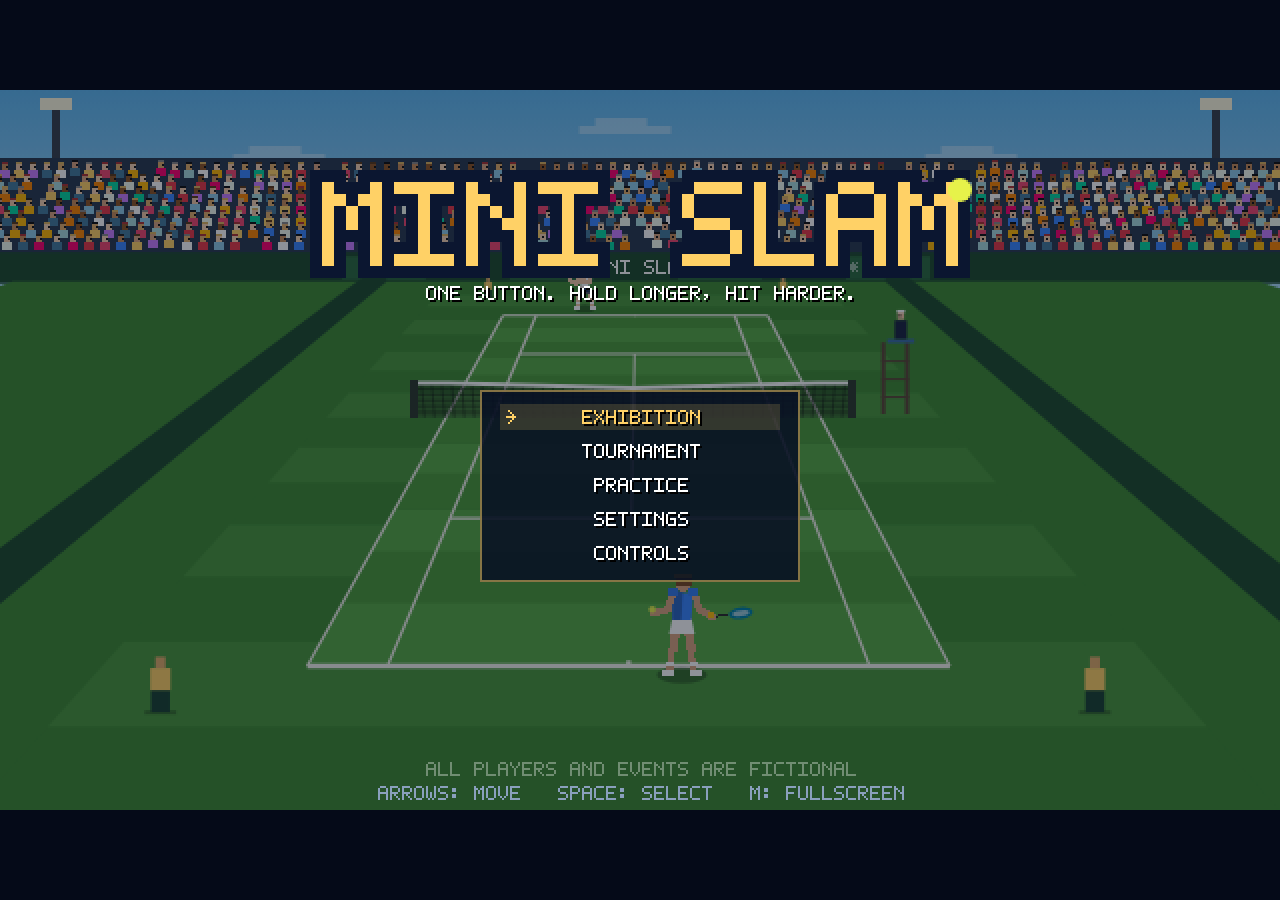
<file: minislam/index.html>
<!doctype html>
<html lang="en">
<head>
<meta charset="utf-8">
<meta name="viewport" content="width=device-width, initial-scale=1">
<title>Mini Slam</title>
<style>
  :root { color-scheme: dark; }
  html, body { margin: 0; height: 100%; background: #050a18; overflow: hidden; }
  body { display: flex; align-items: center; justify-content: center; }
  canvas { image-rendering: pixelated; image-rendering: crisp-edges; display: block; background: #0b1630; outline: none; }
</style>
</head>
<body>
<canvas id="game" width="640" height="360" tabindex="0"></canvas>
<script>
'use strict';
const __M = {};

// ---- src/engine/const.js ----
__M["src/engine/const.js"] = (function () {
// Court geometry (meters). x across the court (0 = center line), y along the court
// (0 = net, near baseline at -HALF_LEN, far baseline at +HALF_LEN), z height.
const COURT = {
  HALF_LEN: 11.885,
  SINGLES_HALF_W: 4.115,
  DOUBLES_HALF_W: 5.485,
  SERVICE_LINE: 6.40,
  NET_H_CENTER: 0.914,
  NET_H_POST: 1.07,
  NET_POST_X: 5.029, // singles sticks are 0.914 m outside the singles sideline; posts drawn at doubles
  BALL_R: 0.033,
  LINE_TOL: 0.01,
};

function netHeightAt(x) {
  const ax = Math.min(Math.abs(x), COURT.NET_POST_X);
  return COURT.NET_H_CENTER + (COURT.NET_H_POST - COURT.NET_H_CENTER) * (ax / COURT.NET_POST_X);
}

// Surfaces: vertical restitution, horizontal retention, spin effect, look
const SURFACES = {
  grass:  { id: 'grass',  name: 'GRASS',  restitution: 0.64, friction: 0.80, spinKick: 0.6, speedLabel: 'FAST' },
  hard:   { id: 'hard',   name: 'HARD',   restitution: 0.74, friction: 0.72, spinKick: 1.0, speedLabel: 'MED-FAST' },
  clay:   { id: 'clay',   name: 'CLAY',   restitution: 0.79, friction: 0.63, spinKick: 1.25, speedLabel: 'SLOW' },
  indoor: { id: 'indoor', name: 'INDOOR', restitution: 0.68, friction: 0.78, spinKick: 0.8, speedLabel: 'FAST' },
};
const SURFACE_ORDER = ['grass', 'hard', 'clay', 'indoor'];

// Everything that tunes feel lives here.
const TUNE = {
  hz: 120,
  dt: 1 / 120,
  gravity: 9.81,
  drag: 0.0149,          // a 200 km/h serve loses ~30% of its speed over 24 m
  magnus: 6.0,           // m/s^2 of extra downward accel per unit topspin at 30 m/s
  chargeFull: 1.0,       // seconds to fill the meter (settings: 1.3 / 1.0 / 0.8)
  overGrace: 0.25,       // meter stays full this long before overcharging
  // band thresholds as fractions of chargeFull
  bandEdges: { touch: 0.20, soft: 0.50, firm: 0.85 },
  forwardSwing: 0.12,
  swingMin: 0.07, swingMax: 0.24,
  followThrough: { touch: 0.22, soft: 0.30, firm: 0.38, hard: 0.45, over: 0.55 },
  timing: { perfect: 0.030, good: 0.070, edge: 0.140 },
  shuffleFactor: 0.35,
  runPenaltyAt: 0.60,
  recoverAfterWhiff: 0.35,
  contactFront: 0.45,     // ideal contact this far in front of the body, toward the net
  contactSide: 0.75,      // lateral distance of an ideal groundstroke contact
  reachBase: 1.55,        // max lateral reach (m) at Reach 70
  reachHighGround: 2.15,  // max height after the bounce
  reachHighAir: 2.75,     // max height for a smash
  serveToss: { peak: 0.70, contact: 0.95, ideal: 0.82, drop: 1.25 },
  serveContactZ: 2.65,
  betweenPoints: 3.0,
  serveTimingWiden: 1.25,  // serve windows are a touch wider
};

const BANDS = ['touch', 'soft', 'firm', 'hard', 'over'];
const BAND_LABEL = { touch: 'TOUCH', soft: 'SOFT', firm: 'FIRM', hard: 'HARD', over: 'OVER' };

function bandOf(hold, chargeFull = TUNE.chargeFull) {
  const f = hold / chargeFull;
  if (f < TUNE.bandEdges.touch) return 'touch';
  if (f < TUNE.bandEdges.soft) return 'soft';
  if (f < TUNE.bandEdges.firm) return 'firm';
  if (f <= 1 + TUNE.overGrace / chargeFull + 1e-9) return 'hard';
  return 'over';
}

// position inside the band, 0..1 (for interpolating speed ranges)
function bandFrac(hold, chargeFull = TUNE.chargeFull) {
  const f = hold / chargeFull;
  const e = TUNE.bandEdges;
  if (f < e.touch) return f / e.touch;
  if (f < e.soft) return (f - e.touch) / (e.soft - e.touch);
  if (f < e.firm) return (f - e.soft) / (e.firm - e.soft);
  return Math.min(1, (f - e.firm) / (1 - e.firm));
}

// Eased meter fill shown to the player: fast at first, slower near the top.
function meterFill(hold, chargeFull = TUNE.chargeFull) {
  const f = Math.min(1, hold / chargeFull);
  return 1 - Math.pow(1 - f, 1.7);
}

const kmh = (ms) => ms * 3.6;
const ms = (kmhv) => kmhv / 3.6;
const clamp = (v, a, b) => (v < a ? a : v > b ? b : v);
const lerp = (a, b, t) => a + (b - a) * t;

return { COURT, netHeightAt, SURFACES, SURFACE_ORDER, TUNE, BANDS, BAND_LABEL, bandOf, bandFrac, meterFill, kmh, ms, clamp, lerp };
})();

// ---- src/engine/rng.js ----
__M["src/engine/rng.js"] = (function () {
// Seeded RNG (mulberry32). One instance drives gameplay, a separate one drives presentation.
function makeRng(seed) {
  let s = (seed >>> 0) || 1;
  const rng = {
    seed: s,
    next() {
      s = (s + 0x6D2B79F5) >>> 0;
      let t = s;
      t = Math.imul(t ^ (t >>> 15), t | 1);
      t ^= t + Math.imul(t ^ (t >>> 7), t | 61);
      return ((t ^ (t >>> 14)) >>> 0) / 4294967296;
    },
    range(a, b) { return a + (b - a) * rng.next(); },
    int(a, b) { return Math.floor(rng.range(a, b + 1)); },
    chance(p) { return rng.next() < p; },
    pick(arr) { return arr[Math.floor(rng.next() * arr.length)]; },
    gauss() {
      // Box-Muller, clamped to +-3.5 sigma so a single draw never goes absurd
      let u = 0, v = 0;
      while (u === 0) u = rng.next();
      v = rng.next();
      const g = Math.sqrt(-2 * Math.log(u)) * Math.cos(2 * Math.PI * v);
      return Math.max(-3.5, Math.min(3.5, g));
    },
    state() { return s; },
  };
  return rng;
}

function hashString(str) {
  let h = 2166136261 >>> 0;
  for (let i = 0; i < str.length; i++) {
    h ^= str.charCodeAt(i);
    h = Math.imul(h, 16777619) >>> 0;
  }
  return h >>> 0;
}

return { makeRng, hashString };
})();

// ---- src/engine/ball.js ----
__M["src/engine/ball.js"] = (function () {
// 3D ball physics: gravity, quadratic drag, spin (Magnus), bounce per surface, net tests,
// path prediction and the launch solver.
const { COURT, TUNE, netHeightAt } = __M["src/engine/const.js"];
function makeBall() {
  return { x: 0, y: 0, z: 0, vx: 0, vy: 0, vz: 0, spin: 0, bounces: 0, lastHitter: -1,
    live: false, inNet: false, held: false, t: 0, hitsThisFlight: 0 };
}

function cloneBall(b) { return Object.assign({}, b); }

function accel(b, out) {
  const v = Math.hypot(b.vx, b.vy, b.vz);
  const vh = Math.hypot(b.vx, b.vy);
  const k = TUNE.drag * v;
  out.ax = -k * b.vx;
  out.ay = -k * b.vy;
  out.az = -TUNE.gravity - k * b.vz - TUNE.magnus * b.spin * Math.min(1.6, vh / 30);
}

const _a = { ax: 0, ay: 0, az: 0 };

// Advance one step. Returns an event object or null.
// rng is optional: when null (prediction), net cords pass with a fixed speed loss.
function stepBall(b, dt, surface, rng) {
  if (b.held) return null;
  if (b.inNet) {
    // ball dropping down the net
    b.vz -= TUNE.gravity * dt;
    b.z += b.vz * dt;
    if (b.z < COURT.BALL_R) { b.z = COURT.BALL_R; b.vz = 0; }
    return null;
  }
  accel(b, _a);
  const py = b.y, pz = b.z, px = b.x;
  b.vx += _a.ax * dt; b.vy += _a.ay * dt; b.vz += _a.az * dt;
  b.x += b.vx * dt; b.y += b.vy * dt; b.z += b.vz * dt;
  b.t += dt;
  let ev = null;

  // Net plane crossing
  if ((py < 0 && b.y >= 0) || (py > 0 && b.y <= 0)) {
    const f = py / (py - b.y);
    const zc = pz + (b.z - pz) * f;
    const xc = px + (b.x - px) * f;
    if (Math.abs(xc) <= COURT.NET_POST_X + 0.05) {
      const h = netHeightAt(xc);
      const bottom = zc - COURT.BALL_R;
      if (bottom < h - 0.02) {
        // into the net
        b.inNet = true;
        b.y = py < 0 ? -0.06 : 0.06;
        b.z = Math.max(COURT.BALL_R, Math.min(zc, h - 0.05));
        b.x = xc;
        b.vx = 0; b.vy = 0; b.vz = 0;
        return { type: 'net', x: xc, z: zc };
      } else if (bottom < h + 0.02) {
        // net cord: speed loss plus a small deflection
        const dir = Math.sign(b.vy);
        const dropBack = rng ? rng.next() < 0.30 : false;
        if (dropBack) {
          b.inNet = true;
          b.y = py < 0 ? -0.06 : 0.06;
          b.z = h; b.vx = 0; b.vy = 0; b.vz = 0;
          return { type: 'net', x: xc, z: zc, cord: true };
        }
        const loss = rng ? 0.45 + rng.next() * 0.25 : 0.55;
        b.vx = b.vx * loss + (rng ? (rng.next() - 0.5) * 1.2 : 0);
        b.vy = dir * Math.max(1.5, Math.abs(b.vy) * loss);
        b.vz = Math.abs(b.vz) * 0.3 + (rng ? rng.next() * 2.2 : 1.1);
        b.z = h + COURT.BALL_R + 0.005;
        b.spin *= 0.3;
        ev = { type: 'netcord', x: xc };
      }
    }
  }

  // Bounce
  if (b.z <= COURT.BALL_R && b.vz < 0) {
    b.z = COURT.BALL_R;
    const kick = surface.spinKick;
    const e = Math.max(0.35, Math.min(0.92, surface.restitution * (1 + 0.10 * b.spin * kick)));
    const fr = Math.max(0.45, Math.min(0.95, surface.friction + 0.06 * b.spin * kick));
    b.vz = -b.vz * e;
    b.vx *= fr; b.vy *= fr;
    if (b.vz < 0.4) b.vz = 0;
    b.spin *= 0.4;
    b.bounces++;
    return { type: 'bounce', x: b.x, y: b.y };
  }
  return ev;
}

// Predict the path from the current state. Samples every step.
function predictPath(ball, surface, maxT = 4, maxBounces = 2) {
  const b = cloneBall(ball);
  const dt = TUNE.dt;
  const samples = [];
  const bounces = [];
  let t = 0;
  let netHit = null;
  samples.push({ t: 0, x: b.x, y: b.y, z: b.z, b: b.bounces });
  while (t < maxT) {
    const ev = stepBall(b, dt, surface, null);
    t += dt;
    samples.push({ t, x: b.x, y: b.y, z: b.z, b: b.bounces });
    if (ev) {
      if (ev.type === 'bounce') { bounces.push({ t, x: ev.x, y: ev.y }); if (bounces.length >= maxBounces) break; }
      if (ev.type === 'net') { netHit = { t, x: ev.x }; break; }
    }
  }
  return { samples, bounces, netHit, dt };
}

// Where the ball first touches the ground (ignoring the net), for the solver.
function landDistance(from, dirx, diry, speed, ang, spin) {
  const b = makeBall();
  b.x = from.x; b.y = from.y; b.z = from.z;
  const c = Math.cos(ang);
  b.vx = dirx * speed * c; b.vy = diry * speed * c; b.vz = speed * Math.sin(ang);
  b.spin = spin;
  const dt = TUNE.dt;
  let t = 0;
  let px = b.x, py = b.y, pz = b.z;
  let netZ = null;
  while (t < 6) {
    accel(b, _a);
    px = b.x; py = b.y; pz = b.z;
    b.vx += _a.ax * dt; b.vy += _a.ay * dt; b.vz += _a.az * dt;
    b.x += b.vx * dt; b.y += b.vy * dt; b.z += b.vz * dt;
    t += dt;
    if (netZ === null && ((py < 0 && b.y >= 0) || (py > 0 && b.y <= 0))) {
      const f = py / (py - b.y);
      netZ = { z: pz + (b.z - pz) * f, x: px + (b.x - px) * f };
    }
    if (b.z <= COURT.BALL_R) {
      const f = (pz - COURT.BALL_R) / (pz - b.z);
      const lx = px + (b.x - px) * f, ly = py + (b.y - py) * f;
      return { d: Math.hypot(lx - from.x, ly - from.y), t: t - dt + dt * f, netZ };
    }
  }
  return { d: 999, t: 6, netZ };
}

// Solve the launch for a landing target at a given speed and spin.
// Returns velocity, flight time and net clearance (m above tape; negative = into the net).
function solveLaunch(from, target, speed, spin, opts = {}) {
  const dx = target.x - from.x, dy = target.y - from.y;
  const D = Math.hypot(dx, dy);
  const dirx = dx / D, diry = dy / D;
  const minAng = opts.minAng ?? -0.75;
  let spd = speed;
  let lo = minAng, hi = 0.80;
  // find the angle of max range (coarse scan)
  let best = -1, bestAng = 0.6;
  for (let i = 0; i < 4; i++) {
    for (let a = 0.15; a <= 0.85; a += 0.1) {
      const r = landDistance(from, dirx, diry, spd, a, spin).d;
      if (r > best) { best = r; bestAng = a; }
    }
    if (best >= D) break;
    spd *= 1.15; best = -1;
  }
  hi = bestAng;
  if (opts.high) {
    // high (lob) solution: angle above the max-range angle
    lo = bestAng; hi = 1.35;
    for (let i = 0; i < 22; i++) {
      const m = (lo + hi) / 2;
      const r = landDistance(from, dirx, diry, spd, m, spin).d;
      if (r > D) lo = m; else hi = m;
    }
  } else {
    if (landDistance(from, dirx, diry, spd, lo, spin).d > D) {
      lo = -1.3;
    }
    for (let i = 0; i < 22; i++) {
      const m = (lo + hi) / 2;
      const r = landDistance(from, dirx, diry, spd, m, spin).d;
      if (r < D) lo = m; else hi = m;
    }
  }
  const ang = (lo + hi) / 2;
  const res = landDistance(from, dirx, diry, spd, ang, spin);
  let netClear = null;
  if (res.netZ) netClear = res.netZ.z - COURT.BALL_R - netHeightAt(res.netZ.x);
  const c = Math.cos(ang);
  return { vx: dirx * spd * c, vy: diry * spd * c, vz: spd * Math.sin(ang), speed: spd, angle: ang,
    flightTime: res.t, netClear };
}

// Classify a bounce position against the court for a given side.
// side: +1 means the ball must land in the far half (y>0), -1 near half.
function lineCall(x, y, side) {
  const tol = COURT.LINE_TOL + COURT.BALL_R;
  const inLen = side > 0 ? (y >= -tol && y <= COURT.HALF_LEN + tol) : (y <= tol && y >= -COURT.HALF_LEN - tol);
  const wrongSide = side > 0 ? y < 0 : y > 0;
  const inW = Math.abs(x) <= COURT.SINGLES_HALF_W + tol;
  if (wrongSide) return { in: false, call: 'NET' };
  if (!inW && !inLen) return { in: false, call: 'OUT' };
  if (!inW) return { in: false, call: 'WIDE', dist: Math.abs(x) - COURT.SINGLES_HALF_W };
  if (!inLen) return { in: false, call: 'LONG', dist: Math.abs(y) - COURT.HALF_LEN };
  const dLine = Math.min(COURT.SINGLES_HALF_W - Math.abs(x), COURT.HALF_LEN - Math.abs(y));
  return { in: true, call: 'IN', dist: dLine };
}

// Service box test. server side sideSign: -1 serving from near end (box is in far half).
// box: 'deuce' or 'ad' from the receiver's perspective; returns call.
function serveBoxCall(x, y, boxXmin, boxXmax, farHalf) {
  const tol = COURT.LINE_TOL + COURT.BALL_R;
  const yIn = farHalf ? (y >= -tol && y <= COURT.SERVICE_LINE + tol) : (y <= tol && y >= -COURT.SERVICE_LINE - tol);
  const xIn = x >= boxXmin - tol && x <= boxXmax + tol;
  if (farHalf ? y < 0 : y > 0) return { in: false, call: 'NET' };
  if (!xIn && !yIn) return { in: false, call: 'FAULT' };
  if (!xIn) return { in: false, call: 'FAULT', why: 'WIDE', dist: Math.min(Math.abs(x - boxXmin), Math.abs(x - boxXmax)) };
  if (!yIn) return { in: false, call: 'FAULT', why: 'LONG', dist: Math.abs(y) - COURT.SERVICE_LINE };
  const d = Math.min(x - boxXmin, boxXmax - x, COURT.SERVICE_LINE - Math.abs(y));
  return { in: true, call: 'IN', dist: d };
}

return { makeBall, cloneBall, stepBall, predictPath, solveLaunch, lineCall, serveBoxCall };
})();

// ---- src/engine/model.js ----
__M["src/engine/model.js"] = (function () {
// MODEL: turns hold time, release timing, aim and situation into a ball.
const { COURT, TUNE, bandOf, bandFrac, ms, clamp } = __M["src/engine/const.js"];
const { solveLaunch } = __M["src/engine/ball.js"];
const MODEL = {
  rallyKmh: { touch: [45, 60], soft: [60, 90], firm: [90, 125], hard: [125, 160], over: [138, 155] },
  serveKmh: { touch: [70, 90], soft: [110, 140], firm: [150, 180], hard: [180, 215], over: [195, 215] },
  // lateral error sigma (m) at Control 75 with a Good contact; depth sigma = x depthRatio
  rallySpread: { touch: 0.30, soft: 0.42, firm: 0.64, hard: 1.04, over: 1.45 },
  serveSpread: { touch: 0.16, soft: 0.36, firm: 0.52, hard: 0.76, over: 1.6 },
  depthRatio: 1.35,
  timingMul: { perfect: 0.66, good: 1.0, early: 1.5, late: 1.5, miss: 3 },
  serveTimingMul: { perfect: 0.6, good: 1.0, early: 1.6, late: 1.6, miss: 3 },
  strokeSpeedMul: { forehand: 1.0, backhand: 0.96, slice: 0.82, volley: 0.78, halfvolley: 0.72, smash: 1.18, high: 0.9, low: 0.9, block: 0.85, lob: 1, drop: 1, running: 0.94 },
  strokeSpreadMul: { forehand: 1.0, backhand: 1.08, slice: 0.95, volley: 0.9, halfvolley: 1.4, smash: 1.1, high: 1.2, low: 1.15, block: 1.1, lob: 1.05, drop: 1.15, running: 1.0 },
  spin: { touch: 0.15, soft: 0.35, firm: 0.55, hard: 0.65, over: 0.35 },
  targets: { deep: 10.3, mid: 8.3, short: 5.7, wideX: 3.0, shortWideX: 3.25, lobDepth: 9.9, dropDepth: 2.6 },
  pullPerSec: 12,
  // players instinctively add a little arc: the solver lowers speed (up to 20%) to keep this clearance
  minClear: { touch: 0.45, soft: 0.32, firm: 0.2, hard: 0.1 },
  serveMinClear: { touch: 0.3, soft: 0.2, firm: 0.08, hard: 0.03 },     // meters of cross-court pull per second of timing error
};

function solveWithArc(from, target, speed, spin, high, minClear) {
  let sol = null;
  for (const f of [1, 0.93, 0.86, 0.8]) {
    sol = solveLaunch(from, target, speed * f, spin, { high });
    if (high || sol.netClear === null || sol.netClear >= minClear) return sol;
  }
  return sol;
}

function powerMul(r) { return 1 + 0.15 * clamp((r.power - 75) / 24, -1, 1); }
function controlMul(r) { return clamp((1.3 - r.control / 100) / 0.55, 0.55, 1.55); }
function touchMul(r) { return clamp((1.3 - r.touch / 100) / 0.55, 0.55, 1.55); }

function gradeTiming(err, serve = false) {
  const w = serve ? TUNE.serveTimingWiden : 1;
  const a = Math.abs(err);
  if (a <= TUNE.timing.perfect * w) return 'perfect';
  if (a <= TUNE.timing.good * w) return 'good';
  if (a <= TUNE.timing.edge * w) return err < 0 ? 'early' : 'late';
  return 'miss';
}

// hit: { hold, chargeFull, timingErr, grade, lr, ud, stroke, contact{x,y,z}, side (-1 near / +1 far),
//        player{x,y}, moveFrac, stamina, reachPenalty, ratings, incomingSpeed, opp{x,y}, specials, style, rng }
function resolveShot(hit) {
  const rng = hit.rng;
  const r = hit.ratings;
  const cf = hit.chargeFull || TUNE.chargeFull;
  let band = bandOf(hit.hold, cf);
  const frac = bandFrac(hit.hold, cf);
  const dir = -hit.side; // +1: ball travels toward +y
  let stroke = hit.stroke;
  const T = MODEL.targets;

  // special shots
  let kind = 'normal';
  const oppDepth = Math.abs(hit.opp.y);
  if (hit.specials !== false) {
    if (hit.ud > 0 && (band === 'touch' || band === 'soft') && oppDepth < COURT.SERVICE_LINE + 0.6 && stroke !== 'smash') kind = 'lob';
    else if (hit.ud < 0 && band === 'touch' && oppDepth > 8.6 && stroke !== 'smash') kind = 'drop';
  }

  // 1. base speed
  const rng2 = MODEL.rallyKmh[band];
  let kmhv = rng2[0] + (rng2[1] - rng2[0]) * frac;
  kmhv *= powerMul(r);
  kmhv *= MODEL.strokeSpeedMul[stroke] || 1;
  if (stroke === 'smash' && (band === 'touch' || band === 'soft')) kmhv *= 0.85;
  if (hit.grade === 'late') kmhv *= 0.9;
  if (hit.grade === 'perfect') kmhv *= 1.04;
  // 2. incoming pace: a block off a fast ball keeps some of its speed
  if (band === 'touch' || band === 'soft') kmhv = Math.max(kmhv, hit.incomingSpeed * 3.6 * 0.42);
  kmhv *= 1 - 0.12 * (1 - hit.stamina);
  if (kind === 'lob') kmhv = 52 + 10 * frac;
  if (kind === 'drop') kmhv = 36 + 6 * frac;

  // 3. target from arrows
  let tx = hit.lr * T.wideX;
  let depth = T.mid;
  if (hit.ud > 0) depth = T.deep;
  else if (hit.ud < 0) { depth = T.short; if (hit.lr !== 0) tx = hit.lr * T.shortWideX; }
  if (hit.lr === 0) tx = clamp(hit.player.x * 0.15, -0.8, 0.8);
  if (kind === 'lob') depth = T.lobDepth;
  if (kind === 'drop') { depth = T.dropDepth; }
  if (stroke === 'smash' && hit.ud === 0) depth = 7.0;
  // touch shots sit up: they land shorter by default
  if (band === 'touch' && kind === 'normal' && hit.ud === 0) depth -= 1.2;
  // hard shots naturally travel deeper
  if ((band === 'hard' || band === 'over') && hit.ud === 0 && kind === 'normal' && stroke !== 'smash') depth += 0.8;
  let ty = dir * depth;

  // 4. timing pull
  let cross = hit.player.x > 0.6 ? -1 : hit.player.x < -0.6 ? 1 : -(hit.fhSide || 1);
  if (hit.grade === 'early' || hit.grade === 'late' || hit.grade === 'good') {
    const pull = -hit.timingErr * MODEL.pullPerSec * (hit.grade === 'good' ? 0.5 : 1); // early (negative err) -> pull cross-court
    tx += cross * pull;
  }

  // 5. error spread
  let sw = MODEL.rallySpread[band];
  sw *= MODEL.timingMul[hit.grade] || 1;
  const cm = (band === 'touch' || band === 'soft' || kind !== 'normal' || stroke === 'volley')
    ? (controlMul(r) + touchMul(r)) / 2 : controlMul(r);
  sw *= cm;
  sw *= MODEL.strokeSpreadMul[stroke] || 1;
  sw *= 1 + 0.9 * Math.max(0, hit.moveFrac - TUNE.runPenaltyAt) / (1 - TUNE.runPenaltyAt);
  sw *= 1 + 0.45 * (1 - hit.stamina);
  sw *= hit.reachPenalty || 1;
  // returning a first-serve-pace ball is harder to control
  if (hit.returnOf) sw *= { touch: 1.0, soft: 1.15, firm: 1.55, hard: 1.8, over: 1.8 }[hit.returnOf] || 1;
  // pace of the incoming ball makes control harder
  sw *= 1 + Math.max(0, (hit.incomingSpeed || 0) - 22) / 22 * 0.55;
  const sd = sw * MODEL.depthRatio;
  const ex = rng.gauss() * sw;
  const ey = rng.gauss() * sd;
  const aimX = tx, aimY = ty;
  tx += ex; ty += dir * ey;
  // a ball aimed beyond the net can still be hit short into the net
  // 6. trajectory solve
  let spin = MODEL.spin[band];
  if (hit.style === 'grinder' && (band === 'firm' || band === 'hard')) spin += 0.2;
  if (stroke === 'slice' || stroke === 'block') spin = -0.45;
  if (stroke === 'volley' || stroke === 'halfvolley') spin = -0.15;
  if (stroke === 'smash') spin = 0.05;
  if (kind === 'lob') spin = 0.35;
  if (kind === 'drop') spin = -0.7;
  if (hit.style === 'slicer' && hit.stroke === 'backhand') spin = -0.4;
  const speed = ms(kmhv);
  const from = { x: hit.contact.x, y: hit.contact.y, z: hit.contact.z };
  // keep the solver away from degenerate targets
  if (Math.abs(ty - from.y) < 1.0) ty = from.y + dir * 1.0;
  const sol = solveWithArc(from, { x: tx, y: ty }, speed, spin, kind === 'lob', band === 'over' ? -9 : MODEL.minClear[band]);
  // add a small vertical error for overcharged and late shots so they can net or sail
  let vz = sol.vz;
  if (band === 'over') vz += rng.gauss() * 0.55;
  return {
    band, kind, stroke, spin, speedKmh: sol.speed * 3.6,
    vx: sol.vx, vy: sol.vy, vz,
    aim: { x: aimX, y: aimY }, target: { x: tx, y: ty }, netClear: sol.netClear, flightTime: sol.flightTime,
  };
}

// Service box for the server's court side, in world x range and half.
// serverSide: -1 near end serving into the far half, +1 far end serving into the near half.
function serviceBox(serverEnd, courtSide) {
  // deuce court is the server's right. Near server faces +y, right = +x. Far server faces -y, right = -x.
  const serverRightSign = serverEnd < 0 ? 1 : -1;
  const serverXSign = courtSide === 'deuce' ? serverRightSign : -serverRightSign;
  const boxSign = -serverXSign; // diagonally across
  const W = COURT.SINGLES_HALF_W;
  return {
    xmin: boxSign < 0 ? -W : 0,
    xmax: boxSign < 0 ? 0 : W,
    farHalf: serverEnd < 0,
    serverXSign,
  };
}

// lr is screen-relative: -1 left half of the box (lower x), +1 right half.
function serveTarget(box, lr) {
  const margin = 0.3;
  const inset = 0.62;
  const ySign = box.farHalf ? 1 : -1;
  let x;
  if (lr < 0) x = box.xmin + inset;
  else if (lr > 0) x = box.xmax - inset;
  else x = (box.xmin + box.xmax) / 2;
  x = clamp(x, box.xmin + margin, box.xmax - margin);
  const y = ySign * (COURT.SERVICE_LINE - 0.78);
  // WIDE when the target is at the sideline end of the box, T when at the center line
  let label = 'BODY';
  if (lr !== 0) label = Math.abs(x) > COURT.SINGLES_HALF_W / 2 ? 'WIDE' : 'T';
  return { x, y, label };
}

// sv: { hold, chargeFull, timingErr, grade, lr, contact, serverEnd, courtSide, ratings, rng, underarm }
function resolveServe(sv) {
  const rng = sv.rng;
  const r = sv.ratings;
  const cf = sv.chargeFull || TUNE.chargeFull;
  const band = bandOf(sv.hold, cf);
  const frac = bandFrac(sv.hold, cf);
  const box = serviceBox(sv.serverEnd, sv.courtSide);
  const tgt = serveTarget(box, sv.lr);
  const sr = MODEL.serveKmh[band];
  let kmhv = sr[0] + (sr[1] - sr[0]) * frac;
  kmhv *= 1 + 0.10 * clamp((r.serve - 75) / 24, -1, 1);
  if (sv.grade === 'late') kmhv *= 0.93;
  if (sv.underarm) kmhv = 55;
  let sw = MODEL.serveSpread[band];
  sw *= MODEL.serveTimingMul[sv.grade] || 1;
  sw *= clamp((1.3 - r.serve / 100) / 0.52, 0.55, 1.5);
  const sd = sw * 1.3;
  const ySign = box.farHalf ? 1 : -1;
  const tx = tgt.x + rng.gauss() * sw;
  // depth error is biased slightly long for flat serves (they sail) and short for spin (they dip)
  const ty = tgt.y + ySign * rng.gauss() * sd;
  let spin = { touch: 0.25, soft: 0.65, firm: 0.3, hard: 0.05, over: 0.0 }[band];
  if (sv.underarm) spin = -0.3;
  const sol = solveWithArc(sv.contact, { x: tx, y: ty }, ms(kmhv), spin, false, band === 'over' ? -9 : MODEL.serveMinClear[band]);
  kmhv = sol.speed * 3.6;
  let vz = sol.vz;
  if (band === 'over') vz += rng.gauss() * 0.6;
  return { band, speedKmh: kmhv, spin, vx: sol.vx, vy: sol.vy, vz, target: { x: tx, y: ty }, aim: tgt, box, netClear: sol.netClear };
}

return { MODEL, gradeTiming, resolveShot, serviceBox, serveTarget, resolveServe };
})();

// ---- src/engine/rules.js ----
__M["src/engine/rules.js"] = (function () {
// Tennis scoring: points, games, sets, deuce/advantage, no-ad, tiebreak,
// alternating serve, serve side, change of ends. Pure functions on a plain state object.

const FORMATS = {
  quick: { id: 'quick', name: 'QUICK', desc: 'FIRST TO 3 GAMES', games: 3, winBy: 1, tiebreakAt: null, setsToWin: 1 },
  quick4: { id: 'quick4', name: 'FIRST TO 4', desc: 'FIRST TO 4 GAMES', games: 4, winBy: 1, tiebreakAt: null, setsToWin: 1 },
  short: { id: 'short', name: 'SHORT SET', desc: 'TO 4, WIN BY 2, TB 4-4', games: 4, winBy: 2, tiebreakAt: 4, setsToWin: 1 },
  full: { id: 'full', name: 'FULL SET', desc: 'TO 6, WIN BY 2, TB 6-6', games: 6, winBy: 2, tiebreakAt: 6, setsToWin: 1 },
  bo3: { id: 'bo3', name: 'BEST OF 3', desc: 'BEST OF 3 SHORT SETS', games: 4, winBy: 2, tiebreakAt: 4, setsToWin: 2 },
};
const FORMAT_ORDER = ['quick', 'short', 'full', 'bo3'];

function newMatch(format, firstServer = 0, noAd = false) {
  return {
    format, noAd,
    points: [0, 0], games: [0, 0], sets: [0, 0], setHistory: [],
    server: firstServer, tiebreak: false, tbFirstServer: null,
    gamesPlayedTotal: 0, matchOver: false, winner: -1,
  };
}

const NAMES = ['0', '15', '30', '40'];

function isDeucePoint(s) {
  return !s.tiebreak && s.points[0] >= 3 && s.points[1] >= 3 && s.points[0] === s.points[1];
}

// Which court the server serves from: 'deuce' or 'ad'
function serveSide(s) {
  const total = s.points[0] + s.points[1];
  if (s.noAd && !s.tiebreak && s.points[0] >= 3 && s.points[1] >= 3) return 'deuce'; // receiver-chosen; we use deuce
  return total % 2 === 0 ? 'deuce' : 'ad';
}

function receiver(s) { return 1 - s.server; }

// Text for the points part of the scoreboard
function pointText(s) {
  const [a, b] = s.points;
  if (s.tiebreak) return { a: String(a), b: String(b), flag: 'TIEBREAK' };
  if (a >= 3 && b >= 3) {
    if (a === b) return { a: '40', b: '40', flag: s.noAd ? 'DECIDING POINT' : 'DEUCE' };
    const lead = a > b ? 0 : 1;
    return { a: lead === 0 ? 'AD' : '40', b: lead === 1 ? 'AD' : '40', flag: lead === s.server ? 'AD IN' : 'AD OUT' };
  }
  return { a: NAMES[a], b: NAMES[b], flag: '' };
}

// Would player p win the current game (or tiebreak) by winning the next point?
function gamePointFor(s, p) {
  const me = s.points[p], op = s.points[1 - p];
  if (s.tiebreak) return me + 1 >= 7 && me + 1 - op >= 2;
  if (s.noAd && me === 3 && op === 3) return true;
  return me >= 3 && me > op;
}

// Would winning the current game win the set for p?
function setWouldWinWithGame(s, p) {
  const f = s.format;
  if (s.tiebreak) return true;
  const g = s.games[p] + 1, o = s.games[1 - p];
  if (g >= f.games && g - o >= f.winBy) return true;
  return false;
}

function pressureFlags(s) {
  // returns {breakPoint, setPoint, matchPoint, forPlayer}
  const out = { breakPoint: false, setPoint: false, matchPoint: false, forPlayer: -1 };
  if (s.matchOver) return out;
  for (const p of [0, 1]) {
    if (!gamePointFor(s, p)) continue;
    const setP = setWouldWinWithGame(s, p);
    const matchP = setP && s.sets[p] + 1 >= s.format.setsToWin;
    if (matchP) { out.matchPoint = true; out.forPlayer = p; }
    else if (setP) { out.setPoint = true; out.forPlayer = p; }
    if (!s.tiebreak && p !== s.server) { out.breakPoint = true; if (out.forPlayer < 0) out.forPlayer = p; }
  }
  return out;
}

// Apply a point won by p. Returns a list of things that happened.
function pointWon(s, p) {
  const ev = { point: p, game: false, set: false, match: false, changeEnds: false, tiebreakStart: false, serverChanged: false, deuce: false, advantage: -1 };
  if (s.matchOver) return ev;
  s.points[p]++;
  const me = s.points[p], op = s.points[1 - p];
  let gameWon = false;
  if (s.tiebreak) {
    if (me >= 7 && me - op >= 2) gameWon = true;
    else {
      const total = me + op;
      // server changes after the first point, then every two points
      if (total % 2 === 1) { s.server = 1 - s.server; ev.serverChanged = true; }
      if (total % 6 === 0) ev.changeEnds = true;
    }
  } else if (s.noAd) {
    if (me >= 4) gameWon = true;
  } else {
    if (me >= 4 && me - op >= 2) gameWon = true;
    else if (me >= 3 && op >= 3) { if (me === op) ev.deuce = true; else ev.advantage = me > op ? p : 1 - p; }
  }
  if (!gameWon) return ev;

  ev.game = true;
  const wasTiebreak = s.tiebreak;
  s.games[p]++;
  s.points = [0, 0];
  s.gamesPlayedTotal++;
  const f = s.format;
  const g = s.games[p], o = s.games[1 - p];
  let setWon = false;
  if (wasTiebreak) setWon = true;
  else if (g >= f.games && g - o >= f.winBy) setWon = true;

  const gamesInSet = s.games[0] + s.games[1];
  if (setWon) {
    ev.set = true;
    s.setHistory.push([s.games[0], s.games[1], wasTiebreak]);
    s.sets[p]++;
    // change ends after a set if the set had an odd number of games
    if (gamesInSet % 2 === 1) ev.changeEnds = true;
    s.games = [0, 0];
    s.tiebreak = false;
    if (s.sets[p] >= f.setsToWin) {
      s.matchOver = true; s.winner = p; ev.match = true;
      return ev;
    }
  } else if (gamesInSet % 2 === 1) ev.changeEnds = true;

  // next server
  if (wasTiebreak) {
    s.server = 1 - s.tbFirstServer;
  } else {
    s.server = 1 - s.server;
  }
  ev.serverChanged = true;
  if (!setWon && f.tiebreakAt && s.games[0] === f.tiebreakAt && s.games[1] === f.tiebreakAt) {
    s.tiebreak = true;
    s.tbFirstServer = s.server;
    ev.tiebreakStart = true;
  }
  return ev;
}

function cloneState(s) { return JSON.parse(JSON.stringify(s)); }

return { FORMATS, FORMAT_ORDER, newMatch, isDeucePoint, serveSide, receiver, pointText, gamePointFor, pressureFlags, pointWon, cloneState };
})();

// ---- src/engine/match.js ----
__M["src/engine/match.js"] = (function () {
// The match engine: one fixed-step simulation used by live play, sim and tests.
// Player 0 is always the near end (bottom of the screen), player 1 the far end.
const { COURT, TUNE, SURFACES, bandOf, meterFill, clamp } = __M["src/engine/const.js"];
const { makeRng } = __M["src/engine/rng.js"];
const { makeBall, stepBall, predictPath, lineCall, serveBoxCall } = __M["src/engine/ball.js"];
const { resolveShot, resolveServe, serviceBox, serveTarget, gradeTiming } = __M["src/engine/model.js"];
const { newMatch, pointWon, serveSide, pressureFlags } = __M["src/engine/rules.js"];
const H = COURT.HALF_LEN;

function emptyInput() { return { lr: 0, ud: 0, hit: false, sprint: false }; }

function makePlayer(idx, data) {
  const end = idx === 0 ? -1 : 1;
  const r = data.r;
  return {
    idx, end, data, r, lefty: !!data.lefty,
    x: 0, y: end * (H + 0.6), vx: 0, vy: 0,
    stamina: 1,
    charging: false, hold: 0, holdCap: null, rushed: false,
    swing: null,           // {phase:'forward'|'follow'|'whiff', t, dur, ...}
    planted: 0,            // seconds left planted
    recover: 0,
    pendingStroke: null,   // stroke guess while charging (for the backswing side)
    prevHit: false,
    mood: null, moodT: 0,
    speedMax: 4.6 + 2.4 * (r.speed - 50) / 50,
    reachMax: TUNE.reachBase + (r.reach - 70) / 100,
    moveFrac: 0,
    lastAim: { lr: 0, ud: 0 },
    splitT: 0,
    serveAnim: null,
    animT: 0,
  };
}

function fhSign(p) {
  // world-x sign of this player's forehand side
  const right = p.end < 0 ? 1 : -1;
  return p.lefty ? -right : right;
}

class Match {
  constructor(opts) {
    this.opts = opts;
    this.seed = opts.seed >>> 0;
    this.rng = makeRng(this.seed);
    this.surface = SURFACES[opts.surface || 'grass'];
    this.chargeFull = opts.chargeFull || TUNE.chargeFull;
    this.players = [makePlayer(0, opts.players[0]), makePlayer(1, opts.players[1])];
    this.controllers = opts.controllers || [null, null];
    this.practice = opts.practice || null; // 'feed' | 'serve' | null
    this.specials = opts.specials !== false;
    this.t = 0;
    this.ball = makeBall();
    this.path = null;
    this.log = [];
    this.fx = [];  // presentation events, drained by the renderer/audio
    const first = opts.firstServer ?? 0;
    this.rules = newMatch(opts.format, first, !!opts.noAd);
    this.point = null;
    this.phase = 'init';
    this.phaseT = 0;
    this.serveNo = 1;
    this.retossUsed = false;
    this.pointCount = 0;
    this.stats = null;
    this.practiceStats = { shots: 0, inCount: 0, perfect: 0, serves: 0, servesIn: 0, aces: 0 };
    this.lastServeKmh = 0;
    this.closeCall = null;
    this.startPoint();
  }

  get server() { return this.practice === 'feed' ? 1 : this.practice === 'serve' ? 0 : this.rules.server; }
  get receiver() { return 1 - this.server; }

  emit(e) { this.fx.push(Object.assign({ t: this.t }, e)); }
  logEv(e) { this.log.push(Object.assign({ t: Math.round(this.t * 1000) / 1000 }, e)); }

  // ---------- point setup ----------
  startPoint() {
    const side = this.practice ? (this.pointCount % 2 === 0 ? 'deuce' : 'ad') : serveSide(this.rules);
    this.courtSide = side;
    this.point = {
      server: this.server, serveNo: this.serveNo, shots: 0, receiverTouched: false,
      lastHit: null, hits: [], ended: false, winner: -1, reason: '', retoss: 0,
      serveLet: false, netCordThisFlight: false, serveInPlay: false,
    };
    const s = this.players[this.server], r = this.players[this.receiver];
    const box = serviceBox(s.end, side);
    this.serveBox = box;
    s.x = box.serverXSign * 0.9; s.y = s.end * (H + 0.25);
    r.x = (box.xmin + box.xmax) / 2 * 1.05; r.y = r.end * (H + 0.9);
    for (const p of this.players) {
      p.vx = 0; p.vy = 0; p.charging = false; p.hold = 0; p.swing = null; p.planted = 0; p.recover = 0;
      p.rushed = false; p.holdCap = null; p.mood = null; p.serveAnim = null; p.whiffed = false;
      p.prevHit = true; // require a fresh press
    }
    if (this.practice === 'feed') { s.x = 0; s.y = s.end * (H - 0.3); }
    this.ball = makeBall();
    this.ball.held = true;
    this.path = null;
    this.toss = null;
    this.phase = 'preserve';
    this.phaseT = 0;
    this.closeCall = null;
    this.emit({ type: 'preserve', server: this.server });
  }

  // ---------- main step ----------
  step(inputs) {
    const dt = TUNE.dt;
    this.t += dt;
    this.phaseT += dt;
    const ins = [0, 1].map((i) => {
      const c = this.controllers[i];
      if (c && c.cpu) return c.think(this, i, dt);
      return (inputs && inputs[i]) || emptyInput();
    });
    switch (this.phase) {
      case 'preserve': this.stepPreServe(ins, dt); break;
      case 'toss': this.stepToss(ins, dt); break;
      case 'rally': this.stepRally(ins, dt); break;
      case 'pointover': this.stepPointOver(ins, dt); break;
      case 'changeends': this.stepChangeEnds(ins, dt); break;
      case 'matchover': this.stepIdle(dt); break;
    }
    for (let i = 0; i < 2; i++) this.players[i].prevHit = ins[i].hit;
  }

  stepIdle(dt) {
    for (const p of this.players) { p.animT += dt; if (p.swing) this.advanceSwing(p, dt); }
    if (!this.ball.held) stepBall(this.ball, dt, this.surface, null);
  }

  // ---------- pre-serve ----------
  stepPreServe(ins, dt) {
    const s = this.players[this.server], r = this.players[this.receiver];
    const si = ins[this.server];
    for (const p of this.players) p.animT += dt;
    if (this.practice === 'feed') {
      // the machine feeds after a short pause
      this.moveFree(r, ins[this.receiver], dt);
      if (this.phaseT > 1.4) this.feedBall();
      return;
    }
    // server slides along the baseline between the center mark and the sideline
    const sx = this.serveBox.serverXSign;
    const target = s.x + si.lr * 2.2 * dt;
    const lo = sx > 0 ? 0.3 : -COURT.SINGLES_HALF_W + 0.1;
    const hi = sx > 0 ? COURT.SINGLES_HALF_W - 0.1 : -0.3;
    s.x = clamp(target, lo, hi);
    s.serveAnim = { phase: 'ready', t: this.phaseT };
    if (!this.practice || this.practice !== 'serve') this.moveFree(r, ins[this.receiver], dt, true);
    if (this.phaseT > 0.5 && si.hit && !s.prevHit) this.startToss(s, si);
  }

  startToss(s, si) {
    this.phase = 'toss';
    this.phaseT = 0;
    this.toss = { t: 0, x: s.x + 0.25 * fhSign(s) * 0.5, y: s.y - s.end * 0.35, pressT: 0, charging: true, tapDone: false, underarm: si.ud < 0 && !this.practice };
    s.charging = true; s.hold = 0;
    s.serveAnim = { phase: 'toss', t: 0 };
    this.ball.held = true;
    this.emit({ type: 'toss', p: s.idx });
  }

  tossZ(t) {
    // z0 1.2, peak 0.70 s, back at contact height at 0.95 s (scaled by charge speed)
    const k = this.chargeFull / TUNE.chargeFull;
    const tt = t / k;
    const g = 6.78;
    return 1.2 + g * 0.7 * tt - 0.5 * g * tt * tt;
  }

  stepToss(ins, dt) {
    const s = this.players[this.server], r = this.players[this.receiver];
    const si = ins[this.server];
    const k = this.chargeFull / TUNE.chargeFull;
    for (const p of this.players) p.animT += dt;
    this.toss.t += dt;
    const tt = this.toss.t;
    this.ball.x = this.toss.x; this.ball.y = this.toss.y; this.ball.z = this.tossZ(tt);
    if (!this.practice) this.moveFree(r, ins[this.receiver], dt, true);
    // aim lean
    if (si.lr) s.lastAim = { lr: si.lr, ud: 0 };
    if (s.charging) {
      s.hold += dt;
      if (!si.hit) {
        // released
        if (!this.toss.tapDone && s.hold < 0.2 * this.chargeFull && tt < 0.3 * k) {
          // a tap: toss only, the server presses again to charge
          this.toss.tapDone = true; s.charging = false; s.hold = 0;
        } else {
          this.releaseServe(s, si);
          return;
        }
      }
    } else if (si.hit && !s.prevHit) {
      s.charging = true; s.hold = 0;
    }
    s.serveAnim = { phase: s.charging ? 'trophy' : 'toss', t: tt, fill: s.charging ? meterFill(s.hold, this.chargeFull) : 0 };
    if (tt > TUNE.serveToss.drop * k) {
      // let it drop and catch it
      s.charging = false; s.hold = 0;
      if (!this.retossUsed) {
        this.retossUsed = true;
        this.emit({ type: 'call', text: 'RE-TOSS', small: true });
        this.phase = 'preserve'; this.phaseT = 0.3; this.ball.held = true;
      } else {
        this.serveFault(s, 'TOSS');
      }
    }
  }

  releaseServe(s, si) {
    const k = this.chargeFull / TUNE.chargeFull;
    const hold = s.hold;
    s.charging = false;
    const relT = this.toss.t;
    const err = relT - TUNE.serveToss.ideal * k;
    const grade = gradeTiming(err, true);
    const band = bandOf(hold, this.chargeFull);
    const lr = si.lr;
    s.lastAim = { lr, ud: 0 };
    s.serveAnim = { phase: 'swing', t: 0, band, grade, fill: meterFill(hold, this.chargeFull), lr };
    s.swing = { kind: 'serve', phase: 'forward', t: 0, dur: TUNE.forwardSwing, band, grade, stroke: 'serve', fh: true, fill: meterFill(hold, this.chargeFull) };
    this.pendingServe = { hold, grade, err, lr, band, at: this.t + TUNE.forwardSwing, underarm: this.toss.underarm };
    this.phase = 'rally';
    this.phaseT = 0;
    this.point.serving = true;
  }

  doServeContact() {
    const ps = this.pendingServe;
    this.pendingServe = null;
    const s = this.players[this.server];
    const contact = { x: this.ball.x, y: this.ball.y, z: clamp(this.ball.z, 2.0, 3.1) * (s.data.look.height / 1.85) };
    if (ps.underarm) contact.z = 0.8;
    this.ball.held = false;
    this.ball.x = contact.x; this.ball.y = contact.y; this.ball.z = contact.z;
    if (ps.grade === 'miss') {
      // mis-hit: frame the ball
      this.ball.vx = (this.rng.next() - 0.5) * 6; this.ball.vy = -s.end * 6; this.ball.vz = 2;
      this.ball.spin = 0; this.ball.live = false;
      this.logEv({ type: 'serve', p: s.idx, no: this.serveNo, band: ps.band, grade: 'miss', kmh: 0, lr: ps.lr });
      this.emit({ type: 'hit', p: s.idx, band: ps.band, grade: 'miss', serve: true, frame: true });
      this.serveFault(s, 'MIS-HIT');
      return;
    }
    const res = resolveServe({ hold: ps.hold, chargeFull: this.chargeFull, timingErr: ps.err, grade: ps.grade, lr: ps.lr,
      contact, serverEnd: s.end, courtSide: this.courtSide, ratings: s.r, rng: this.rng, underarm: ps.underarm });
    const b = this.ball;
    b.vx = res.vx; b.vy = res.vy; b.vz = res.vz; b.spin = res.spin;
    b.bounces = 0; b.lastHitter = s.idx; b.live = true; b.inNet = false; b.t = 0;
    this.lastServeKmh = res.speedKmh;
    this.point.serveRes = res;
    this.point.serveInPlay = false;
    this.point.netCordThisFlight = false;
    this.point.shots = 1;
    this.point.lastHit = { p: s.idx, t: this.t, band: res.band, grade: ps.grade, serve: true, forced: false };
    this.point.serveLabel = res.aim.label;
    this.path = predictPath(b, this.surface, 4, 2); this.pathT0 = this.t;
    this.logEv({ type: 'serve', p: s.idx, no: this.serveNo, band: res.band, grade: ps.grade, kmh: Math.round(res.speedKmh), lr: ps.lr, label: res.aim.label });
    this.emit({ type: 'hit', p: s.idx, band: res.band, grade: ps.grade, serve: true, kmh: res.speedKmh });
    if (this.practice === 'serve') this.practiceStats.serves++;
    s.planted = TUNE.followThrough[res.band] + 0.05;
  }

  serveFault(s, why) {
    this.logEv({ type: 'fault', p: s.idx, no: this.serveNo, why });
    if (this.practice === 'serve') {
      this.emit({ type: 'call', text: why === 'NET' ? 'NET' : 'FAULT' });
      this.endPracticeRep(); return;
    }
    if (this.serveNo === 1) {
      this.serveNo = 2;
      this.emit({ type: 'call', text: 'FAULT', sub: why === 'MIS-HIT' || why === 'TOSS' ? why : '' });
      this.phase = 'pointover'; this.phaseT = 0; this.pointOverDur = 1.4; this.nextIsSecondServe = true;
      s.mood = 'fault'; s.moodT = 0;
    } else {
      this.emit({ type: 'call', text: 'DOUBLE FAULT' });
      this.endPoint(1 - s.idx, 'doublefault', { errorBy: s.idx, unforced: true });
    }
  }

  // ---------- practice feed ----------
  feedBall() {
    const r = this.players[0];
    const b = makeBall();
    b.x = (this.rng.next() - 0.5) * 2; b.y = H - 0.5; b.z = 1.0;
    const tx = clamp(r.x + (this.rng.next() - 0.5) * 5, -3.6, 3.6);
    const ty = -(6.5 + this.rng.next() * 4.5);
    const res = resolveShot({ hold: 0.3 + this.rng.next() * 0.4, chargeFull: 1, timingErr: 0, grade: 'perfect', lr: 0, ud: 0,
      stroke: 'forehand', contact: { x: b.x, y: b.y, z: 1 }, side: 1, player: { x: b.x, y: b.y }, moveFrac: 0, stamina: 1,
      reachPenalty: 0.01, ratings: { power: 70, control: 99, touch: 99 }, incomingSpeed: 0, opp: { x: 0, y: -12 }, specials: false, rng: this.rng });
    // retarget precisely
    b.vx = res.vx; b.vy = res.vy; b.vz = res.vz; b.spin = res.spin;
    b.live = true; b.lastHitter = 1; b.bounces = 0;
    this.ball = b;
    this.point.shots = 1; this.point.serveInPlay = true;
    this.point.lastHit = { p: 1, t: this.t, band: res.band, grade: 'good', serve: false };
    this.path = predictPath(b, this.surface, 4, 2); this.pathT0 = this.t;
    this.phase = 'rally'; this.phaseT = 0;
    this.emit({ type: 'hit', p: 1, band: res.band, grade: 'good', machine: true });
  }

  endPracticeRep() {
    this.phase = 'pointover'; this.phaseT = 0; this.pointOverDur = 1.2; this.nextIsSecondServe = false; this.practiceRep = true;
  }

  // ---------- movement ----------
  moveFree(p, inp, dt, slowOnly = false) {
    let ax = inp.lr, ay = inp.ud; // ud: +1 = up screen = +y world
    const len = Math.hypot(ax, ay);
    if (len > 0) { ax /= len; ay /= len; }
    let vmax = p.speedMax * (0.75 + 0.25 * p.stamina);
    if (p.charging) vmax *= TUNE.shuffleFactor;
    if (inp.sprint && !p.charging && p.stamina > 0.25) { vmax *= 1.18; p.stamina = Math.max(0, p.stamina - 0.10 * dt); }
    if (p.planted > 0 || p.recover > 0 && p.swing && p.swing.phase === 'whiff') vmax = 0;
    if (slowOnly) vmax *= 0.5;
    const tvx = ax * vmax, tvy = ay * vmax;
    const acc = 30 * dt;
    p.vx += clamp(tvx - p.vx, -acc, acc);
    p.vy += clamp(tvy - p.vy, -acc, acc);
    if (p.planted > 0) { p.vx *= 0.6; p.vy *= 0.6; }
    p.x += p.vx * dt; p.y += p.vy * dt;
    p.x = clamp(p.x, -7.2, 7.2);
    if (p.end < 0) p.y = clamp(p.y, -H - 4.5, -0.7); else p.y = clamp(p.y, 0.7, H + 4.5);
    const sp = Math.hypot(p.vx, p.vy);
    p.moveFrac = sp / p.speedMax;
    if (sp > p.speedMax * 0.7) p.stamina = Math.max(0, p.stamina - 0.012 * dt);
  }

  // ---------- rally ----------
  // Ideal contact for player p against the current path: {t (abs), x,y,z, bounced, idx}
  contactFor(p) {
    if (!this.path || !this.ball.live || this.ball.lastHitter === p.idx || this.ball.held) return null;
    const S = this.path.samples;
    const off = this.t - this.pathT0;
    const i0 = Math.max(0, Math.floor(off / this.path.dt));
    const yc = p.y - p.end * TUNE.contactFront; // in front of the body, toward the net
    const travel = -p.end; // ball must travel toward the player: sign of vy is p.end... (toward the player's end)
    let last = null;
    for (let i = i0; i < S.length - 1; i++) {
      const a = S[i], b = S[i + 1];
      if (b.b >= 2) break;
      // only on this player's half
      if (Math.sign(a.y) !== p.end && Math.sign(b.y) !== p.end) continue;
      last = b;
      // crossing of the contact plane in the travel direction (toward the player's end)
      const da = (a.y - yc) * p.end, db = (b.y - yc) * p.end;
      if (da < 0 && db >= 0) {
        const f = -da / (db - da);
        return { t: this.pathT0 + a.t + (b.t - a.t) * f, x: a.x + (b.x - a.x) * f, y: yc, z: a.z + (b.z - a.z) * f, bounced: a.b >= 1, plane: true };
      }
    }
    void travel;
    if (last) return { t: this.pathT0 + last.t, x: last.x, y: last.y, z: last.z, bounced: last.b >= 1, plane: false };
    return null;
  }

  reachInfo(p, c) {
    const dx = c.x - p.x;
    const adx = Math.abs(dx);
    const dy = Math.abs(c.y - (p.y - p.end * TUNE.contactFront));
    const maxZ = c.bounced ? TUNE.reachHighGround + (p.r.reach - 70) / 120 : TUNE.reachHighAir + (p.r.reach - 70) / 100;
    const ok = adx <= p.reachMax && dy <= 0.9 && c.z <= maxZ && c.z >= 0.04;
    const pen = adx > 0.95 ? 1 + (adx - 0.95) * 1.5 : 1;
    return { ok, dx, adx, pen, maxZ };
  }

  chooseStroke(p, c, ri) {
    const fh = ri.dx * fhSign(p) >= 0;
    const sinceBounce = this.lastBounceT != null ? c.t - this.lastBounceT : 9;
    let stroke = fh ? 'forehand' : 'backhand';
    let variant = '';
    if (!c.bounced) {
      if (c.z > 1.95) stroke = 'smash';
      else stroke = 'volley';
      if (stroke === 'volley' && c.z < 0.5) variant = 'low';
      if (stroke === 'volley' && c.z > 1.5) variant = 'high';
    } else if (c.z > 1.55) { stroke = 'high'; }
    else if (c.z < 0.42 && sinceBounce < 0.16) { stroke = 'halfvolley'; }
    else if (ri.adx > p.reachMax * 0.82 && c.z < 0.75) { stroke = 'slice'; variant = 'lunge'; }
    else if (ri.adx < 0.28) { stroke = 'block'; }
    else if (c.z < 0.45) { stroke = 'low'; }
    else if (p.moveFrac > TUNE.runPenaltyAt) { stroke = 'running'; }
    if (p.data.style === 'slicer' && !fh && stroke === 'backhand' && this.rng.next() < 0) stroke = 'slice';
    return { stroke, fh, variant };
  }

  stepRally(ins, dt) {
    const b = this.ball;
    // players
    for (let i = 0; i < 2; i++) {
      const p = this.players[i], inp = ins[i];
      p.animT += dt;
      if (p.planted > 0) p.planted -= dt;
      if (p.recover > 0) p.recover -= dt;
      if (p.swing) this.advanceSwing(p, dt);
      // auto-move assist
      let mv = inp;
      if (inp.auto && inp.lr === 0 && inp.ud === 0) mv = Object.assign({}, inp, this.autoMoveVector(p));
      this.moveFree(p, mv, dt);
      this.handleHitInput(p, inp, dt);
    }
    // pending serve contact
    if (this.pendingServe && this.t >= this.pendingServe.at - 1e-9) this.doServeContact();
    if (this.phase !== 'rally') return;
    // pending rally contacts
    for (const p of this.players) {
      if (p.pendingContact && this.t >= p.pendingContact.at - 1e-9) this.doContact(p);
      if (this.phase !== 'rally') return;
    }
    if (b.held) { if (this.toss) { b.z = this.tossZ(this.toss.t + this.phaseT); } return; }
    const prevBounces = b.bounces;
    const ev = stepBall(b, dt, this.surface, this.rng);
    if (ev) this.onBallEvent(ev, prevBounces);
    if (this.phase !== 'rally') return;
    // ball hits a player before the bounce
    if (b.live && b.bounces === 0 && b.lastHitter >= 0) {
      const o = this.players[1 - b.lastHitter];
      if (Math.sign(b.y) === o.end && Math.hypot(b.x - o.x, b.y - o.y) < 0.28 && b.z < 1.75 && !o.pendingContact) {
        this.emit({ type: 'call', text: 'BODY' });
        this.endPoint(b.lastHitter, 'body', {});
        return;
      }
    }
    // ball long gone
    if (b.live && (Math.abs(b.y) > H + 9 || Math.abs(b.x) > 12)) {
      // should not happen often: treat as out by the hitter if never bounced
      if (b.bounces === 0) this.endPoint(1 - b.lastHitter, 'out', { errorBy: b.lastHitter });
      else this.endPoint(b.lastHitter, 'winner', {});
    }
    if (this.practice === 'serve' && b.live && this.point.serveInPlay && b.bounces >= 1 && this.phaseT > 0.1) {
      // let it run a moment then reset
      if (b.t > 1.4) this.endPracticeRep();
    }
  }

  autoMoveVector(p) {
    const c = this.contactFor(p);
    let tx, ty;
    if (c) {
      const plan = planContact(this, p, 0);
      if (plan) { tx = plan.x; ty = plan.y; }
    }
    if (tx === undefined) { tx = 0; ty = p.end * (H + 0.8); if (this.ball.lastHitter !== p.idx) return { lr: 0, ud: 0 }; }
    const dx = tx - p.x, dy = ty - p.y;
    const d = Math.hypot(dx, dy);
    if (d < 0.12) return { lr: 0, ud: 0 };
    const k = Math.min(1, d / 0.6);
    return { lr: dx / d * k, ud: dy / d * k };
  }

  handleHitInput(p, inp, dt) {
    const pressed = inp.hit && !p.prevHit;
    if (p.swing && (p.swing.phase === 'forward' || p.swing.phase === 'follow' || p.swing.phase === 'whiff')) {
      return; // busy
    }
    if (this.point.serving && p.idx === this.server && this.pendingServe) return;
    if (!p.charging) {
      if (pressed && p.recover <= 0) {
        p.charging = true; p.hold = 0;
        p.holdCap = p.rushed ? 0.19 * this.chargeFull : null;
        this.emit({ type: 'charge', p: p.idx });
      }
      return;
    }
    // charging
    p.hold += dt;
    if (p.holdCap !== null) p.hold = Math.min(p.hold, p.holdCap);
    if (inp.lr || inp.ud) p.lastAim = { lr: inp.lr, ud: inp.ud };
    const c = this.contactFor(p);
    if (c) {
      const ri = this.reachInfo(p, c);
      p.pendingStroke = this.chooseStroke(p, c, ri);
      p.pendingStroke.ok = ri.ok;
    } else p.pendingStroke = null;
    let release = !inp.hit;
    let auto = false;
    // held too long: swing automatically, graded late
    if (!release && c && c.plane && this.t + TUNE.forwardSwing > c.t + 0.10) { release = true; auto = true; }
    if (!release && c && !c.plane && this.t + TUNE.forwardSwing > c.t + 0.02) { release = true; auto = true; }
    if (release) this.releaseSwing(p, inp, c, auto);
  }

  releaseSwing(p, inp, c, auto) {
    const hold = p.hold;
    p.charging = false;
    const band = bandOf(hold, this.chargeFull);
    const fill = meterFill(hold, this.chargeFull);
    const aim = auto ? p.lastAim : { lr: inp.lr, ud: inp.ud };
    p.lastAim = aim;
    if (!c) {
      // swing at nothing (shadow swing)
      p.swing = { kind: 'stroke', phase: 'whiff', t: 0, dur: 0.35, band, stroke: p.pendingStroke ? p.pendingStroke.stroke : 'forehand', fh: p.pendingStroke ? p.pendingStroke.fh : true, fill, grade: 'miss' };
      p.recover = TUNE.recoverAfterWhiff;
      this.emit({ type: 'whiff', p: p.idx });
      return;
    }
    const err = (this.t + TUNE.forwardSwing) - c.t;
    let grade = gradeTiming(err);
    const ri = this.reachInfo(p, c);
    const st = this.chooseStroke(p, c, ri);
    if (!ri.ok) grade = 'miss';
    if (grade === 'miss') {
      p.swing = { kind: 'stroke', phase: 'whiff', t: 0, dur: 0.38, band, stroke: st.stroke, fh: st.fh, fill, grade: 'miss' };
      p.recover = TUNE.recoverAfterWhiff;
      if (err < 0 && ri.ok) p.rushed = true;
      p.whiffed = true;
      p.whiffReachable = ri.ok;
      this.emit({ type: 'whiff', p: p.idx });
      this.emit({ type: 'timing', p: p.idx, grade: err < 0 ? 'EARLY' : 'LATE', miss: true });
      return;
    }
    const dur = clamp(c.t - this.t, TUNE.swingMin, TUNE.swingMax);
    p.swing = { kind: 'stroke', phase: 'forward', t: 0, dur, band, stroke: st.stroke, fh: st.fh, variant: st.variant, fill, grade, lr: aim.lr, ud: aim.ud };
    p.pendingContact = { at: this.t + dur, hold, band, grade, err, aim, stroke: st.stroke, fh: st.fh, reachPen: ri.pen, c, moveFrac: p.moveFrac };
    p.planted = dur + TUNE.followThrough[band];
    p.rushed = false;
  }

  doContact(p) {
    const pc = p.pendingContact;
    p.pendingContact = null;
    const b = this.ball;
    if (!b.live || b.lastHitter === p.idx || b.bounces >= 2 || b.inNet) return;
    // the ball must still be near the racket
    const yc = p.y - p.end * TUNE.contactFront;
    const near = Math.abs(b.x - p.x) <= p.reachMax + 0.6 && Math.abs(b.y - yc) < 3.5;
    if (!near) { p.swing.phase = 'whiff'; p.swing.t = 0; p.swing.dur = 0.3; this.emit({ type: 'whiff', p: p.idx }); return; }
    const o = this.players[1 - p.idx];
    const incoming = Math.hypot(b.vx, b.vy, b.vz);
    const contact = { x: b.x, y: b.y, z: clamp(b.z, 0.12, 3.2) };
    const res = resolveShot({ hold: pc.hold, chargeFull: this.chargeFull, timingErr: pc.err, grade: pc.grade,
      lr: pc.aim.lr, ud: pc.aim.ud, stroke: pc.stroke, contact, side: p.end, player: { x: p.x, y: p.y },
      moveFrac: pc.moveFrac, stamina: p.stamina, reachPenalty: pc.reachPen, ratings: p.r, incomingSpeed: incoming,
      opp: { x: o.x, y: o.y }, specials: this.specials, style: p.data.style, fhSide: fhSign(p), rng: this.rng,
      returnOf: this.point.lastHit && this.point.lastHit.serve ? this.point.lastHit.band : null });
    b.vx = res.vx; b.vy = res.vy; b.vz = res.vz; b.spin = res.spin;
    b.bounces = 0; b.lastHitter = p.idx; b.t = 0; b.inNet = false;
    const pt = this.point;
    const prev = pt.lastHit;
    const timeAvail = prev ? this.t - prev.t : 1;
    const forced = pc.reachPen > 1.15 || incoming > 31 || timeAvail < 0.62 || ['slice', 'halfvolley', 'block', 'running'].includes(pc.stroke) || (prev && prev.serve && prev.band !== 'touch' && prev.band !== 'soft');
    pt.shots++;
    // long rallies tire the player (Stamina rating sets how fast)
    p.stamina = Math.max(0.2, p.stamina - 0.02 * (1.45 - p.r.stamina / 100) * Math.min(3, pt.shots / 4));
    if (p.idx === this.receiver && pt.shots === 2) pt.receiverTouched = true;
    pt.serveInPlay = true;
    pt.netCordThisFlight = false;
    pt.lastHit = { p: p.idx, t: this.t, band: res.band, grade: pc.grade, serve: false, forced, stroke: pc.stroke, kind: res.kind };
    p.swing.phase = 'forward';
    p.swing.contactDone = true;
    p.swing.kind2 = res.kind;
    this.lastBounceT = null;
    this.path = predictPath(b, this.surface, 4, 2); this.pathT0 = this.t;
    const volley = pc.stroke === 'volley' || pc.stroke === 'smash';
    this.logEv({ type: 'hit', p: p.idx, band: res.band, grade: pc.grade, stroke: pc.stroke, kind: res.kind, kmh: Math.round(res.speedKmh), forced, volley, lr: pc.aim.lr, ud: pc.aim.ud });
    this.emit({ type: 'hit', p: p.idx, band: res.band, grade: pc.grade, stroke: pc.stroke, kind: res.kind, kmh: res.speedKmh });
    this.emit({ type: 'timing', p: p.idx, grade: pc.grade.toUpperCase() });
    if (this.practice === 'feed') { this.practiceStats.shots++; if (pc.grade === 'perfect') this.practiceStats.perfect++; }
  }

  advanceSwing(p, dt) {
    const s = p.swing;
    s.t += dt;
    if (s.phase === 'forward' && s.t >= s.dur) {
      s.phase = 'follow'; s.t = 0; s.dur = TUNE.followThrough[s.band] || 0.35;
    } else if ((s.phase === 'follow' || s.phase === 'whiff') && s.t >= s.dur) {
      p.swing = null;
    }
  }

  onBallEvent(ev, prevBounces) {
    const b = this.ball;
    const pt = this.point;
    if (ev.type === 'netcord') {
      pt.netCordThisFlight = true;
      this.emit({ type: 'netcord' });
      this.path = predictPath(b, this.surface, 4, 2); this.pathT0 = this.t;
      return;
    }
    if (ev.type === 'net') {
      this.emit({ type: 'net' });
      this.logEv({ type: 'net', p: b.lastHitter });
      if (!pt.serveInPlay && pt.lastHit && pt.lastHit.serve) {
        this.emit({ type: 'call', text: 'NET' });
        // serve into the net is a fault
        b.live = false;
        this.serveFault(this.players[this.server], 'NET');
        return;
      }
      this.emit({ type: 'call', text: 'NET' });
      if (this.practice === 'feed') { this.endPracticeRep(); return; }
      this.endPoint(1 - b.lastHitter, 'net', { errorBy: b.lastHitter });
      return;
    }
    if (ev.type !== 'bounce') return;
    this.lastBounceT = this.t;
    this.emit({ type: 'bounce', x: ev.x, y: ev.y });
    const hitter = b.lastHitter;
    if (b.bounces === 1) {
      // the serve
      if (!pt.serveInPlay && pt.lastHit && pt.lastHit.serve) {
        const box = this.serveBox;
        const call = serveBoxCall(ev.x, ev.y, box.xmin, box.xmax, box.farHalf);
        this.logEv({ type: 'bounce', x: r2(ev.x), y: r2(ev.y), in: call.in, serve: true });
        if (call.in && pt.netCordThisFlight) {
          this.emit({ type: 'call', text: 'LET' });
          this.logEv({ type: 'let', p: hitter });
          b.live = false;
          this.phase = 'pointover'; this.phaseT = 0; this.pointOverDur = 1.2; this.nextIsSecondServe = this.serveNo === 2; this.isLet = true;
          return;
        }
        if (!call.in) {
          this.maybeCloseCall(ev, call);
          b.live = false;
          this.serveFault(this.players[this.server], call.why || 'OUT');
          return;
        }
        pt.serveInPlay = true;
        if (this.practice === 'serve') { this.practiceStats.servesIn++; }
        this.maybeCloseCall(ev, call, true);
        return;
      }
      // a rally ball must land in the opponent's half
      const side = hitter === 0 ? 1 : -1;
      const call = lineCall(ev.x, ev.y, side);
      this.logEv({ type: 'bounce', x: r2(ev.x), y: r2(ev.y), in: call.in });
      if (this.practice === 'feed' && hitter === 1) return;
      if (!call.in) {
        this.maybeCloseCall(ev, call);
        this.emit({ type: 'call', text: call.call === 'NET' ? 'OUT' : call.call });
        if (this.practice === 'feed') { this.endPracticeRep(); return; }
        this.endPoint(1 - hitter, 'out', { errorBy: hitter, call: call.call });
        return;
      }
      if (this.practice === 'feed') { this.practiceStats.inCount++; this.emit({ type: 'call', text: 'IN', small: true }); }
      this.maybeCloseCall(ev, call, true);
      return;
    }
    if (b.bounces >= 2) {
      if (this.practice === 'feed') { this.endPracticeRep(); return; }
      if (this.practice === 'serve') { this.endPracticeRep(); return; }
      // second bounce: point to the hitter
      const o = this.players[1 - hitter];
      let reason = 'winner';
      if (pt.shots === 1 && pt.lastHit && pt.lastHit.serve) reason = o.whiffed ? 'ace' : 'ace';
      if (o.whiffed && o.whiffReachable && reason !== 'ace') {
        this.endPoint(hitter, 'whiff', { errorBy: o.idx, unforced: true });
        return;
      }
      if (reason === 'ace') this.emit({ type: 'call', text: 'ACE' });
      this.endPoint(hitter, reason, {});
    }
  }

  maybeCloseCall(ev, call, isIn = false) {
    const d = call.dist;
    if (d !== undefined && Math.abs(d) < 0.03 + COURT.BALL_R && Math.abs(d) >= 0) {
      this.closeCall = { x: ev.x, y: ev.y, in: isIn, call: call.call, t: this.t };
      this.emit({ type: 'closecall', x: ev.x, y: ev.y, in: isIn });
    }
  }

  endPoint(winner, reason, info) {
    if (this.point.ended) return;
    const pt = this.point;
    pt.ended = true;
    pt.winner = winner;
    pt.reason = reason;
    this.ball.live = false;
    for (const p of this.players) { p.charging = false; p.pendingContact = null; }
    // classify
    let ender = reason;
    let unforced = false;
    const lh = pt.lastHit;
    if (reason === 'out' || reason === 'net') {
      if (lh && lh.serve) ender = 'error';
      else if (pt.shots === 2 && lh && lh.p === this.receiver) { ender = 'servicewinner'; }
      else { ender = 'error'; unforced = lh ? !lh.forced && lh.grade !== 'early' && lh.grade !== 'late' ? true : !lh.forced : false; }
    } else if (reason === 'doublefault') { ender = 'doublefault'; }
    else if (reason === 'ace') { ender = pt.receiverTouched ? 'servicewinner' : 'ace'; }
    else if (reason === 'winner' || reason === 'body') {
      if (pt.shots === 1) ender = 'ace';
      else ender = 'winner';
    } else if (reason === 'whiff') { ender = 'error'; unforced = true; }
    const rs = this.rules;
    const before = { games: rs.games.slice(), points: rs.points.slice(), server: this.server };
    const flags = pressureFlags(rs);
    const volleyBy = [false, false];
    // net points: a player volleyed or smashed during the point
    for (let i = this.log.length - 1; i >= 0; i--) {
      const e = this.log[i];
      if (e.type === 'point') break;
      if (e.type === 'hit' && e.volley) volleyBy[e.p] = true;
    }
    const errorBy = info.errorBy !== undefined ? info.errorBy : -1;
    this.logEv({ type: 'point', winner, reason, ender, server: this.server, serveNo: this.serveNo, shots: pt.shots,
      errorBy, unforced: ender === 'error' ? unforced : false, breakPoint: flags.breakPoint && flags.forPlayer === this.receiver, netBy: volleyBy, games: before.games, pts: before.points });
    const rev = pointWon(rs, winner);
    this.lastRulesEv = rev;
    this.pointCount++;
    this.serveNo = 1;
    this.retossUsed = false;
    // moods
    const w = this.players[winner], l = this.players[1 - winner];
    w.mood = 'win'; l.mood = 'lose'; w.moodT = 0; l.moodT = 0;
    w.moodBig = rev.game && before.server !== winner || pt.shots >= 10 || rev.set || rev.match;
    this.emit({ type: 'point', winner, ender, shots: pt.shots, rev });
    if (rev.game) {
      this.logEv({ type: 'game', winner, broke: before.server !== winner });
      if (before.server !== winner) this.emit({ type: 'banner', text: 'BREAK OF SERVE' });
    }
    if (pt.shots >= 10) this.emit({ type: 'banner', text: 'WHAT A RALLY! ' + pt.shots + ' SHOTS' });
    if (rev.set) this.logEv({ type: 'set', winner });
    if (rev.match) this.logEv({ type: 'match', winner });
    this.phase = 'pointover';
    this.phaseT = 0;
    this.pointOverDur = TUNE.betweenPoints;
    this.nextIsSecondServe = false;
    this.isLet = false;
    for (const p of this.players) p.stamina = Math.min(1, p.stamina + 0.04 + (rev.game ? 0.12 : 0));
  }

  stepPointOver(ins, dt) {
    for (const p of this.players) { p.animT += dt; p.moodT += dt; if (p.swing) this.advanceSwing(p, dt); if (p.planted > 0) p.planted -= dt; }
    const b = this.ball;
    if (!b.held) {
      const ev = stepBall(b, dt, this.surface, null);
      if (ev && ev.type === 'bounce') this.emit({ type: 'bounce', x: ev.x, y: ev.y, dead: true });
    }
    // players drift / walk back slowly
    for (const p of this.players) {
      p.vx *= 0.9; p.vy *= 0.9; p.x += p.vx * dt; p.y += p.vy * dt;
    }
    const skip = this.phaseT > 0.6 && [0, 1].some((i) => ins[i].hit && !this.players[i].prevHit && !(this.controllers[i] && this.controllers[i].cpu));
    if (this.phaseT >= this.pointOverDur || skip) {
      if (this.rules.matchOver && !this.practice) {
        this.phase = 'matchover'; this.phaseT = 0;
        this.emit({ type: 'matchover', winner: this.rules.winner });
        return;
      }
      if (this.practiceRep) { this.practiceRep = false; this.pointCount++; this.startPoint(); return; }
      if (this.lastRulesEv && this.lastRulesEv.changeEnds && !this.nextIsSecondServe && !this.isLet) {
        this.lastRulesEv = null;
        this.phase = 'changeends'; this.phaseT = 0;
        this.emit({ type: 'changeends' });
        return;
      }
      this.lastRulesEv = this.nextIsSecondServe || this.isLet ? this.lastRulesEv : null;
      this.startPoint();
    }
  }

  stepChangeEnds(ins, dt) {
    for (const p of this.players) p.animT += dt;
    if (this.phaseT >= 2.0) this.startPoint();
  }

  // ---------- helpers for UI/AI ----------
  pressure() { return pressureFlags(this.rules); }
  serveTargetFor(lr) { return serveTarget(this.serveBox, lr); }
}

function r2(v) { return Math.round(v * 100) / 100; }

// Where should player p stand to meet the incoming ball? Shared by CPU and the auto-move assist.
// err: lateral/depth error (m) applied to the prediction.
function planContact(m, p, err, errY = 0) {
  if (!m.path || !m.ball.live || m.ball.lastHitter === p.idx) return null;
  const S = m.path.samples;
  const off = m.t - m.pathT0;
  const i0 = Math.max(0, Math.floor(off / m.path.dt));
  const atNet = Math.abs(p.y) < 7.5;
  const fs = fhSign(p);
  const side = TUNE.contactSide;
  const speed = p.speedMax * 0.92;
  const standFor = (s) => {
    const optF = s.x - fs * side, optB = s.x + fs * side;
    const x = Math.abs(optF - p.x) <= Math.abs(optB - p.x) + 0.6 ? optF : optB;
    return { x, y: s.y + p.end * TUNE.contactFront };
  };
  let best = null, bestScore = -1e9;
  for (let i = i0; i < S.length; i += 2) {
    const s = S[i];
    if (s.b >= 2) break;
    if (Math.sign(s.y) !== p.end) continue;
    const ay = Math.abs(s.y);
    if (ay > H + 4.2) break;
    const st = standFor(s);
    const dist = Math.hypot(st.x - p.x, st.y - p.y);
    const tAvail = m.pathT0 + s.t - m.t - 0.1;
    const slack = tAvail - dist / speed;
    let score;
    if (s.b === 0) {
      // volleys only when already near the net, smashes on high short balls
      const volleyOk = atNet && s.z < 2.5 && s.z > 0.3;
      const smashOk = s.z > 2.0 && s.z < 2.7 && ay < 9;
      if (!volleyOk && !smashOk) continue;
      score = 2 + (smashOk ? 0.5 : 0);
    } else {
      const nxt = S[i + 1];
      const desc = nxt && nxt.z <= s.z;
      if (s.z > 2.0 || s.z < 0.25) continue;
      // comfortable: waist height, preferably at the top or falling
      score = 1.5 - Math.abs(s.z - 0.95) * 1.4 + (desc ? 0.3 : 0);
    }
    if (slack < 0) score -= 4 + (-slack) * 6;
    else score += Math.min(slack, 0.3);
    // do not wander too deep, and baseliners prefer to stay back rather than run in
    score -= Math.max(0, ay - (H + 2.2)) * 0.6;
    if (!atNet && s.b >= 1) score -= Math.max(0, (H - 0.8) - ay) * 0.22;
    if (score > bestScore) { bestScore = score; best = { s, volley: s.b === 0, smash: s.b === 0 && s.z > 2.0, st }; }
  }
  if (!best) return null;
  const s = best.s;
  return { x: best.st.x + err, y: best.st.y + errY, t: m.pathT0 + s.t, z: s.z, volley: best.volley, smash: best.smash, ballX: s.x };
}

return { emptyInput, fhSign, Match, planContact };
})();

// ---- src/engine/ai.js ----
__M["src/engine/ai.js"] = (function () {
// CPU players. The CPU only sees ball and player positions (never the user's input), and drives
// the same input interface as a human: move, hold, release, aim. It obeys the same hold-time limits.
const { COURT, TUNE, clamp } = __M["src/engine/const.js"];
const { makeRng } = __M["src/engine/rng.js"];
const { planContact, fhSign } = __M["src/engine/match.js"];
const { lineCall } = __M["src/engine/ball.js"];
const H = COURT.HALF_LEN;

const DIFFICULTY = {
  rookie: { id: 'rookie', name: 'ROOKIE', reaction: 0.30, predErr: 0.85, timing: 0.085, hardRate: 0.08, firmRate: 0.45, judge: 0.55, exploit: 0, serveHard: 0.15, speedMul: 0.8, aimSharp: 0.55 },
  pro:    { id: 'pro', name: 'PRO', reaction: 0.18, predErr: 0.6, timing: 0.056, hardRate: 0.50, firmRate: 0.45, judge: 0.8, exploit: 0.3, serveHard: 0.45, speedMul: 0.95, aimSharp: 0.8 },
  ace:    { id: 'ace', name: 'ACE', reaction: 0.12, predErr: 0.3, timing: 0.040, hardRate: 0.42, firmRate: 0.62, judge: 0.92, exploit: 0.65, serveHard: 0.55, speedMul: 1.0, aimSharp: 0.95 },
  legend: { id: 'legend', name: 'LEGEND', reaction: 0.09, predErr: 0.16, timing: 0.028, hardRate: 0.5, firmRate: 0.6, judge: 0.97, exploit: 0.85, serveHard: 0.62, speedMul: 1.04, aimSharp: 1.0 },
};
const DIFF_ORDER = ['rookie', 'pro', 'ace', 'legend'];

const HOLD = { touch: 0.11, soft: 0.34, firm: 0.68, hard: 0.92 };

const STYLE = {
  grinder: { hard: 0.9, firm: 1.2, net: 0.05, deep: 0.8 },
  serveVolley: { hard: 1.0, firm: 1.0, net: 0.75, deep: 0.6, serveVolley: true },
  defender: { hard: 0.6, firm: 1.1, net: 0.05, deep: 0.75 },
  allCourt: { hard: 1.1, firm: 1.0, net: 0.3, deep: 0.65 },
  aggressor: { hard: 1.5, firm: 1.0, net: 0.15, deep: 0.7 },
  slicer: { hard: 0.7, firm: 1.0, net: 0.35, deep: 0.6 },
  bomber: { hard: 1.3, firm: 1.0, net: 0.2, deep: 0.6 },
  balanced: { hard: 1.0, firm: 1.0, net: 0.15, deep: 0.7 },
};

class CpuController {
  constructor(diffId, seed) {
    this.cpu = true;
    this.d = DIFFICULTY[diffId] || DIFFICULTY.pro;
    this.rng = makeRng(seed);
    this.reset();
    this.oppBackhandMisses = 0;
    this.oppForehandMisses = 0;
  }

  reset() {
    this.servePlan = null;
    this.plan = null;
    this.lastSeenHit = -1;
    this.reactAt = 0;
    this.home = null;
    this.leaveIt = false;
    this.pointId = -1;
    this.rushNet = false;
  }

  think(m, i, dt) {
    const p = m.players[i], o = m.players[1 - i];
    const out = { lr: 0, ud: 0, hit: false, sprint: false };
    if (m.pointCount !== this.pointId || (m.phase === 'preserve' && this.servePlan && this.servePlan.done)) {
      if (m.phase === 'preserve' && (this.pointId !== m.pointCount || this.servePlan && this.servePlan.done)) {
        this.pointId = m.pointCount;
        this.servePlan = null; this.plan = null; this.lastSeenHit = -1; this.rushNet = false; this.home = null;
      }
    }
    if (m.phase === 'preserve' || m.phase === 'toss') {
      if (m.server === i) return this.serve(m, p, out);
      return this.receiveReady(m, p, out);
    }
    if (m.phase !== 'rally') return out;
    const b = m.ball;
    if (m.pendingServe && m.server === i) return out;
    // track opponent hits
    const lh = m.point.lastHit;
    const hitKey = lh ? lh.t : -1;
    if (lh && lh.p !== i && hitKey !== this.lastSeenHit) {
      this.lastSeenHit = hitKey;
      this.reactAt = m.t + this.d.reaction * (0.8 + 0.4 * this.rng.next());
      this.plan = null;
      this.leaveIt = false;
      this.errX = this.rng.gauss() * this.d.predErr * 0.55;
      this.errY = this.rng.gauss() * this.d.predErr * 0.4;
      this.timingErr = this.rng.gauss() * this.d.timing;
      this.shot = null;
    }
    if (lh && lh.p === i && this.plan) {
      // we just hit: recover
      this.plan = null;
      this.decideRecovery(m, p, o);
    }
    const incoming = b.live && b.lastHitter !== i && !b.held;
    if (incoming && m.t >= this.reactAt) {
      if (!this.plan) {
        this.plan = planContact(m, p, this.errX, this.errY);
        // judge balls that are going out
        if (m.path && m.path.bounces.length && b.bounces === 0) {
          const bo = m.path.bounces[0];
          const side = b.lastHitter === 0 ? 1 : -1;
          const call = lineCall(bo.x, bo.y, side);
          const sure = call.in === false && (Math.abs(call.dist || 1) > 0.35 || this.rng.next() < this.d.judge);
          if (!call.in && sure && !(m.point.lastHit && m.point.lastHit.serve)) this.leaveIt = true;
          if (!call.in && m.point.lastHit && m.point.lastHit.serve && sure) this.leaveIt = true;
        }
      } else if (this.rng.next() < 0.05) {
        // refine the prediction as the ball approaches
        const np = planContact(m, p, this.errX * 0.5, this.errY * 0.5);
        if (np) this.plan = np;
      }
    }
    // movement
    let tx, ty;
    if (incoming && this.plan && !this.leaveIt) { tx = this.plan.x; ty = this.plan.y; }
    else if (incoming && this.leaveIt) { tx = p.x + (p.x > b.x ? 0.6 : -0.6); ty = p.y; }
    else if (!incoming) { const h = this.home || { x: 0, y: p.end * (H + 1.4) }; tx = h.x; ty = h.y; }
    else if (incoming && m.t < this.reactAt && this.home) { tx = this.home.x; ty = this.home.y; }
    if (tx !== undefined) {
      const dx = tx - p.x, dy = ty - p.y;
      const d = Math.hypot(dx, dy);
      if (d > 0.1) {
        const k = Math.min(1, d / 0.5) * this.d.speedMul;
        out.lr = dx / d * k; out.ud = dy / d * k;
        if (incoming && this.plan && d > 2.5 && this.plan.t - m.t < d / p.speedMax + 0.15) out.sprint = true;
      }
    }
    // hitting
    if (incoming && !this.leaveIt && this.plan) {
      const c = m.contactFor(p);
      if (c) {
        if (!this.shot) this.shot = this.chooseShot(m, p, o, c);
        const tRel = c.t - TUNE.forwardSwing + this.timingErr; // planned release time
        const holdWant = this.shot.hold * m.chargeFull;
        // start charging once the remaining distance can be covered at shuffle speed
        const dist = Math.hypot(this.plan.x - p.x, this.plan.y - p.y);
        const arrived = dist < 0.4 + p.speedMax * TUNE.shuffleFactor * Math.max(0, tRel - m.t) * 0.8;
        if (!p.charging && !p.swing) {
          const startAt = arrived ? tRel - holdWant - 0.02 : tRel - HOLD.touch * m.chargeFull;
          if (m.t >= startAt && p.recover <= 0) out.hit = true;
          else out.hit = false;
        } else if (p.charging) {
          out.hit = m.t < tRel;
          if (!out.hit) { out.lr = this.shot.lr; out.ud = this.shot.ud; }
          else if (m.t > tRel - 0.08) { out.lr = this.shot.lr; out.ud = this.shot.ud; }
        }
        // a quick press needs one frame of "up" before it registers
        if (!p.charging && p.prevHit && out.hit) out.hit = false;
      }
    }
    return out;
  }

  receiveReady(m, p, out) {
    const tx = (m.serveBox.xmin + m.serveBox.xmax) / 2 * 1.05;
    const ty = p.end * (H + 1.2);
    const dx = tx - p.x, dy = ty - p.y;
    if (Math.hypot(dx, dy) > 0.15) { out.lr = clamp(dx, -1, 1); out.ud = clamp(dy, -1, 1); }
    return out;
  }

  serve(m, p, out) {
    const k = m.chargeFull / TUNE.chargeFull;
    if (!this.servePlan) {
      const second = m.serveNo === 2;
      let band;
      const r = this.rng.next();
      if (second) band = r < 0.15 && this.d.id === 'rookie' ? 'touch' : 'soft';
      else band = r < this.d.serveHard * (p.r.serve / 80) ? 'hard' : 'firm';
      const lr = this.rng.pick([-1, 0, 1, -1, 1]);
      const ideal = TUNE.serveToss.ideal * k;
      let rel = ideal + this.rng.gauss() * this.d.timing * 1.1;
      if (band === 'hard') rel = Math.max(rel, 0.86 * m.chargeFull + Math.abs(this.rng.gauss()) * 0.02);
      this.servePlan = { band, lr, waitUntil: 0.7 + this.rng.next() * 0.9, rel, holdFrom: band === 'hard' ? 0 : Math.max(0.25 * k, rel - HOLD[band] * m.chargeFull), tapped: false, slide: (this.rng.next() - 0.5) * 1.2 };
    }
    const sp = this.servePlan;
    if (m.phase === 'preserve') {
      if (Math.abs(sp.slide) > 0.05 && m.phaseT < 0.5) { out.lr = Math.sign(sp.slide); sp.slide -= Math.sign(sp.slide) * 2.2 * TUNE.dt; }
      if (m.phaseT >= sp.waitUntil && !p.prevHit) out.hit = true;
      return out;
    }
    // toss phase
    const tt = m.toss.t;
    out.lr = sp.lr;
    if (sp.band === 'hard') {
      out.hit = tt < sp.rel;
    } else {
      if (!sp.tapped) {
        // release right away: a tap tosses only
        out.hit = false;
        if (m.toss.tapDone) sp.tapped = true;
        return out;
      }
      out.hit = tt >= sp.holdFrom && tt < sp.rel;
    }
    if (!out.hit && tt >= sp.rel) sp.done = true;
    return out;
  }

  chooseShot(m, p, o, c) {
    const st = STYLE[p.data.style] || STYLE.balanced;
    const avail = c.t - TUNE.forwardSwing - m.t; // time we can still hold
    const kf = m.chargeFull;
    const rs = m.rules;
    // score pressure: careful when down break point, aggressive on own break chances
    const pf = m.pressure();
    let aggr = 1;
    if (pf.breakPoint && pf.forPlayer !== p.idx) aggr = 0.7;
    if (pf.breakPoint && pf.forPlayer === p.idx) aggr = 1.2;
    void rs;
    const wants = [];
    const wHard = this.d.hardRate * st.hard * aggr;
    const wFirm = this.d.firmRate * st.firm;
    const r = this.rng.next();
    let band = r < wHard ? 'hard' : r < wHard + wFirm ? 'firm' : 'soft';
    // difficult balls: block them back
    const pz = this.plan ? this.plan.z : c.z;
    if (pz < 0.35 || pz > 1.9) band = band === 'hard' ? 'firm' : 'soft';
    // obey the time limit
    for (const bnd of ['hard', 'firm', 'soft', 'touch']) wants.push(bnd);
    const order = ['hard', 'firm', 'soft', 'touch'];
    let bi = order.indexOf(band);
    while (bi < 3 && HOLD[order[bi]] * kf > avail) bi++;
    band = order[bi];
    // aim
    let lr = 0, ud = 1;
    const oppAtNet = Math.abs(o.y) < COURT.SERVICE_LINE + 0.5;
    if (o.x > 0.6) lr = -1; else if (o.x < -0.6) lr = 1; else lr = this.rng.pick([-1, 1, -1, 1, 0]);
    if (this.rng.next() < this.d.exploit * 0.5) lr = -fhSign(o) > 0 ? 1 : -1; // opponent's backhand
    if (this.rng.next() > this.d.aimSharp) lr = 0;
    ud = this.rng.next() < st.deep * (band === 'touch' || band === 'soft' ? 0.8 : 1) ? 1 : 0;
    if (this.rng.next() < 0.08 && Math.abs(o.y) > H - 1 && band !== 'hard') { ud = -1; }
    if (oppAtNet && (band === 'touch' || band === 'soft') && this.rng.next() < 0.5) ud = 1; // lob
    if (oppAtNet && (band === 'firm' || band === 'hard')) { lr = o.x > 0 ? -1 : 1; ud = 0; } // pass
    if (this.rng.next() < 0.04 && Math.abs(o.y) > H && band === 'touch') ud = -1; // drop shot
    return { band, hold: HOLD[band], lr, ud };
  }

  decideRecovery(m, p, o) {
    const st = STYLE[p.data.style] || STYLE.balanced;
    const lh = m.point.lastHit;
    let y = p.end * (H + 1.4);
    let x = 0;
    if (m.path && m.path.bounces.length) x = clamp(m.path.bounces[0].x * 0.3, -1.6, 1.6);
    const rush = (lh && lh.serve && st.serveVolley && this.rng.next() < st.net) ||
      (lh && !lh.serve && (lh.band === 'firm' || lh.band === 'hard') && Math.abs(p.y) < H - 1.5 && this.rng.next() < st.net) ||
      (Math.abs(p.y) < 7);
    if (rush) { y = p.end * 4.6; x = clamp(m.ball.x * 0.5, -2, 2); }
    this.home = { x, y };
  }
}

// A simple controller used for tests: never moves, never hits.
const IdleController = { cpu: true, think() { return { lr: 0, ud: 0, hit: false, sprint: false }; } };

return { DIFFICULTY, DIFF_ORDER, CpuController, IdleController };
})();

// ---- src/engine/stats.js ----
__M["src/engine/stats.js"] = (function () {
// Match stats derived from the event log only.
function deriveStats(log) {
  const S = [0, 1].map(() => ({
    aces: 0, doubleFaults: 0, firstServes: 0, firstIn: 0, firstWon: 0, secondPlayed: 0, secondWon: 0,
    fastestServe: 0, winners: 0, unforced: 0, forced: 0, bpChances: 0, bpWon: 0, netPoints: 0, netWon: 0,
    pointsWon: 0, perfect: 0, contacts: 0, bandSum: 0, bandN: 0, serviceGames: 0, holds: 0, servePoints: 0,
  }));
  let longest = 0, rallies = 0, rallyShots = 0, long10 = 0;
  const bandVal = { touch: 1, soft: 2, firm: 3, hard: 4, over: 5 };
  let pendingFirst = null;
  let pointServer = -1;
  for (const e of log) {
    if (e.type === 'serve') {
      const s = S[e.p];
      if (e.no === 1) { s.firstServes++; pendingFirst = e.p; }
      if (e.kmh > s.fastestServe) s.fastestServe = e.kmh;
      s.bandSum += bandVal[e.band] || 0; s.bandN++;
      if (e.grade === 'perfect') s.perfect++;
      if (e.grade !== 'miss') s.contacts++;
    } else if (e.type === 'fault') {
      if (e.no === 1) pendingFirst = null;
    } else if (e.type === 'bounce' && e.serve && e.in && pendingFirst !== null) {
      // counted at point end (a let replays the serve)
    } else if (e.type === 'let') {
      if (pendingFirst !== null) S[pendingFirst].firstServes--;
      pendingFirst = null;
    } else if (e.type === 'hit') {
      const s = S[e.p];
      s.contacts++;
      if (e.grade === 'perfect') s.perfect++;
      s.bandSum += bandVal[e.band] || 0; s.bandN++;
    } else if (e.type === 'point') {
      const w = e.winner, srv = e.server, rcv = 1 - srv;
      S[w].pointsWon++;
      S[srv].servePoints++;
      if (e.serveNo === 1) { S[srv].firstIn++; if (w === srv) S[srv].firstWon++; }
      else if (e.ender !== 'doublefault') { S[srv].secondPlayed++; if (w === srv) S[srv].secondWon++; }
      else { S[srv].secondPlayed++; }
      if (e.ender === 'ace') S[w].aces++;
      if (e.ender === 'doublefault') S[srv].doubleFaults++;
      if (e.ender === 'winner') S[w].winners++;
      if (e.ender === 'error' && e.errorBy >= 0) { if (e.unforced) S[e.errorBy].unforced++; else S[e.errorBy].forced++; }
      if (e.breakPoint) { S[rcv].bpChances++; if (w === rcv) S[rcv].bpWon++; }
      for (const p of [0, 1]) if (e.netBy && e.netBy[p]) { S[p].netPoints++; if (w === p) S[p].netWon++; }
      if (e.ender !== 'doublefault') {
        rallies++; rallyShots += e.shots;
        if (e.shots > longest) longest = e.shots;
        if (e.shots >= 10) long10++;
      }
      pendingFirst = null;
      pointServer = srv;
    } else if (e.type === 'game') {
      if (pointServer >= 0) { S[pointServer].serviceGames++; if (!e.broke) S[pointServer].holds++; }
    }
  }
  const pct = (a, b) => (b ? Math.round((a / b) * 100) : 0);
  const out = S.map((s) => ({
    ...s,
    firstPct: pct(s.firstIn, s.firstServes),
    firstWonPct: pct(s.firstWon, s.firstIn),
    secondWonPct: pct(s.secondWon, s.secondPlayed),
    perfectPct: pct(s.perfect, s.contacts),
    avgBand: s.bandN ? s.bandSum / s.bandN : 0,
  }));
  return { players: out, longest, avgRally: rallies ? rallyShots / rallies : 0, rallies, long10Pct: pct(long10, rallies) };
}

function bandName(v) {
  if (v < 1.5) return 'TOUCH';
  if (v < 2.5) return 'SOFT';
  if (v < 3.5) return 'FIRM';
  if (v < 4.5) return 'HARD';
  return 'OVER';
}

return { deriveStats, bandName };
})();

// ---- src/engine/sim.js ----
__M["src/engine/sim.js"] = (function () {
// Plays whole matches instantly (no rendering) through the same engine.
const { Match } = __M["src/engine/match.js"];
const { CpuController } = __M["src/engine/ai.js"];
const { FORMATS } = __M["src/engine/rules.js"];
const { deriveStats } = __M["src/engine/stats.js"];
const { hashString } = __M["src/engine/rng.js"];
function simMatch({ p0, p1, surface = 'grass', format = 'quick', diff0 = 'pro', diff1 = 'pro', seed = 1, maxSeconds = 4 * 3600, firstServer = 0 }) {
  const m = new Match({
    players: [p0, p1], surface, format: FORMATS[format] || format, seed,
    controllers: [new CpuController(diff0, seed * 7 + 1), new CpuController(diff1, seed * 13 + 5)],
    firstServer,
  });
  const steps = Math.floor(maxSeconds * 120);
  for (let i = 0; i < steps && m.phase !== 'matchover'; i++) { m.step(null); m.fx.length = 0; }
  return { match: m, log: m.log, rules: m.rules, stats: deriveStats(m.log), winner: m.rules.winner, seconds: m.t };
}

function logHash(log) { return hashString(JSON.stringify(log)).toString(16); }

return { simMatch, logHash };
})();

// ---- src/data/players.js ----
__M["src/data/players.js"] = (function () {
// 8 fictional players. Ratings 40-99. Looks drive the procedural pixel rig.
// flag: three stripes plus a center emblem for a fictional nation (codes are invented).
const PLAYERS = [
  { id: 'solano', name: 'IKER SOLANO', short: 'SOLANO', archetype: 'LEFTY BASELINER', style: 'grinder',
    lefty: true, bh: 2, flag: { code: 'VLD', colors: ['#7b2cbf', '#ffd166', '#7b2cbf'], vertical: false, emblem: '#ffffff' },
    r: { speed: 88, power: 76, control: 82, serve: 70, reach: 70, touch: 72, stamina: 92 },
    look: { skin: '#c68b59', hair: '#2b1b10', hairStyle: 'long', shirt: '#7d3cc8', shorts: '#ffffff', band: '#ffffff', shoes: '#f0f0f0', height: 1.85 } },
  { id: 'kessler', name: 'BRAM KESSLER', short: 'KESSLER', archetype: 'BIG SERVER', style: 'serveVolley',
    lefty: false, bh: 1, flag: { code: 'NRV', colors: ['#14213d', '#fca311', '#14213d'], vertical: true, emblem: '#e5e5e5' },
    r: { speed: 66, power: 80, control: 70, serve: 93, reach: 88, touch: 78, stamina: 70 },
    look: { skin: '#f1c7a5', hair: '#d9b25f', hairStyle: 'short', shirt: '#ffffff', shorts: '#1c2a4a', band: null, shoes: '#ffffff', height: 1.93 } },
  { id: 'sato', name: 'NOA SATO', short: 'SATO', archetype: 'COUNTERPUNCHER', style: 'defender',
    lefty: false, bh: 2, flag: { code: 'KSA', colors: ['#2ec4b6', '#ffffff', '#2ec4b6'], vertical: false, emblem: '#e71d36' },
    r: { speed: 93, power: 62, control: 88, serve: 64, reach: 66, touch: 80, stamina: 88 },
    look: { skin: '#e8b98f', hair: '#111111', hairStyle: 'spiky', shirt: '#1aa37a', shorts: '#14213d', band: '#1aa37a', shoes: '#ffffff', height: 1.75 } },
  { id: 'brenn', name: 'LUCA BRENN', short: 'BRENN', archetype: 'SHOTMAKER', style: 'allCourt',
    lefty: false, bh: 1, flag: { code: 'ALP', colors: ['#ff6b35', '#004e89', '#ff6b35'], vertical: true, emblem: '#ffffff' },
    r: { speed: 80, power: 86, control: 78, serve: 80, reach: 76, touch: 92, stamina: 76 },
    look: { skin: '#e0ac69', hair: '#5a3a1a', hairStyle: 'wavy', shirt: '#ff8c42', shorts: '#2b2d42', band: '#ff8c42', shoes: '#ffffff', height: 1.86 } },
  { id: 'moreau', name: 'DAX MOREAU', short: 'MOREAU', archetype: 'YOUNG POWER HITTER', style: 'aggressor',
    lefty: false, bh: 2, flag: { code: 'TRS', colors: ['#3d0c02', '#ff9f1c', '#3d0c02'], vertical: false, emblem: '#2ec4b6' },
    r: { speed: 78, power: 95, control: 66, serve: 82, reach: 74, touch: 60, stamina: 78 },
    look: { skin: '#8d5524', hair: '#0e0e0e', hairStyle: 'buzz', shirt: '#e63946', shorts: '#111111', band: null, shoes: '#e63946', height: 1.88 } },
  { id: 'fenwick', name: 'OLLIE FENWICK', short: 'FENWICK', archetype: 'VETERAN SLICER', style: 'slicer',
    lefty: false, bh: 1, flag: { code: 'BRY', colors: ['#5f0f40', '#fb8b24', '#5f0f40'], vertical: true, emblem: '#ffffff' },
    r: { speed: 74, power: 70, control: 90, serve: 76, reach: 74, touch: 94, stamina: 70 },
    look: { skin: '#f5d0b0', hair: '#9a9a9a', hairStyle: 'short', shirt: '#f2f2f2', shorts: '#f2f2f2', band: '#2a6f97', shoes: '#ffffff', height: 1.82 } },
  { id: 'halm', name: 'VIKTOR HALM', short: 'HALM', archetype: 'TALL BOMBER', style: 'bomber',
    lefty: false, bh: 2, flag: { code: 'OSK', colors: ['#5b2a86', '#ffffff', '#5b2a86'], vertical: false, emblem: '#ffd166' },
    r: { speed: 56, power: 92, control: 68, serve: 97, reach: 94, touch: 58, stamina: 66 },
    look: { skin: '#f3d3bd', hair: '#3b2f2f', hairStyle: 'short', shirt: '#264653', shorts: '#264653', band: null, shoes: '#ffffff', height: 2.03 } },
  { id: 'rivers', name: 'SAM RIVERS', short: 'RIVERS', archetype: 'BALANCED ROOKIE', style: 'balanced',
    lefty: false, bh: 2, flag: { code: 'MRL', colors: ['#0081a7', '#fdfcdc', '#f07167'], vertical: true, emblem: '#0081a7' },
    r: { speed: 76, power: 74, control: 76, serve: 74, reach: 74, touch: 74, stamina: 76 },
    look: { skin: '#d8a47f', hair: '#7a4a24', hairStyle: 'cap', shirt: '#3a86ff', shorts: '#ffffff', band: '#ffbe0b', shoes: '#ffffff', height: 1.80 } },
];

function overall(p) {
  const r = p.r;
  return Math.round((r.speed * 1.0 + r.power * 1.0 + r.control * 1.1 + r.serve * 0.9 + r.reach * 0.6 + r.touch * 0.7 + r.stamina * 0.5) / 5.8);
}

function playerById(id) { return PLAYERS.find((p) => p.id === id) || PLAYERS[7]; }

const COURTS = {
  grass: { id: 'grass', name: 'WILLOW GREEN', surface: 'grass', time: 'day' },
  hard: { id: 'hard', name: 'HARBOR BLUE', surface: 'hard', time: 'day' },
  clay: { id: 'clay', name: 'TERRACOTTA PARK', surface: 'clay', time: 'evening' },
  indoor: { id: 'indoor', name: 'NIGHT DOME', surface: 'indoor', time: 'indoor' },
};

return { PLAYERS, overall, playerById, COURTS };
})();

// ---- src/render/view.js ----
__M["src/render/view.js"] = (function () {
// Perspective camera behind the near baseline. World meters -> screen pixels.
const { COURT } = __M["src/engine/const.js"];
const W = 640;
const HGT = 360;
const H = COURT.HALF_LEN;

class Camera {
  constructor() {
    this.cx = 0;        // camera x (pans with the ball)
    this.cy = -H - 13;  // behind the near baseline
    this.cz = 9.5;
    this.F = 455;
    this.zoom = 1;
    this.lookY = 0;
    this.horizon = 0;
    this.update();
  }
  update() {
    this.p = Math.atan2(this.cz, this.lookY - this.cy);
    this.c = Math.cos(this.p); this.s = Math.sin(this.p);
    // place the near baseline at y=288
    const d = (-H - this.cy) * this.c - (0 - this.cz) * this.s;
    const u = (-H - this.cy) * this.s + (0 - this.cz) * this.c;
    this.oy = 288 + this.F * this.zoom * u / d;
  }
  // returns [sx, sy, scale(px per meter)]
  project(x, y, z) {
    const ry = y - this.cy, rz = z - this.cz;
    const d = ry * this.c - rz * this.s;
    const u = ry * this.s + rz * this.c;
    const f = this.F * this.zoom / Math.max(0.5, d);
    return [W / 2 + (x - this.cx) * f, this.oy - u * f, f];
  }
  scaleAt(y) { return this.project(this.cx, y, 0)[2]; }
}

return { W, HGT, Camera };
})();

// ---- src/ui/font.js ----
__M["src/ui/font.js"] = (function () {
// 5x7 bitmap pixel font, drawn as filled rects. Original glyph set.
const G = {
  'A': ['01110', '10001', '10001', '11111', '10001', '10001', '10001'],
  'B': ['11110', '10001', '10001', '11110', '10001', '10001', '11110'],
  'C': ['01111', '10000', '10000', '10000', '10000', '10000', '01111'],
  'D': ['11110', '10001', '10001', '10001', '10001', '10001', '11110'],
  'E': ['11111', '10000', '10000', '11110', '10000', '10000', '11111'],
  'F': ['11111', '10000', '10000', '11110', '10000', '10000', '10000'],
  'G': ['01111', '10000', '10000', '10111', '10001', '10001', '01111'],
  'H': ['10001', '10001', '10001', '11111', '10001', '10001', '10001'],
  'I': ['11111', '00100', '00100', '00100', '00100', '00100', '11111'],
  'J': ['00111', '00010', '00010', '00010', '00010', '10010', '01100'],
  'K': ['10001', '10010', '10100', '11000', '10100', '10010', '10001'],
  'L': ['10000', '10000', '10000', '10000', '10000', '10000', '11111'],
  'M': ['10001', '11011', '10101', '10101', '10001', '10001', '10001'],
  'N': ['10001', '11001', '10101', '10011', '10001', '10001', '10001'],
  'O': ['01110', '10001', '10001', '10001', '10001', '10001', '01110'],
  'P': ['11110', '10001', '10001', '11110', '10000', '10000', '10000'],
  'Q': ['01110', '10001', '10001', '10001', '10101', '10010', '01101'],
  'R': ['11110', '10001', '10001', '11110', '10100', '10010', '10001'],
  'S': ['01111', '10000', '10000', '01110', '00001', '00001', '11110'],
  'T': ['11111', '00100', '00100', '00100', '00100', '00100', '00100'],
  'U': ['10001', '10001', '10001', '10001', '10001', '10001', '01110'],
  'V': ['10001', '10001', '10001', '10001', '10001', '01010', '00100'],
  'W': ['10001', '10001', '10001', '10101', '10101', '10101', '01010'],
  'X': ['10001', '10001', '01010', '00100', '01010', '10001', '10001'],
  'Y': ['10001', '10001', '01010', '00100', '00100', '00100', '00100'],
  'Z': ['11111', '00001', '00010', '00100', '01000', '10000', '11111'],
  '0': ['01110', '10011', '10101', '10101', '10101', '11001', '01110'],
  '1': ['00100', '01100', '00100', '00100', '00100', '00100', '01110'],
  '2': ['01110', '10001', '00001', '00110', '01000', '10000', '11111'],
  '3': ['11110', '00001', '00001', '01110', '00001', '00001', '11110'],
  '4': ['00010', '00110', '01010', '10010', '11111', '00010', '00010'],
  '5': ['11111', '10000', '11110', '00001', '00001', '10001', '01110'],
  '6': ['00110', '01000', '10000', '11110', '10001', '10001', '01110'],
  '7': ['11111', '00001', '00010', '00100', '01000', '01000', '01000'],
  '8': ['01110', '10001', '10001', '01110', '10001', '10001', '01110'],
  '9': ['01110', '10001', '10001', '01111', '00001', '00010', '01100'],
  ' ': ['00000', '00000', '00000', '00000', '00000', '00000', '00000'],
  '.': ['00000', '00000', '00000', '00000', '00000', '01100', '01100'],
  ',': ['00000', '00000', '00000', '00000', '01100', '00100', '01000'],
  ':': ['00000', '01100', '01100', '00000', '01100', '01100', '00000'],
  ';': ['00000', '01100', '01100', '00000', '01100', '00100', '01000'],
  '!': ['00100', '00100', '00100', '00100', '00100', '00000', '00100'],
  '?': ['01110', '10001', '00001', '00110', '00100', '00000', '00100'],
  '-': ['00000', '00000', '00000', '11111', '00000', '00000', '00000'],
  '+': ['00000', '00100', '00100', '11111', '00100', '00100', '00000'],
  '=': ['00000', '00000', '11111', '00000', '11111', '00000', '00000'],
  '/': ['00001', '00010', '00010', '00100', '01000', '01000', '10000'],
  '%': ['11001', '11010', '00010', '00100', '01000', '01011', '10011'],
  "'": ['00100', '00100', '01000', '00000', '00000', '00000', '00000'],
  '"': ['01010', '01010', '00000', '00000', '00000', '00000', '00000'],
  '(': ['00010', '00100', '01000', '01000', '01000', '00100', '00010'],
  ')': ['01000', '00100', '00010', '00010', '00010', '00100', '01000'],
  '<': ['00010', '00100', '01000', '10000', '01000', '00100', '00010'],
  '>': ['01000', '00100', '00010', '00001', '00010', '00100', '01000'],
  '#': ['01010', '11111', '01010', '01010', '01010', '11111', '01010'],
  '*': ['00000', '10101', '01110', '11111', '01110', '10101', '00000'],
  '&': ['01100', '10010', '10100', '01000', '10101', '10010', '01101'],
  '_': ['00000', '00000', '00000', '00000', '00000', '00000', '11111'],
  '^': ['00100', '01110', '10101', '00100', '00100', '00100', '00100'], // up arrow
  '~': ['00100', '00100', '00100', '00100', '10101', '01110', '00100'], // down arrow
  '{': ['00010', '00100', '01000', '11111', '01000', '00100', '00010'], // left arrow
  '}': ['01000', '00100', '00010', '11111', '00010', '00100', '01000'], // right arrow
  '[': ['01110', '01000', '01000', '01000', '01000', '01000', '01110'],
  ']': ['01110', '00010', '00010', '00010', '00010', '00010', '01110'],
  '|': ['00100', '00100', '00100', '00100', '00100', '00100', '00100'],
  '@': ['01110', '11111', '11111', '11111', '11111', '11111', '01110'], // dot / ball
};

const cache = new Map();

function textWidth(str, scale = 1) {
  return str.length * 6 * scale - scale;
}

// Draw text. align: 'left' | 'center' | 'right'. Optional shadow color.
function drawText(ctx, str, x, y, opts = {}) {
  const scale = opts.scale || 1;
  const color = opts.color || '#ffffff';
  str = String(str).toUpperCase();
  const w = textWidth(str, scale);
  let x0 = x;
  if (opts.align === 'center') x0 = x - Math.floor(w / 2);
  else if (opts.align === 'right') x0 = x - w;
  x0 = Math.round(x0); y = Math.round(y);
  if (opts.shadow) drawRaw(ctx, str, x0 + scale, y + scale, scale, opts.shadow);
  if (opts.outline) {
    for (const [dx, dy] of [[-1, 0], [1, 0], [0, -1], [0, 1], [-1, -1], [1, 1], [-1, 1], [1, -1]]) drawRaw(ctx, str, x0 + dx * scale, y + dy * scale, scale, opts.outline);
  }
  drawRaw(ctx, str, x0, y, scale, color);
  return w;
}

function drawRaw(ctx, str, x, y, scale, color) {
  ctx.fillStyle = color;
  for (let i = 0; i < str.length; i++) {
    const g = G[str[i]] || G['?'];
    const gx = x + i * 6 * scale;
    for (let r = 0; r < 7; r++) {
      const row = g[r];
      let run = -1;
      for (let c = 0; c <= 5; c++) {
        const on = c < 5 && row[c] === '1';
        if (on && run < 0) run = c;
        if (!on && run >= 0) { ctx.fillRect(gx + run * scale, y + r * scale, (c - run) * scale, scale); run = -1; }
      }
    }
  }
}

const GLYPHS = G;
void cache;

return { textWidth, drawText, GLYPHS };
})();

// ---- src/render/court.js ----
__M["src/render/court.js"] = (function () {
// Court, surroundings, net, umpire chair, ball kids, crowd. All procedural.
const { COURT } = __M["src/engine/const.js"];
const { W, HGT } = __M["src/render/view.js"];
const { makeRng } = __M["src/engine/rng.js"];
const { drawText } = __M["src/ui/font.js"];
const H = COURT.HALF_LEN;
const SW = COURT.SINGLES_HALF_W, DW = COURT.DOUBLES_HALF_W, SL = COURT.SERVICE_LINE;

const LOOKS = {
  grass: { inner: ['#4c9a3b', '#57a845'], outer: ['#3f8a33', '#4a963c'], line: '#f4f4ec', wall: '#1f4d2e', board: '#2c6b3f', sky: ['#5fb8f0', '#bfe6ff'], stands: '#2a3b4f' },
  hard: { inner: ['#2f6fb5', '#2f6fb5'], outer: ['#3b8a5a', '#3b8a5a'], line: '#ffffff', wall: '#173b6b', board: '#21508c', sky: ['#4aa6e8', '#cfeaff'], stands: '#25344a' },
  clay: { inner: ['#c8653a', '#cc6a3e'], outer: ['#c0603a', '#c4643c'], line: '#f6efe6', wall: '#2b5a3c', board: '#357048', sky: ['#f08a4b', '#ffd59a'], stands: '#3a2f3a' },
  indoor: { inner: ['#3b3f8f', '#3b3f8f'], outer: ['#272a5c', '#272a5c'], line: '#e8e8ff', wall: '#14162e', board: '#1e2147', sky: ['#07080f', '#151831'], stands: '#10121f' },
};

const SHIRTS = ['#e63946', '#f1faee', '#a8dadc', '#457b9d', '#ffb703', '#fb8500', '#8ecae6', '#06d6a0', '#ef476f', '#ffd166', '#c77dff', '#ffffff', '#3a86ff', '#ff006e'];
const SKINS = ['#f1c7a5', '#e0ac69', '#c68b59', '#8d5524', '#f5d0b0', '#d8a47f'];

class CourtRenderer {
  constructor(surfaceId, presSeed = 99) {
    this.surface = surfaceId;
    this.look = LOOKS[surfaceId] || LOOKS.grass;
    const rng = makeRng(presSeed);
    this.crowd = [];
    for (let row = 0; row < 7; row++) {
      const n = 92 - row * 2;
      for (let i = 0; i < n; i++) {
        this.crowd.push({ row, x: (i + (row % 2) * 0.5) / n, shirt: rng.pick(SHIRTS), skin: rng.pick(SKINS), hair: rng.pick(['#222', '#5a3a1a', '#d9b25f', '#888', '#111', '#a33']), phase: rng.next() * 6.28, empty: rng.next() < 0.05, flag: rng.next() < 0.03 });
      }
    }
    this.marks = [];
    this.excite = 0; this.clap = 0; this.ooh = 0;
  }

  addMark(x, y) { if (this.surface === 'clay') { this.marks.push({ x, y }); if (this.marks.length > 60) this.marks.shift(); } }

  quad(ctx, cam, pts, fill) {
    ctx.fillStyle = fill;
    ctx.beginPath();
    pts.forEach((p, i) => { const s = cam.project(p[0], p[1], p[2] || 0); if (i === 0) ctx.moveTo(s[0], s[1]); else ctx.lineTo(s[0], s[1]); });
    ctx.closePath();
    ctx.fill();
  }

  line(ctx, cam, x1, y1, x2, y2, color, wm = 0.06) {
    const a = cam.project(x1, y1, 0), b = cam.project(x2, y2, 0);
    ctx.strokeStyle = color;
    ctx.lineWidth = Math.max(1, wm * (a[2] + b[2]) / 2);
    ctx.beginPath(); ctx.moveTo(a[0], a[1]); ctx.lineTo(b[0], b[1]); ctx.stroke();
  }

  drawBackground(ctx, cam, t, ballX, opts = {}) {
    const L = this.look;
    // sky
    const g = ctx.createLinearGradient(0, 0, 0, 120);
    g.addColorStop(0, L.sky[0]); g.addColorStop(1, L.sky[1]);
    ctx.fillStyle = g; ctx.fillRect(0, 0, W, 130);
    if (this.surface === 'indoor') {
      // roof truss and lights
      ctx.fillStyle = '#1c1f3a';
      for (let i = 0; i < 9; i++) { ctx.fillRect(i * 80 - 20, 0, 4, 40); }
      ctx.fillRect(0, 10, W, 3);
      for (let i = 0; i < 6; i++) { const x = 60 + i * 104; ctx.fillStyle = '#fff9d6'; ctx.fillRect(x, 14, 14, 4); ctx.fillStyle = 'rgba(255,250,200,0.08)'; ctx.beginPath(); ctx.moveTo(x - 2, 18); ctx.lineTo(x + 16, 18); ctx.lineTo(x + 70, 140); ctx.lineTo(x - 56, 140); ctx.fill(); }
    } else {
      // stadium roof edges and floodlight towers (our own look)
      ctx.fillStyle = 'rgba(255,255,255,0.35)';
      for (let i = 0; i < 4; i++) { const x = (i * 173 + t * 3) % (W + 120) - 60; ctx.fillRect(x, 18 + (i % 2) * 14, 46, 4); ctx.fillRect(x + 8, 14 + (i % 2) * 14, 26, 4); }
      ctx.fillStyle = '#39424e';
      for (const x of [26, W - 34]) { ctx.fillRect(x, 8, 4, 70); ctx.fillStyle = '#fffbe0'; ctx.fillRect(x - 6, 4, 16, 6); ctx.fillStyle = '#39424e'; }
    }
    // stands block
    const wallTop = cam.project(0, H + 6.5, 1.4)[1];
    const standTop = 34;
    ctx.fillStyle = L.stands;
    ctx.fillRect(0, standTop, W, wallTop - standTop + 1);
    // crowd rows
    const rowsY0 = standTop + 3;
    const rowH = Math.max(6, (wallTop - standTop - 6) / 7);
    for (const c of this.crowd) {
      if (c.empty) continue;
      const y = Math.round(rowsY0 + c.row * rowH);
      const x = Math.round(c.x * (W + 10) - 5);
      const stand = this.clap > 0 && ((c.phase * 10) | 0) % 3 !== 0;
      const bob = stand ? -2 : (Math.sin(t * 2 + c.phase) > 0.97 ? -1 : 0);
      const lean = this.ooh > 0 ? 1 : 0;
      ctx.fillStyle = c.shirt; ctx.fillRect(x - 2, y + 3 + bob, 5, 4);
      ctx.fillStyle = c.skin; ctx.fillRect(x - 1, y + bob - lean, 3, 3);
      ctx.fillStyle = c.hair; ctx.fillRect(x - 1, y + bob - lean - 1, 3, 1);
      // heads follow the ball
      const look = Math.max(-1, Math.min(1, Math.round((ballX - (c.x - 0.5) * 30) / 6)));
      ctx.fillStyle = '#111'; ctx.fillRect(x + (look > 0 ? 1 : 0), y + bob - lean + 1, 1, 1);
      if (stand && Math.sin(t * 18 + c.phase) > 0) { ctx.fillStyle = c.skin; ctx.fillRect(x - 3, y + bob - 2, 1, 2); ctx.fillRect(x + 3, y + bob - 2, 1, 2); }
      if (c.flag && opts.final) { ctx.fillStyle = '#ffd166'; ctx.fillRect(x + 2, y - 5 + Math.round(Math.sin(t * 6 + c.phase)), 4, 3); }
    }
    // back wall with boards
    const wl = cam.project(-14, H + 6.5, 1.4), wr = cam.project(14, H + 6.5, 1.4);
    const bl = cam.project(-14, H + 6.5, 0);
    ctx.fillStyle = L.wall;
    ctx.fillRect(0, wl[1], W, bl[1] - wl[1] + 1);
    ctx.fillStyle = L.board;
    const bw = (wr[0] - wl[0]) / 7;
    for (let i = 0; i < 7; i++) if (i % 2 === 0) ctx.fillRect(wl[0] + i * bw, wl[1] + 2, bw, bl[1] - wl[1] - 3);
    const mid = cam.project(0, H + 6.5, 0.75);
    drawText(ctx, 'MINI SLAM', mid[0], mid[1] - 3, { align: 'center', color: '#ffffff' });
    drawText(ctx, '* * *', mid[0] - 120, mid[1] - 3, { align: 'center', color: 'rgba(255,255,255,0.5)' });
    drawText(ctx, '* * *', mid[0] + 120, mid[1] - 3, { align: 'center', color: 'rgba(255,255,255,0.5)' });
  }

  drawCourt(ctx, cam) {
    const L = this.look;
    // outer surround: everything from the back wall to the camera
    this.quad(ctx, cam, [[-30, H + 6.5], [30, H + 6.5], [30, -H - 12], [-30, -H - 12]], L.outer[0]);
    // grass mowing stripes / surface bands
    const bands = 16;
    if (this.surface === 'grass' || this.surface === 'clay') {
      for (let i = 0; i < bands; i++) {
        const y0 = -H - 6 + i * ((2 * H + 12) / bands), y1 = y0 + (2 * H + 12) / bands;
        this.quad(ctx, cam, [[-DW - 3.5, y1], [DW + 3.5, y1], [DW + 3.5, y0], [-DW - 3.5, y0]], i % 2 ? L.outer[0] : L.outer[1]);
      }
    }
    // playing area (doubles court) in the inner color
    if (this.surface === 'grass') {
      for (let i = 0; i < 12; i++) {
        const y0 = -H + i * (2 * H / 12), y1 = y0 + 2 * H / 12;
        this.quad(ctx, cam, [[-DW, y1], [DW, y1], [DW, y0], [-DW, y0]], i % 2 ? L.inner[0] : L.inner[1]);
      }
    } else {
      this.quad(ctx, cam, [[-DW, H], [DW, H], [DW, -H], [-DW, -H]], L.inner[0]);
    }
    if (this.surface === 'clay') {
      // brushed texture
      ctx.fillStyle = 'rgba(120,50,20,0.10)';
      for (let i = 0; i < 40; i++) { const y = -H - 4 + i * 0.75; const a = cam.project(-DW - 3, y, 0), b = cam.project(DW + 3, y, 0); ctx.fillRect(a[0], a[1], b[0] - a[0], 1); }
      ctx.fillStyle = 'rgba(110,45,15,0.45)';
      for (const m of this.marks) { const p = cam.project(m.x, m.y, 0); ctx.beginPath(); ctx.ellipse(p[0], p[1], Math.max(1.5, p[2] * 0.06), Math.max(1, p[2] * 0.03), 0, 0, 6.28); ctx.fill(); }
    }
    if (this.surface === 'indoor') {
      // spotlights
      for (const [x, y] of [[0, 0], [-3, -7], [3, 7], [3, -7], [-3, 7]]) {
        const p = cam.project(x, y, 0);
        const g = ctx.createRadialGradient(p[0], p[1], 2, p[0], p[1], p[2] * 5);
        g.addColorStop(0, 'rgba(255,255,230,0.16)'); g.addColorStop(1, 'rgba(255,255,230,0)');
        ctx.fillStyle = g; ctx.fillRect(p[0] - p[2] * 5, p[1] - p[2] * 5, p[2] * 10, p[2] * 10);
      }
    }
    // lines
    const c = L.line;
    for (const s of [-1, 1]) {
      this.line(ctx, cam, -DW, s * H, DW, s * H, c, 0.08);           // baselines
      this.line(ctx, cam, -SW, s * SL, SW, s * SL, c);              // service lines
      this.line(ctx, cam, 0, s * SL, 0, 0, c);                      // center service line
      this.line(ctx, cam, 0, s * H, 0, s * (H - 0.15), c, 0.08);    // center mark
      this.line(ctx, cam, s * SW, -H, s * SW, H, c);                // singles sidelines
      this.line(ctx, cam, s * DW, -H, s * DW, H, c);                // doubles sidelines (alleys out of play)
    }
    // side walls / boards
    for (const s of [-1, 1]) {
      this.quad(ctx, cam, [[s * 12, H + 6.5, 0], [s * 12, H + 6.5, 1.0], [s * 12, -H - 12, 1.0], [s * 12, -H - 12, 0]], L.wall);
    }
  }

  // Net with posts, sagging mesh and tape. Drawn in depth order with the actors.
  drawNet(ctx, cam) {
    const PX = DW + 0.914;
    const pl = cam.project(-PX, 0, 0), plt = cam.project(-PX, 0, 1.07), pr = cam.project(PX, 0, 0), prt = cam.project(PX, 0, 1.07);
    // mesh
    ctx.fillStyle = 'rgba(20,20,20,0.35)';
    ctx.beginPath();
    const N = 24;
    for (let i = 0; i <= N; i++) { const x = -PX + (2 * PX) * i / N; const h = netH(x); const p = cam.project(x, 0, h); if (i === 0) ctx.moveTo(p[0], p[1]); else ctx.lineTo(p[0], p[1]); }
    ctx.lineTo(pr[0], pr[1]); ctx.lineTo(pl[0], pl[1]); ctx.closePath(); ctx.fill();
    ctx.strokeStyle = 'rgba(10,10,10,0.35)'; ctx.lineWidth = 1;
    for (let i = 0; i <= 44; i++) { const x = -PX + 2 * PX * i / 44; const a = cam.project(x, 0, 0), b = cam.project(x, 0, netH(x)); ctx.beginPath(); ctx.moveTo(a[0], a[1]); ctx.lineTo(b[0], b[1]); ctx.stroke(); }
    for (let k = 1; k < 6; k++) {
      ctx.beginPath();
      for (let i = 0; i <= N; i++) { const x = -PX + 2 * PX * i / N; const p = cam.project(x, 0, netH(x) * k / 6); if (i === 0) ctx.moveTo(p[0], p[1]); else ctx.lineTo(p[0], p[1]); }
      ctx.stroke();
    }
    // tape
    ctx.strokeStyle = '#ffffff'; ctx.lineWidth = Math.max(2, cam.scaleAt(0) * 0.07);
    ctx.beginPath();
    for (let i = 0; i <= N; i++) { const x = -PX + 2 * PX * i / N; const p = cam.project(x, 0, netH(x)); if (i === 0) ctx.moveTo(p[0], p[1]); else ctx.lineTo(p[0], p[1]); }
    ctx.stroke();
    // center strap
    const cs = cam.project(0, 0, 0.914), cb = cam.project(0, 0, 0);
    ctx.strokeStyle = '#ffffff'; ctx.lineWidth = 2; ctx.beginPath(); ctx.moveTo(cs[0], cs[1]); ctx.lineTo(cb[0], cb[1]); ctx.stroke();
    // posts
    ctx.fillStyle = '#2d3a2e';
    for (const [a, b] of [[pl, plt], [pr, prt]]) ctx.fillRect(Math.round(a[0]) - 2, Math.round(b[1]) - 2, 4, Math.round(a[1] - b[1]) + 2);
  }

  drawUmpire(ctx, cam, t, ballX) {
    const base = cam.project(DW + 2.2, 0.3, 0), top = cam.project(DW + 2.2, 0.3, 2.2);
    const k = base[2];
    ctx.fillStyle = '#5b4636';
    ctx.fillRect(base[0] - k * 0.35, top[1], 2, base[1] - top[1]);
    ctx.fillRect(base[0] + k * 0.35, top[1], 2, base[1] - top[1]);
    for (let i = 1; i < 4; i++) ctx.fillRect(base[0] - k * 0.35, top[1] + (base[1] - top[1]) * i / 4, k * 0.7 + 2, 1);
    ctx.fillStyle = '#3a6ea5'; ctx.fillRect(top[0] - k * 0.4, top[1] - k * 0.1, k * 0.8, k * 0.12);
    // umpire
    const ux = top[0], uy = top[1] - k * 0.1;
    ctx.fillStyle = '#1c2541'; ctx.fillRect(ux - k * 0.18, uy - k * 0.55, k * 0.36, k * 0.55);
    ctx.fillStyle = '#f1c7a5'; ctx.fillRect(ux - k * 0.1, uy - k * 0.8, k * 0.2, k * 0.22);
    ctx.fillStyle = '#ffffff'; ctx.fillRect(ux - k * 0.12, uy - k * 0.86, k * 0.24, k * 0.08);
    const look = Math.max(-1, Math.min(1, ballX / 4));
    ctx.fillStyle = '#111'; ctx.fillRect(ux + look * k * 0.05 - 1, uy - k * 0.72, 1, 1);
    if (this.umpireCall > 0) { ctx.fillStyle = '#888'; ctx.fillRect(ux - k * 0.25, uy - k * 0.7, 2, 3); }
  }

  drawBallKid(ctx, cam, x, y, t, run) {
    const p = cam.project(x, y, 0);
    const k = p[2];
    const h = run ? 1.0 : 0.7;
    ctx.fillStyle = 'rgba(0,0,0,0.25)'; ctx.fillRect(p[0] - k * 0.25, p[1] - 1, k * 0.5, 2);
    ctx.fillStyle = '#1b4332'; ctx.fillRect(p[0] - k * 0.15, p[1] - k * h * 0.5, k * 0.3, k * h * 0.5);
    ctx.fillStyle = '#ffd166'; ctx.fillRect(p[0] - k * 0.16, p[1] - k * h, k * 0.32, k * h * 0.5);
    ctx.fillStyle = '#e0ac69'; ctx.fillRect(p[0] - k * 0.08, p[1] - k * (h + 0.18), k * 0.16, k * 0.18);
  }
}

function netH(x) {
  const ax = Math.min(Math.abs(x), 5.03);
  return 0.914 + (1.07 - 0.914) * ax / 5.03;
}


return { LOOKS, CourtRenderer, HGT };
})();

// ---- src/render/actors.js ----
__M["src/render/actors.js"] = (function () {
// Procedural pixel rig and the named animation catalog.
// Poses are joint angles plus root offsets. The backswing of every stroke is scrubbed by the
// power meter, the forward swing plays on release, the follow-through length scales with the band.
const { TUNE, BANDS, clamp, lerp } = __M["src/engine/const.js"];
const { fhSign } = __M["src/engine/match.js"];
// ---------- pose model ----------
// Angles in degrees. Arm angle 0 = hanging down, +90 = out to the dominant side, 180 = straight up,
// negative = across the body. Free arm angles are mirrored (positive = out to the non-dominant side).
const BASE = { lean: 0, twist: 0, crouch: 0.15, spread: 0.36, lift: 0, liftR: 0, jump: 0, ra: 25, re: 75, rk: 55, fa: 20, fe: 70, two: 0, face: 0.5, tilt: 0, head: 0, headDown: 0, shiftX: 0 };
const P = (o) => Object.assign({}, BASE, o);

const KEY = {
  ready: P({ crouch: 0.3, spread: 0.5, ra: 28, re: 80, rk: 55, fa: 22, fe: 85, two: 0.7 }),
  readyWide: P({ crouch: 0.42, spread: 0.62, ra: 25, re: 85, rk: 55, fa: 22, fe: 85, two: 0.7 }),
  stand: P({ crouch: 0.05, spread: 0.3, ra: 12, re: 15, rk: 10, fa: 10, fe: 10 }),
  // forehand
  fhUnit: P({ twist: 0.35, crouch: 0.3, spread: 0.5, ra: 55, re: 55, rk: 45, fa: -30, fe: 40 }),
  fhCompact: P({ twist: 0.35, crouch: 0.3, spread: 0.5, ra: 62, re: 40, rk: 25, fa: -40, fe: 30 }),
  fhShort: P({ twist: 0.55, crouch: 0.35, spread: 0.55, ra: 85, re: 30, rk: 25, fa: -55, fe: 25 }),
  fhFull: P({ twist: 0.8, crouch: 0.4, spread: 0.6, ra: 112, re: 25, rk: 30, fa: -75, fe: 15 }),
  fhCoil: P({ twist: 1, crouch: 0.5, spread: 0.65, ra: 128, re: 30, rk: 45, fa: -88, fe: 8, lean: -0.05 }),
  fhContactFlat: P({ twist: 0.1, crouch: 0.35, spread: 0.6, ra: 78, re: 8, rk: 0, fa: -20, fe: 40, face: 1 }),
  fhContactTop: P({ twist: 0.05, crouch: 0.3, spread: 0.6, ra: 70, re: 10, rk: -12, fa: -15, fe: 45, face: 1 }),
  fhContactHigh: P({ twist: 0.1, crouch: 0.1, spread: 0.55, ra: 128, re: 5, rk: 0, fa: -30, fe: 30, face: 1 }),
  fhContactLow: P({ twist: 0.1, crouch: 0.75, spread: 0.72, ra: 48, re: 10, rk: 10, fa: -20, fe: 40, face: 1 }),
  fhFollowShort: P({ twist: -0.2, crouch: 0.3, spread: 0.55, ra: 30, re: 45, rk: 40, fa: 10, fe: 60 }),
  fhFollowOver: P({ twist: -0.5, crouch: 0.25, spread: 0.55, ra: -140, re: 70, rk: 60, fa: 30, fe: 80, lean: 0.04 }),
  fhFollowAcross: P({ twist: -0.45, crouch: 0.3, spread: 0.55, ra: -85, re: 50, rk: 40, fa: 25, fe: 70 }),
  fhFollowWiper: P({ twist: -0.5, crouch: 0.3, spread: 0.55, ra: -100, re: 115, rk: 110, fa: 30, fe: 80 }),
  fhFollowReverse: P({ twist: -0.3, crouch: 0.2, spread: 0.55, ra: 165, re: 60, rk: 80, fa: 20, fe: 60 }),
  // two-handed backhand
  bh2Unit: P({ twist: -0.4, crouch: 0.3, spread: 0.5, ra: -45, re: 50, rk: 40, fa: 50, fe: 50, two: 1 }),
  bh2Compact: P({ twist: -0.45, crouch: 0.3, spread: 0.5, ra: -60, re: 40, rk: 30, fa: 60, fe: 40, two: 1 }),
  bh2Short: P({ twist: -0.6, crouch: 0.35, spread: 0.55, ra: -82, re: 30, rk: 30, fa: 80, fe: 30, two: 1 }),
  bh2Full: P({ twist: -0.85, crouch: 0.4, spread: 0.6, ra: -110, re: 25, rk: 35, fa: 108, fe: 25, two: 1 }),
  bh2Coil: P({ twist: -1, crouch: 0.5, spread: 0.65, ra: -126, re: 30, rk: 45, fa: 124, fe: 30, two: 1, lean: 0.05 }),
  bh2Contact: P({ twist: -0.1, crouch: 0.35, spread: 0.6, ra: -72, re: 6, rk: 0, fa: 74, fe: 6, two: 1, face: 1 }),
  bh2Follow: P({ twist: 0.5, crouch: 0.25, spread: 0.55, ra: 140, re: 70, rk: 60, fa: -140, fe: 70, two: 1 }),
  // one-handed backhand
  bh1Compact: P({ twist: -0.45, crouch: 0.3, spread: 0.5, ra: -62, re: 45, rk: 30, fa: 55, fe: 70, two: 0.6 }),
  bh1Short: P({ twist: -0.65, crouch: 0.35, spread: 0.55, ra: -88, re: 40, rk: 35, fa: 70, fe: 80, two: 0.6 }),
  bh1Full: P({ twist: -0.9, crouch: 0.4, spread: 0.6, ra: -115, re: 45, rk: 40, fa: 80, fe: 90, two: 0.5 }),
  bh1Coil: P({ twist: -1, crouch: 0.5, spread: 0.65, ra: -130, re: 55, rk: 55, fa: 90, fe: 95, two: 0.4, lean: 0.05 }),
  bh1Contact: P({ twist: -0.15, crouch: 0.35, spread: 0.6, ra: -60, re: 4, rk: 0, fa: 40, fe: 10, face: 1 }),
  bh1Follow: P({ twist: 0.3, crouch: 0.25, spread: 0.55, ra: 120, re: 10, rk: 10, fa: 140, fe: 10 }),
  // slice
  sliceBack: P({ twist: -0.75, crouch: 0.4, spread: 0.6, ra: -145, re: 50, rk: -20, fa: 70, fe: 80, two: 0.4 }),
  sliceContact: P({ twist: -0.2, crouch: 0.5, spread: 0.65, ra: -55, re: 10, rk: -15, fa: 60, fe: 30, face: 0.8 }),
  sliceFollow: P({ twist: 0.1, crouch: 0.45, spread: 0.6, ra: 30, re: 15, rk: -10, fa: 110, fe: 10 }),
  fhSliceBack: P({ twist: 0.6, crouch: 0.4, spread: 0.6, ra: 145, re: 50, rk: -20, fa: -40, fe: 40 }),
  fhSliceContact: P({ twist: 0.1, crouch: 0.5, spread: 0.65, ra: 60, re: 10, rk: -15, fa: -20, fe: 40, face: 0.8 }),
  fhSliceFollow: P({ twist: -0.1, crouch: 0.45, spread: 0.6, ra: -20, re: 15, rk: -10, fa: 20, fe: 40 }),
  // volleys
  volFhBack: P({ twist: 0.25, crouch: 0.45, spread: 0.6, ra: 88, re: 70, rk: -55, fa: -20, fe: 60 }),
  volFhContact: P({ twist: 0.05, crouch: 0.45, spread: 0.62, ra: 62, re: 30, rk: -55, fa: -10, fe: 60, face: 1 }),
  volFhFollow: P({ twist: 0, crouch: 0.45, spread: 0.62, ra: 45, re: 30, rk: -40, fa: 0, fe: 60 }),
  volBhBack: P({ twist: -0.3, crouch: 0.45, spread: 0.6, ra: -80, re: 75, rk: -55, fa: 60, fe: 80, two: 0.5 }),
  volBhContact: P({ twist: -0.05, crouch: 0.45, spread: 0.62, ra: -55, re: 30, rk: -55, fa: 40, fe: 50, face: 1 }),
  volBhFollow: P({ twist: 0, crouch: 0.45, spread: 0.62, ra: -40, re: 30, rk: -40, fa: 30, fe: 50 }),
  volLow: P({ twist: 0, crouch: 0.95, spread: 0.85, ra: 50, re: 10, rk: 25, fa: 0, fe: 40, face: 1 }),
  volHigh: P({ twist: 0, crouch: 0.15, spread: 0.55, ra: 135, re: 20, rk: -40, fa: -30, fe: 40, face: 1 }),
  halfVolley: P({ twist: 0.05, crouch: 1, spread: 0.85, ra: 40, re: 15, rk: 30, fa: -10, fe: 30, face: 1 }),
  block: P({ twist: 0, crouch: 0.4, spread: 0.55, ra: 35, re: 75, rk: -80, fa: 15, fe: 75, two: 0.5, face: 1 }),
  // serve and smash
  serveSet: P({ crouch: 0.05, spread: 0.42, ra: 18, re: 40, rk: 40, fa: 15, fe: 60, twist: 0.35 }),
  serveBounce: P({ crouch: 0.2, spread: 0.42, ra: 15, re: 30, rk: 40, fa: -5, fe: 30, twist: 0.3 }),
  tossStart: P({ crouch: 0.1, spread: 0.45, ra: 40, re: 20, rk: 20, fa: 60, fe: 0, twist: 0.5 }),
  tossRelease: P({ crouch: 0.25, spread: 0.45, ra: 95, re: 40, rk: 30, fa: 165, fe: 0, twist: 0.7 }),
  trophy: P({ crouch: 0.45, spread: 0.45, ra: 105, re: 105, rk: 20, fa: 172, fe: 0, twist: 0.85, lean: -0.05 }),
  trophyDeep: P({ crouch: 0.75, spread: 0.45, ra: 100, re: 150, rk: 30, fa: 175, fe: 0, twist: 1, lean: -0.08 }),
  serveContact: P({ crouch: 0, spread: 0.3, ra: 172, re: 0, rk: 0, fa: 40, fe: 60, twist: 0.1, jump: 0.12, face: 1 }),
  serveContactSlice: P({ crouch: 0, spread: 0.3, ra: 150, re: 5, rk: 10, fa: 40, fe: 60, twist: 0.2, jump: 0.1, face: 1 }),
  serveContactKick: P({ crouch: 0.05, spread: 0.3, ra: 178, re: 25, rk: -25, fa: 40, fe: 60, twist: 0.3, jump: 0.08, lean: -0.08, face: 1 }),
  serveFollowLand: P({ crouch: 0.45, spread: 0.5, ra: -70, re: 20, rk: 20, fa: 10, fe: 40, twist: -0.4, lean: 0.05 }),
  serveFollowSmall: P({ crouch: 0.3, spread: 0.45, ra: -40, re: 30, rk: 20, fa: 10, fe: 50, twist: -0.2 }),
  patBack: P({ crouch: 0.15, spread: 0.45, ra: 75, re: 80, rk: 20, fa: 160, fe: 0, twist: 0.5 }),
  patContact: P({ crouch: 0.1, spread: 0.4, ra: 140, re: 30, rk: 10, fa: 40, fe: 60, twist: 0.2, face: 1 }),
  underarmBack: P({ crouch: 0.4, spread: 0.5, ra: 20, re: 5, rk: -10, fa: 60, fe: 40, twist: 0.4 }),
  underarmContact: P({ crouch: 0.45, spread: 0.55, ra: 60, re: 5, rk: 30, fa: 40, fe: 40, face: 1 }),
  smashPoint: P({ crouch: 0.3, spread: 0.55, ra: 110, re: 110, rk: 20, fa: 150, fe: 10, twist: 0.8 }),
  smashContact: P({ crouch: 0, spread: 0.4, ra: 168, re: 0, rk: -5, fa: 30, fe: 40, twist: 0.1, jump: 0.3, face: 1 }),
  smashFollow: P({ crouch: 0.4, spread: 0.55, ra: -60, re: 20, rk: 20, fa: 20, fe: 40, twist: -0.4 }),
  // whiff / mishit
  whiff: P({ twist: -0.6, crouch: 0.35, spread: 0.6, ra: -110, re: 40, rk: 30, fa: 40, fe: 50, lean: 0.06 }),
  frame: P({ twist: -0.2, crouch: 0.35, spread: 0.6, ra: 20, re: 30, rk: 90, fa: 30, fe: 50, headDown: 0.3 }),
  // movement
  runA: P({ crouch: 0.25, spread: 0.3, lift: 0.18, liftR: 0, ra: 35, re: 90, rk: 50, fa: -25, fe: 90, lean: 0.02 }),
  runB: P({ crouch: 0.25, spread: 0.3, lift: 0, liftR: 0.18, ra: -10, re: 90, rk: 50, fa: 35, fe: 90, lean: 0.02 }),
  shuffleA: P({ crouch: 0.35, spread: 0.65, ra: 28, re: 80, rk: 55, fa: 22, fe: 85, two: 0.6 }),
  shuffleB: P({ crouch: 0.35, spread: 0.3, lift: 0.06, ra: 28, re: 80, rk: 55, fa: 22, fe: 85, two: 0.6 }),
  split: P({ crouch: 0.5, spread: 0.72, jump: 0.05, ra: 28, re: 80, rk: 55, fa: 25, fe: 85, two: 0.6 }),
  skid: P({ crouch: 0.55, spread: 0.78, lean: -0.08, ra: 40, re: 70, rk: 55, fa: 40, fe: 60 }),
  slide: P({ crouch: 0.85, spread: 0.95, tilt: 8, ra: 60, re: 30, rk: 30, fa: 60, fe: 30 }),
  lunge: P({ crouch: 0.7, spread: 0.95, tilt: 14, shiftX: 0.15, ra: 85, re: 10, rk: 10, fa: 60, fe: 20 }),
  stretch: P({ crouch: 0.6, spread: 1.0, tilt: 20, shiftX: 0.22, ra: 90, re: 5, rk: 5, fa: 70, fe: 10 }),
  dive: P({ crouch: 0.3, spread: 0.6, tilt: 70, shiftX: 0.5, jump: 0.2, ra: 95, re: 0, rk: 0, fa: 120, fe: 0 }),
  getUp: P({ crouch: 0.9, spread: 0.6, tilt: 20, ra: 20, re: 20, rk: 20, fa: 30, fe: 20 }),
  stumble: P({ crouch: 0.5, spread: 0.7, tilt: -12, ra: 70, re: 30, rk: 30, fa: 90, fe: 30, lean: -0.05 }),
  jumpHigh: P({ crouch: 0.1, spread: 0.3, jump: 0.35, ra: 140, re: 30, rk: 10, fa: 150, fe: 20 }),
  backpedal: P({ crouch: 0.2, spread: 0.35, lift: 0.1, lean: -0.05, ra: 60, re: 80, rk: 40, fa: 50, fe: 70 }),
  turnRun: P({ crouch: 0.2, spread: 0.3, liftR: 0.16, twist: 0.9, ra: 30, re: 80, rk: 40, fa: 40, fe: 80 }),
  // between points and moments
  walkA: P({ crouch: 0.05, spread: 0.3, lift: 0.08, ra: 15, re: 15, rk: 10, fa: -10, fe: 15 }),
  walkB: P({ crouch: 0.05, spread: 0.3, liftR: 0.08, ra: -5, re: 15, rk: 10, fa: 15, fe: 15 }),
  fistPump: P({ crouch: 0.3, spread: 0.55, ra: 20, re: 20, rk: 20, fa: 100, fe: 120 }),
  doubleFist: P({ crouch: 0.45, spread: 0.6, ra: 110, re: 120, rk: 40, fa: 110, fe: 120, head: 0 }),
  shout: P({ crouch: 0.5, spread: 0.65, ra: 60, re: 90, rk: 40, fa: 60, fe: 90, lean: 0.03 }),
  pointBox: P({ crouch: 0.05, spread: 0.4, ra: 15, re: 10, rk: 10, fa: 110, fe: 0 }),
  racketUp: P({ crouch: 0, spread: 0.4, ra: 170, re: 5, rk: 0, fa: 20, fe: 20 }),
  armsUp: P({ crouch: 0, spread: 0.5, ra: 160, re: 10, rk: 0, fa: 160, fe: 10, jump: 0.05 }),
  kneel: P({ crouch: 1, spread: 0.4, jump: -0.3, ra: 150, re: 20, rk: 0, fa: 150, fe: 20 }),
  lie: P({ crouch: 0, spread: 0.6, tilt: 90, ra: 150, re: 0, rk: 0, fa: 150, fe: 0 }),
  headDrop: P({ crouch: 0.1, spread: 0.35, ra: 5, re: 10, rk: 0, fa: 5, fe: 10, headDown: 1 }),
  handsHead: P({ crouch: 0.1, spread: 0.4, ra: 150, re: 140, rk: 70, fa: 150, fe: 140, headDown: 0.3 }),
  racketTap: P({ crouch: 0.35, spread: 0.4, ra: -20, re: 20, rk: 40, fa: 10, fe: 30, headDown: 0.6 }),
  lookSky: P({ crouch: 0, spread: 0.4, ra: 10, re: 10, rk: 10, fa: 10, fe: 10, headDown: -1 }),
  armsWide: P({ crouch: 0.05, spread: 0.45, ra: 100, re: 10, rk: 0, fa: 100, fe: 10, head: 0 }),
  pointMark: P({ crouch: 0.3, spread: 0.45, ra: 60, re: 5, rk: -40, fa: 20, fe: 30, lean: 0.06 }),
  towel: P({ crouch: 0.1, spread: 0.35, ra: 120, re: 140, rk: 0, fa: 120, fe: 140, headDown: 0.4 }),
  wipe: P({ crouch: 0.05, spread: 0.35, ra: 15, re: 15, rk: 10, fa: 140, fe: 140 }),
  strings: P({ crouch: 0.1, spread: 0.35, ra: 40, re: 110, rk: 80, fa: 40, fe: 110, headDown: 0.6 }),
  takeBall: P({ crouch: 0.05, spread: 0.35, ra: 10, re: 10, rk: 10, fa: 80, fe: 10 }),
  handshake: P({ crouch: 0.05, spread: 0.35, ra: 60, re: 30, rk: 10, fa: 10, fe: 10 }),
  applaud: P({ crouch: 0.05, spread: 0.35, ra: 30, re: 110, rk: 120, fa: 30, fe: 110 }),
  wave: P({ crouch: 0.05, spread: 0.4, ra: 20, re: 15, rk: 10, fa: 150, fe: 30 }),
  sit: P({ crouch: 1, spread: 0.4, jump: -0.35, ra: 30, re: 80, rk: 30, fa: 30, fe: 80 }),
  drink: P({ crouch: 1, spread: 0.4, jump: -0.35, ra: 30, re: 80, rk: 30, fa: 140, fe: 150 }),
  trophyLift: P({ crouch: 0, spread: 0.45, ra: 165, re: 25, rk: 0, fa: 165, fe: 25, jump: 0.02 }),
  trophyKiss: P({ crouch: 0.05, spread: 0.4, ra: 80, re: 120, rk: 0, fa: 80, fe: 120 }),
  coinWatch: P({ crouch: 0.05, spread: 0.35, ra: 12, re: 15, rk: 10, fa: 10, fe: 10, headDown: -0.5 }),
  coinPoint: P({ crouch: 0.05, spread: 0.35, ra: 12, re: 15, rk: 10, fa: 95, fe: 0 }),
  duck: P({ crouch: 0.9, spread: 0.6, tilt: -15, ra: 120, re: 120, rk: 60, fa: 120, fe: 120 }),
  aceWatch: P({ crouch: 0.15, spread: 0.45, twist: -0.9, ra: 20, re: 40, rk: 40, fa: 20, fe: 40 }),
  breathe: P({ crouch: 0.0, spread: 0.35, ra: 15, re: 20, rk: 15, fa: 15, fe: 20, headDown: -0.3 }),
  catchToss: P({ crouch: 0.1, spread: 0.4, ra: 20, re: 30, rk: 30, fa: 90, fe: 40 }),
  shakeHead: P({ crouch: 0.05, spread: 0.35, ra: 10, re: 15, rk: 10, fa: 10, fe: 15, headDown: 0.2 }),
  clap: P({ crouch: 0.05, spread: 0.35, ra: 40, re: 100, rk: 100, fa: 40, fe: 100 }),
};

function lerpPose(a, b, t) {
  const o = {};
  for (const k in BASE) o[k] = a[k] + (b[k] - a[k]) * t;
  return o;
}
const ease = (t) => t * t * (3 - 2 * t);

// ---------- stroke families: [unit turn, backswing per band, contact variants, follow per band] ----------
const BACK_BY_BAND = {
  fh: { touch: 'fhCompact', soft: 'fhShort', firm: 'fhFull', hard: 'fhCoil', over: 'fhCoil' },
  bh2: { touch: 'bh2Compact', soft: 'bh2Short', firm: 'bh2Full', hard: 'bh2Coil', over: 'bh2Coil' },
  bh1: { touch: 'bh1Compact', soft: 'bh1Short', firm: 'bh1Full', hard: 'bh1Coil', over: 'bh1Coil' },
};
const FOLLOW_BY_BAND = {
  fh: { touch: 'fhFollowShort', soft: 'fhFollowAcross', firm: 'fhFollowOver', hard: 'fhFollowWiper', over: 'fhFollowReverse' },
  bh2: { touch: 'bh2Contact', soft: 'bh2Follow', firm: 'bh2Follow', hard: 'bh2Follow', over: 'bh2Follow' },
  bh1: { touch: 'bh1Contact', soft: 'bh1Follow', firm: 'bh1Follow', hard: 'bh1Follow', over: 'bh1Follow' },
};

// Every named animation and how it is built. Groups mirror the PRD catalog.
const CATALOG = {};
function add(name, group, def) { CATALOG[name] = Object.assign({ name, group }, def); }

// ready / footwork / movement
add('ready', 'footwork', { clip: [['ready', 0], ['ready', 1]], loop: true });
add('ready.bounce', 'footwork', { clip: [['ready', 0], ['split', 0.25], ['ready', 0.5]], loop: true, dur: 0.5 });
add('ready.return', 'return', { clip: [['readyWide', 0], ['readyWide', 1]], loop: true });
add('split.step', 'footwork', { clip: [['split', 0], ['ready', 0.2]], dur: 0.2 });
add('shuffle.left', 'footwork', { clip: [['shuffleA', 0], ['shuffleB', 0.15], ['shuffleA', 0.3]], loop: true, dur: 0.3 });
add('shuffle.right', 'footwork', { clip: [['shuffleA', 0], ['shuffleB', 0.15], ['shuffleA', 0.3]], loop: true, dur: 0.3 });
add('crossover', 'footwork', { clip: [['runA', 0], ['shuffleA', 0.15], ['runB', 0.3]], loop: true, dur: 0.3 });
add('run', 'footwork', { clip: [['runA', 0], ['runB', 0.16], ['runA', 0.32]], loop: true, dur: 0.32 });
add('sprint', 'footwork', { clip: [['runA', 0], ['runB', 0.12], ['runA', 0.24]], loop: true, dur: 0.24 });
add('skid', 'footwork', { clip: [['skid', 0], ['ready', 0.25]], dur: 0.25 });
add('clay.slide', 'footwork', { clip: [['slide', 0], ['slide', 0.3], ['ready', 0.5]], dur: 0.5 });
add('recover.shuffle', 'footwork', { clip: [['shuffleA', 0], ['shuffleB', 0.18], ['shuffleA', 0.36]], loop: true, dur: 0.36 });
add('backpedal', 'footwork', { clip: [['backpedal', 0], ['ready', 0.15], ['backpedal', 0.3]], loop: true, dur: 0.3 });
add('turn.and.run', 'footwork', { clip: [['turnRun', 0], ['runA', 0.15], ['turnRun', 0.3]], loop: true, dur: 0.3 });
add('lunge.left', 'footwork', { clip: [['lunge', 0], ['lunge', 0.3]], dur: 0.3 });
add('lunge.right', 'footwork', { clip: [['lunge', 0], ['lunge', 0.3]], dur: 0.3 });
add('stretch.step', 'footwork', { clip: [['stretch', 0], ['stretch', 0.3]], dur: 0.3 });
add('jump.high', 'footwork', { clip: [['ready', 0], ['jumpHigh', 0.2], ['ready', 0.45]], dur: 0.45 });
add('stumble', 'footwork', { clip: [['stumble', 0], ['getUp', 0.35], ['ready', 0.7]], dur: 0.7 });
add('slip.grass', 'footwork', { clip: [['stumble', 0], ['slide', 0.25], ['ready', 0.6]], dur: 0.6 });
add('dive', 'footwork', { clip: [['lunge', 0], ['dive', 0.2], ['dive', 0.6]], dur: 0.6 });
add('dive.getup', 'footwork', { clip: [['dive', 0], ['getUp', 0.4], ['ready', 0.8]], dur: 0.8 });

// strokes: backswing per band (scrubbed by the meter), forward swing, follow-throughs
for (const fam of ['fh', 'bh2', 'bh1']) {
  const label = fam === 'fh' ? 'forehand' : fam === 'bh2' ? 'backhand2' : 'backhand1';
  add(`${label}.unitturn`, label, { key: fam === 'fh' ? 'fhUnit' : 'bh2Unit' });
  for (const b of BANDS) add(`${label}.back.${b}`, label, { stroke: fam, band: b, part: 'back', key: BACK_BY_BAND[fam][b], shake: b === 'over' });
  for (const c of ['flat', 'topspin', 'slice']) add(`${label}.swing.${c}`, label, { stroke: fam, part: 'forward', contact: c });
  for (const b of BANDS) add(`${label}.follow.${b}`, label, { stroke: fam, band: b, part: 'follow', key: FOLLOW_BY_BAND[fam][b] });
  for (const st of ['open', 'semiopen', 'closed']) add(`${label}.stance.${st}`, label, { stance: st });
  for (const v of ['running', 'downtheline', 'high', 'low', 'slice', 'lunge', 'stretched', 'return', 'chip', 'drop', 'lob', 'whiff', 'frame']) add(`${label}.${v}`, label, { stroke: fam, variant: v });
}
add('forehand.insideout', 'forehand', { stroke: 'fh', variant: 'insideout' });
add('forehand.follow.wiper', 'forehand', { key: 'fhFollowWiper' });
add('forehand.follow.reverse', 'forehand', { key: 'fhFollowReverse' });
// serve
for (const n of ['walk.to.line', 'bounce.2', 'bounce.3', 'bounce.4', 'look.opponent', 'stance.platform', 'stance.pinpoint', 'slide.baseline', 'toss', 'trophy', 'racket.drop', 'swing.flat', 'swing.slice', 'swing.kick', 'pat', 'aim.lean.left', 'aim.lean.right', 'follow.land', 'follow.step', 'follow.none', 'serve.volley.runin', 'mishit', 'catch.toss', 'shake.head', 'deep.breath', 'underarm']) add('serve.' + n, 'serve', {});
for (const b of BANDS) add('serve.charge.' + b, 'serve', { band: b });
// return of serve
for (const n of ['split.timed', 'block.forehand', 'block.backhand', 'full.second', 'chip.charge', 'stretched', 'ace.watch']) add('return.' + n, 'return', {});
// net play
add('approach.run', 'net', {}); add('approach.split', 'net', {});
for (const s of ['forehand', 'backhand']) for (const v of ['punch', 'block', 'drop', 'stretch', 'halfvolley', 'high', 'low']) add(`volley.${s}.${v}`, 'net', { stroke: s === 'forehand' ? 'volFh' : 'volBh', variant: v });
for (const v of ['point', 'scissor', 'standing', 'backhand', 'afterbounce']) add('smash.' + v, 'net', {});
add('reflex.volley', 'net', {}); add('duck', 'net', { key: 'duck' }); add('lob.chase', 'net', {}); add('tweener', 'net', {});
// between points and match moments
for (const n of ['walk.back', 'towel', 'bounce.racket', 'strings', 'wipe.forehead', 'take.ball', 'fist.pump', 'shout', 'double.fist', 'point.box', 'racket.crowd', 'head.drop', 'hands.head', 'racket.tap', 'look.sky', 'shake.out', 'point.mark', 'look.umpire', 'arms.wide', 'ends.walk', 'ends.sit', 'ends.drink', 'ends.stand', 'won.knees', 'won.lie', 'won.arms', 'won.ball.crowd', 'handshake', 'wave', 'lost.walk', 'lost.applaud', 'trophy.lift', 'trophy.kiss', 'confetti', 'coin.stand', 'coin.watch', 'coin.point']) add('moment.' + n, 'moments', {});
// other actors
for (const n of ['ballkid.run', 'ballkid.roll', 'ballkid.crouch', 'ballkid.hand', 'umpire.sit', 'umpire.lean', 'umpire.turn', 'crowd.idle', 'crowd.follow', 'crowd.clap', 'crowd.ooh', 'crowd.flags']) add(n, 'actors', {});

const CATALOG_COUNT = Object.keys(CATALOG).length;

// ---------- stroke pose evaluation ----------
function famOf(p, stroke, fh) {
  if (fh) return 'fh';
  return p.data.bh === 1 ? 'bh1' : 'bh2';
}

function backKey(fam, stroke, band, fh) {
  if (stroke === 'slice') return fh ? 'fhSliceBack' : 'sliceBack';
  if (stroke === 'volley') return fh ? 'volFhBack' : 'volBhBack';
  if (stroke === 'smash') return 'smashPoint';
  if (stroke === 'block') return 'block';
  return BACK_BY_BAND[fam][band];
}
function contactKey(fam, stroke, band, fh, variant, z) {
  if (stroke === 'slice') return fh ? 'fhSliceContact' : 'sliceContact';
  if (stroke === 'volley') return variant === 'low' ? 'volLow' : variant === 'high' ? 'volHigh' : fh ? 'volFhContact' : 'volBhContact';
  if (stroke === 'smash') return 'smashContact';
  if (stroke === 'block') return 'block';
  if (stroke === 'halfvolley') return 'halfVolley';
  if (stroke === 'high') return fh ? 'fhContactHigh' : 'bh2Contact';
  if (stroke === 'low') return fh ? 'fhContactLow' : fam === 'bh1' ? 'bh1Contact' : 'bh2Contact';
  if (!fh) return fam === 'bh1' ? 'bh1Contact' : 'bh2Contact';
  return band === 'hard' || band === 'firm' ? 'fhContactTop' : 'fhContactFlat';
}
function followKey(fam, stroke, band, fh) {
  if (stroke === 'slice') return fh ? 'fhSliceFollow' : 'sliceFollow';
  if (stroke === 'volley' || stroke === 'block') return fh ? 'volFhFollow' : 'volBhFollow';
  if (stroke === 'smash') return 'smashFollow';
  return FOLLOW_BY_BAND[fam][band];
}

// The animation name for a stroke event (used by the coverage test and the debug overlay).
function strokeAnimName(stroke, fh, bh, part, band) {
  const label = fh ? 'forehand' : bh === 1 ? 'backhand1' : 'backhand2';
  if (stroke === 'volley' || stroke === 'block') return `volley.${fh ? 'forehand' : 'backhand'}.${stroke === 'block' ? 'block' : 'punch'}`;
  if (stroke === 'halfvolley') return `volley.${fh ? 'forehand' : 'backhand'}.halfvolley`;
  if (stroke === 'smash') return part === 'back' ? 'smash.point' : 'smash.standing';
  if (stroke === 'slice') return `${label}.slice`;
  if (stroke === 'high') return `${label}.high`;
  if (stroke === 'low') return `${label}.low`;
  if (stroke === 'running') return `${label}.running`;
  if (stroke === 'serve') return part === 'back' ? `serve.charge.${band}` : 'serve.swing.flat';
  if (part === 'back') return `${label}.back.${band}`;
  if (part === 'forward') return `${label}.swing.${band === 'hard' || band === 'firm' ? 'topspin' : 'flat'}`;
  return `${label}.follow.${band}`;
}

function shake(pose, amt, t) {
  pose.ra += Math.sin(t * 60) * 5 * amt; pose.twist += Math.sin(t * 47) * 0.04 * amt; pose.crouch += Math.sin(t * 33) * 0.03 * amt;
  return pose;
}

function locomotion(p, t) {
  const sp = Math.hypot(p.vx, p.vy);
  if (sp < 0.4) return { pose: KEY.ready, name: 'ready' };
  const lateral = Math.abs(p.vx) > Math.abs(p.vy) * 1.2;
  if (p.charging || (lateral && sp < p.speedMax * 0.55)) {
    const cyc = (t * 3.3) % 1;
    const pz = cyc < 0.5 ? lerpPose(KEY.shuffleA, KEY.shuffleB, ease(cyc * 2)) : lerpPose(KEY.shuffleB, KEY.shuffleA, ease((cyc - 0.5) * 2));
    return { pose: pz, name: p.vx < 0 ? 'shuffle.left' : 'shuffle.right' };
  }
  const backward = (p.vy * p.end) > sp * 0.5;
  const rate = sp > p.speedMax * 0.95 ? 4.2 : 3.2;
  const cyc = (t * rate) % 1;
  const a = backward ? KEY.backpedal : KEY.runA, b = backward ? KEY.ready : KEY.runB;
  const pz = cyc < 0.5 ? lerpPose(a, b, ease(cyc * 2)) : lerpPose(b, a, ease((cyc - 0.5) * 2));
  return { pose: pz, name: backward ? 'backpedal' : sp > p.speedMax * 0.95 ? 'sprint' : 'run' };
}

// Pick the pose for a player this frame. pres: presentation RNG values per player (variants).
function animate(p, m, t) {
  const sw = p.swing;
  const stroke = sw ? sw.stroke : p.pendingStroke ? p.pendingStroke.stroke : 'forehand';
  const fh = sw ? sw.fh : p.pendingStroke ? p.pendingStroke.fh : true;
  const fam = famOf(p, stroke, fh);
  // serve states
  if (m.phase === 'preserve' && m.server === p.idx && !m.practice || (m.phase === 'preserve' && m.practice === 'serve' && p.idx === 0)) {
    const n = 2 + (p.idx + m.pointCount) % 3; // 2, 3 or 4 bounces
    const ph = m.phaseT % (0.5 * n + 0.8);
    if (ph < 0.5 * n) {
      const u = (ph % 0.5) / 0.5;
      return { pose: lerpPose(KEY.serveSet, KEY.serveBounce, Math.sin(u * Math.PI)), name: `serve.bounce.${n}`, ballBounce: u, holdBall: true };
    }
    return { pose: KEY.serveSet, name: 'serve.look.opponent', holdBall: true };
  }
  if (m.phase === 'toss' && m.server === p.idx && p.serveAnim) {
    const sa = p.serveAnim;
    const k = m.chargeFull / TUNE.chargeFull;
    const tt = sa.t / k;
    let pose;
    if (tt < 0.25) pose = lerpPose(KEY.tossStart, KEY.tossRelease, ease(tt / 0.25));
    else pose = lerpPose(KEY.tossRelease, KEY.trophy, ease(Math.min(1, (tt - 0.25) / 0.3)));
    if (sa.phase === 'trophy') {
      // knee bend and racket drop deepen with the serve meter
      pose = lerpPose(pose, KEY.trophyDeep, sa.fill || 0);
      if ((sa.fill || 0) >= 0.999 && p.hold > m.chargeFull + TUNE.overGrace) shake(pose, 1, t);
    }
    if (p.lastAim.lr) pose.lean += 0.05 * p.lastAim.lr * (p.end < 0 ? 1 : -1) * fhSign(p);
    if (m.toss && m.toss.underarm) pose = lerpPose(KEY.serveSet, KEY.underarmBack, Math.min(1, tt * 2));
    return { pose, name: sa.phase === 'trophy' ? 'serve.racket.drop' : 'serve.toss' };
  }
  if (sw && sw.kind === 'serve') {
    const band = sw.band;
    const touch = band === 'touch';
    const under = m.toss && m.toss.underarm;
    const startP = under ? KEY.underarmBack : touch ? KEY.patBack : lerpPose(KEY.trophy, KEY.trophyDeep, sw.fill || 0);
    const contactP = under ? KEY.underarmContact : touch ? KEY.patContact : band === 'soft' ? KEY.serveContactKick : band === 'firm' ? KEY.serveContactSlice : KEY.serveContact;
    if (sw.phase === 'forward') return { pose: lerpPose(startP, contactP, ease(Math.min(1, sw.t / sw.dur))), name: touch ? 'serve.pat' : band === 'soft' ? 'serve.swing.kick' : band === 'firm' ? 'serve.swing.slice' : 'serve.swing.flat' };
    const fol = band === 'hard' || band === 'firm' || band === 'over' ? KEY.serveFollowLand : KEY.serveFollowSmall;
    return { pose: lerpPose(contactP, fol, ease(Math.min(1, sw.t / sw.dur))), name: band === 'hard' || band === 'firm' ? 'serve.follow.land' : band === 'soft' ? 'serve.follow.step' : 'serve.follow.none' };
  }
  if (p.charging) {
    // backswing scrubbed by the meter, legs keep their own layer
    const fill = clampFill(p, m);
    const band = fill.band;
    const unit = fh ? KEY.fhUnit : KEY.bh2Unit;
    const back = KEY[backKey(fam, stroke, band, fh)];
    let pose = lerpPose(unit, back, Math.min(1, fill.f * 1.05));
    if (fill.over) shake(pose, 1, t);
    const loco = locomotion(p, t);
    pose.lift = loco.pose.lift; pose.liftR = loco.pose.liftR; pose.spread = (pose.spread + loco.pose.spread) / 2;
    return { pose, name: strokeAnimName(stroke, fh, p.data.bh, 'back', band) };
  }
  if (sw && sw.kind === 'stroke') {
    const band = sw.band;
    const back = lerpPose(fh ? KEY.fhUnit : KEY.bh2Unit, KEY[backKey(fam, stroke, band, fh)], sw.fill || 0);
    if (sw.phase === 'whiff') {
      const u = Math.min(1, sw.t / Math.max(0.1, sw.dur));
      const pose = u < 0.35 ? lerpPose(back, KEY.whiff, ease(u / 0.35)) : lerpPose(KEY.whiff, KEY.ready, ease((u - 0.35) / 0.65));
      return { pose, name: `${fh ? 'forehand' : 'backhand2'}.whiff` };
    }
    const ck = KEY[contactKey(fam, stroke, band, fh, sw.variant)];
    if (sw.phase === 'forward') {
      const u = Math.min(1, sw.t / sw.dur);
      const pose = lerpPose(back, ck, u * u);
      if (stroke === 'slice' && sw.variant === 'lunge') { pose.tilt = 12 * u; pose.spread = 0.9; pose.crouch = 0.65; }
      return { pose, name: strokeAnimName(stroke, fh, p.data.bh, 'forward', band), contactFrame: u >= 1 };
    }
    const u = Math.min(1, sw.t / sw.dur);
    const fk = KEY[followKey(fam, stroke, band, fh)];
    let pose = lerpPose(ck, fk, ease(Math.min(1, u * 1.6)));
    if (u > 0.75) pose = lerpPose(pose, KEY.ready, (u - 0.75) / 0.25 * 0.6);
    if (band === 'over') shake(pose, 0.5 * (1 - u), t);
    return { pose, name: strokeAnimName(stroke, fh, p.data.bh, 'follow', band) };
  }
  // point over moods
  if ((m.phase === 'pointover' || m.phase === 'matchover') && p.mood) {
    return moodPose(p, m, t);
  }
  if (m.phase === 'changeends') {
    const cyc = (t * 2) % 1;
    return { pose: cyc < 0.5 ? lerpPose(KEY.walkA, KEY.walkB, ease(cyc * 2)) : lerpPose(KEY.walkB, KEY.walkA, ease((cyc - 0.5) * 2)), name: 'moment.ends.walk' };
  }
  // receiver waiting for the serve
  if ((m.phase === 'preserve' || m.phase === 'toss') && m.receiver === p.idx) {
    const pose = lerpPose(KEY.readyWide, KEY.split, m.phase === 'toss' && m.toss && m.toss.t > 0.75 ? Math.min(1, (m.toss.t - 0.75) * 6) : 0);
    pose.jump = m.phase === 'toss' ? 0 : Math.max(0, Math.sin(t * 7)) * 0.02;
    return { pose, name: m.phase === 'toss' ? 'return.split.timed' : 'ready.return' };
  }
  const loco = locomotion(p, t);
  if (loco.name === 'ready') {
    const pose = Object.assign({}, KEY.ready);
    pose.jump = Math.max(0, Math.sin(t * 6 + p.idx)) * 0.025;
    return { pose, name: 'ready.bounce' };
  }
  return loco;
}

function clampFill(p, m) {
  const f = Math.min(1, p.hold / m.chargeFull);
  const fill = 1 - Math.pow(1 - f, 1.7);
  const e = TUNE.bandEdges;
  let band = f < e.touch ? 'touch' : f < e.soft ? 'soft' : f < e.firm ? 'firm' : 'hard';
  const over = p.hold > m.chargeFull + TUNE.overGrace;
  if (over) band = 'over';
  return { f: fill, band, over };
}

function moodPose(p, m, t) {
  const v = (m.pointCount + p.idx) % 4;
  const mt = p.moodT;
  if (p.mood === 'fault') {
    if (mt < 0.8) return { pose: lerpPose(KEY.ready, KEY.shakeHead, Math.min(1, mt * 4)), name: 'serve.shake.head', headShake: true };
    return { pose: KEY.breathe, name: 'serve.deep.breath' };
  }
  if (m.phase === 'matchover') {
    const won = m.rules.winner === p.idx;
    if (won) {
      const opts = [['kneel', 'moment.won.knees'], ['armsUp', 'moment.won.arms'], ['racketUp', 'moment.racket.crowd']];
      if (m.surface.id === 'clay') opts.push(['lie', 'moment.won.lie']);
      const [k, n] = opts[(m.pointCount) % opts.length];
      return { pose: lerpPose(KEY.ready, KEY[k], Math.min(1, mt * 3)), name: n };
    }
    if (mt < 2.5) return { pose: KEY.headDrop, name: 'moment.lost.walk' };
    const c = Math.sin(t * 14) > 0 ? KEY.applaud : KEY.clap;
    return { pose: c, name: 'moment.lost.applaud' };
  }
  if (p.mood === 'win') {
    if (mt > 1.6) return walkBack(t);
    const big = p.moodBig;
    const choices = big ? [['doubleFist', 'moment.double.fist'], ['shout', 'moment.shout'], ['racketUp', 'moment.racket.crowd']] : [['fistPump', 'moment.fist.pump'], ['pointBox', 'moment.point.box'], ['fistPump', 'moment.fist.pump'], ['stand', 'moment.walk.back']];
    const [k, n] = choices[v % choices.length];
    const pose = lerpPose(KEY.ready, KEY[k], Math.min(1, mt * 5));
    if (k === 'fistPump') pose.fe = 120 + Math.sin(mt * 18) * 25;
    return { pose, name: n };
  }
  if (p.mood === 'lose') {
    if (mt > 1.6) return walkBack(t);
    const choices = [['headDrop', 'moment.head.drop'], ['handsHead', 'moment.hands.head'], ['racketTap', 'moment.racket.tap'], ['lookSky', 'moment.look.sky']];
    const [k, n] = choices[v % choices.length];
    return { pose: lerpPose(KEY.ready, KEY[k], Math.min(1, mt * 4)), name: n };
  }
  return { pose: KEY.ready, name: 'ready' };
}

function walkBack(t) {
  const cyc = (t * 1.8) % 1;
  return { pose: cyc < 0.5 ? lerpPose(KEY.walkA, KEY.walkB, ease(cyc * 2)) : lerpPose(KEY.walkB, KEY.walkA, ease((cyc - 0.5) * 2)), name: 'moment.walk.back' };
}

// ---------- drawing ----------
function limb(ctx, x1, y1, x2, y2, w, color) {
  ctx.fillStyle = color;
  const dx = x2 - x1, dy = y2 - y1;
  const n = Math.max(1, Math.ceil(Math.max(Math.abs(dx), Math.abs(dy))));
  const hw = w / 2;
  for (let i = 0; i <= n; i++) {
    const x = x1 + dx * i / n, y = y1 + dy * i / n;
    ctx.fillRect(Math.round(x - hw), Math.round(y - hw), Math.max(1, Math.round(w)), Math.max(1, Math.round(w)));
  }
}

function shade(hex, amt) {
  const n = parseInt(hex.slice(1), 16);
  let r = (n >> 16) & 255, g = (n >> 8) & 255, b = n & 255;
  r = clamp(Math.round(r * (1 + amt)), 0, 255); g = clamp(Math.round(g * (1 + amt)), 0, 255); b = clamp(Math.round(b * (1 + amt)), 0, 255);
  return '#' + ((1 << 24) | (r << 16) | (g << 8) | b).toString(16).slice(1);
}

// Draw the rig. sx, sy: screen position of the feet. k: pixels per meter.
// view: 'back' (near player) or 'front' (far player). dom: screen sign of the dominant side.
// Returns the screen position of the racket head and the free hand.
function drawRig(ctx, sx, sy, k, pose, look, view, dom, opts = {}) {
  const h = look.height / 1.85;
  const P = pose;
  const tiltR = (P.tilt || 0) * Math.PI / 180 * dom;
  const out = {};
  const toS = (x, y) => {
    // body space (x toward the dominant side, y up) -> screen, with whole-body tilt about the feet
    const bx = x * dom, by = y;
    const rx = bx * Math.cos(tiltR) + by * Math.sin(tiltR);
    const ry = -bx * Math.sin(tiltR) + by * Math.cos(tiltR);
    return [sx + rx * k + (P.shiftX || 0) * dom * k, sy - (ry + (P.jump || 0)) * k];
  };
  const crouch = clamp(P.crouch, 0, 1);
  const legLen = 0.92 * h;
  const hipY = legLen * (1 - 0.27 * crouch);
  const torso = 0.55 * h;
  const shoulderY = hipY + torso * (1 - 0.08 * crouch);
  const lean = P.lean || 0;
  const twist = clamp(P.twist, -1, 1);
  const sw = 0.44 * h * (1 - 0.5 * Math.abs(twist));
  const scx = lean + twist * 0.05;
  const lw = Math.max(2, k * 0.13);
  const aw = Math.max(1.6, k * 0.09);
  // shadow
  if (!opts.noShadow) {
    ctx.fillStyle = 'rgba(0,0,0,0.28)';
    ctx.beginPath(); ctx.ellipse(sx, sy, Math.max(4, k * 0.42), Math.max(2, k * 0.14), 0, 0, 6.28); ctx.fill();
  }
  // legs
  const spread = P.spread * h;
  const feet = [[-spread / 2, P.lift || 0], [spread / 2, P.liftR || 0]];
  const hips = [[-0.09 * h, hipY], [0.09 * h, hipY]];
  for (let i = 0; i < 2; i++) {
    const f = feet[i], hp = hips[i];
    const kx = (hp[0] + f[0]) / 2 + (i === 0 ? -1 : 1) * 0.12 * crouch * h;
    const ky = (hp[1] + f[1]) / 2 + 0.02;
    const H1 = toS(hp[0], hp[1]), K = toS(kx, ky), F = toS(f[0], f[1] + 0.04);
    limb(ctx, H1[0], H1[1], K[0], K[1], lw, look.skin);
    limb(ctx, K[0], K[1], F[0], F[1], lw * 0.9, look.skin);
    // socks + shoes
    const S = toS(f[0] + (i === 0 ? -0.03 : 0.03), f[1] + 0.03);
    ctx.fillStyle = '#ffffff'; ctx.fillRect(Math.round(F[0] - lw / 2), Math.round(F[1] - lw * 1.3), Math.round(lw), Math.max(1, Math.round(lw * 0.6)));
    ctx.fillStyle = look.shoes; ctx.fillRect(Math.round(S[0] - lw * 0.8), Math.round(S[1] - lw * 0.5), Math.round(lw * 1.6), Math.max(2, Math.round(lw * 0.75)));
  }
  // shorts
  const hl = toS(-0.17 * h, hipY + 0.05), hr = toS(0.17 * h, hipY + 0.05);
  const sl = toS(-0.19 * h + Math.min(0, feet[0][0]) * 0.15, hipY - 0.2 * h), sr = toS(0.19 * h + Math.max(0, feet[1][0]) * 0.15, hipY - 0.2 * h);
  ctx.fillStyle = look.shorts;
  ctx.beginPath(); ctx.moveTo(hl[0], hl[1]); ctx.lineTo(hr[0], hr[1]); ctx.lineTo(sr[0], sr[1]); ctx.lineTo(sl[0], sl[1]); ctx.closePath(); ctx.fill();
  // torso
  const tl = toS(-0.16 * h, hipY + 0.04), tr = toS(0.16 * h, hipY + 0.04);
  const shl = toS(scx - sw / 2, shoulderY), shr = toS(scx + sw / 2, shoulderY);
  ctx.fillStyle = look.shirt;
  ctx.beginPath(); ctx.moveTo(tl[0], tl[1]); ctx.lineTo(tr[0], tr[1]); ctx.lineTo(shr[0], shr[1] + 1); ctx.lineTo(shl[0], shl[1] + 1); ctx.closePath(); ctx.fill();
  // shirt shading: the side turned away is darker
  ctx.fillStyle = shade(look.shirt, -0.25);
  const midT = toS(scx * 0.5 + (twist > 0 ? -1 : 1) * 0.02, hipY + 0.04);
  const midS = toS(scx + (twist > 0 ? -1 : 1) * 0.0, shoulderY);
  if (Math.abs(twist) > 0.25) {
    const far = twist > 0 ? [tl, shl] : [tr, shr];
    ctx.beginPath(); ctx.moveTo(far[0][0], far[0][1]); ctx.lineTo(midT[0], midT[1]); ctx.lineTo(midS[0], midS[1]); ctx.lineTo(far[1][0], far[1][1]); ctx.closePath(); ctx.fill();
  }
  // head
  const hy = shoulderY + 0.14 * h;
  const hx = scx + twist * 0.03;
  const hr2 = 0.115 * h;
  const HC = toS(hx, hy + (P.headDown || 0) * -0.04);
  const hrp = Math.max(3, hr2 * k);
  ctx.fillStyle = look.skin;
  ctx.fillRect(Math.round(HC[0] - hrp), Math.round(HC[1] - hrp), Math.round(hrp * 2), Math.round(hrp * 2.1));
  // neck
  ctx.fillRect(Math.round(HC[0] - hrp * 0.4), Math.round(HC[1] + hrp), Math.round(hrp * 0.8), Math.max(1, Math.round(hrp * 0.4)));
  // hair / face
  ctx.fillStyle = look.hair;
  const hs = look.hairStyle;
  if (view === 'back') {
    const cover = hs === 'buzz' ? 0.9 : 1.55;
    ctx.fillRect(Math.round(HC[0] - hrp - 0.5), Math.round(HC[1] - hrp - 1), Math.round(hrp * 2 + 1), Math.round(hrp * cover + 1));
    if (hs === 'long') ctx.fillRect(Math.round(HC[0] - hrp), Math.round(HC[1]), Math.round(hrp * 2), Math.round(hrp * 1.6));
  } else {
    ctx.fillRect(Math.round(HC[0] - hrp - 0.5), Math.round(HC[1] - hrp - 1), Math.round(hrp * 2 + 1), Math.round(hrp * (hs === 'buzz' ? 0.5 : 0.85)));
    if (hs === 'long') { ctx.fillRect(Math.round(HC[0] - hrp - 1), Math.round(HC[1] - hrp), 2, Math.round(hrp * 2.4)); ctx.fillRect(Math.round(HC[0] + hrp - 1), Math.round(HC[1] - hrp), 2, Math.round(hrp * 2.4)); }
    if (hs === 'spiky') { for (let i = -1; i <= 1; i++) ctx.fillRect(Math.round(HC[0] + i * hrp * 0.6), Math.round(HC[1] - hrp - 3), 2, 2); }
    // eyes
    const ey = Math.round(HC[1] - hrp * 0.05 + (P.headDown || 0) * hrp * 0.4);
    const turn = (P.headShake ? Math.sin(opts.t * 20) : 0) + twist * -0.4;
    ctx.fillStyle = '#1a1a1a';
    ctx.fillRect(Math.round(HC[0] - hrp * 0.45 + turn * hrp * 0.3), ey, 1, Math.max(1, Math.round(hrp * 0.3)));
    ctx.fillRect(Math.round(HC[0] + hrp * 0.35 + turn * hrp * 0.3), ey, 1, Math.max(1, Math.round(hrp * 0.3)));
  }
  if (hs === 'cap') { ctx.fillStyle = look.band || '#ffffff'; ctx.fillRect(Math.round(HC[0] - hrp - 1), Math.round(HC[1] - hrp - 1), Math.round(hrp * 2 + 2), Math.round(hrp * 0.7)); if (view === 'front') ctx.fillRect(Math.round(HC[0] - hrp), Math.round(HC[1] - hrp * 0.4), Math.round(hrp * 2), 1); }
  else if (look.band) { ctx.fillStyle = look.band; ctx.fillRect(Math.round(HC[0] - hrp - 0.5), Math.round(HC[1] - hrp * 0.35), Math.round(hrp * 2 + 1), Math.max(1, Math.round(hrp * 0.35))); }
  // arms: free arm first (it is on the far side of the racket arm)
  const ua = 0.30 * h, fa = 0.28 * h;
  const sR = [scx + sw / 2, shoulderY - 0.02], sF = [scx - sw / 2, shoulderY - 0.02];
  const ang = (a) => a * Math.PI / 180;
  const rA = ang(P.ra), rE = ang(P.ra + P.re);
  const elR = [sR[0] + Math.sin(rA) * ua, sR[1] - Math.cos(rA) * ua];
  const hdR = [elR[0] + Math.sin(rE) * fa, elR[1] - Math.cos(rE) * fa];
  let fA = ang(P.fa), fE = ang(P.fa + P.fe);
  let elF = [sF[0] - Math.sin(fA) * ua, sF[1] - Math.cos(fA) * ua];
  let hdF = [elF[0] - Math.sin(fE) * fa, elF[1] - Math.cos(fE) * fa];
  if (P.two > 0.01) {
    // free hand slides to the grip
    const tgt = [hdR[0] - Math.sin(rE) * 0.02, hdR[1] + Math.cos(rE) * 0.02];
    hdF = [hdF[0] + (tgt[0] - hdF[0]) * P.two, hdF[1] + (tgt[1] - hdF[1]) * P.two];
    elF = [elF[0] + ((sF[0] + hdF[0]) / 2 - elF[0]) * P.two * 0.6, elF[1] + ((sF[1] + hdF[1]) / 2 - 0.05 - elF[1]) * P.two * 0.6];
  }
  const S1 = toS(...sF), E1 = toS(...elF), H2 = toS(...hdF);
  limb(ctx, S1[0], S1[1], E1[0], E1[1], aw, look.skin);
  limb(ctx, E1[0], E1[1], H2[0], H2[1], aw, look.skin);
  ctx.fillStyle = shade(look.shirt, -0.1); ctx.fillRect(Math.round(S1[0] - aw), Math.round(S1[1] - aw * 0.6), Math.round(aw * 2), Math.round(aw * 1.4));
  out.freeHand = H2;
  // racket
  const rkA = rE + ang(P.rk);
  const thr = [hdR[0] + Math.sin(rkA) * 0.24, hdR[1] - Math.cos(rkA) * 0.24];
  const head = [hdR[0] + Math.sin(rkA) * 0.48, hdR[1] - Math.cos(rkA) * 0.48];
  const HR = toS(...hdR), TH = toS(...thr), HD = toS(...head);
  limb(ctx, HR[0], HR[1], TH[0], TH[1], Math.max(1, k * 0.04), '#2b2b2b');
  const rw = Math.max(2.5, 0.13 * k), rh = Math.max(3, 0.17 * k);
  const face = clamp(P.face, 0.25, 1);
  const rot = Math.atan2(HD[1] - TH[1], HD[0] - TH[0]) + Math.PI / 2;
  ctx.save(); ctx.translate(HD[0], HD[1]); ctx.rotate(rot);
  ctx.fillStyle = opts.racketColor || '#d62828';
  ctx.beginPath(); ctx.ellipse(0, 0, rw * face + 1, rh + 1, 0, 0, 6.28); ctx.fill();
  ctx.fillStyle = 'rgba(240,240,240,0.65)';
  ctx.beginPath(); ctx.ellipse(0, 0, Math.max(0.5, rw * face - 0.5), rh - 0.8, 0, 0, 6.28); ctx.fill();
  ctx.restore();
  if (opts.flash) { ctx.fillStyle = 'rgba(255,255,200,0.9)'; ctx.beginPath(); ctx.arc(HD[0], HD[1], rh * 1.8, 0, 6.28); ctx.fill(); }
  out.racketHead = HD;
  // racket arm on top
  const S2 = toS(...sR), E2 = toS(...elR), H3 = toS(...hdR);
  limb(ctx, S2[0], S2[1], E2[0], E2[1], aw, look.skin);
  limb(ctx, E2[0], E2[1], H3[0], H3[1], aw, look.skin);
  ctx.fillStyle = shade(look.shirt, -0.05); ctx.fillRect(Math.round(S2[0] - aw), Math.round(S2[1] - aw * 0.6), Math.round(aw * 2), Math.round(aw * 1.4));
  // wristband
  if (look.band) { const wb = toS(hdR[0] - Math.sin(rE) * 0.05, hdR[1] + Math.cos(rE) * 0.05); ctx.fillStyle = look.band; ctx.fillRect(Math.round(wb[0] - aw / 2), Math.round(wb[1] - aw / 2), Math.round(aw), Math.round(aw)); }
  out.hand = H3;
  out.head = HC;
  return out;
}

// Coverage: every engine stroke event maps to a catalog entry.
function coverage() {
  const missing = [];
  const strokes = ['forehand', 'backhand', 'slice', 'volley', 'halfvolley', 'smash', 'high', 'low', 'block', 'running', 'serve'];
  for (const st of strokes) for (const band of BANDS) for (const fh of [true, false]) for (const bh of [1, 2]) for (const part of ['back', 'forward', 'follow']) {
    const fhv = st === 'forehand' ? true : st === 'backhand' ? false : fh;
    const n = strokeAnimName(st, fhv, bh, part, band);
    if (!CATALOG[n]) missing.push(n);
  }
  return { missing: [...new Set(missing)], count: CATALOG_COUNT };
}


return { KEY, lerpPose, CATALOG, CATALOG_COUNT, strokeAnimName, animate, drawRig, coverage, lerp };
})();

// ---- src/render/scene.js ----
__M["src/render/scene.js"] = (function () {
// Draws a match: court, entities in depth order, ball and shadow, aim guide, meter and HUD.
const { COURT, TUNE, BAND_LABEL, bandOf, meterFill, clamp, kmh } = __M["src/engine/const.js"];
const { pointText, pressureFlags } = __M["src/engine/rules.js"];
const { MODEL, serveTarget } = __M["src/engine/model.js"];
const { fhSign } = __M["src/engine/match.js"];
const { W, HGT } = __M["src/render/view.js"];
const { animate, drawRig } = __M["src/render/actors.js"];
const { drawText, textWidth } = __M["src/ui/font.js"];
const H = COURT.HALF_LEN;

class SceneFx {
  constructor() {
    this.calls = [];     // big centered calls
    this.pops = [];      // timing pop-ups
    this.banners = [];
    this.flash = [];     // perfect-contact flashes per player
    this.trail = [];
    this.speedText = null;
    this.shake = 0;
    this.confetti = [];
  }
  consume(m, audio, courtR, settings) {
    for (const e of m.fx) {
      switch (e.type) {
        case 'call':
          this.calls.push({ text: e.text, sub: e.sub || '', t: 0, small: !!e.small });
          if (audio) audio.umpire(e.text);
          if (courtR) courtR.umpireCall = 1;
          break;
        case 'timing':
          if (settings.timingPops) this.pops.push({ p: e.p, text: e.grade, t: 0, miss: !!e.miss });
          break;
        case 'banner': this.banners.push({ text: e.text, t: 0 }); break;
        case 'hit':
          if (e.grade === 'perfect') this.flash.push({ p: e.p, t: 0 });
          if (audio) audio.hit(e.band, e.grade, !!e.frame, e.p, !!e.machine);
          if (e.serve && e.kmh) this.speedText = { kmh: e.kmh, t: 0 };
          break;
        case 'bounce':
          if (audio) audio.bounce(m.surface.id, e.dead);
          if (courtR && !e.dead) courtR.addMark(e.x, e.y);
          break;
        case 'net': if (audio) audio.net(); break;
        case 'netcord': if (audio) audio.netcord(); this.calls.push({ text: 'NET CORD', t: 0, small: true }); break;
        case 'whiff': if (audio) audio.whiff(); break;
        case 'point':
          if (audio) audio.applause(e.shots >= 10 ? 1.3 : e.ender === 'ace' ? 1.0 : e.ender === 'winner' ? 0.8 : 0.5);
          if (courtR) { courtR.clap = e.shots >= 8 || e.ender === 'ace' ? 2.2 : 0; }
          if (e.rev && e.rev.game) {
            const text = e.rev.match ? 'GAME SET AND MATCH' : e.rev.set ? 'GAME AND SET' : 'GAME';
            this.calls.push({ text, t: -0.6, small: false });
            if (audio) setTimeout(() => audio.umpire(text), 600);
          } else if (e.rev && e.rev.deuce) { this.calls.push({ text: 'DEUCE', t: -0.7, small: true }); }
          else if (e.rev && e.rev.advantage >= 0) { this.calls.push({ text: 'ADVANTAGE', t: -0.7, small: true }); }
          break;
        case 'closecall': if (courtR) courtR.ooh = 1.2; if (audio) audio.ooh(); break;
        case 'charge': if (audio) audio.charge(); break;
        case 'toss': if (audio) audio.hush(); break;
        case 'matchover': if (audio) audio.applause(1.6); break;
        default: break;
      }
    }
    m.fx.length = 0;
  }
  update(dt) {
    for (const arr of [this.calls, this.pops, this.banners, this.flash]) {
      for (const c of arr) c.t += dt;
    }
    this.calls = this.calls.filter((c) => c.t < 1.1);
    this.pops = this.pops.filter((c) => c.t < 0.9);
    this.banners = this.banners.filter((c) => c.t < 2.6);
    this.flash = this.flash.filter((c) => c.t < 0.12);
    if (this.speedText) { this.speedText.t += dt; if (this.speedText.t > 4) this.speedText = null; }
    for (const c of this.confetti) { c.x += c.vx * dt; c.y += c.vy * dt; c.vy += 30 * dt; c.r += dt * 5; }
    this.confetti = this.confetti.filter((c) => c.y < HGT + 10);
  }
}

// Aim preview without error: the same target rules as the shot model.
function previewTarget(m, p, lr, ud, band) {
  const T = MODEL.targets;
  const dir = -p.end;
  const o = m.players[1 - p.idx];
  let tx = lr * T.wideX, depth = T.mid;
  if (ud > 0) depth = T.deep; else if (ud < 0) { depth = T.short; if (lr) tx = lr * T.shortWideX; }
  if (!lr) tx = clamp(p.x * 0.15, -0.8, 0.8);
  if (m.specials) {
    if (ud > 0 && (band === 'touch' || band === 'soft') && Math.abs(o.y) < COURT.SERVICE_LINE + 0.6) depth = T.lobDepth;
    else if (ud < 0 && band === 'touch' && Math.abs(o.y) > 8.6) depth = T.dropDepth;
  }
  if (band === 'touch' && ud === 0) depth -= 1.2;
  if ((band === 'hard' || band === 'over') && ud === 0) depth += 0.8;
  return { x: tx, y: dir * depth };
}

function drawMatch(ctx, m, cam, courtR, fx, settings, userSet, t, opts = {}) {
  const b = m.ball;
  // camera
  const targetCx = settings.reducedMotion ? 0 : clamp((b.held ? m.players[m.server].x : b.x) * 0.22, -0.82, 0.82);
  cam.cx += (targetCx - cam.cx) * 0.06;
  const zoomT = !settings.reducedMotion && m.phase === 'preserve' && !opts.demo ? 1.03 : 1;
  cam.zoom += (zoomT - cam.zoom) * 0.03;
  cam.update();

  courtR.drawBackground(ctx, cam, t, b.x, { final: opts.final });
  courtR.drawCourt(ctx, cam);
  // serve box highlight for the server in pre-serve
  const srv = m.players[m.server];
  if ((m.phase === 'preserve' || m.phase === 'toss') && m.serveBox && userSet.has(m.server) && !m.practice || (m.practice === 'serve' && (m.phase === 'preserve' || m.phase === 'toss'))) {
    const bx = m.serveBox; const ys = bx.farHalf ? 1 : -1;
    courtR.quad(ctx, cam, [[bx.xmin, 0], [bx.xmax, 0], [bx.xmax, ys * COURT.SERVICE_LINE], [bx.xmin, ys * COURT.SERVICE_LINE]], 'rgba(255,255,255,0.13)');
    if (srv.lastAim.lr && m.phase === 'toss') {
      const half = srv.lastAim.lr < 0 ? [bx.xmin, (bx.xmin + bx.xmax) / 2] : [(bx.xmin + bx.xmax) / 2, bx.xmax];
      courtR.quad(ctx, cam, [[half[0], 0], [half[1], 0], [half[1], ys * COURT.SERVICE_LINE], [half[0], ys * COURT.SERVICE_LINE]], 'rgba(255,255,140,0.16)');
    }
  }
  // landing marker for an incoming ball
  if (settings.landingMarker && b.live && !b.held && b.bounces === 0 && m.path && m.path.bounces.length && userSet.has(1 - b.lastHitter)) {
    const lb = m.path.bounces[0];
    const p = cam.project(lb.x, lb.y, 0);
    ctx.strokeStyle = 'rgba(255,255,255,0.75)'; ctx.lineWidth = 1;
    ctx.beginPath(); ctx.ellipse(p[0], p[1], Math.max(3, p[2] * 0.25), Math.max(1.5, p[2] * 0.09), 0, 0, 6.28); ctx.stroke();
  }
  // aim guide
  for (const i of userSet) {
    const p = m.players[i];
    if (!settings.aimGuide) continue;
    const charging = p.charging && (m.phase === 'rally' || m.phase === 'toss');
    if (!charging) continue;
    let tg;
    const band = bandOf(p.hold, m.chargeFull);
    const aim = opts.aimInputs && opts.aimInputs[i] ? opts.aimInputs[i] : p.lastAim;
    if (m.phase === 'toss' && m.server === i) tg = serveTarget(m.serveBox, aim.lr);
    else tg = previewTarget(m, p, aim.lr, aim.ud, band);
    const over = p.hold > m.chargeFull + TUNE.overGrace;
    const wob = over ? Math.sin(t * 40) * 0.6 : 0;
    const a = cam.project(p.x, p.y, 0.05), c = cam.project(tg.x + wob, tg.y + wob * 0.5, 0);
    ctx.strokeStyle = over ? 'rgba(255,90,90,0.8)' : 'rgba(255,255,255,0.75)'; ctx.lineWidth = 1;
    ctx.setLineDash([3, 3]); ctx.beginPath(); ctx.moveTo(a[0], a[1]); ctx.lineTo(c[0], c[1]); ctx.stroke(); ctx.setLineDash([]);
    ctx.beginPath(); ctx.ellipse(c[0], c[1], Math.max(3, c[2] * 0.4), Math.max(1.5, c[2] * 0.15), 0, 0, 6.28); ctx.stroke();
    if (m.phase === 'toss' && m.server === i && tg.label && aim.lr) drawText(ctx, tg.label, c[0], c[1] - 12, { align: 'center', color: '#ffff8c', outline: '#000' });
  }
  // ball shadow (never hidden)
  let ballPos = null;
  const anims = m.players.map((p) => animate(p, m, t + p.idx * 0.37));
  if (!b.held || m.phase === 'toss' || m.phase === 'rally') {
    if (!(b.held && m.phase === 'preserve')) ballPos = { x: b.x, y: b.y, z: b.z };
  }
  if (ballPos && !b.inNet) {
    const sp = cam.project(ballPos.x, ballPos.y, 0);
    const k = sp[2];
    const hfac = clamp(1 - ballPos.z / 8, 0.35, 1);
    ctx.fillStyle = `rgba(0,0,0,${0.35 * hfac})`;
    ctx.beginPath(); ctx.ellipse(sp[0], sp[1], Math.max(1.5, k * 0.075 * (2 - hfac)), Math.max(1, k * 0.03 * (2 - hfac)), 0, 0, 6.28); ctx.fill();
  }
  // entities in depth order
  const ents = [];
  for (const p of m.players) ents.push({ y: p.y, kind: 'player', p });
  ents.push({ y: 0, kind: 'net' });
  ents.push({ y: 0.31, kind: 'umpire' });
  if (ballPos) ents.push({ y: ballPos.y + (b.held ? -0.01 * Math.sign(ballPos.y) : 0), kind: 'ball' });
  for (const [x, y] of [[-6.6, H + 3.2], [6.6, H + 3.2], [-7.4, -H - 1.2], [7.4, -H - 1.2]]) ents.push({ y, kind: 'kid', x });
  ents.sort((a, c) => c.y - a.y);
  const handPos = [null, null];
  for (const e of ents) {
    if (e.kind === 'net') courtR.drawNet(ctx, cam);
    else if (e.kind === 'umpire') courtR.drawUmpire(ctx, cam, t, b.x);
    else if (e.kind === 'kid') courtR.drawBallKid(ctx, cam, e.x, e.y, t, false);
    else if (e.kind === 'player') {
      const p = e.p;
      const sp = cam.project(p.x, p.y, 0);
      const view = p.end < 0 ? 'back' : 'front';
      const dom = (p.end < 0 ? 1 : -1) * (p.lefty ? -1 : 1);
      const a = anims[p.idx];
      const flash = fx.flash.some((f) => f.p === p.idx);
      const pose = Object.assign({}, a.pose, { headShake: a.headShake });
      const r = drawRig(ctx, sp[0], sp[1], sp[2], pose, p.data.look, view, dom, { flash, t, racketColor: p.data.flag.colors[0] === '#ffffff' ? p.data.flag.colors[1] : p.data.flag.colors[0] });
      handPos[p.idx] = r;
      // ball in hand / bouncing before the serve
      if (a.holdBall && m.server === p.idx) {
        const hb = r.freeHand;
        const by = a.ballBounce !== undefined ? hb[1] + Math.sin(a.ballBounce * Math.PI) * (sp[1] - hb[1]) : hb[1];
        ctx.fillStyle = settings.highContrastBall ? '#ffff00' : '#e6f24a';
        const br = Math.max(1.5, sp[2] * 0.06);
        if (settings.highContrastBall) { ctx.fillStyle = '#000'; ctx.beginPath(); ctx.arc(hb[0], by - br, br + 1, 0, 6.28); ctx.fill(); ctx.fillStyle = '#ffff00'; }
        ctx.beginPath(); ctx.arc(hb[0], by - br, br, 0, 6.28); ctx.fill();
      }
      if (opts.debugAnim) drawText(ctx, a.name, sp[0], sp[1] + 4, { align: 'center', color: '#fff' });
    } else if (e.kind === 'ball') {
      drawBall(ctx, cam, ballPos, b, settings, fx);
    }
  }
  // HUD
  drawHud(ctx, m, cam, fx, settings, userSet, t, opts);
}

function drawBall(ctx, cam, bp, b, settings, fx) {
  const p = cam.project(bp.x, bp.y, bp.z);
  const r = Math.max(1.6, p[2] * 0.075);
  const speed = Math.hypot(b.vx, b.vy, b.vz);
  fx.trail.push([p[0], p[1]]);
  if (fx.trail.length > 6) fx.trail.shift();
  if (speed * 3.6 > 120 && !b.held && !b.inNet) {
    for (let i = 0; i < fx.trail.length - 1; i++) {
      ctx.fillStyle = `rgba(240,255,120,${0.12 + i * 0.06})`;
      ctx.beginPath(); ctx.arc(fx.trail[i][0], fx.trail[i][1], r * (0.5 + i * 0.08), 0, 6.28); ctx.fill();
    }
  }
  if (settings.highContrastBall) { ctx.fillStyle = '#000'; ctx.beginPath(); ctx.arc(p[0], p[1], r + 1, 0, 6.28); ctx.fill(); ctx.fillStyle = '#ffff00'; }
  else ctx.fillStyle = '#e6f24a';
  ctx.beginPath(); ctx.arc(p[0], p[1], r, 0, 6.28); ctx.fill();
  ctx.fillStyle = 'rgba(255,255,255,0.7)'; ctx.fillRect(Math.round(p[0] - r * 0.4), Math.round(p[1] - r * 0.5), 1, 1);
}

function flagBox(ctx, x, y, flag, w = 9, h = 6) {
  const c = flag.colors;
  for (let i = 0; i < 3; i++) {
    ctx.fillStyle = c[i];
    if (flag.vertical) ctx.fillRect(x + i * w / 3, y, Math.ceil(w / 3), h);
    else ctx.fillRect(x, y + i * h / 3, w, Math.ceil(h / 3));
  }
  if (flag.emblem) { ctx.fillStyle = flag.emblem; ctx.fillRect(Math.round(x + w / 2 - 1), Math.round(y + h / 2 - 1), 2, 2); }
  ctx.strokeStyle = 'rgba(0,0,0,0.6)'; ctx.lineWidth = 1; ctx.strokeRect(x - 0.5, y - 0.5, w + 1, h + 1);
}

function meterColors(settings) {
  return settings.colorblind
    ? { touch: '#7fc8f8', soft: '#5390d9', firm: '#ffd166', hard: '#f8f9fa', over: '#ff5d8f', empty: 'rgba(0,0,0,0.5)' }
    : { touch: '#9be564', soft: '#d7f75b', firm: '#ffd23f', hard: '#ff8c42', over: '#ff3b3b', empty: 'rgba(0,0,0,0.5)' };
}

function drawMeter(ctx, m, p, cam, settings, t) {
  const sp = cam.project(p.x, p.y, 0);
  const k = sp[2];
  const cx = sp[0] + (p.end < 0 ? 1 : 1) * Math.max(16, k * 0.75);
  const cy = sp[1] - Math.max(18, k * 1.1);
  const R = 15;
  const col = meterColors(settings);
  const cf = m.chargeFull;
  const fill = meterFill(p.hold, cf);
  const over = p.hold > cf + TUNE.overGrace;
  const edges = TUNE.bandEdges;
  const fe = (f) => 1 - Math.pow(1 - f, 1.7);
  const segs = [['touch', 0, fe(edges.touch)], ['soft', fe(edges.touch), fe(edges.soft)], ['firm', fe(edges.soft), fe(edges.firm)], ['hard', fe(edges.firm), 1]];
  // arc from bottom (-90deg... ) going up the right side
  const a0 = Math.PI * 0.75, a1 = Math.PI * 2.25;
  const ang = (f) => a0 + (a1 - a0) * f;
  ctx.lineWidth = 5;
  ctx.strokeStyle = col.empty;
  ctx.beginPath(); ctx.arc(cx, cy, R, a0, a1); ctx.stroke();
  for (const [bnd, s, e] of segs) {
    ctx.strokeStyle = bnd === 'touch' ? col.touch : bnd === 'soft' ? col.soft : bnd === 'firm' ? col.firm : col.hard;
    ctx.globalAlpha = 0.28;
    ctx.beginPath(); ctx.arc(cx, cy, R, ang(s), ang(e)); ctx.stroke();
    ctx.globalAlpha = 1;
    if (fill > s) { ctx.beginPath(); ctx.arc(cx, cy, R, ang(s), ang(Math.min(e, fill))); ctx.stroke(); }
  }
  if (over) { ctx.strokeStyle = col.over; ctx.beginPath(); ctx.arc(cx, cy, R, a0, a1); ctx.stroke(); }
  else if (fill >= 0.999) { // grace: pulse
    ctx.strokeStyle = `rgba(255,255,255,${0.4 + 0.4 * Math.sin(t * 30)})`; ctx.lineWidth = 2; ctx.beginPath(); ctx.arc(cx, cy, R + 4, a0, a1); ctx.stroke();
  }
  // ghost: best release point for this ball
  if (settings.ghost) {
    const c = m.contactFor(p);
    if (c) {
      const tl = c.t - TUNE.forwardSwing - m.t; // time left to hold
      const best = Math.min(cf, p.hold + Math.max(0, tl));
      const g = fe(Math.min(1, best / cf));
      const a = ang(g);
      ctx.strokeStyle = '#ffffff'; ctx.lineWidth = 1;
      ctx.beginPath(); ctx.moveTo(cx + Math.cos(a) * (R - 5), cy + Math.sin(a) * (R - 5)); ctx.lineTo(cx + Math.cos(a) * (R + 5), cy + Math.sin(a) * (R + 5)); ctx.stroke();
    }
  }
  const band = bandOf(p.hold, cf);
  drawText(ctx, BAND_LABEL[band], cx, cy - 3, { align: 'center', color: over ? col.over : '#ffffff', outline: '#000' });
}

function drawScoreboard(ctx, m, settings, opts) {
  const rs = m.rules;
  const pt = pointText(rs);
  const x = 6, y = 6;
  const multiSet = rs.format.setsToWin > 1;
  const w = multiSet ? 176 : 160;
  ctx.fillStyle = 'rgba(10,18,40,0.88)'; ctx.fillRect(x, y, w, 30);
  ctx.fillStyle = '#ffd166'; ctx.fillRect(x, y, 2, 30);
  for (let i = 0; i < 2; i++) {
    const p = m.players[i];
    const ry = y + 4 + i * 13;
    flagBox(ctx, x + 6, ry, p.data.flag);
    drawText(ctx, p.data.short, x + 19, ry, { color: '#ffffff' });
    if (m.server === i && !rs.matchOver) { ctx.fillStyle = '#e6f24a'; ctx.fillRect(x + 82, ry + 2, 3, 3); }
    let cx = x + 92;
    if (multiSet) { for (const sh of rs.setHistory) { drawText(ctx, String(sh[i]), cx, ry, { color: '#9fb3c8' }); cx += 9; } }
    drawText(ctx, String(rs.games[i]), cx + 4, ry, { color: '#ffd166' });
    ctx.fillStyle = 'rgba(255,255,255,0.12)'; ctx.fillRect(cx + 16, ry - 2, 30, 11);
    drawText(ctx, i === 0 ? pt.a : pt.b, cx + 31, ry, { align: 'center', color: '#ffffff' });
  }
  // flags
  const pf = pressureFlags(rs);
  let flag = pt.flag;
  if (pf.matchPoint) flag = 'MATCH POINT'; else if (pf.setPoint) flag = 'SET POINT'; else if (pf.breakPoint) flag = 'BREAK POINT';
  else if (rs.tiebreak) flag = 'TIEBREAK';
  if (m.serveNo === 2 && (m.phase === 'preserve' || m.phase === 'toss')) flag = flag ? flag + ' - 2ND SERVE' : '2ND SERVE';
  if (flag && !rs.matchOver) {
    const fw = textWidth(flag) + 8;
    ctx.fillStyle = pf.matchPoint || pf.breakPoint || pf.setPoint ? '#c1121f' : '#264653';
    ctx.fillRect(x, y + 31, fw, 11);
    drawText(ctx, flag, x + 4, y + 33, { color: '#ffffff' });
  }
}

function drawHud(ctx, m, cam, fx, settings, userSet, t, opts) {
  if (!opts.demo && !m.practice) drawScoreboard(ctx, m, settings, opts);
  if (m.practice) {
    const ps = m.practiceStats;
    ctx.fillStyle = 'rgba(10,18,40,0.85)'; ctx.fillRect(6, 6, 170, 30);
    if (m.practice === 'feed') {
      drawText(ctx, 'FEED MACHINE', 12, 10, { color: '#ffd166' });
      drawText(ctx, `IN ${ps.inCount}/${ps.shots}  PERFECT ${ps.perfect}`, 12, 22, { color: '#fff' });
    } else {
      drawText(ctx, 'SERVE PRACTICE', 12, 10, { color: '#ffd166' });
      drawText(ctx, `IN ${ps.servesIn}/${ps.serves}`, 12, 22, { color: '#fff' });
    }
    drawText(ctx, 'ESC: MENU', W - 6, 6, { align: 'right', color: 'rgba(255,255,255,0.7)' });
  }
  // serve speed
  if (fx.speedText && !opts.demo) {
    const v = settings.mph ? Math.round(fx.speedText.kmh / 1.609) + ' MPH' : Math.round(fx.speedText.kmh) + ' KM/H';
    const yy = m.practice ? 40 : 52;
    ctx.fillStyle = 'rgba(10,18,40,0.8)'; ctx.fillRect(6, yy, textWidth(v) + 10, 11);
    drawText(ctx, v, 11, yy + 2, { color: '#8ecae6' });
  }
  // meters
  if (!opts.demo) for (const i of userSet) {
    const p = m.players[i];
    if (p.charging) drawMeter(ctx, m, p, cam, settings, t);
  }
  // timing pops
  for (const pp of fx.pops) {
    const p = m.players[pp.p];
    if (!userSet.has(pp.p) && !settings.cpuPops) continue;
    const sp = cam.project(p.x, p.y, 2.3);
    const col = pp.text === 'PERFECT' ? '#ffe45e' : pp.text === 'GOOD' ? '#9be564' : '#ff8c42';
    drawText(ctx, pp.text, sp[0], sp[1] - 8 - pp.t * 14, { align: 'center', color: col, outline: '#000' });
  }
  // calls
  const live = fx.calls.filter((c) => c.t >= 0);
  if (live.length) {
    const c = live[live.length - 1];
    const sc = c.small ? 2 : 3;
    const a = c.t < 0.08 ? c.t / 0.08 : 1;
    ctx.globalAlpha = a;
    const y = c.small ? 112 : 104;
    drawText(ctx, c.text, W / 2, y, { align: 'center', scale: sc, color: c.text === 'ACE' ? '#ffe45e' : '#ffffff', outline: '#10213d' });
    if (c.sub) drawText(ctx, c.sub, W / 2, y + 24, { align: 'center', color: '#ffd166', outline: '#10213d' });
    ctx.globalAlpha = 1;
  }
  // banners
  if (fx.banners.length) {
    const bn = fx.banners[0];
    const y = HGT - 34;
    const w = textWidth(bn.text) + 20;
    const slide = Math.min(1, bn.t * 4) * Math.min(1, (2.6 - bn.t) * 4);
    ctx.globalAlpha = slide;
    ctx.fillStyle = 'rgba(193,18,31,0.9)'; ctx.fillRect(W / 2 - w / 2, y, w, 15);
    drawText(ctx, bn.text, W / 2, y + 4, { align: 'center', color: '#fff' });
    ctx.globalAlpha = 1;
  }
  // close call inset
  if (settings.closeCall && m.closeCall && m.t - m.closeCall.t < 2.2 && m.t - m.closeCall.t > 0.15) drawCloseCall(ctx, m.closeCall);
  // change of ends wipe
  if (m.phase === 'changeends') {
    const u = m.phaseT / 2;
    const a = u < 0.3 ? u / 0.3 : u > 0.75 ? (1 - u) / 0.25 : 1;
    ctx.fillStyle = `rgba(8,14,30,${0.85 * a})`;
    const wpx = W * Math.min(1, u / 0.3);
    ctx.fillRect(0, 0, wpx, HGT);
    if (a > 0.5) {
      drawText(ctx, 'CHANGE OF ENDS', W / 2, HGT / 2 - 16, { align: 'center', scale: 2, color: '#ffd166' });
      if (opts.statLine) drawText(ctx, opts.statLine, W / 2, HGT / 2 + 8, { align: 'center', color: '#fff' });
    }
  }
  if (m.phase === 'pointover' && m.phaseT > 0.8 && !m.practice && !opts.demo && !m.rules.matchOver) {
    drawText(ctx, 'SPACE: NEXT POINT', W - 6, HGT - 12, { align: 'right', color: 'rgba(255,255,255,0.55)' });
  }
}

function drawCloseCall(ctx, cc) {
  const bx = W - 132, by = 8, bw = 124, bh = 84;
  ctx.fillStyle = '#10213d'; ctx.fillRect(bx - 2, by - 2, bw + 4, bh + 16);
  ctx.save();
  ctx.beginPath(); ctx.rect(bx, by, bw, bh); ctx.clip();
  ctx.fillStyle = '#3b6e3b'; ctx.fillRect(bx, by, bw, bh);
  const S = 420; // px per meter
  const cx = bx + bw / 2, cy = by + bh / 2;
  const toI = (x, y) => [cx + (x - cc.x) * S, cy - (y - cc.y) * S];
  ctx.fillStyle = '#ffffff';
  const lw = 0.05 * S;
  const SW = COURT.SINGLES_HALF_W, SL = COURT.SERVICE_LINE;
  for (const s of [-1, 1]) {
    for (const x of [s * SW, 0]) { const a = toI(x, 0); ctx.fillRect(a[0] - lw / 2, by, lw, bh); }
    for (const y of [s * H, s * SL]) { const a = toI(0, y); ctx.fillRect(bx, a[1] - lw / 2, bw, lw); }
  }
  // the mark
  ctx.fillStyle = 'rgba(30,30,30,0.55)';
  ctx.beginPath(); ctx.ellipse(cx, cy, COURT.BALL_R * S * 1.4, COURT.BALL_R * S, 0, 0, 6.28); ctx.fill();
  ctx.fillStyle = '#e6f24a'; ctx.beginPath(); ctx.arc(cx, cy, COURT.BALL_R * S * 0.9, 0, 6.28); ctx.fill();
  ctx.restore();
  drawText(ctx, 'CLOSE CALL', bx + 4, by + bh + 3, { color: '#ffd166' });
  drawText(ctx, cc.in ? 'IN' : 'OUT', bx + bw - 4, by + bh + 3, { align: 'right', color: cc.in ? '#9be564' : '#ff5d5d' });
}


return { SceneFx, previewTarget, drawMatch, flagBox, kmh, fhSign };
})();

// ---- src/ui/input.js ----
__M["src/ui/input.js"] = (function () {
// Keyboard + gamepad input. Players read move/aim/hit/sprint; menus read edges.
class Input {
  constructor() {
    this.down = new Set();
    this.edges = new Set();
    this.tapState = [false, false];
    this.prevPad = [{}, {}];
    this.padEdges = new Set();
    this.anyKey = false;
    if (typeof window !== 'undefined') {
      window.addEventListener('keydown', (e) => {
        if (['Space', 'ArrowUp', 'ArrowDown', 'ArrowLeft', 'ArrowRight', 'Tab'].includes(e.code)) e.preventDefault();
        if (!this.down.has(e.code)) this.edges.add(e.code);
        this.down.add(e.code);
        this.anyKey = true;
      });
      window.addEventListener('keyup', (e) => { this.down.delete(e.code); });
      window.addEventListener('blur', () => { this.down.clear(); });
    }
  }
  // call once per rendered frame after the screen has read edges
  endFrame() { this.edges.clear(); this.padEdges.clear(); }
  pressed(...codes) { return codes.some((c) => this.edges.has(c) || this.padEdges.has(c)); }
  held(code) { return this.down.has(code); }

  pollPads() {
    const pads = (typeof navigator !== 'undefined' && navigator.getGamepads) ? navigator.getGamepads() : [];
    this.pads = [];
    for (const gp of pads || []) if (gp) this.pads.push(gp);
    this.pads.forEach((gp, i) => {
      if (i > 1) return;
      const st = { a: gp.buttons[0] && gp.buttons[0].pressed, b: gp.buttons[1] && gp.buttons[1].pressed, start: gp.buttons[9] && gp.buttons[9].pressed,
        up: (gp.buttons[12] && gp.buttons[12].pressed) || gp.axes[1] < -0.5, down: (gp.buttons[13] && gp.buttons[13].pressed) || gp.axes[1] > 0.5,
        left: (gp.buttons[14] && gp.buttons[14].pressed) || gp.axes[0] < -0.5, right: (gp.buttons[15] && gp.buttons[15].pressed) || gp.axes[0] > 0.5 };
      const pv = this.prevPad[i];
      const map = { a: 'Space', b: 'Escape', start: 'Escape', up: 'ArrowUp', down: 'ArrowDown', left: 'ArrowLeft', right: 'ArrowRight' };
      for (const k in map) if (st[k] && !pv[k]) this.padEdges.add(map[k]);
      this.prevPad[i] = st;
    });
  }

  // slot: 0 = P1, 1 = P2. twoPlayer changes P1's hit key to Enter.
  player(slot, twoPlayer, settings) {
    let lr = 0, ud = 0, hit = false, sprint = false;
    if (slot === 0) {
      if (this.down.has('ArrowLeft')) lr -= 1;
      if (this.down.has('ArrowRight')) lr += 1;
      if (this.down.has('ArrowUp')) ud += 1;
      if (this.down.has('ArrowDown')) ud -= 1;
      hit = twoPlayer ? (this.down.has('Enter') || this.down.has('NumpadEnter')) : (this.down.has('Space') || this.down.has('Enter'));
      sprint = twoPlayer ? this.down.has('ShiftRight') : (this.down.has('ShiftLeft') || this.down.has('ShiftRight'));
    } else {
      if (this.down.has('KeyA')) lr -= 1;
      if (this.down.has('KeyD')) lr += 1;
      if (this.down.has('KeyW')) ud += 1;
      if (this.down.has('KeyS')) ud -= 1;
      hit = this.down.has('KeyF');
      sprint = this.down.has('ShiftLeft');
    }
    // gamepad (pad 0 -> P1, pad 1 -> P2; in 1P pad 0 drives P1)
    const gp = this.pads && this.pads[slot];
    if (gp) {
      const ax = gp.axes[0] || 0, ay = gp.axes[1] || 0;
      if (Math.abs(ax) > 0.3) lr = Math.sign(ax);
      if (Math.abs(ay) > 0.3) ud = -Math.sign(ay);
      if (gp.buttons[14] && gp.buttons[14].pressed) lr = -1;
      if (gp.buttons[15] && gp.buttons[15].pressed) lr = 1;
      if (gp.buttons[12] && gp.buttons[12].pressed) ud = 1;
      if (gp.buttons[13] && gp.buttons[13].pressed) ud = -1;
      if (gp.buttons[0] && gp.buttons[0].pressed) hit = true;
      if (gp.buttons[5] && gp.buttons[5].pressed) sprint = true;
    }
    if (settings.tapTwice) {
      // first tap starts the charge, second tap releases
      const key = `tap${slot}`;
      const was = this[key] || false;
      if (hit && !was) this.tapState[slot] = !this.tapState[slot];
      this[key] = hit;
      hit = this.tapState[slot];
    }
    return { lr, ud, hit, sprint, auto: false };
  }
  resetTaps() { this.tapState = [false, false]; }
}

return { Input };
})();

// ---- src/ui/settings.js ----
__M["src/ui/settings.js"] = (function () {
// Settings with defaults, saved to localStorage when available (per-viewer convenience only).
const KEY = 'minislam.settings.v1';

const DEFAULTS = {
  difficulty: 'pro', length: 'quick', court: 'grass', noAd: false,
  chargeSpeed: 'normal', tapTwice: false,
  autoMove: 'auto', aimGuide: true, landingMarker: 'auto', ghost: 'auto', timingPops: true, closeCall: true, specials: true,
  mph: false, volFx: 0.8, volCrowd: 0.6, volGrunt: 0.6, volMusic: 0.5,
  highContrastBall: false, colorblind: false, reducedMotion: false, finalLength: 'quick4',
};

function loadSettings() {
  const s = Object.assign({}, DEFAULTS);
  try {
    const raw = window.localStorage.getItem(KEY);
    if (raw) Object.assign(s, JSON.parse(raw));
  } catch (e) { /* storage blocked: defaults */ }
  return s;
}

function saveSettings(s) {
  try { window.localStorage.setItem(KEY, JSON.stringify(s)); } catch (e) { /* ignore */ }
}

const CHARGE = { slow: 1.3, normal: 1.0, fast: 0.8 };

// Resolve "auto" assists from the difficulty (Rookie gets more help).
function effective(s, diff) {
  const rookie = diff === 'rookie';
  return Object.assign({}, s, {
    autoMove: s.autoMove === 'auto' ? rookie : s.autoMove === 'on',
    landingMarker: s.landingMarker === 'auto' ? (diff === 'rookie' || diff === 'pro') : s.landingMarker === 'on',
    ghost: s.ghost === 'auto' ? rookie : s.ghost === 'on',
  });
}

return { DEFAULTS, loadSettings, saveSettings, CHARGE, effective };
})();

// ---- src/ui/widgets.js ----
__M["src/ui/widgets.js"] = (function () {
// Shared pixel UI pieces: panels, menus, player cards, portraits.
const { drawText, textWidth } = __M["src/ui/font.js"];
const { drawRig, KEY } = __M["src/render/actors.js"];
const { overall } = __M["src/data/players.js"];
const { W, HGT } = __M["src/render/view.js"];
const COL = { bg0: '#0b1630', bg1: '#13284d', gold: '#ffd166', text: '#ffffff', dim: '#8aa0bd', sel: '#ffd166', red: '#ef476f', green: '#06d6a0', panel: 'rgba(8,16,36,0.88)' };

function drawBackdrop(ctx, t) {
  const g = ctx.createLinearGradient(0, 0, 0, HGT);
  g.addColorStop(0, COL.bg0); g.addColorStop(1, COL.bg1);
  ctx.fillStyle = g; ctx.fillRect(0, 0, W, HGT);
  // faint court lines drifting
  ctx.strokeStyle = 'rgba(255,255,255,0.05)'; ctx.lineWidth = 1;
  for (let i = 0; i < 12; i++) {
    const y = ((i * 40 + t * 12) % (HGT + 40)) - 20;
    ctx.beginPath(); ctx.moveTo(0, y); ctx.lineTo(W, y + 30); ctx.stroke();
  }
}

function drawTitle(ctx, text, y = 14, color = COL.gold) {
  drawText(ctx, text, W / 2, y, { align: 'center', scale: 2, color, shadow: '#000' });
}

function drawPanel(ctx, x, y, w, h, color = COL.panel) {
  ctx.fillStyle = color; ctx.fillRect(x, y, w, h);
  ctx.strokeStyle = 'rgba(255,209,102,0.5)'; ctx.lineWidth = 1; ctx.strokeRect(x + 0.5, y + 0.5, w - 1, h - 1);
}

// items: [{label, value?}] ; returns nothing
function drawMenu(ctx, items, sel, x, y, opts = {}) {
  const lh = opts.lineH || 16;
  const scale = opts.scale || 1;
  items.forEach((it, i) => {
    const yy = y + i * lh;
    const on = i === sel;
    const label = typeof it === 'string' ? it : it.label;
    const disabled = it.disabled;
    if (on) {
      const w = opts.width || textWidth(label, scale) + 24;
      const bx = opts.align === 'center' ? x - w / 2 : x - 12;
      ctx.fillStyle = 'rgba(255,209,102,0.16)'; ctx.fillRect(bx, yy - 3, w, 7 * scale + 6);
      drawText(ctx, '}', opts.align === 'center' ? x - w / 2 + 3 : x - 10, yy + (scale - 1) * 3, { color: COL.gold });
    }
    drawText(ctx, label, x, yy, { align: opts.align || 'left', scale, color: disabled ? '#556' : on ? COL.gold : COL.text, shadow: '#000' });
    if (it.value !== undefined) {
      const vx = opts.valueX || x + 170;
      drawText(ctx, (on ? '{ ' : '  ') + it.value + (on ? ' }' : ''), vx, yy, { color: on ? '#fff' : COL.dim });
    }
  });
}

function drawFlag(ctx, x, y, flag, w = 12, h = 8) {
  const c = flag.colors;
  for (let i = 0; i < 3; i++) {
    ctx.fillStyle = c[i];
    if (flag.vertical) ctx.fillRect(x + Math.floor(i * w / 3), y, Math.ceil(w / 3), h);
    else ctx.fillRect(x, y + Math.floor(i * h / 3), w, Math.ceil(h / 3));
  }
  if (flag.emblem) { ctx.fillStyle = flag.emblem; const e = Math.max(2, Math.round(h / 3)); ctx.fillRect(Math.round(x + w / 2 - e / 2), Math.round(y + h / 2 - e / 2), e, e); }
  ctx.strokeStyle = 'rgba(0,0,0,0.7)'; ctx.lineWidth = 1; ctx.strokeRect(x - 0.5, y - 0.5, w + 1, h + 1);
}

// Upper-body portrait from the procedural rig, clipped to a box.
function drawPortrait(ctx, p, x, y, w, h, t = 0, pose = KEY.ready) {
  ctx.save();
  ctx.beginPath(); ctx.rect(x, y, w, h); ctx.clip();
  const g = ctx.createLinearGradient(0, y, 0, y + h);
  g.addColorStop(0, p.flag.colors[0]); g.addColorStop(1, '#0b1630');
  ctx.globalAlpha = 0.55; ctx.fillStyle = g; ctx.fillRect(x, y, w, h); ctx.globalAlpha = 1;
  const k = h / 1.0;
  const dom = p.lefty ? 1 : -1;
  drawRig(ctx, x + w / 2, y + h + k * 1.0 * (p.look.height / 1.85), k, Object.assign({}, pose, { jump: Math.sin(t * 2) * 0.005 }), p.look, 'front', dom, { noShadow: true, racketColor: p.flag.colors[0] === '#ffffff' ? p.flag.colors[1] : p.flag.colors[0], t });
  ctx.restore();
}

function drawBars(ctx, p, x, y, w = 70) {
  const rows = [['SPD', 'speed'], ['PWR', 'power'], ['CTL', 'control'], ['SRV', 'serve'], ['RCH', 'reach'], ['TCH', 'touch'], ['STA', 'stamina']];
  rows.forEach(([lab, key], i) => {
    const v = p.r[key];
    const yy = y + i * 9;
    drawText(ctx, lab, x, yy, { color: COL.dim });
    ctx.fillStyle = 'rgba(255,255,255,0.12)'; ctx.fillRect(x + 22, yy + 1, w, 5);
    ctx.fillStyle = v >= 88 ? '#06d6a0' : v >= 75 ? '#ffd166' : v >= 62 ? '#f4a261' : '#ef476f';
    ctx.fillRect(x + 22, yy + 1, Math.round(w * (v - 40) / 59), 5);
    drawText(ctx, String(v), x + 26 + w, yy, { color: '#fff' });
  });
}

function drawCard(ctx, p, x, y, sel, t, opts = {}) {
  const w = 72, h = 98;
  ctx.fillStyle = sel ? '#2a4a7f' : '#162c52'; ctx.fillRect(x, y, w, h);
  ctx.strokeStyle = sel ? COL.gold : 'rgba(255,255,255,0.2)'; ctx.lineWidth = sel ? 2 : 1; ctx.strokeRect(x + 0.5, y + 0.5, w - 1, h - 1);
  drawPortrait(ctx, p, x + 4, y + 4, w - 8, 52, t);
  drawFlag(ctx, x + 6, y + 6, p.flag);
  drawText(ctx, String(overall(p)), x + w - 6, y + 6, { align: 'right', color: COL.gold, outline: '#000' });
  drawText(ctx, p.short, x + w / 2, y + 60, { align: 'center', color: sel ? COL.gold : '#fff' });
  drawText(ctx, p.lefty ? 'LEFTY' : 'RIGHTY', x + w / 2, y + 71, { align: 'center', color: COL.dim });
  drawText(ctx, p.bh === 1 ? '1H BH' : '2H BH', x + w / 2, y + 81, { align: 'center', color: COL.dim });
  if (opts.crossed) { ctx.strokeStyle = COL.red; ctx.lineWidth = 3; ctx.beginPath(); ctx.moveTo(x + 4, y + 4); ctx.lineTo(x + w - 4, y + h - 4); ctx.stroke(); }
  if (opts.tag) drawText(ctx, opts.tag, x + w / 2, y + h - 9, { align: 'center', color: COL.green });
}

function hint(ctx, text) {
  drawText(ctx, text, W / 2, HGT - 12, { align: 'center', color: COL.dim });
}

return { COL, drawBackdrop, drawTitle, drawPanel, drawMenu, drawFlag, drawPortrait, drawBars, drawCard, hint };
})();

// ---- src/audio/audio.js ----
__M["src/audio/audio.js"] = (function () {
// WebAudio synth: hits, bounces, net, umpire blips, crowd, grunts, menu chiptune. No samples.
class Audio {
  constructor(settings) {
    this.settings = settings;
    this.ctx = null;
    this.musicOn = false;
    this.musicTimer = null;
  }
  init() {
    if (this.ctx) { if (this.ctx.state === 'suspended') this.ctx.resume(); return; }
    try {
      const AC = window.AudioContext || window.webkitAudioContext;
      if (!AC) return;
      this.ctx = new AC();
      this.master = this.ctx.createGain(); this.master.gain.value = 0.8; this.master.connect(this.ctx.destination);
      this.fxBus = this.bus(); this.crowdBus = this.bus(); this.gruntBus = this.bus(); this.musicBus = this.bus();
      this.applyVolumes();
      const len = this.ctx.sampleRate * 2;
      this.noise = this.ctx.createBuffer(1, len, this.ctx.sampleRate);
      const d = this.noise.getChannelData(0);
      for (let i = 0; i < len; i++) d[i] = Math.random() * 2 - 1;
      this.startMurmur();
    } catch (e) { this.ctx = null; }
  }
  bus() { const g = this.ctx.createGain(); g.connect(this.master); return g; }
  applyVolumes() {
    if (!this.ctx) return;
    const s = this.settings;
    this.fxBus.gain.value = s.volFx;
    this.crowdBus.gain.value = s.volCrowd;
    this.gruntBus.gain.value = s.volGrunt;
    this.musicBus.gain.value = s.volMusic * 0.5;
  }
  now() { return this.ctx.currentTime; }
  tone(freq, dur, type = 'square', vol = 0.2, bus = this.fxBus, slide = 0, delay = 0) {
    if (!this.ctx) return;
    const t = this.now() + delay;
    const o = this.ctx.createOscillator(), g = this.ctx.createGain();
    o.type = type; o.frequency.setValueAtTime(freq, t);
    if (slide) o.frequency.exponentialRampToValueAtTime(Math.max(30, freq + slide), t + dur);
    g.gain.setValueAtTime(vol, t); g.gain.exponentialRampToValueAtTime(0.0008, t + dur);
    o.connect(g); g.connect(bus); o.start(t); o.stop(t + dur + 0.02);
  }
  burst(dur, freq, q, vol, bus = this.fxBus, type = 'bandpass', delay = 0) {
    if (!this.ctx) return;
    const t = this.now() + delay;
    const s = this.ctx.createBufferSource(); s.buffer = this.noise;
    const f = this.ctx.createBiquadFilter(); f.type = type; f.frequency.value = freq; f.Q.value = q;
    const g = this.ctx.createGain();
    g.gain.setValueAtTime(vol, t); g.gain.exponentialRampToValueAtTime(0.0008, t + dur);
    s.connect(f); f.connect(g); g.connect(bus);
    s.start(t, Math.random() * 1.5); s.stop(t + dur + 0.02);
  }
  hit(band, grade, frame, p, machine) {
    if (!this.ctx) return;
    if (machine) { this.burst(0.06, 600, 2, 0.25); this.tone(140, 0.08, 'sine', 0.3); return; }
    if (frame) { this.tone(900, 0.12, 'square', 0.12, this.fxBus, -500); this.burst(0.08, 3000, 3, 0.2); return; }
    const pow = { touch: 0.35, soft: 0.5, firm: 0.7, hard: 0.9, over: 1 }[band] || 0.5;
    const f = { touch: 900, soft: 1100, firm: 1300, hard: 1500, over: 1400 }[band] || 1200;
    this.burst(0.05 + pow * 0.03, f, 1.5, 0.35 * pow + 0.1);
    this.tone(180 + pow * 60, 0.07, 'sine', 0.35 * pow + 0.1, this.fxBus, -60);
    if (grade === 'perfect') this.tone(2600, 0.05, 'triangle', 0.12);
    if ((band === 'hard' || band === 'over') && this.settings.volGrunt > 0) this.grunt(band === 'over', p);
  }
  grunt(big, p) {
    const base = p === 0 ? 210 : 180;
    this.tone(base, big ? 0.32 : 0.2, 'sawtooth', 0.09, this.gruntBus, -80);
    this.burst(big ? 0.3 : 0.18, 700, 1, 0.08, this.gruntBus);
  }
  whiff() { this.burst(0.15, 400, 0.7, 0.1, this.fxBus, 'lowpass'); }
  charge() { this.tone(520, 0.03, 'triangle', 0.04); }
  bounce(surface, dead) {
    if (!this.ctx) return;
    const v = dead ? 0.12 : 0.22;
    if (surface === 'clay') { this.burst(0.07, 1800, 0.8, v * 0.9); this.tone(110, 0.06, 'sine', v); }
    else if (surface === 'grass') { this.tone(95, 0.07, 'sine', v * 1.1); this.burst(0.04, 500, 1, v * 0.4); }
    else if (surface === 'hard') { this.tone(150, 0.06, 'sine', v); this.burst(0.03, 2400, 2, v * 0.5); }
    else { this.tone(120, 0.06, 'sine', v); this.burst(0.03, 900, 1.5, v * 0.4); }
  }
  net() { this.burst(0.2, 250, 0.8, 0.3, this.fxBus, 'lowpass'); this.tone(70, 0.15, 'sine', 0.25); }
  netcord() { this.tone(1800, 0.04, 'square', 0.1); this.burst(0.05, 2500, 3, 0.15); }
  umpire(text) {
    if (!this.ctx) return;
    // a short two-note blip per call (text is shown on screen; no recorded speech)
    const map = { 'FAULT': [520, 390], 'DOUBLE FAULT': [520, 300], 'OUT': [440, 330], 'LONG': [440, 330], 'WIDE': [440, 330], 'NET': [300, 300], 'LET': [600, 600],
      'DEUCE': [500, 500], 'ADVANTAGE': [500, 660], 'GAME': [660, 880], 'GAME AND SET': [660, 990], 'GAME SET AND MATCH': [660, 1320], 'ACE': [880, 1100], 'BODY': [400, 300], 'IN': [700, 700] };
    const n = map[text] || [600, 500];
    this.tone(n[0], 0.08, 'square', 0.07, this.fxBus);
    this.tone(n[1], 0.12, 'square', 0.07, this.fxBus, 0, 0.09);
  }
  startMurmur() {
    const s = this.ctx.createBufferSource(); s.buffer = this.noise; s.loop = true;
    const f = this.ctx.createBiquadFilter(); f.type = 'bandpass'; f.frequency.value = 450; f.Q.value = 0.6;
    this.murmurGain = this.ctx.createGain(); this.murmurGain.gain.value = 0.05;
    s.connect(f); f.connect(this.murmurGain); this.murmurGain.connect(this.crowdBus); s.start();
  }
  hush() { if (!this.ctx) return; const g = this.murmurGain.gain; g.cancelScheduledValues(this.now()); g.setTargetAtTime(0.012, this.now(), 0.3); g.setTargetAtTime(0.05, this.now() + 3, 1); }
  applause(intensity = 1) {
    if (!this.ctx) return;
    const n = Math.floor(40 * intensity);
    for (let i = 0; i < n; i++) this.burst(0.03 + Math.random() * 0.03, 1500 + Math.random() * 2500, 2, 0.05 * intensity, this.crowdBus, 'bandpass', Math.random() * (1.2 + intensity));
    if (intensity > 1.1) this.burst(1.2, 600, 0.5, 0.06, this.crowdBus, 'bandpass', 0.1);
  }
  ooh() {
    if (!this.ctx) return;
    const t = this.now();
    const o = this.ctx.createOscillator(), f = this.ctx.createBiquadFilter(), g = this.ctx.createGain();
    o.type = 'sawtooth'; o.frequency.setValueAtTime(190, t); o.frequency.linearRampToValueAtTime(150, t + 0.7);
    f.type = 'bandpass'; f.frequency.value = 700; f.Q.value = 3;
    g.gain.setValueAtTime(0.0001, t); g.gain.linearRampToValueAtTime(0.05, t + 0.15); g.gain.exponentialRampToValueAtTime(0.0008, t + 0.8);
    o.connect(f); f.connect(g); g.connect(this.crowdBus); o.start(t); o.stop(t + 0.85);
  }
  menuMove() { this.tone(880, 0.04, 'square', 0.05); }
  menuSelect() { this.tone(660, 0.05, 'square', 0.06); this.tone(990, 0.08, 'square', 0.06, this.fxBus, 0, 0.05); }
  menuBack() { this.tone(440, 0.06, 'square', 0.05, this.fxBus, -120); }
  fanfare() { [523, 659, 784, 1047].forEach((f, i) => this.tone(f, 0.25, 'square', 0.07, this.musicBus, 0, i * 0.14)); }
  // a short original chiptune loop for the menus
  startMusic() {
    if (!this.ctx || this.musicOn) return;
    this.musicOn = true;
    const lead = [72, 76, 79, 76, 74, 77, 81, 77, 72, 76, 79, 84, 83, 79, 74, 79];
    const bass = [48, 48, 53, 53, 50, 50, 55, 55];
    let step = 0;
    const spb = 0.16;
    let next = this.now() + 0.05;
    const midi = (n) => 440 * Math.pow(2, (n - 69) / 12);
    const tick = () => {
      if (!this.musicOn) return;
      while (next < this.now() + 0.3) {
        const delay = next - this.now();
        const l = lead[step % 16];
        if (step % 32 < 28 || step % 2 === 0) this.tone(midi(l), spb * 0.9, 'square', 0.05, this.musicBus, 0, delay);
        if (step % 2 === 0) this.tone(midi(bass[(step / 2) % 8]), spb * 1.8, 'triangle', 0.09, this.musicBus, 0, delay);
        if (step % 4 === 2) this.burst(0.03, 6000, 1, 0.03, this.musicBus, 'highpass', delay);
        step++; next += spb;
      }
      this.musicTimer = setTimeout(tick, 100);
    };
    tick();
  }
  stopMusic() { this.musicOn = false; if (this.musicTimer) clearTimeout(this.musicTimer); }
}

return { Audio };
})();

// ---- src/main.js ----
__M["src/main.js"] = (function () {
// App: screens, menus, match flow, the real-time loop.
const { TUNE, SURFACES, SURFACE_ORDER, BANDS } = __M["src/engine/const.js"];
const { Match } = __M["src/engine/match.js"];
const { CpuController, DIFFICULTY, DIFF_ORDER } = __M["src/engine/ai.js"];
const { FORMATS, FORMAT_ORDER } = __M["src/engine/rules.js"];
const { deriveStats, bandName } = __M["src/engine/stats.js"];
const { simMatch } = __M["src/engine/sim.js"];
const { makeRng } = __M["src/engine/rng.js"];
const { PLAYERS, COURTS, overall, playerById } = __M["src/data/players.js"];
const { Camera, W, HGT } = __M["src/render/view.js"];
const { CourtRenderer } = __M["src/render/court.js"];
const { drawMatch, SceneFx } = __M["src/render/scene.js"];
const { KEY, lerpPose, drawRig, CATALOG_COUNT } = __M["src/render/actors.js"];
const { drawText, textWidth } = __M["src/ui/font.js"];
const { Input } = __M["src/ui/input.js"];
const { loadSettings, saveSettings, CHARGE, effective } = __M["src/ui/settings.js"];
const { COL, drawBackdrop, drawTitle, drawPanel, drawMenu, drawCard, drawPortrait, drawBars, drawFlag, hint } = __M["src/ui/widgets.js"];
const { Audio } = __M["src/audio/audio.js"];
const GAME_SPEED = 0.86; // real seconds -> sim seconds; arcade pace

class App {
  constructor(canvas) {
    this.canvas = canvas;
    this.ctx = canvas.getContext('2d');
    this.ctx.imageSmoothingEnabled = false;
    this.settings = loadSettings();
    this.input = new Input();
    this.audio = new Audio(this.settings);
    this.t = 0;
    this.sel = { player: 'rivers', opponent: 'kessler', mode: '1p', court: this.settings.court, length: this.settings.length, difficulty: this.settings.difficulty };
    this.screen = 'title';
    this.st = { i: 0 };
    this.overlay = null;
    this.seedBase = (Date.now() >>> 0) ^ 0x5eed;
    this.startDemo();
    this.resize();
    window.addEventListener('resize', () => this.resize());
    window.addEventListener('pointerdown', () => this.audio.init());
    window.addEventListener('keydown', () => { this.audio.init(); if (['title', 'exh_player', 'exh_opp', 'exh_setup', 'settings', 'tour_player', 'tour_setup', 'bracket', 'practice_menu', 'results', 'champion'].includes(this.screen)) this.audio.startMusic(); }, { once: false });
    this.last = performance.now();
    this.acc = 0;
    window.__minislam = this; // handle for automated checks
    requestAnimationFrame((ts) => this.frame(ts));
  }

  resize() {
    const sx = window.innerWidth / W, sy = window.innerHeight / HGT;
    let s = Math.min(sx, sy);
    if (s >= 1) s = Math.max(1, Math.floor(s * 4) / 4);
    this.canvas.style.width = Math.floor(W * s) + 'px';
    this.canvas.style.height = Math.floor(HGT * s) + 'px';
  }

  go(screen, st = {}) {
    this.screen = screen; this.st = Object.assign({ i: 0, t: 0 }, st);
    if (['match'].includes(screen)) this.audio.stopMusic();
  }

  // ---------------- loop ----------------
  frame(ts) {
    let dt = (ts - this.last) / 1000;
    this.last = ts;
    if (dt > 0.1) dt = 0.1;
    // keep the loop alive even if a frame throws; the error is logged once per message
    try { this.tick(dt); } catch (e) {
      if (!this.errSeen) this.errSeen = new Set();
      if (!this.errSeen.has(e.message)) { this.errSeen.add(e.message); console.error(e); }
      this.input.endFrame();
    }
    requestAnimationFrame((t2) => this.frame(t2));
  }

  tick(dt) {
    this.t += dt;
    this.input.pollPads();
    this.handleGlobalKeys();
    const fn = this['upd_' + this.screen];
    if (this.overlay) this.updOverlay(dt);
    else if (fn) fn.call(this, dt);
    const ctx = this.ctx;
    ctx.save();
    const dfn = this['draw_' + this.screen];
    if (dfn) dfn.call(this, ctx);
    if (this.overlay) this.drawOverlay(ctx);
    ctx.restore();
    this.input.endFrame();
  }

  handleGlobalKeys() {
    const I = this.input;
    if (I.pressed('KeyM')) {
      try { if (!document.fullscreenElement) document.documentElement.requestFullscreen(); else document.exitFullscreen(); } catch (e) { /* ignore */ }
    }
    if (I.pressed('KeyH') && this.screen === 'match') {
      if (this.overlay && this.overlay.kind === 'controls') this.overlay = this.overlay.back || null;
      else this.overlay = { kind: 'controls', back: this.overlay };
    }
  }

  // ---------------- demo match for the title screen ----------------
  startDemo() {
    const rng = makeRng(this.seedBase + 17);
    const a = rng.pick(PLAYERS), b = rng.pick(PLAYERS.filter((p) => p !== a));
    const surf = rng.pick(SURFACE_ORDER);
    this.demo = {
      m: new Match({ players: [a, b], surface: surf, format: FORMATS.quick, seed: this.seedBase + 3, controllers: [new CpuController('ace', 11), new CpuController('ace', 23)] }),
      cam: new Camera(), courtR: new CourtRenderer(surf, 5), fx: new SceneFx(), acc: 0,
    };
  }
  stepDemo(dt) {
    const d = this.demo;
    d.acc += dt * GAME_SPEED;
    while (d.acc >= TUNE.dt) { d.m.step(null); d.acc -= TUNE.dt; }
    d.fx.consume(d.m, null, d.courtR, this.settings);
    d.fx.update(dt);
    if (d.m.phase === 'matchover' && d.m.phaseT > 3) { this.seedBase++; this.startDemo(); }
  }
  drawDemo(ctx, dim = 0.55) {
    const d = this.demo;
    drawMatch(ctx, d.m, d.cam, d.courtR, d.fx, this.settings, new Set(), this.t, { demo: true });
    ctx.fillStyle = `rgba(6,12,28,${dim})`; ctx.fillRect(0, 0, W, HGT);
  }

  // ---------------- menu helpers ----------------
  menuNav(n, wrap = true) {
    const I = this.input;
    if (I.pressed('ArrowUp', 'KeyW')) { this.st.i = wrap ? (this.st.i + n - 1) % n : Math.max(0, this.st.i - 1); this.audio.menuMove(); }
    if (I.pressed('ArrowDown', 'KeyS')) { this.st.i = wrap ? (this.st.i + 1) % n : Math.min(n - 1, this.st.i + 1); this.audio.menuMove(); }
    return I.pressed('Space', 'Enter', 'NumpadEnter');
  }
  backPressed() { return this.input.pressed('Escape', 'Backspace'); }

  // ---------------- title ----------------
  upd_title(dt) {
    this.stepDemo(dt);
    const items = ['EXHIBITION', 'TOURNAMENT', 'PRACTICE', 'SETTINGS', 'CONTROLS'];
    if (this.menuNav(items.length)) {
      this.audio.menuSelect();
      const c = items[this.st.i];
      if (c === 'EXHIBITION') this.go('exh_player', { i: PLAYERS.findIndex((p) => p.id === this.sel.player) });
      if (c === 'TOURNAMENT') this.go('tour_player', { i: PLAYERS.findIndex((p) => p.id === this.sel.player) });
      if (c === 'PRACTICE') this.go('practice_menu');
      if (c === 'SETTINGS') this.go('settings', { back: 'title' });
      if (c === 'CONTROLS') this.overlay = { kind: 'controls' };
    }
  }
  draw_title(ctx) {
    this.drawDemo(ctx, 0.45);
    // logo
    const y = 46;
    drawText(ctx, 'MINI SLAM', W / 2 + 3, y + 3, { align: 'center', scale: 6, color: '#0b1630' });
    drawText(ctx, 'MINI SLAM', W / 2, y, { align: 'center', scale: 6, color: COL.gold, outline: '#0b1630' });
    drawText(ctx, 'ONE BUTTON. HOLD LONGER, HIT HARDER.', W / 2, y + 52, { align: 'center', color: '#fff', shadow: '#000' });
    // ball icon
    ctx.fillStyle = '#e6f24a'; ctx.beginPath(); ctx.arc(W / 2 + 160, y + 10 + Math.abs(Math.sin(this.t * 3)) * -14, 6, 0, 6.28); ctx.fill();
    drawPanel(ctx, W / 2 - 80, 150, 160, 96);
    drawMenu(ctx, ['EXHIBITION', 'TOURNAMENT', 'PRACTICE', 'SETTINGS', 'CONTROLS'], this.st.i, W / 2, 160, { align: 'center', width: 140, lineH: 17 });
    hint(ctx, 'ARROWS: MOVE   SPACE: SELECT   M: FULLSCREEN');
    drawText(ctx, 'ALL PLAYERS AND EVENTS ARE FICTIONAL', W / 2, HGT - 24, { align: 'center', color: 'rgba(255,255,255,0.35)' });
  }

  // ---------------- player select ----------------
  gridNav(n, cols, extra = 0) {
    const I = this.input;
    const total = n + extra;
    let i = this.st.i;
    if (I.pressed('ArrowRight', 'KeyD')) i = (i + 1) % total;
    if (I.pressed('ArrowLeft', 'KeyA')) i = (i + total - 1) % total;
    if (I.pressed('ArrowDown', 'KeyS')) i = Math.min(total - 1, i + cols);
    if (I.pressed('ArrowUp', 'KeyW')) i = Math.max(0, i - cols);
    if (i !== this.st.i) { this.audio.menuMove(); this.st.i = i; }
    return I.pressed('Space', 'Enter');
  }
  drawGrid(ctx, title, highlight, extraRandom, crossedIds = []) {
    drawBackdrop(ctx, this.t);
    drawTitle(ctx, title, 10);
    const x0 = 24, y0 = 36;
    PLAYERS.forEach((p, i) => {
      const cx = x0 + (i % 4) * 78, cy = y0 + Math.floor(i / 4) * 104;
      drawCard(ctx, p, cx, cy, i === this.st.i, this.t, { crossed: crossedIds.includes(p.id), tag: highlight === p.id ? 'P1' : '' });
    });
    if (extraRandom) {
      const on = this.st.i === 8;
      drawPanel(ctx, x0, y0 + 210, 306, 16, on ? '#2a4a7f' : '#162c52');
      drawText(ctx, 'RANDOM OPPONENT', x0 + 153, y0 + 215, { align: 'center', color: on ? COL.gold : '#fff' });
    }
    const p = PLAYERS[Math.min(7, this.st.i)];
    if (this.st.i < 8) {
      drawPanel(ctx, 340, 36, 288, 208);
      drawPortrait(ctx, p, 348, 44, 90, 110, this.t);
      drawFlag(ctx, 446, 46, p.flag, 18, 12);
      drawText(ctx, p.flag.code, 470, 48, { color: COL.dim });
      drawText(ctx, p.name, 446, 64, { color: COL.gold, scale: 1 });
      drawText(ctx, p.archetype, 446, 76, { color: '#fff' });
      drawText(ctx, (p.lefty ? 'LEFT-HANDED' : 'RIGHT-HANDED'), 446, 88, { color: COL.dim });
      drawText(ctx, (p.bh === 1 ? 'ONE-HANDED BACKHAND' : 'TWO-HANDED BACKHAND'), 446, 98, { color: COL.dim });
      drawText(ctx, 'OVERALL ' + overall(p), 446, 112, { color: COL.gold });
      drawBars(ctx, p, 350, 164, 150);
    }
  }
  upd_exh_player() {
    if (this.backPressed()) { this.audio.menuBack(); this.go('title'); return; }
    if (this.gridNav(8, 4)) { this.audio.menuSelect(); this.sel.player = PLAYERS[this.st.i].id; this.go('exh_opp', { i: PLAYERS.findIndex((p) => p.id === this.sel.opponent && p.id !== this.sel.player) >= 0 ? PLAYERS.findIndex((p) => p.id === this.sel.opponent) : (this.st.i + 1) % 8 }); }
  }
  draw_exh_player(ctx) { this.drawGrid(ctx, 'CHOOSE YOUR PLAYER', null, false); hint(ctx, 'ARROWS: CHOOSE   SPACE: CONFIRM   ESC: BACK'); }
  upd_exh_opp() {
    if (this.backPressed()) { this.audio.menuBack(); this.go('exh_player', { i: PLAYERS.findIndex((p) => p.id === this.sel.player) }); return; }
    if (this.gridNav(8, 4, 1)) {
      let id;
      if (this.st.i === 8) { const pool = PLAYERS.filter((p) => p.id !== this.sel.player); id = pool[Math.floor(Math.random() * pool.length)].id; }
      else id = PLAYERS[this.st.i].id;
      if (id === this.sel.player && this.sel.mode === '1p') { this.audio.menuBack(); return; }
      this.audio.menuSelect();
      this.sel.opponent = id;
      this.go('exh_setup');
    }
  }
  draw_exh_opp(ctx) { this.drawGrid(ctx, 'CHOOSE OPPONENT', this.sel.player, true); hint(ctx, 'ARROWS: CHOOSE   SPACE: CONFIRM   ESC: BACK'); }

  setupRows() {
    const s = this.sel;
    const modeName = { '1p': '1P VS CPU', '2p': '2 PLAYERS', 'cpu': 'CPU VS CPU' };
    return [
      { key: 'mode', label: 'MODE', value: modeName[s.mode] },
      { key: 'court', label: 'COURT', value: COURTS[s.court].name + ' (' + SURFACES[s.court].name + ')' },
      { key: 'length', label: 'MATCH LENGTH', value: FORMATS[s.length].name },
      { key: 'difficulty', label: 'DIFFICULTY', value: DIFFICULTY[s.difficulty].name },
      { key: 'noAd', label: 'NO-AD SCORING', value: this.settings.noAd ? 'ON' : 'OFF' },
      { key: 'start', label: 'START MATCH' },
    ];
  }
  cycleSetup(key, d) {
    const s = this.sel;
    const cyc = (arr, v) => arr[(arr.indexOf(v) + d + arr.length) % arr.length];
    if (key === 'mode') s.mode = cyc(['1p', '2p', 'cpu'], s.mode);
    if (key === 'court') s.court = cyc(SURFACE_ORDER, s.court);
    if (key === 'length') s.length = cyc(FORMAT_ORDER, s.length);
    if (key === 'difficulty') s.difficulty = cyc(['rookie', 'pro', 'ace'], s.difficulty);
    if (key === 'noAd') { this.settings.noAd = !this.settings.noAd; saveSettings(this.settings); }
    this.audio.menuMove();
  }
  upd_exh_setup() {
    if (this.backPressed()) { this.audio.menuBack(); this.go('exh_opp', { i: PLAYERS.findIndex((p) => p.id === this.sel.opponent) }); return; }
    const rows = this.setupRows();
    const ok = this.menuNav(rows.length);
    const r = rows[this.st.i];
    if (this.input.pressed('ArrowLeft')) this.cycleSetup(r.key, -1);
    if (this.input.pressed('ArrowRight')) this.cycleSetup(r.key, 1);
    if (ok) {
      if (r.key === 'start') {
        this.audio.menuSelect();
        if (this.sel.player === this.sel.opponent && this.sel.mode === '1p') return;
        this.settings.court = this.sel.court; this.settings.length = this.sel.length; this.settings.difficulty = this.sel.difficulty; saveSettings(this.settings);
        this.pending = { type: 'exhibition', p0: playerById(this.sel.player), p1: playerById(this.sel.opponent), mode: this.sel.mode, court: this.sel.court, format: FORMATS[this.sel.length], diff: this.sel.difficulty };
        this.go('vs');
      } else this.cycleSetup(r.key, 1);
    }
  }
  draw_exh_setup(ctx) {
    drawBackdrop(ctx, this.t);
    drawTitle(ctx, 'MATCH SETUP', 12);
    const a = playerById(this.sel.player), b = playerById(this.sel.opponent);
    drawPortrait(ctx, a, 40, 44, 90, 100, this.t);
    drawPortrait(ctx, b, W - 130, 44, 90, 100, this.t);
    drawText(ctx, a.short, 85, 150, { align: 'center', color: COL.gold });
    drawText(ctx, b.short, W - 85, 150, { align: 'center', color: COL.gold });
    drawText(ctx, 'VS', W / 2, 60, { align: 'center', scale: 3, color: '#fff', outline: '#000' });
    drawPanel(ctx, 150, 100, 340, 120);
    drawMenu(ctx, this.setupRows(), this.st.i, 172, 110, { lineH: 17, valueX: 290 });
    const s = this.sel;
    drawText(ctx, FORMATS[s.length].desc, W / 2, 228, { align: 'center', color: COL.dim });
    drawText(ctx, SURFACES[s.court].name + ': ' + SURFACES[s.court].speedLabel + ' COURT', W / 2, 240, { align: 'center', color: COL.dim });
    if (s.mode === '2p') drawText(ctx, 'P1: ARROWS + ENTER   P2: WASD + F (TOP OF SCREEN)', W / 2, 256, { align: 'center', color: '#8ecae6' });
    hint(ctx, 'UP/DOWN: SELECT   LEFT/RIGHT: CHANGE   SPACE: CONFIRM');
  }

  // ---------------- VS card and coin toss ----------------
  upd_vs(dt) {
    this.st.t += dt;
    if (this.st.t > 2.4 || (this.st.t > 0.4 && this.input.pressed('Space', 'Enter'))) {
      this.go('coin', { phase: 'flip' });
    }
  }
  draw_vs(ctx) {
    const P = this.pending;
    drawBackdrop(ctx, this.t);
    const u = Math.min(1, this.st.t * 3);
    const lx = -200 + u * 260, rx = W + 200 - u * 260;
    drawPortrait(ctx, P.p0, lx - 70, 50, 140, 150, this.t);
    drawPortrait(ctx, P.p1, rx - 70, 50, 140, 150, this.t);
    drawText(ctx, P.p0.name, lx, 206, { align: 'center', color: COL.gold });
    drawText(ctx, P.p1.name, rx, 206, { align: 'center', color: COL.gold });
    drawFlag(ctx, lx - 9, 218, P.p0.flag, 18, 12); drawFlag(ctx, rx - 9, 218, P.p1.flag, 18, 12);
    drawText(ctx, 'OVR ' + overall(P.p0), lx, 236, { align: 'center', color: '#fff' });
    drawText(ctx, 'OVR ' + overall(P.p1), rx, 236, { align: 'center', color: '#fff' });
    drawText(ctx, 'VS', W / 2, 110, { align: 'center', scale: 5, color: '#fff', outline: COL.red });
    const sub = P.type === 'tournament' ? P.roundName : 'EXHIBITION';
    drawText(ctx, sub, W / 2, 20, { align: 'center', scale: 2, color: COL.gold });
    drawText(ctx, COURTS[P.court].name + '  -  ' + P.format.desc + '  -  ' + DIFFICULTY[P.diff].name, W / 2, 270, { align: 'center', color: COL.dim });
  }
  upd_coin(dt) {
    const st = this.st;
    st.t += dt;
    const P = this.pending;
    if (st.phase === 'flip') {
      if (st.winner === undefined) st.winner = Math.random() < 0.5 ? 0 : 1;
      if (st.t > 1.6) {
        const humanWinner = P.mode === '2p' || (P.mode === '1p' && st.winner === 0);
        if (humanWinner) { st.phase = 'choose'; st.i = 0; }
        else { st.choice = Math.random() < 0.7 ? 'serve' : 'receive'; st.phase = 'done'; st.t = 0; }
      }
      return;
    }
    if (st.phase === 'choose') {
      if (this.input.pressed('ArrowUp', 'ArrowDown', 'KeyW', 'KeyS')) { st.i = 1 - st.i; this.audio.menuMove(); }
      if (this.input.pressed('Space', 'Enter', 'KeyF')) { st.choice = st.i === 0 ? 'serve' : 'receive'; st.phase = 'done'; st.t = 0; this.audio.menuSelect(); }
      return;
    }
    if (st.phase === 'done' && st.t > 1.2) {
      const first = st.choice === 'serve' ? st.winner : 1 - st.winner;
      this.startMatch(first);
    }
  }
  draw_coin(ctx) {
    const P = this.pending, st = this.st;
    drawBackdrop(ctx, this.t);
    drawTitle(ctx, 'COIN TOSS', 16);
    // two players at the net, seen from the side
    drawRig(ctx, W / 2 - 90, 250, 70, st.phase === 'choose' || st.phase === 'done' ? (st.winner === 0 ? KEY.coinPoint : KEY.coinWatch) : KEY.coinWatch, P.p0.look, 'front', 1, { t: this.t });
    drawRig(ctx, W / 2 + 90, 250, 70, st.phase === 'choose' || st.phase === 'done' ? (st.winner === 1 ? KEY.coinPoint : KEY.coinWatch) : KEY.coinWatch, P.p1.look, 'front', -1, { t: this.t });
    // coin
    const flipT = Math.min(st.t, 1.6);
    const cy = st.phase === 'flip' ? 150 - Math.sin(Math.min(1, flipT / 1.6) * Math.PI) * 70 : 150;
    const w = st.phase === 'flip' ? Math.abs(Math.cos(flipT * 14)) * 12 + 1 : 12;
    ctx.fillStyle = '#ffd166'; ctx.beginPath(); ctx.ellipse(W / 2, cy, w, 12, 0, 0, 6.28); ctx.fill();
    ctx.fillStyle = '#c99a2e'; ctx.beginPath(); ctx.ellipse(W / 2, cy, Math.max(0.5, w - 3), 9, 0, 0, 6.28); ctx.fill();
    if (st.phase !== 'flip') {
      const wn = st.winner === 0 ? P.p0 : P.p1;
      drawText(ctx, wn.short + ' WINS THE TOSS', W / 2, 60, { align: 'center', color: '#fff', scale: 1 });
      if (st.phase === 'choose') {
        drawPanel(ctx, W / 2 - 60, 180, 120, 44);
        drawMenu(ctx, ['SERVE', 'RECEIVE'], st.i, W / 2, 189, { align: 'center', width: 100 });
      } else drawText(ctx, wn.short + ' CHOOSES TO ' + st.choice.toUpperCase(), W / 2, 200, { align: 'center', color: COL.gold });
    }
  }

  // ---------------- match ----------------
  startMatch(firstServer) {
    const P = this.pending;
    const s = this.settings;
    const seed = (this.seedBase = (this.seedBase * 1103515245 + 12345) >>> 0);
    const controllers = [null, null];
    if (P.mode === '1p') controllers[1] = new CpuController(P.diff, seed ^ 0xabc);
    if (P.mode === 'cpu') { controllers[0] = new CpuController(P.diff, seed ^ 0x123); controllers[1] = new CpuController(P.diff, seed ^ 0xabc); }
    const m = new Match({ players: [P.p0, P.p1], surface: P.court, format: P.format, seed, controllers, firstServer, noAd: s.noAd,
      chargeFull: CHARGE[s.chargeSpeed] || 1, specials: s.specials, practice: P.practice || null });
    this.match = { m, cam: new Camera(), courtR: new CourtRenderer(P.court, seed & 0xffff), fx: new SceneFx(), acc: 0,
      userSet: new Set(P.mode === '1p' ? [0] : P.mode === '2p' ? [0, 1] : P.practice ? [0] : []), eff: effective(s, P.diff), P };
    this.input.resetTaps();
    this.overlay = null;
    this.go('match');
  }

  upd_match(dt) {
    const M = this.match;
    if (!M) return;
    const I = this.input;
    if (I.pressed('Escape', 'KeyP')) {
      if (M.P.practice) { this.go('practice_menu'); this.match = null; return; }
      this.overlay = { kind: 'pause', i: 0 }; this.audio.menuMove(); return;
    }
    const m = M.m;
    const two = M.P.mode === '2p';
    const ins = [I.player(0, two, M.eff), two ? I.player(1, true, M.eff) : null];
    if (M.eff.autoMove) { ins[0].auto = true; if (ins[1]) ins[1].auto = true; }
    M.aim = ins;
    M.acc += dt * GAME_SPEED;
    let steps = 0;
    while (M.acc >= TUNE.dt && steps < 40) { m.step(ins); M.acc -= TUNE.dt; steps++; }
    M.fx.consume(m, this.audio, M.courtR, M.eff);
    M.fx.update(dt);
    M.courtR.clap = Math.max(0, M.courtR.clap - dt); M.courtR.ooh = Math.max(0, M.courtR.ooh - dt); M.courtR.umpireCall = Math.max(0, (M.courtR.umpireCall || 0) - dt);
    if (m.phase === 'matchover' && m.phaseT > 3.2) this.finishMatch();
  }
  draw_match(ctx) {
    const M = this.match;
    if (!M) return;
    const st = M.m.phase === 'changeends' ? this.statLine(M.m) : null;
    drawMatch(ctx, M.m, M.cam, M.courtR, M.fx, M.eff, M.userSet, this.t, { aimInputs: M.aim, statLine: st, final: M.P.final });
    if (M.m.phase === 'matchover') {
      const w = M.m.players[M.m.rules.winner];
      drawText(ctx, w.data.short + ' WINS', W / 2, 140, { align: 'center', scale: 3, color: COL.gold, outline: '#0b1630' });
    }
  }
  statLine(m) {
    const s = deriveStats(m.log).players;
    return `1ST SERVE ${s[0].firstPct}% - ${s[1].firstPct}%   WINNERS ${s[0].winners} - ${s[1].winners}`;
  }

  finishMatch() {
    const M = this.match;
    const m = M.m;
    const stats = deriveStats(m.log);
    const P = M.P;
    const userWon = m.rules.winner === 0;
    if (P.type === 'tournament') this.tourRecord(userWon, m);
    this.lastResult = { m, stats, P };
    this.go('results', { i: 0 });
    this.audio.startMusic();
  }

  // ---------------- results ----------------
  resultItems() {
    const P = this.lastResult.P;
    if (P.type === 'tournament') {
      const T = this.tour;
      if (T.out) return ['RETRY MATCH', 'MENU'];
      if (T.champion) return ['TROPHY'];
      return ['NEXT ROUND', 'MENU'];
    }
    return ['REMATCH', 'NEW MATCH', 'MENU'];
  }
  upd_results() {
    const items = this.resultItems();
    if (this.menuNav(items.length)) {
      this.audio.menuSelect();
      const c = items[this.st.i];
      if (c === 'REMATCH') this.go('vs');
      if (c === 'NEW MATCH') this.go('exh_player', { i: PLAYERS.findIndex((p) => p.id === this.sel.player) });
      if (c === 'MENU') { this.match = null; this.go('title'); }
      if (c === 'NEXT ROUND') this.go('bracket');
      if (c === 'RETRY MATCH') { this.tour.out = false; this.tour.retry = true; this.prepareTourMatch(); this.go('vs'); }
      if (c === 'TROPHY') this.go('champion', { t: 0 });
    }
  }
  draw_results(ctx) {
    const R = this.lastResult;
    const m = R.m;
    drawBackdrop(ctx, this.t);
    const wi = m.rules.winner;
    const w = m.players[wi].data, l = m.players[1 - wi].data;
    drawPortrait(ctx, w, 20, 20, 100, 120, this.t, lerpPose(KEY.ready, KEY.armsUp, 0.6 + 0.4 * Math.abs(Math.sin(this.t * 3))));
    drawText(ctx, w.name, 70, 146, { align: 'center', color: COL.gold });
    drawText(ctx, 'WINS', 70, 158, { align: 'center', color: '#fff' });
    const score = m.rules.setHistory.map((sh) => (wi === 0 ? sh[0] + '-' + sh[1] : sh[1] + '-' + sh[0]) + (sh[2] ? '(TB)' : '')).join('  ');
    drawText(ctx, score, 70, 172, { align: 'center', scale: 2, color: '#fff' });
    drawText(ctx, 'DEF. ' + l.short, 70, 192, { align: 'center', color: COL.dim });
    // stats table
    const S = R.stats.players;
    drawPanel(ctx, 140, 14, 340, 300);
    drawText(ctx, 'MATCH STATS', 310, 20, { align: 'center', color: COL.gold });
    drawText(ctx, m.players[0].data.short, 380, 34, { align: 'center', color: '#fff' });
    drawText(ctx, m.players[1].data.short, 445, 34, { align: 'center', color: '#fff' });
    const rows = statRows(R.stats, m, this.settings);
    rows.forEach((r, i) => {
      const y = 48 + i * 14;
      if (i % 2 === 0) { ctx.fillStyle = 'rgba(255,255,255,0.04)'; ctx.fillRect(146, y - 3, 328, 13); }
      drawText(ctx, r[0], 150, y, { color: COL.dim });
      drawText(ctx, r[1], 380, y, { align: 'center', color: '#fff' });
      drawText(ctx, r[2], 445, y, { align: 'center', color: '#fff' });
    });
    void S;
    const items = this.resultItems();
    drawPanel(ctx, 492, 200, 136, 22 + items.length * 16);
    drawMenu(ctx, items, this.st.i, 560, 212, { align: 'center', width: 120 });
    if (R.P.type === 'tournament' && this.tour.out) drawText(ctx, 'KNOCKED OUT', 560, 180, { align: 'center', color: COL.red });
  }

  // ---------------- tournament ----------------
  upd_tour_player() {
    if (this.backPressed()) { this.audio.menuBack(); this.go('title'); return; }
    if (this.gridNav(8, 4)) { this.audio.menuSelect(); this.sel.player = PLAYERS[this.st.i].id; this.go('tour_setup'); }
  }
  draw_tour_player(ctx) { this.drawGrid(ctx, 'TOURNAMENT: CHOOSE PLAYER', null, false); hint(ctx, 'ARROWS: CHOOSE   SPACE: CONFIRM   ESC: BACK'); }
  tourRows() {
    const s = this.sel;
    return [
      { key: 'court', label: 'COURT', value: COURTS[s.court].name + ' (' + SURFACES[s.court].name + ')' },
      { key: 'difficulty', label: 'DIFFICULTY', value: DIFFICULTY[s.difficulty].name },
      { key: 'final', label: 'FINAL', value: this.settings.finalLength === 'quick4' ? 'FIRST TO 4' : 'FIRST TO 3' },
      { key: 'start', label: 'MAKE THE DRAW' },
    ];
  }
  upd_tour_setup() {
    if (this.backPressed()) { this.audio.menuBack(); this.go('tour_player', { i: PLAYERS.findIndex((p) => p.id === this.sel.player) }); return; }
    const rows = this.tourRows();
    const ok = this.menuNav(rows.length);
    const r = rows[this.st.i];
    const d = this.input.pressed('ArrowLeft') ? -1 : this.input.pressed('ArrowRight') ? 1 : ok && r.key !== 'start' ? 1 : 0;
    if (d) {
      if (r.key === 'final') { this.settings.finalLength = this.settings.finalLength === 'quick4' ? 'quick' : 'quick4'; saveSettings(this.settings); this.audio.menuMove(); }
      else if (r.key !== 'start') this.cycleSetup(r.key, d);
    }
    if (ok && r.key === 'start') { this.audio.menuSelect(); this.makeDraw(); this.go('bracket'); }
  }
  draw_tour_setup(ctx) {
    drawBackdrop(ctx, this.t);
    drawTitle(ctx, 'TOURNAMENT SETUP', 14);
    const a = playerById(this.sel.player);
    drawPortrait(ctx, a, 40, 50, 100, 120, this.t);
    drawText(ctx, a.name, 90, 176, { align: 'center', color: COL.gold });
    drawPanel(ctx, 170, 70, 400, 90);
    drawMenu(ctx, this.tourRows(), this.st.i, 192, 82, { lineH: 18, valueX: 300 });
    drawText(ctx, '8 PLAYERS - QUARTERFINAL, SEMIFINAL, FINAL', W / 2 + 40, 180, { align: 'center', color: COL.dim });
    drawText(ctx, 'ROUNDS 1-2: FIRST TO 3 GAMES. THE CPU STEPS UP IN THE FINAL.', W / 2 + 40, 194, { align: 'center', color: COL.dim });
    hint(ctx, 'UP/DOWN: SELECT   LEFT/RIGHT: CHANGE   SPACE: CONFIRM');
  }
  makeDraw() {
    const user = playerById(this.sel.player);
    const cpus = PLAYERS.filter((p) => p !== user).sort((a, b) => overall(b) - overall(a));
    const rank = 4 + Math.floor(Math.random() * 4); // user unseeded: takes a rank 5-8 slot
    const ranked = cpus.slice();
    ranked.splice(rank, 0, user);
    // standard 8 draw: 1v8, 4v5, 3v6, 7v2 (seed ranks 0-based)
    const order = [0, 7, 3, 4, 2, 5, 6, 1];
    this.tour = { slots: order.map((r) => ranked[r].id), seeds: Object.fromEntries(cpus.map((p, i) => [p.id, i + 1])), rounds: [], round: 0, user: user.id, court: this.sel.court, diff: this.sel.difficulty, out: false, champion: false };
  }
  tourRoundPlayers(r) {
    if (r === 0) return this.tour.slots;
    const prev = this.tour.rounds[r - 1];
    return prev ? prev.map((x) => x.winner) : null;
  }
  prepareTourMatch() {
    const T = this.tour;
    const ids = this.tourRoundPlayers(T.round);
    const idx = ids.indexOf(T.user);
    const opp = ids[idx % 2 === 0 ? idx + 1 : idx - 1];
    const di = DIFF_ORDER.indexOf(T.diff);
    const diff = T.round === 2 ? DIFF_ORDER[Math.min(3, di + 1)] : T.diff;
    const names = ['QUARTERFINAL', 'SEMIFINAL', 'FINAL'];
    const format = T.round === 2 ? FORMATS[this.settings.finalLength] : FORMATS.quick;
    this.pending = { type: 'tournament', p0: playerById(T.user), p1: playerById(opp), mode: '1p', court: T.court, format, diff, roundName: names[T.round], final: T.round === 2 };
  }
  tourRecord(userWon, m) {
    const T = this.tour;
    if (!userWon) { T.out = true; return; }
    // user advanced: simulate the rest of the round
    const ids = this.tourRoundPlayers(T.round);
    const res = [];
    for (let i = 0; i < ids.length; i += 2) {
      const a = ids[i], b = ids[i + 1];
      if (a === T.user || b === T.user) {
        const g = m.rules.setHistory.map((sh) => sh[0] + '-' + sh[1]).join(' ');
        res.push({ a, b, winner: T.user, score: a === T.user ? g : m.rules.setHistory.map((sh) => sh[1] + '-' + sh[0]).join(' ') });
      } else {
        const r = simMatch({ p0: playerById(a), p1: playerById(b), surface: T.court, format: 'quick', seed: (Math.random() * 1e9) | 0, maxSeconds: 3600 });
        const winner = r.winner === 0 ? a : b;
        res.push({ a, b, winner, score: r.rules.setHistory.map((sh) => sh[0] + '-' + sh[1]).join(' ') });
      }
    }
    T.rounds[T.round] = res;
    T.round++;
    if (T.round >= 3) T.champion = true;
  }
  upd_bracket() {
    if (this.backPressed()) { this.audio.menuBack(); this.go('title'); return; }
    if (this.input.pressed('Space', 'Enter')) {
      this.audio.menuSelect();
      if (this.tour.champion) { this.go('champion', { t: 0 }); return; }
      this.prepareTourMatch();
      this.go('vs');
    }
  }
  draw_bracket(ctx) {
    drawBackdrop(ctx, this.t);
    const T = this.tour;
    drawTitle(ctx, 'THE DRAW - ' + COURTS[T.court].name, 10);
    const colX = [20, 230, 430];
    const slotH = 38;
    const drawSlot = (id, x, y, won, lost, sc) => {
      const p = playerById(id);
      const isU = id === T.user;
      ctx.fillStyle = isU ? '#2a4a7f' : '#162c52'; ctx.fillRect(x, y, 170, 16);
      if (isU) { ctx.strokeStyle = COL.gold; ctx.lineWidth = 1; ctx.strokeRect(x + 0.5, y + 0.5, 169, 15); }
      drawFlag(ctx, x + 4, y + 4, p.flag, 10, 7);
      const seed = T.seeds[id];
      drawText(ctx, (seed ? '[' + seed + '] ' : '') + p.short, x + 18, y + 5, { color: lost ? '#667' : isU ? COL.gold : '#fff' });
      if (sc) drawText(ctx, sc, x + 166, y + 5, { align: 'right', color: won ? COL.green : '#667' });
      if (lost) { ctx.fillStyle = COL.red; ctx.fillRect(x + 16, y + 8, 100, 1); }
    };
    for (let r = 0; r < 3; r++) {
      const ids = this.tourRoundPlayers(r);
      if (!ids) continue;
      const res = T.rounds[r];
      const n = ids.length;
      const gap = slotH * Math.pow(2, r);
      for (let i = 0; i < n; i++) {
        const y = 40 + (i + 0.5) * gap * (8 / n) / Math.pow(2, r) * Math.pow(2, r) / (8 / n) * (8 / n) / 1 - 0;
        const yy = 36 + i * (288 / n) + (288 / n) / 2 - 8;
        void y;
        const m = res ? res[Math.floor(i / 2)] : null;
        const won = m && m.winner === ids[i];
        const lost = m && m.winner !== ids[i];
        drawSlot(ids[i], colX[r], yy, won, lost, m && won ? m.score : '');
        if (i % 2 === 1) { ctx.fillStyle = 'rgba(255,255,255,0.3)'; const y0 = 36 + (i - 1) * (288 / n) + (288 / n) / 2; ctx.fillRect(colX[r] + 172, y0, 2, 288 / n); ctx.fillRect(colX[r] + 172, y0 + 144 / n, 26, 1); }
      }
      drawText(ctx, ['QUARTERFINALS', 'SEMIFINALS', 'FINAL'][r], colX[r] + 85, 28, { align: 'center', color: COL.dim });
    }
    if (T.champion) drawText(ctx, playerById(T.user).short, 620, 180, { align: 'right', color: COL.gold, scale: 2 });
    // trophy icon
    drawTrophy(ctx, 600, 120, 1);
    hint(ctx, T.champion ? 'SPACE: TROPHY CEREMONY' : 'SPACE: PLAY ' + ['QUARTERFINAL', 'SEMIFINAL', 'FINAL'][T.round] + '   ESC: QUIT TOURNAMENT');
  }
  upd_champion(dt) {
    this.st.t += dt;
    if (!this.st.fx) { this.st.fx = new SceneFx(); this.audio.fanfare(); this.audio.applause(1.8); }
    const fx = this.st.fx;
    if (fx.confetti.length < 160) for (let i = 0; i < 4; i++) fx.confetti.push({ x: Math.random() * W, y: -5, vx: (Math.random() - 0.5) * 30, vy: 20 + Math.random() * 40, r: Math.random() * 6, c: ['#ffd166', '#ef476f', '#06d6a0', '#118ab2', '#fff'][i % 5] });
    fx.update(dt);
    if (this.st.t > 1.5 && this.input.pressed('Space', 'Enter', 'Escape')) { this.match = null; this.go('title'); }
  }
  draw_champion(ctx) {
    drawBackdrop(ctx, this.t);
    const p = playerById(this.tour.user);
    const pose = this.st.t < 2 ? lerpPose(KEY.ready, KEY.trophyLift, Math.min(1, this.st.t * 1.5)) : (Math.floor(this.st.t / 2) % 2 ? KEY.trophyKiss : KEY.trophyLift);
    const r = drawRig(ctx, W / 2, 300, 110, pose, p.look, 'front', p.lefty ? 1 : -1, { t: this.t, racketColor: p.flag.colors[0] });
    drawTrophy(ctx, (r.hand[0] + r.freeHand[0]) / 2, Math.min(r.hand[1], r.freeHand[1]) - 4, 2);
    drawText(ctx, 'CHAMPION', W / 2 + 2, 22, { align: 'center', scale: 5, color: '#0b1630' });
    drawText(ctx, 'CHAMPION', W / 2, 20, { align: 'center', scale: 5, color: COL.gold, outline: '#0b1630' });
    drawText(ctx, p.name + ' WINS THE MINI SLAM CUP', W / 2, 62, { align: 'center', color: '#fff', shadow: '#000' });
    for (const c of this.st.fx ? this.st.fx.confetti : []) { ctx.fillStyle = c.c; ctx.fillRect(c.x, c.y, 3, Math.abs(Math.sin(c.r)) * 3 + 1); }
    if (this.st.t > 1.5) hint(ctx, 'SPACE: MENU');
  }

  // ---------------- practice ----------------
  upd_practice_menu() {
    if (this.backPressed()) { this.audio.menuBack(); this.go('title'); return; }
    const items = ['FEED MACHINE', 'SERVE PRACTICE', 'ANIMATION VIEWER', 'PLAYER: ' + playerById(this.sel.player).short, 'COURT: ' + SURFACES[this.sel.court].name];
    const ok = this.menuNav(items.length);
    const lr = this.input.pressed('ArrowLeft') ? -1 : this.input.pressed('ArrowRight') ? 1 : 0;
    if (this.st.i === 3 && (lr || ok)) { const i = PLAYERS.findIndex((p) => p.id === this.sel.player); this.sel.player = PLAYERS[(i + (lr || 1) + 8) % 8].id; this.audio.menuMove(); return; }
    if (this.st.i === 4 && (lr || ok)) { this.cycleSetup('court', lr || 1); return; }
    if (!ok) return;
    this.audio.menuSelect();
    if (this.st.i === 2) { this.go('viewer', { kind: 0, band: 2, hold: 0, phase: 'idle', pt: 0 }); return; }
    const machine = { ...playerById('rivers'), id: 'machine', short: 'MACHINE', name: 'BALL MACHINE', r: { ...playerById('rivers').r } };
    this.pending = { type: 'practice', practice: this.st.i === 0 ? 'feed' : 'serve', p0: playerById(this.sel.player), p1: machine, mode: '1p', court: this.sel.court, format: FORMATS.full, diff: 'pro' };
    this.startMatch(this.st.i === 0 ? 1 : 0);
    // the machine never moves: practice uses an idle far player
    this.match.m.controllers[1] = { cpu: true, think: () => ({ lr: 0, ud: 0, hit: false, sprint: false }) };
    this.match.m.players[1].x = 0; this.match.m.players[1].y = 16;
  }
  draw_practice_menu(ctx) {
    drawBackdrop(ctx, this.t);
    drawTitle(ctx, 'PRACTICE COURT', 16);
    const p = playerById(this.sel.player);
    drawPortrait(ctx, p, 40, 60, 100, 120, this.t);
    drawPanel(ctx, 200, 70, 260, 110);
    drawMenu(ctx, ['FEED MACHINE', 'SERVE PRACTICE', 'ANIMATION VIEWER', 'PLAYER: ' + p.short, 'COURT: ' + SURFACES[this.sel.court].name], this.st.i, 230, 82, { lineH: 18 });
    const tips = ['A MACHINE FEEDS BALLS. WORK ON TIMING AND POWER.', 'SERVE FROM BOTH COURTS. AIM WITH LEFT/RIGHT.', 'PLAY EVERY STROKE AT ANY CHARGE LEVEL.', 'LEFT/RIGHT: CHANGE PLAYER', 'LEFT/RIGHT: CHANGE SURFACE'];
    drawText(ctx, tips[this.st.i], W / 2, 200, { align: 'center', color: COL.dim });
    hint(ctx, 'SPACE: START   ESC: BACK');
  }

  // animation viewer: any stroke at any charge level, both views, both hands
  upd_viewer(dt) {
    const st = this.st;
    if (this.backPressed()) { this.go('practice_menu', { i: 2 }); return; }
    const kinds = VIEWER_KINDS;
    if (this.input.pressed('ArrowUp')) st.kind = (st.kind + kinds.length - 1) % kinds.length;
    if (this.input.pressed('ArrowDown')) st.kind = (st.kind + 1) % kinds.length;
    const hit = this.input.held('Space');
    if (st.phase === 'idle' && hit) { st.phase = 'back'; st.hold = 0; }
    if (st.phase === 'back') { st.hold += dt; if (!hit) { st.phase = 'fwd'; st.pt = 0; } }
    if (st.phase === 'fwd') { st.pt += dt; if (st.pt > 0.12) { st.phase = 'fol'; st.pt = 0; } }
    if (st.phase === 'fol') { st.pt += dt; if (st.pt > 0.6) st.phase = 'idle'; }
  }
  draw_viewer(ctx) {
    drawBackdrop(ctx, this.t);
    const st = this.st;
    const kd = VIEWER_KINDS[st.kind];
    const f = Math.min(1, st.hold / 1.0);
    const fill = 1 - Math.pow(1 - f, 1.7);
    const band = f < 0.2 ? 'touch' : f < 0.5 ? 'soft' : f < 0.85 ? 'firm' : st.hold > 1.25 ? 'over' : 'hard';
    const back = KEY[kd.back[band] || kd.back.firm];
    let pose = KEY.ready, label = 'READY';
    if (kd.clip) { const u = (this.t * 0.8) % 1; pose = u < 0.5 ? lerpPose(KEY[kd.clip[0]], KEY[kd.clip[1]], u * 2) : lerpPose(KEY[kd.clip[1]], KEY[kd.clip[0]], (u - 0.5) * 2); label = kd.name; }
    else if (st.phase === 'back') { pose = lerpPose(KEY[kd.unit || 'ready'], back, fill); label = kd.name + '.BACK.' + band.toUpperCase(); }
    else if (st.phase === 'fwd') { const b0 = lerpPose(KEY[kd.unit || 'ready'], back, fill); pose = lerpPose(b0, KEY[kd.contact], Math.min(1, st.pt / 0.12)); label = kd.name + '.SWING'; }
    else if (st.phase === 'fol') { pose = lerpPose(KEY[kd.contact], KEY[kd.follow[band] || kd.follow.firm], Math.min(1, st.pt / 0.35)); label = kd.name + '.FOLLOW.' + band.toUpperCase(); }
    const pl = playerById(this.sel.player);
    const looks = [[pl.look, 'back', 1, 'NEAR RIGHTY'], [pl.look, 'back', -1, 'NEAR LEFTY'], [pl.look, 'front', -1, 'FAR RIGHTY'], [pl.look, 'front', 1, 'FAR LEFTY']];
    looks.forEach(([lk, view, dom, name], i) => {
      const x = 90 + i * 150;
      ctx.fillStyle = 'rgba(70,140,60,0.5)'; ctx.fillRect(x - 60, 210, 120, 50);
      drawRig(ctx, x, 245, 72, pose, lk, view, dom, { t: this.t });
      drawText(ctx, name, x, 266, { align: 'center', color: COL.dim });
    });
    drawTitle(ctx, 'ANIMATION VIEWER', 10);
    drawText(ctx, label, W / 2, 34, { align: 'center', color: '#fff' });
    drawText(ctx, CATALOG_COUNT + ' NAMED ANIMATIONS IN THE CATALOG', W / 2, 46, { align: 'center', color: COL.dim });
    // meter
    ctx.fillStyle = 'rgba(0,0,0,0.5)'; ctx.fillRect(220, 290, 200, 8);
    ctx.fillStyle = band === 'over' ? '#ff3b3b' : '#ffd23f'; ctx.fillRect(220, 290, 200 * (st.phase === 'back' ? fill : 0), 8);
    hint(ctx, 'UP/DOWN: STROKE   HOLD SPACE: BACKSWING, RELEASE: SWING   ESC: BACK');
  }

  // ---------------- settings ----------------
  settingRows() {
    const s = this.settings;
    const onoff = (v) => (v ? 'ON' : 'OFF');
    const tri = (v) => (v === 'auto' ? 'AUTO' : v === 'on' ? 'ON' : 'OFF');
    const vol = (v) => Math.round(v * 10) + '/10';
    return [
      { key: 'chargeSpeed', label: 'CHARGE SPEED', value: s.chargeSpeed.toUpperCase() + ' (' + CHARGE[s.chargeSpeed] + 'S)' },
      { key: 'tapTwice', label: 'TAP TWICE MODE', value: onoff(s.tapTwice) },
      { key: 'autoMove', label: 'AUTO-MOVE', value: tri(s.autoMove) },
      { key: 'aimGuide', label: 'AIM GUIDE', value: onoff(s.aimGuide) },
      { key: 'landingMarker', label: 'LANDING MARKER', value: tri(s.landingMarker) },
      { key: 'ghost', label: 'HOLD-TIME GHOST', value: tri(s.ghost) },
      { key: 'timingPops', label: 'TIMING POP-UPS', value: onoff(s.timingPops) },
      { key: 'closeCall', label: 'CLOSE-CALL REPLAY', value: onoff(s.closeCall) },
      { key: 'specials', label: 'LOB / DROP SHOTS', value: onoff(s.specials) },
      { key: 'noAd', label: 'NO-AD SCORING', value: onoff(s.noAd) },
      { key: 'mph', label: 'SPEED UNITS', value: s.mph ? 'MPH' : 'KM/H' },
      { key: 'volFx', label: 'EFFECTS VOLUME', value: vol(s.volFx) },
      { key: 'volCrowd', label: 'CROWD VOLUME', value: vol(s.volCrowd) },
      { key: 'volGrunt', label: 'GRUNTS VOLUME', value: vol(s.volGrunt) },
      { key: 'volMusic', label: 'MUSIC VOLUME', value: vol(s.volMusic) },
      { key: 'highContrastBall', label: 'HIGH-CONTRAST BALL', value: onoff(s.highContrastBall) },
      { key: 'colorblind', label: 'COLORBLIND METER', value: onoff(s.colorblind) },
      { key: 'reducedMotion', label: 'REDUCED MOTION', value: onoff(s.reducedMotion) },
      { key: 'back', label: 'BACK' },
    ];
  }
  changeSetting(key, d) {
    const s = this.settings;
    const cyc = (arr, v) => arr[(arr.indexOf(v) + d + arr.length) % arr.length];
    if (key === 'chargeSpeed') s.chargeSpeed = cyc(['slow', 'normal', 'fast'], s.chargeSpeed);
    else if (['autoMove', 'landingMarker', 'ghost'].includes(key)) s[key] = cyc(['auto', 'on', 'off'], s[key]);
    else if (key.startsWith('vol')) s[key] = Math.max(0, Math.min(1, Math.round((s[key] + d * 0.1) * 10) / 10));
    else if (typeof s[key] === 'boolean') s[key] = !s[key];
    saveSettings(s);
    this.audio.applyVolumes();
    if (this.match) this.match.eff = effective(s, this.match.P.diff);
    this.audio.menuMove();
  }
  upd_settings() {
    const rows = this.settingRows();
    if (this.backPressed()) { this.audio.menuBack(); this.go(this.st.back || 'title'); return; }
    const ok = this.menuNav(rows.length);
    const r = rows[this.st.i];
    if (this.input.pressed('ArrowLeft')) r.key !== 'back' && this.changeSetting(r.key, -1);
    if (this.input.pressed('ArrowRight')) r.key !== 'back' && this.changeSetting(r.key, 1);
    if (ok) { if (r.key === 'back') { this.audio.menuBack(); this.go(this.st.back || 'title'); } else this.changeSetting(r.key, 1); }
  }
  draw_settings(ctx) {
    drawBackdrop(ctx, this.t);
    this.drawSettingsPanel(ctx, this.st.i);
  }
  drawSettingsPanel(ctx, sel) {
    drawTitle(ctx, 'SETTINGS', 8);
    drawPanel(ctx, 120, 28, 400, 314);
    const rows = this.settingRows();
    drawMenu(ctx, rows, sel, 150, 36, { lineH: 16, valueX: 330 });
    drawText(ctx, 'LEFT/RIGHT: CHANGE   ESC: BACK', W / 2, HGT - 12, { align: 'center', color: COL.dim });
  }

  // ---------------- overlays: pause, controls, stats ----------------
  updOverlay(dt) {
    const o = this.overlay;
    const I = this.input;
    if (o.kind === 'controls') { if (I.pressed('Escape', 'Space', 'Enter', 'Backspace')) this.overlay = o.back || null; return; }
    if (o.kind === 'stats') { if (I.pressed('Escape', 'Space', 'Enter', 'Backspace')) this.overlay = { kind: 'pause', i: 2 }; return; }
    if (o.kind === 'settings') {
      const rows = this.settingRows();
      if (I.pressed('Escape', 'Backspace')) { this.overlay = { kind: 'pause', i: 3 }; return; }
      if (I.pressed('ArrowUp')) o.i = (o.i + rows.length - 1) % rows.length;
      if (I.pressed('ArrowDown')) o.i = (o.i + 1) % rows.length;
      const r = rows[o.i];
      if (I.pressed('ArrowLeft') && r.key !== 'back') this.changeSetting(r.key, -1);
      if (I.pressed('ArrowRight') && r.key !== 'back') this.changeSetting(r.key, 1);
      if (I.pressed('Space', 'Enter')) { if (r.key === 'back') this.overlay = { kind: 'pause', i: 3 }; else this.changeSetting(r.key, 1); }
      return;
    }
    if (o.kind === 'pause') {
      const items = ['RESUME', 'CONTROLS', 'MATCH STATS', 'SETTINGS', 'QUIT MATCH'];
      if (I.pressed('ArrowUp')) { o.i = (o.i + items.length - 1) % items.length; this.audio.menuMove(); }
      if (I.pressed('ArrowDown')) { o.i = (o.i + 1) % items.length; this.audio.menuMove(); }
      if (I.pressed('Escape', 'KeyP')) { this.overlay = null; return; }
      if (I.pressed('Space', 'Enter')) {
        const c = items[o.i];
        this.audio.menuSelect();
        if (c === 'RESUME') this.overlay = null;
        if (c === 'CONTROLS') this.overlay = { kind: 'controls', back: o };
        if (c === 'MATCH STATS') this.overlay = { kind: 'stats' };
        if (c === 'SETTINGS') this.overlay = { kind: 'settings', i: 0 };
        if (c === 'QUIT MATCH') { this.overlay = null; this.match = null; this.go('title'); this.audio.startMusic(); }
        this.input.resetTaps();
      }
    }
  }
  drawOverlay(ctx) {
    const o = this.overlay;
    ctx.fillStyle = 'rgba(4,8,20,0.72)'; ctx.fillRect(0, 0, W, HGT);
    if (o.kind === 'pause') {
      drawTitle(ctx, 'PAUSED', 70);
      drawPanel(ctx, W / 2 - 80, 100, 160, 96);
      drawMenu(ctx, ['RESUME', 'CONTROLS', 'MATCH STATS', 'SETTINGS', 'QUIT MATCH'], o.i, W / 2, 110, { align: 'center', width: 140, lineH: 17 });
    } else if (o.kind === 'controls') drawControls(ctx);
    else if (o.kind === 'stats' && this.match) {
      const m = this.match.m;
      const stats = deriveStats(m.log);
      drawPanel(ctx, 140, 14, 360, 320);
      drawText(ctx, 'MATCH STATS', W / 2, 22, { align: 'center', color: COL.gold });
      drawText(ctx, m.players[0].data.short, 390, 36, { align: 'center' });
      drawText(ctx, m.players[1].data.short, 455, 36, { align: 'center' });
      statRows(stats, m, this.settings).forEach((r, i) => {
        const y = 50 + i * 14;
        drawText(ctx, r[0], 154, y, { color: COL.dim });
        drawText(ctx, r[1], 390, y, { align: 'center' });
        drawText(ctx, r[2], 455, y, { align: 'center' });
      });
    } else if (o.kind === 'settings') { this.drawSettingsPanel(ctx, o.i); }
  }
}

function statRows(stats, m, settings) {
  const S = stats.players;
  const sp = (v) => (settings.mph ? Math.round(v / 1.609) + ' MPH' : v + ' KM/H');
  return [
    ['ACES', S[0].aces, S[1].aces],
    ['DOUBLE FAULTS', S[0].doubleFaults, S[1].doubleFaults],
    ['1ST SERVE IN', S[0].firstPct + '%', S[1].firstPct + '%'],
    ['WON ON 1ST SERVE', S[0].firstWonPct + '%', S[1].firstWonPct + '%'],
    ['WON ON 2ND SERVE', S[0].secondWonPct + '%', S[1].secondWonPct + '%'],
    ['FASTEST SERVE', sp(S[0].fastestServe), sp(S[1].fastestServe)],
    ['WINNERS', S[0].winners, S[1].winners],
    ['UNFORCED ERRORS', S[0].unforced, S[1].unforced],
    ['FORCED ERRORS', S[0].forced, S[1].forced],
    ['BREAK POINTS WON', S[0].bpWon + '/' + S[0].bpChances, S[1].bpWon + '/' + S[1].bpChances],
    ['NET POINTS WON', S[0].netWon + '/' + S[0].netPoints, S[1].netWon + '/' + S[1].netPoints],
    ['TOTAL POINTS WON', S[0].pointsWon, S[1].pointsWon],
    ['PERFECT CONTACTS', S[0].perfect + ' (' + S[0].perfectPct + '%)', S[1].perfect + ' (' + S[1].perfectPct + '%)'],
    ['AVERAGE HOLD BAND', bandName(S[0].avgBand), bandName(S[1].avgBand)],
    ['LONGEST RALLY', stats.longest + ' SHOTS', ''],
    ['AVERAGE RALLY', stats.avgRally.toFixed(1) + ' SHOTS', ''],
  ].map((r) => r.map(String));
}

function drawControls(ctx) {
  drawPanel(ctx, 40, 14, 560, 332);
  drawText(ctx, 'CONTROLS', W / 2, 22, { align: 'center', scale: 2, color: COL.gold });
  // key diagram
  const key = (x, y, w, label, hl) => { ctx.fillStyle = hl ? '#ffd166' : '#e8e8e8'; ctx.fillRect(x, y, w, 16); ctx.fillStyle = '#555'; ctx.fillRect(x, y + 14, w, 2); drawText(ctx, label, x + w / 2, y + 4, { align: 'center', color: '#111' }); };
  key(90, 50, 16, '^'); key(72, 68, 16, '{'); key(90, 68, 16, '~'); key(108, 68, 16, '}');
  key(160, 68, 110, 'SPACE', true);
  drawText(ctx, 'MOVE / AIM', 98, 90, { align: 'center', color: '#fff' });
  drawText(ctx, 'HOLD = POWER', 215, 90, { align: 'center', color: COL.gold });
  drawText(ctx, 'RELEASE = HIT', 215, 100, { align: 'center', color: COL.gold });
  const lines = [
    'RALLY: HOLD SPACE AS THE BALL COMES. RELEASE TO SWING.',
    'THE ARROW HELD WHEN YOU RELEASE AIMS THE SHOT:',
    '  LEFT/RIGHT = SIDELINE   UP = DEEP   DOWN = SHORT ANGLE',
    'UP + TOUCH/SOFT VS A NET RUSHER = LOB.  DOWN + TOUCH = DROP SHOT.',
    'SERVE: TAP SPACE TO TOSS, THEN HOLD AND RELEASE AS THE BALL',
    '  STARTS TO FALL. HOLD FROM THE TOSS FOR A FULL-POWER SERVE.',
    '  HOLD LEFT OR RIGHT TO AIM AT THAT HALF OF THE SERVICE BOX.',
    'SHIFT: SPRINT   ESC/P: PAUSE   H: THIS PANEL   M: FULLSCREEN',
    '2 PLAYERS: P1 ARROWS + ENTER, P2 WASD + F + LEFT SHIFT',
  ];
  lines.forEach((l, i) => drawText(ctx, l, 70, 116 + i * 12, { color: i === 0 || i === 4 ? '#fff' : COL.dim }));
  // band table
  const bands = [['TOUCH', '< 0.20S', 'SAFE, LOOPY, SITS UP', '#9be564'], ['SOFT', '0.20-0.50S', 'COMPACT, RELIABLE', '#d7f75b'], ['FIRM', '0.50-0.85S', 'FULL SWING', '#ffd23f'], ['HARD', '0.85-1.00S', 'FAST, FLAT, RISKY', '#ff8c42'], ['OVER', '> 1.25S', 'WILD - NETS AND LONG BALLS', '#ff3b3b']];
  bands.forEach((b, i) => {
    const y = 234 + i * 12;
    ctx.fillStyle = b[3]; ctx.fillRect(70, y, 8, 7);
    drawText(ctx, b[0], 84, y, { color: '#fff' }); drawText(ctx, b[1], 130, y, { color: COL.dim }); drawText(ctx, b[2], 210, y, { color: COL.dim });
  });
  drawText(ctx, 'TIMING: PERFECT +-30MS, GOOD +-70MS, EARLY/LATE +-140MS', 70, 300, { color: '#8ecae6' });
  drawText(ctx, 'EARLY PULLS CROSS-COURT, LATE PUSHES IT THE OTHER WAY.', 70, 312, { color: '#8ecae6' });
  drawText(ctx, 'PRESS ESC TO CLOSE', W / 2, 330, { align: 'center', color: COL.dim });
}

function drawTrophy(ctx, x, y, s) {
  ctx.fillStyle = '#ffd166';
  ctx.fillRect(x - 6 * s, y - 14 * s, 12 * s, 9 * s);
  ctx.fillRect(x - 9 * s, y - 13 * s, 3 * s, 5 * s); ctx.fillRect(x + 6 * s, y - 13 * s, 3 * s, 5 * s);
  ctx.fillRect(x - 2 * s, y - 5 * s, 4 * s, 4 * s);
  ctx.fillStyle = '#c99a2e'; ctx.fillRect(x - 5 * s, y - 1 * s, 10 * s, 3 * s);
  ctx.fillStyle = '#fff6d0'; ctx.fillRect(x - 4 * s, y - 13 * s, 2 * s, 5 * s);
}

const VIEWER_KINDS = [
  { name: 'FOREHAND', unit: 'fhUnit', back: { touch: 'fhCompact', soft: 'fhShort', firm: 'fhFull', hard: 'fhCoil', over: 'fhCoil' }, contact: 'fhContactTop', follow: { touch: 'fhFollowShort', soft: 'fhFollowAcross', firm: 'fhFollowOver', hard: 'fhFollowWiper', over: 'fhFollowReverse' } },
  { name: 'BACKHAND 2H', unit: 'bh2Unit', back: { touch: 'bh2Compact', soft: 'bh2Short', firm: 'bh2Full', hard: 'bh2Coil', over: 'bh2Coil' }, contact: 'bh2Contact', follow: { touch: 'bh2Contact', firm: 'bh2Follow', soft: 'bh2Follow', hard: 'bh2Follow', over: 'bh2Follow' } },
  { name: 'BACKHAND 1H', unit: 'bh2Unit', back: { touch: 'bh1Compact', soft: 'bh1Short', firm: 'bh1Full', hard: 'bh1Coil', over: 'bh1Coil' }, contact: 'bh1Contact', follow: { firm: 'bh1Follow' } },
  { name: 'SLICE', unit: 'bh2Unit', back: { firm: 'sliceBack' }, contact: 'sliceContact', follow: { firm: 'sliceFollow' } },
  { name: 'FH VOLLEY', unit: 'ready', back: { firm: 'volFhBack' }, contact: 'volFhContact', follow: { firm: 'volFhFollow' } },
  { name: 'BH VOLLEY', unit: 'ready', back: { firm: 'volBhBack' }, contact: 'volBhContact', follow: { firm: 'volBhFollow' } },
  { name: 'HALF-VOLLEY', unit: 'ready', back: { firm: 'fhCompact' }, contact: 'halfVolley', follow: { firm: 'fhFollowShort' } },
  { name: 'SMASH', unit: 'ready', back: { firm: 'smashPoint' }, contact: 'smashContact', follow: { firm: 'smashFollow' } },
  { name: 'SERVE', unit: 'tossRelease', back: { touch: 'patBack', soft: 'trophy', firm: 'trophy', hard: 'trophyDeep', over: 'trophyDeep' }, contact: 'serveContact', follow: { touch: 'serveFollowSmall', soft: 'serveFollowSmall', firm: 'serveFollowLand', hard: 'serveFollowLand', over: 'serveFollowLand' } },
  { name: 'RUN', clip: ['runA', 'runB'], back: {} },
  { name: 'SHUFFLE', clip: ['shuffleA', 'shuffleB'], back: {} },
  { name: 'LUNGE / DIVE', clip: ['lunge', 'dive'], back: {} },
  { name: 'FIST PUMP / DOUBLE FIST', clip: ['fistPump', 'doubleFist'], back: {} },
  { name: 'HEAD DROP / HANDS ON HEAD', clip: ['headDrop', 'handsHead'], back: {} },
  { name: 'MATCH WON: KNEES / ARMS UP', clip: ['kneel', 'armsUp'], back: {} },
  { name: 'TROPHY LIFT / KISS', clip: ['trophyLift', 'trophyKiss'], back: {} },
];

window.addEventListener('load', () => {
  const c = document.getElementById('game');
  new App(c);
});

void BANDS; void textWidth;

return {  };
})();

</script>
</body>
</html>
</file>
